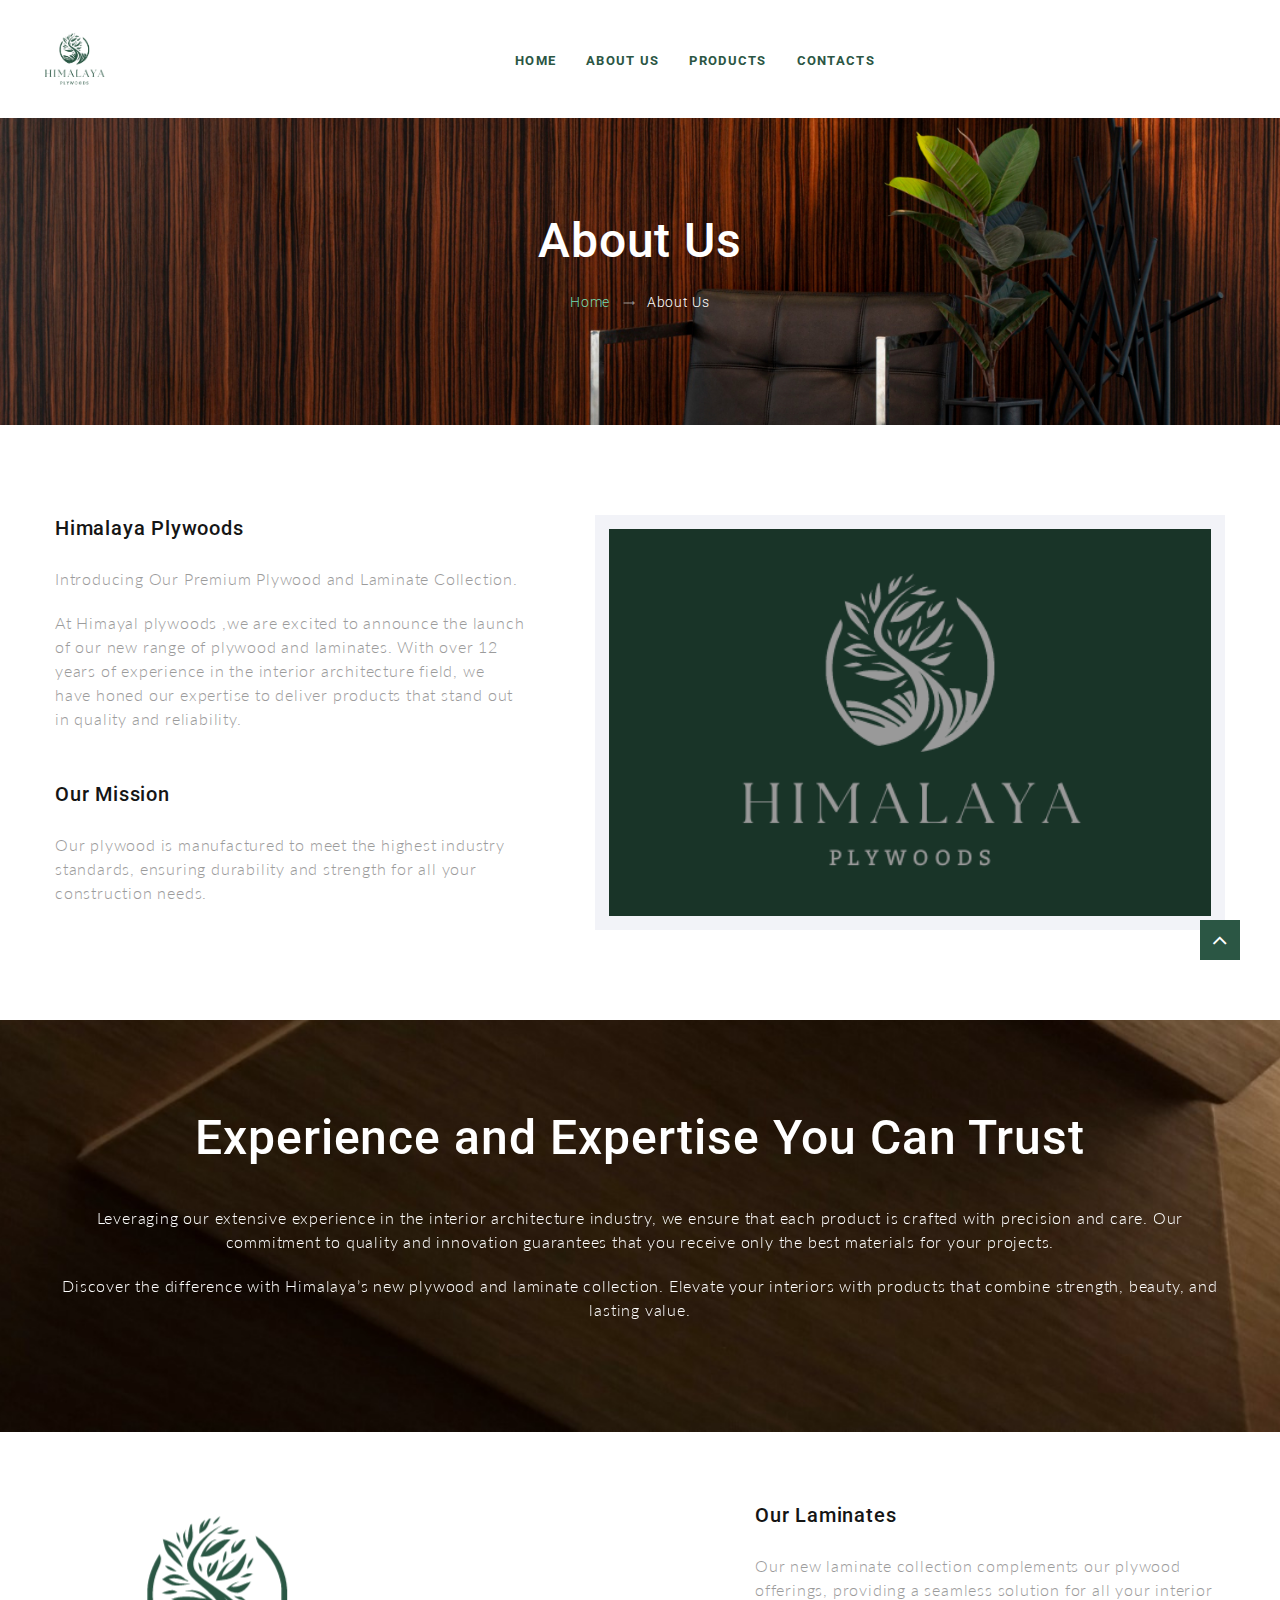
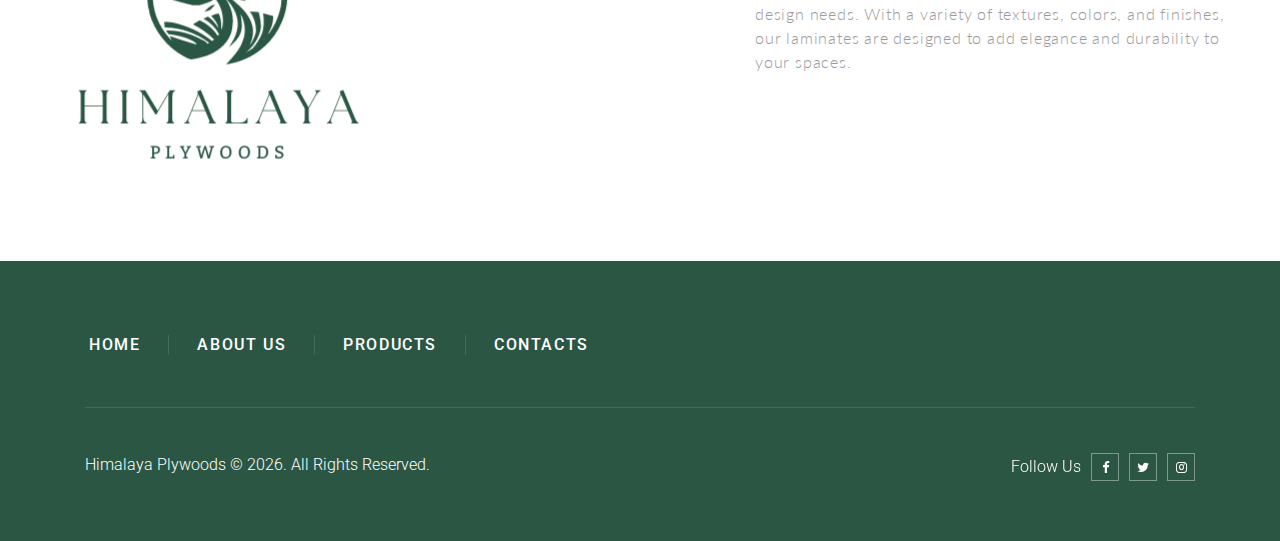
<file: about-us.html>
<!DOCTYPE html>
<html class="wide wow-animation" lang="en">

<head>
  <!-- Meta Tags -->
  <title>Himalaya Plywoods</title>
  <meta name="description"
    content="Himalaya Plywoods offers top-quality plywood solutions in Kerala. Discover our wide range of products including BWP, BWR, and 303 grade plywood for all your construction needs.">
  <meta name="keywords"
    content="Himalaya Plywoods,himalayaplywoods,Himalayaplywoods,Himalaya plywoods, Plywood Kerala, Plywood Distributors Kerala, BWP Grade Plywood, BWR Grade Plywood, 303 Grade Plywood">
  <meta name="author" content="Himalaya Plywoods">
  <meta name="robots" content="index, follow">
  <meta name="viewport" content="width=device-width, initial-scale=1.0">
  <meta http-equiv="X-UA-Compatible" content="IE=edge">

  <!-- Open Graph / Facebook -->
  <meta property="og:title" content="Himalaya Plywoods - Premium Plywood Distributors in Kerala">
  <meta property="og:description"
    content="Himalaya Plywoods offers top-quality plywood solutions in Kerala. Discover our wide range of products including BWP, BWR, and 303 grade plywood for all your construction needs.">
  <meta property="og:url" content="https://himalayaplywoods.in/">
  <meta property="og:type" content="website">
  <meta property="og:image" content="https://himalayaplywoods.in/images/logojpg.png">

  <!-- Twitter -->
  <meta name="twitter:card" content="summary_large_image">
  <meta name="twitter:title" content="Himalaya Plywoods - Premium Plywood Distributors in Kerala">
  <meta name="twitter:description"
    content="Himalaya Plywoods offers top-quality plywood solutions in Kerala. Discover our wide range of products including BWP, BWR, and 303 grade plywood for all your construction needs.">
  <meta name="twitter:image" content="https://himalayaplywoods.in/images/logojpg.png">

  <!-- Favicon -->
  <link rel="icon" href="images/logojpg.png" type="image/x-icon">

  <!-- Stylesheets -->
  <link rel="stylesheet" type="text/css" href="//fonts.googleapis.com/css?family=Lato:300,400,700%7CRoboto:400,500,700">
  <link rel="stylesheet" href="css/bootstrap.css">
  <link rel="stylesheet" href="css/fonts.css">
  <link rel="stylesheet" href="css/style.css">

</head>

<body>

  <!-- Page Loader-->
  <div class="preloader" id="preloader">
    <div class="page-loader-logo">
      <div class="brand">
        <div class="brand__name"><img src="images/logojpg.png" alt="" width="200" height="200" />
        </div>
      </div>
    </div>
    <div class="page-loader-body">
      <div id="loadingProgressG">
        <div class="loadingProgressG" id="loadingProgressG_1"></div>
      </div>
    </div>
  </div>
  <!-- Page-->
  <div class="page">
    <header class="page-header section">
      <!-- RD Navbar-->
      <div class="rd-navbar-wrap">
        <nav class="rd-navbar rd-navbar-creative" data-layout="rd-navbar-fixed" data-sm-layout="rd-navbar-fixed"
          data-sm-device-layout="rd-navbar-fixed" data-md-layout="rd-navbar-fixed"
          data-md-device-layout="rd-navbar-fixed" data-lg-device-layout="rd-navbar-fixed"
          data-lg-layout="rd-navbar-fullwidth" data-xl-device-layout="rd-navbar-fullwidth"
          data-xl-layout="rd-navbar-fullwidth" data-xxl-device-layout="rd-navbar-fullwidth"
          data-xxl-layout="rd-navbar-fullwidth" data-stick-up-clone="false" data-md-stick-up-offset="150px"
          data-lg-stick-up-offset="60px" data-md-stick-up="true" data-lg-stick-up="true">
          <div class="rd-navbar-main-outer">
            <div class="rd-navbar-main">
              <!-- RD Navbar Panel-->
              <div class="rd-navbar-panel">
                <button class="rd-navbar-toggle" data-rd-navbar-toggle=".rd-navbar-nav-wrap"><span></span></button>
                <!-- RD Navbar Brand-->
                <div class="rd-navbar-brand"><a class="brand" href="index.html">
                    <div class="brand__name"><img src="images/logojpg.png" alt="" width="70" height="70" />
                    </div>
                  </a></div>
              </div>
              <!-- RD Navbar Nav-->
              <div class="rd-navbar-nav-wrap">
                <!-- RD Navbar Nav-->
                <ul class="rd-navbar-nav">
                  <li class="active"><a href="index.html">Home</a>
                  </li>
                  <li><a href="about-us.html">About Us</a>
                  </li>
                  <li><a href="product.html">Products</a>
                  </li>
                  <li><a href="contacts.html">Contacts</a>
                  </li>
                </ul>
              </div>
            </div>
          </div>
        </nav>
      </div>
    </header>
    <!-- Breadcrumbs-->
    <section class="breadcrumbs-custom bg-image" style="background-image: url(images/hm1.jpg);">
      <div class="container">
        <h2 class="breadcrumbs-custom__title">About Us</h2>
        <ul class="breadcrumbs-custom__path">
          <li><a href="index.html">Home</a></li>
          <li class="active">About Us</li>
        </ul>
      </div>
    </section>
    <!-- Experience since 1999-->
    <section class="section section-md bg-default">
      <div class="container">
        <div class="row row-70 justify-content-md-center justify-content-xl-between">
          <div class="col-md-10 col-lg-6 col-xl-5">
            <h4>Himalaya Plywoods</h4>
            <p>Introducing Our Premium Plywood and Laminate Collection.</p>
            <p>At Himayal plywoods ,we are excited to announce the launch of our new range of plywood and laminates.
              With over 12 years of experience in the interior architecture field, we have honed our expertise to
              deliver products that stand out in quality and reliability.</p>
            <h4>Our Mission</h4>
            <p>Our plywood is manufactured to meet the highest industry standards, ensuring durability and strength for
              all your construction needs.</p>
          </div>
          <div class="col-md-10 col-lg-6 col-xl-7 d-flex wow fadeInRightSmall">
            <div class="thumb-video thumb-video_bordered"><img class="thumb-video__image" src="images/about.png" alt=""
                width="500" height="500" />
            </div>
          </div>
        </div>
      </div>

    </section>
    <!-- Our History-->
    <section class="section parallax-container bg-gray-dark" data-parallax-img="images/hm2.jpg">
      <div class="parallax-content">
        <div class="section-md text-center">
          <div class="container">
            <h2>Experience and Expertise You Can Trust</h2>
            <div style="padding-top: 40px;">
              <p>
                Leveraging our extensive experience in the interior architecture industry, we ensure that each product
                is
                crafted with precision and care. Our commitment to quality and innovation guarantees that you receive
                only
                the best materials for your projects.

              <p>
                Discover the difference with Himalaya’s new plywood and laminate collection. Elevate your interiors with
                products that combine strength, beauty, and lasting value.
              </p>
              </p>
            </div>
          </div>
        </div>
      </div>
    </section>
    <!-- Social Responsibility & Eco Standards-->
    <section class="section section-sm bg-default">
      <div class="container">
        <div class="row row-50 justify-content-md-center justify-content-lg-start justify-content-xl-between">
          <div class="col-md-10 col-lg-6">
            <img src="images/logojpg.png" alt="">
          </div>
          <div class="col-md-10 col-lg-6 col-xl-5">
            <h4>Our Laminates</h4>
            <p>Our new laminate collection complements our plywood offerings, providing a seamless solution for all your
              interior design needs. With a variety of textures, colors, and finishes, our laminates are designed to add
              elegance and durability to your spaces.</p>
          </div>
        </div>
      </div>
    </section>
    <footer class="footer-classic bg-gray-8">
      <div class="container">
        <div class="footer-classic__main">
          <ul class="list-nav-bordered">
            <li><a href="index.html">Home</a></li>
            <li><a href="about-us.html">About Us</a></li>
            <li><a href="product.html">Products</a></li>
            <li><a href="contacts.html">Contacts</a>
            </li>
          </ul>
        </div>
        <div class="divider"></div>
        <div class="footer-classic__aside">
          <div class="row row-20">
            <div class="col-md-6 text-md-left">
              <!-- Rights-->
              <p class="rights"><span>Himalaya Plywoods</span><span>&nbsp;&copy;&nbsp;</span><span
                  class="copyright-year"></span>. All Rights Reserved.</p>
            </div>
            <div class="col-md-6 text-md-right">
              <ul class="list-inline-xxs">
                <li>
                  <p>Follow Us</p>
                </li>
                <li><a class="icon icon-xs icon-style-modern fa fa-facebook" href="#"></a></li>
                <li><a class="icon icon-xs icon-style-modern fa fa-twitter" href="#"></a></li>
                <li><a class="icon icon-xs icon-style-modern fa fa-instagram" href="#"></a></li>
              </ul>
            </div>
          </div>
        </div>
      </div>
    </footer>
  </div>
  <!-- Global Mailform Output-->
  <!-- Javascript-->
  <script src="js/core.min.js"></script>
  <script src="js/script.js"></script>
</body>

</html>
</file>
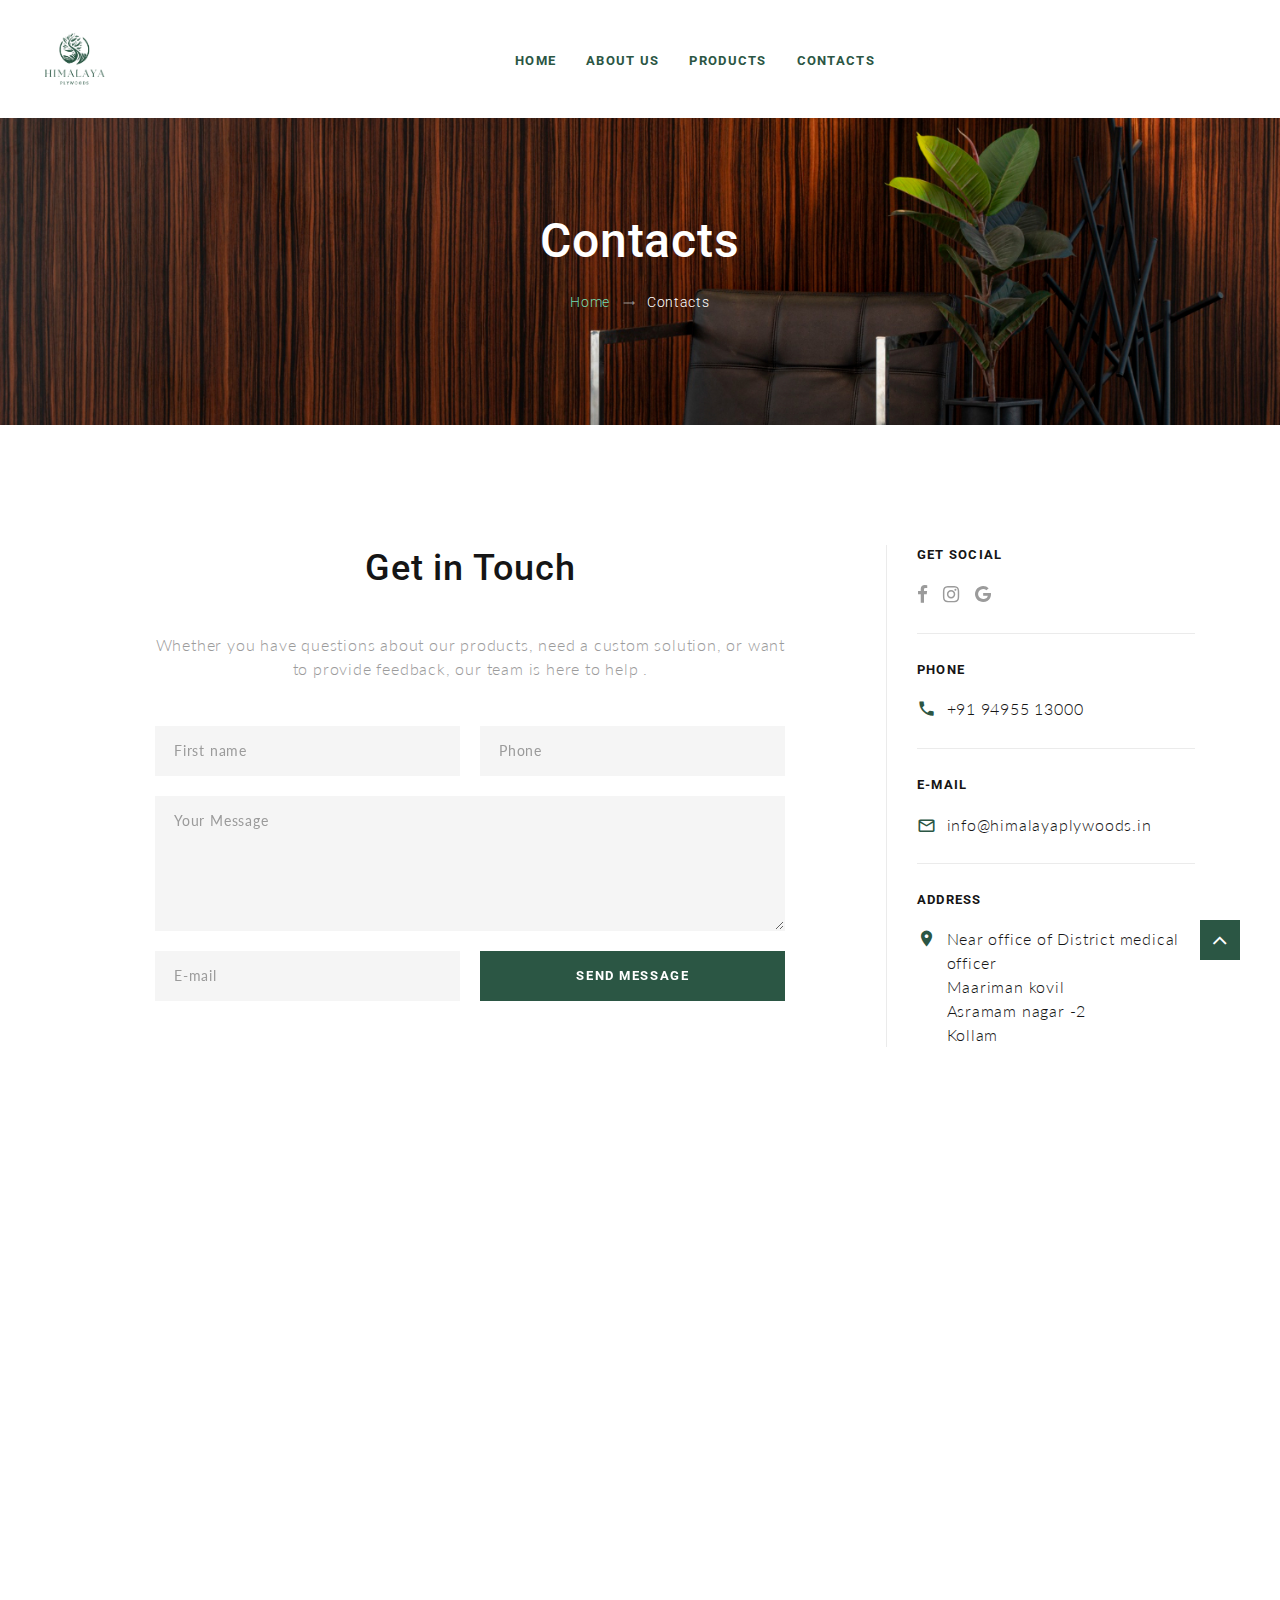
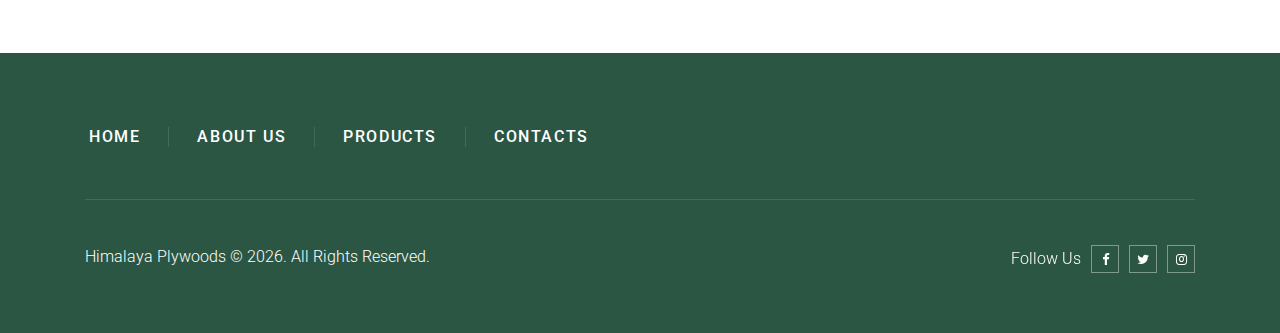
<file: contacts.html>
<!DOCTYPE html>
<html class="wide wow-animation" lang="en">

<head>
  <!-- Meta Tags -->
  <title>Himalaya Plywoods</title>
  <meta name="description" content="Himalaya Plywoods offers top-quality plywood solutions in Kerala. Discover our wide range of products including BWP, BWR, and 303 grade plywood for all your construction needs.">
  <meta name="keywords" content="Himalaya Plywoods,himalayaplywoods,Himalayaplywoods,Himalaya plywoods, Plywood Kerala, Plywood Distributors Kerala, BWP Grade Plywood, BWR Grade Plywood, 303 Grade Plywood">
  <meta name="author" content="Himalaya Plywoods">
  <meta name="robots" content="index, follow">
  <meta name="viewport" content="width=device-width, initial-scale=1.0">
  <meta http-equiv="X-UA-Compatible" content="IE=edge">

  <!-- Open Graph / Facebook -->
  <meta property="og:title" content="Himalaya Plywoods - Premium Plywood Distributors in Kerala">
  <meta property="og:description" content="Himalaya Plywoods offers top-quality plywood solutions in Kerala. Discover our wide range of products including BWP, BWR, and 303 grade plywood for all your construction needs.">
  <meta property="og:url" content="https://himalayaplywoods.in/">
  <meta property="og:type" content="website">
  <meta property="og:image" content="https://himalayaplywoods.in/images/logojpg.png">

  <!-- Twitter -->
  <meta name="twitter:card" content="summary_large_image">
  <meta name="twitter:title" content="Himalaya Plywoods - Premium Plywood Distributors in Kerala">
  <meta name="twitter:description" content="Himalaya Plywoods offers top-quality plywood solutions in Kerala. Discover our wide range of products including BWP, BWR, and 303 grade plywood for all your construction needs.">
  <meta name="twitter:image" content="https://himalayaplywoods.in/images/logojpg.png">

  <!-- Favicon -->
  <link rel="icon" href="images/logojpg.png" type="image/x-icon">

  <!-- Stylesheets -->
  <link rel="stylesheet" type="text/css" href="//fonts.googleapis.com/css?family=Lato:300,400,700%7CRoboto:400,500,700">
  <link rel="stylesheet" href="css/bootstrap.css">
  <link rel="stylesheet" href="css/fonts.css">
  <link rel="stylesheet" href="css/style.css">
  
  <style>
    @media only screen and (max-width: 600px) {
      iframe{
        height: 200px;
      }
    }
  </style>

</head>
  <body>
    
    <!-- Page Loader-->
  <div class="preloader" id="preloader">
    <div class="page-loader-logo">
      <div class="brand">
        <div class="brand__name"><img src="images/logojpg.png" alt="" width="200" height="200" />
        </div>
      </div>
    </div>
    <div class="page-loader-body">
      <div id="loadingProgressG">
        <div class="loadingProgressG" id="loadingProgressG_1"></div>
      </div>
    </div>
  </div>
    <!-- Page-->
    <div class="page">
      <header class="page-header section">
        <!-- RD Navbar-->
        <div class="rd-navbar-wrap">
          <nav class="rd-navbar rd-navbar-creative" data-layout="rd-navbar-fixed" data-sm-layout="rd-navbar-fixed"
            data-sm-device-layout="rd-navbar-fixed" data-md-layout="rd-navbar-fixed"
            data-md-device-layout="rd-navbar-fixed" data-lg-device-layout="rd-navbar-fixed"
            data-lg-layout="rd-navbar-fullwidth" data-xl-device-layout="rd-navbar-fullwidth"
            data-xl-layout="rd-navbar-fullwidth" data-xxl-device-layout="rd-navbar-fullwidth"
            data-xxl-layout="rd-navbar-fullwidth" data-stick-up-clone="false" data-md-stick-up-offset="150px"
            data-lg-stick-up-offset="60px" data-md-stick-up="true" data-lg-stick-up="true">
            <div class="rd-navbar-main-outer">
              <div class="rd-navbar-main">
                <!-- RD Navbar Panel-->
                <div class="rd-navbar-panel">
                  <button class="rd-navbar-toggle" data-rd-navbar-toggle=".rd-navbar-nav-wrap"><span></span></button>
                  <!-- RD Navbar Brand-->
                  <div class="rd-navbar-brand"><a class="brand" href="index.html">
                      <div class="brand__name"><img src="images/logojpg.png" alt="" width="70" height="70" />
                      </div>
                    </a></div>
                </div>
                <!-- RD Navbar Nav-->
                <div class="rd-navbar-nav-wrap">
                  <!-- RD Navbar Nav-->
                  <ul class="rd-navbar-nav">
                    <li class="active"><a href="index.html">Home</a>
                    </li>
                    <li><a href="about-us.html">About Us</a>
                    </li>
                    <li><a href="product.html">Products</a>
                    </li>
                    <li><a href="contacts.html">Contacts</a>
                    </li>
                  </ul>
                </div>
              </div>
            </div>
          </nav>
        </div>
      </header>
      <!-- Breadcrumbs-->
      <section class="breadcrumbs-custom bg-image" style="background-image: url(images/hm1.jpg);">
        <div class="container">
          <h2 class="breadcrumbs-custom__title">Contacts</h2>
          <ul class="breadcrumbs-custom__path">
            <li><a href="index.html">Home</a></li>
            <li class="active">Contacts</li>
          </ul>
        </div>
      </section>
      <!-- Get in Touch-->
      <section class="section section-lg bg-default">
        <div class="container">
          <div class="layout-bordered">
            <div class="layout-bordered__main text-center">
              <div class="layout-bordered__main-inner">
                <h3>Get in Touch</h3>
                <p> Whether you have questions about our products, need a custom solution, or want to provide feedback, our team is here to help  .</p>
                <!-- RD Mailform-->
                <form class="rd-mailform" data-form-output="form-output-global" data-form-type="contact" method="post" action="#">
                  <div class="row align-items-md-end row-20">
                    <div class="col-md-6">
                      <div class="form-wrap">
                        <input class="form-input" id="contact-first-name" type="text" name="first-name" data-constraints="@Required">
                        <label class="form-label" for="contact-first-name">First name</label>
                      </div>
                    </div>
                    <div class="col-md-6">
                      <div class="form-wrap">
                        <input class="form-input" id="contact-phone" type="text" name="phone" data-constraints="@Numeric @Required">
                        <label class="form-label" for="contact-phone">Phone</label>
                      </div>
                    </div>
                    <div class="col-sm-12">
                      <div class="form-wrap">
                        <label class="form-label" for="contact-message">Your Message</label>
                        <textarea class="form-input" id="contact-message" name="message" data-constraints="@Required"></textarea>
                      </div>
                    </div>
                    <div class="col-md-6">
                      <div class="form-wrap">
                        <input class="form-input" id="contact-email" type="email" name="email" data-constraints="@Email @Required">
                        <label class="form-label" for="contact-email">E-mail</label>
                      </div>
                    </div>
                    <div class="col-md-6">
                      <button class="button button-block button-primary" type="submit">Send Message</button>
                    </div>
                  </div>
                </form>
              </div>
            </div>
            <div class="layout-bordered__aside">
              <div class="layout-bordered__aside-item">
                <p class="heading-8">Get social</p>
                <ul class="list-inline-xs">
                  <li><a class="icon icon-sm icon-default fa fa-facebook" href="#"></a></li>
                  <li><a class="icon icon-sm icon-default fa fa-instagram" href="#"></a></li>
                  <li><a class="icon icon-sm icon-default fa fa-google" href="#"></a></li>
                </ul>
              </div>
              <div class="layout-bordered__aside-item">
                <p class="heading-8">Phone</p>
                <div class="unit flex-row unit-spacing-xxs">
                  <div class="unit__left"><span class="icon icon-sm icon-primary material-icons-local_phone"></span></div>
                  <div class="unit__body"><a href="tel:+91 94955 13000">+91 94955 13000</a></div>
                </div>
              </div>
              <div class="layout-bordered__aside-item">
                <p class="heading-8">E-mail</p>
                <div class="unit flex-row unit-spacing-xxs">
                  <div class="unit__left"><span class="icon icon-sm icon-primary mdi mdi-email-outline"></span></div>
                  <div class="unit__body"><a href="mailto:info@himalayaplywoods.in">info@himalayaplywoods.in</a></div>
                </div>
              </div>
              <div class="layout-bordered__aside-item">
                <p class="heading-8">Address</p>
                <div class="unit flex-row unit-spacing-xxs">
                  <div class="unit__left"><span class="icon icon-sm icon-primary material-icons-location_on"></span></div>
                  <div class="unit__body"><a href="#">Near office of District medical officer <br>Maariman kovil <br>Asramam nagar -2 <br>Kollam</a></div>
                </div>
              </div>
            </div>
          </div>
        </div>
      </section>
      <!-- RD Google Map-->
      <section class="section">
          <div class="google">
            <iframe src="https://www.google.com/maps/embed?pb=!1m17!1m12!1m3!1d3941.7854022442625!2d76.58261947584936!3d8.89953309100042!2m3!1f0!2f0!3f0!3m2!1i1024!2i768!4f13.1!3m2!1m1!2zOMKwNTMnNTguMyJOIDc2wrAzNScwNi43IkU!5e0!3m2!1sen!2sin!4v1722079838720!5m2!1sen!2sin" width="100%" height="450" style="border:0;" allowfullscreen="" loading="lazy" referrerpolicy="no-referrer-when-downgrade"></iframe>
          </div>
      </section>
      <footer class="footer-classic bg-gray-8">
        <div class="container">
          <div class="footer-classic__main">
            <ul class="list-nav-bordered">
              <li><a href="index.html">Home</a></li>
              <li><a href="about-us.html">About Us</a></li>
              <li><a href="product.html">Products</a></li>
              <li><a href="contacts.html">Contacts</a>
              </li>
            </ul>
          </div>
          <div class="divider"></div>
          <div class="footer-classic__aside">
            <div class="row row-20">
              <div class="col-md-6 text-md-left">
                <!-- Rights-->
                <p class="rights"><span>Himalaya Plywoods</span><span>&nbsp;&copy;&nbsp;</span><span
                    class="copyright-year"></span>. All Rights Reserved.</p>
              </div>
              <div class="col-md-6 text-md-right">
                <ul class="list-inline-xxs">
                  <li>
                    <p>Follow Us</p>
                  </li>
                  <li><a class="icon icon-xs icon-style-modern fa fa-facebook" href="#"></a></li>
                  <li><a class="icon icon-xs icon-style-modern fa fa-twitter" href="#"></a></li>
                  <li><a class="icon icon-xs icon-style-modern fa fa-instagram" href="#"></a></li>
                </ul>
              </div>
            </div>
          </div>
        </div>
      </footer>
    </div>
    <!-- Global Mailform Output-->
    <div class="snackbars" id="form-output-global"></div>
    <!-- Javascript-->
    <script src="js/core.min.js"></script>
    <script src="js/script.js"></script>
  </body>
</html>
</file>
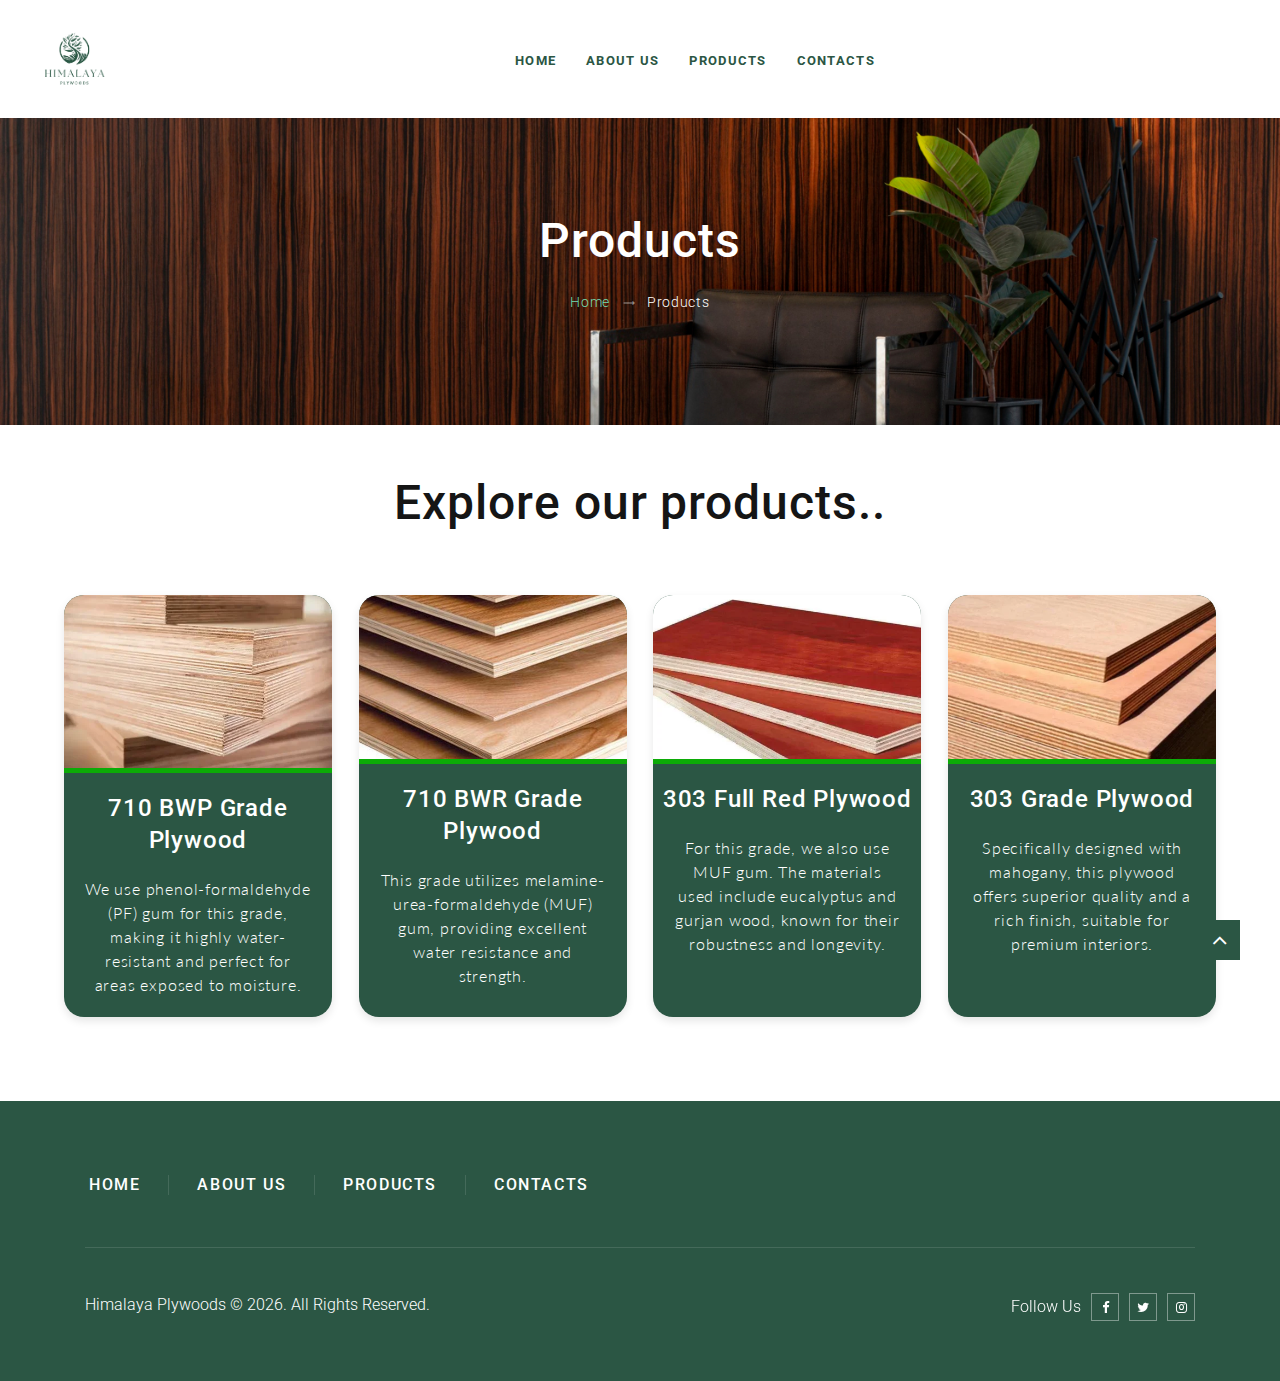
<file: product.html>
<!DOCTYPE html>
<html class="wide wow-animation" lang="en">

<head>
    <!-- Meta Tags -->
    <title>Himalaya Plywoods</title>
    <meta name="description"
        content="Himalaya Plywoods offers top-quality plywood solutions in Kerala. Discover our wide range of products including BWP, BWR, and 303 grade plywood for all your construction needs.">
    <meta name="keywords"
        content="Himalaya Plywoods,himalayaplywoods,Himalayaplywoods,Himalaya plywoods, Plywood Kerala, Plywood Distributors Kerala, BWP Grade Plywood, BWR Grade Plywood, 303 Grade Plywood">
    <meta name="author" content="Himalaya Plywoods">
    <meta name="robots" content="index, follow">
    <meta name="viewport" content="width=device-width, initial-scale=1.0">
    <meta http-equiv="X-UA-Compatible" content="IE=edge">

    <!-- Open Graph / Facebook -->
    <meta property="og:title" content="Himalaya Plywoods - Premium Plywood Distributors in Kerala">
    <meta property="og:description"
        content="Himalaya Plywoods offers top-quality plywood solutions in Kerala. Discover our wide range of products including BWP, BWR, and 303 grade plywood for all your construction needs.">
    <meta property="og:url" content="https://himalayaplywoods.in/">
    <meta property="og:type" content="website">
    <meta property="og:image" content="https://himalayaplywoods.in/images/logojpg.png">

    <!-- Twitter -->
    <meta name="twitter:card" content="summary_large_image">
    <meta name="twitter:title" content="Himalaya Plywoods - Premium Plywood Distributors in Kerala">
    <meta name="twitter:description"
        content="Himalaya Plywoods offers top-quality plywood solutions in Kerala. Discover our wide range of products including BWP, BWR, and 303 grade plywood for all your construction needs.">
    <meta name="twitter:image" content="https://himalayaplywoods.in/images/logojpg.png">

    <!-- Favicon -->
    <link rel="icon" href="images/logojpg.png" type="image/x-icon">

    <!-- Stylesheets -->
    <link rel="stylesheet" type="text/css"
        href="//fonts.googleapis.com/css?family=Lato:300,400,700%7CRoboto:400,500,700">
    <link rel="stylesheet" href="css/bootstrap.css">
    <link rel="stylesheet" href="css/fonts.css">
    <link rel="stylesheet" href="css/style.css">

    <style>
        @media only screen and (max-width: 600px) {
            iframe {
                height: 200px;
            }
        }
        .product-container {
        display: flex;
        justify-content: space-between;
        flex-wrap: wrap;
        gap: 20px;
    }

    .product-card {
        background-color: #2b5644;
        width: calc(25% - 20px);
        border-radius: 20px;
        overflow: hidden;
        text-align: center;
        box-shadow: 0 4px 8px rgba(0, 0, 0, 0.1);
        color: white;
        margin-bottom: 20px;
    }

    .product-card img {
        width: 100%;
        height: auto;
        object-fit: cover;
        border-bottom: 5px solid #0cab07;
    }

    .product-card h3 {
        margin: 20px 0;
        font-size: 1.5em;
    }

    .product-card p {
        margin: 0 20px 20px;
        font-size: 1em;
        line-height: 1.5;
    }

    /* Mobile View */
    @media (max-width: 600px) {
        .product-card {
            width: 100%;
            margin-bottom: 20px;
        }
    }
    </style>
    

</head>

<body>

    <!-- Page Loader-->
    <div class="preloader" id="preloader">
        <div class="page-loader-logo">
            <div class="brand">
                <div class="brand__name"><img src="images/logojpg.png" alt="" width="200" height="200" />
                </div>
            </div>
        </div>
        <div class="page-loader-body">
            <div id="loadingProgressG">
                <div class="loadingProgressG" id="loadingProgressG_1"></div>
            </div>
        </div>
    </div>
    <!-- Page-->
    <div class="page">
        <header class="page-header section">
            <!-- RD Navbar-->
            <div class="rd-navbar-wrap">
                <nav class="rd-navbar rd-navbar-creative" data-layout="rd-navbar-fixed" data-sm-layout="rd-navbar-fixed"
                    data-sm-device-layout="rd-navbar-fixed" data-md-layout="rd-navbar-fixed"
                    data-md-device-layout="rd-navbar-fixed" data-lg-device-layout="rd-navbar-fixed"
                    data-lg-layout="rd-navbar-fullwidth" data-xl-device-layout="rd-navbar-fullwidth"
                    data-xl-layout="rd-navbar-fullwidth" data-xxl-device-layout="rd-navbar-fullwidth"
                    data-xxl-layout="rd-navbar-fullwidth" data-stick-up-clone="false" data-md-stick-up-offset="150px"
                    data-lg-stick-up-offset="60px" data-md-stick-up="true" data-lg-stick-up="true">
                    <div class="rd-navbar-main-outer">
                        <div class="rd-navbar-main">
                            <!-- RD Navbar Panel-->
                            <div class="rd-navbar-panel">
                                <button class="rd-navbar-toggle"
                                    data-rd-navbar-toggle=".rd-navbar-nav-wrap"><span></span></button>
                                <!-- RD Navbar Brand-->
                                <div class="rd-navbar-brand"><a class="brand" href="index.html">
                                        <div class="brand__name"><img src="images/logojpg.png" alt="" width="70"
                                                height="70" />
                                        </div>
                                    </a></div>
                            </div>
                            <!-- RD Navbar Nav-->
                            <div class="rd-navbar-nav-wrap">
                                <!-- RD Navbar Nav-->
                                <ul class="rd-navbar-nav">
                                    <li class="active"><a href="index.html">Home</a>
                                    </li>
                                    <li><a href="about-us.html">About Us</a>
                                    </li>
                                    <li><a href="product.html">Products</a>
                                    </li>
                                    <li><a href="contacts.html">Contacts</a>
                                    </li>
                                </ul>
                            </div>
                        </div>
                    </div>
                </nav>
            </div>
        </header>
        <!-- Breadcrumbs-->
        <section class="breadcrumbs-custom bg-image" style="background-image: url(images/hm1.jpg);">
            <div class="container">
                <h2 class="breadcrumbs-custom__title">Products</h2>
                <ul class="breadcrumbs-custom__path">
                    <li><a href="index.html">Home</a></li>
                    <li class="active">Products</li>
                </ul>
            </div>
        </section>
        <center style="padding-top: 50px;"><h2>Explore our products..</h2></center>
        <section style="padding: 5%;">
            
            <div class="product-container">
                <!-- Product 1 -->
                <div class="product-card">
                    <img src="images/bwp (1).webp" alt="Product 1 Image">
                    <h3 style="color: white;">710 BWP Grade Plywood</h3>
                    <p>We use phenol-formaldehyde (PF) gum for this grade, making it highly water-resistant and perfect for areas exposed to moisture.</p>
                </div>
        
                <!-- Product 2 -->
                <div class="product-card">
                    <img src="images/bwr-plywood.jpg" alt="Product 2 Image">
                    <h3 style="color: white;">710 BWR Grade Plywood</h3>
                    <p>This grade utilizes melamine-urea-formaldehyde (MUF) gum, providing excellent water resistance and strength.</p>
                </div>
        
                <!-- Product 3 -->
                <div class="product-card">
                    <img src="images/303 red (1).webp" alt="Product 3 Image">
                    <h3 style="color: white;">303 Full Red Plywood</h3>
                    <p>For this grade, we also use MUF gum. The materials used include eucalyptus and gurjan wood, known for their robustness and longevity.</p>
                </div>
        
                <!-- Product 4 -->
                <div class="product-card">
                    <img src="images/303 grey (1).webp" alt="Product 4 Image">
                    <h3 style="color: white;">303 Grade Plywood</h3>
                    <p>Specifically designed with mahogany, this plywood offers superior quality and a rich finish, suitable for premium interiors.</p>
                </div>
            </div>
        </section>
        <footer class="footer-classic bg-gray-8">
            <div class="container">
                <div class="footer-classic__main">
                    <ul class="list-nav-bordered">
                        <li><a href="index.html">Home</a></li>
                        <li><a href="about-us.html">About Us</a></li>
                        <li><a href="product.html">Products</a></li>
                        <li><a href="contacts.html">Contacts</a>
                        </li>
                    </ul>
                </div>
                <div class="divider"></div>
                <div class="footer-classic__aside">
                    <div class="row row-20">
                        <div class="col-md-6 text-md-left">
                            <!-- Rights-->
                            <p class="rights"><span>Himalaya Plywoods</span><span>&nbsp;&copy;&nbsp;</span><span
                                    class="copyright-year"></span>. All Rights Reserved.</p>
                        </div>
                        <div class="col-md-6 text-md-right">
                            <ul class="list-inline-xxs">
                                <li>
                                    <p>Follow Us</p>
                                </li>
                                <li><a class="icon icon-xs icon-style-modern fa fa-facebook" href="#"></a></li>
                                <li><a class="icon icon-xs icon-style-modern fa fa-twitter" href="#"></a></li>
                                <li><a class="icon icon-xs icon-style-modern fa fa-instagram" href="#"></a></li>
                            </ul>
                        </div>
                    </div>
                </div>
            </div>
        </footer>
    </div>
    <!-- Global Mailform Output-->
    <div class="snackbars" id="form-output-global"></div>
    <!-- Javascript-->
    <script src="js/core.min.js"></script>
    <script src="js/script.js"></script>
</body>

</html>
</file>
<file: css/style.css>
@charset "UTF-8";
/* 
* Trunk version 2.0.1
*/
a:focus,
button:focus {
	outline: none !important;
}

button::-moz-focus-inner {
	border: 0;
}

*:focus {
	outline: none;
}

blockquote {
	padding: 0;
	margin: 0;
}

input,
button,
select,
textarea {
	outline: none;
}

label {
	margin-bottom: 0;
}

p {
	margin: 0;
}

ul,
ol {
	list-style: none;
	padding: 0;
	margin: 0;
}

ul li,
ol li {
	display: block;
}

dl {
	margin: 0;
}

dt,
dd {
	line-height: inherit;
}

dt {
	font-weight: inherit;
}

dd {
	margin-bottom: 0;
}

cite {
	font-style: normal;
}

form {
	margin-bottom: 0;
}

blockquote {
	padding-left: 0;
	border-left: 0;
}

address {
	margin-top: 0;
	margin-bottom: 0;
}

figure {
	margin-bottom: 0;
}

html p a:hover {
	text-decoration: none;
}

/*
*
* Main Styles
*/
body {
	font-family: "Lato", Helvetica, Arial, sans-serif;
	font-size: 16px;
	font-weight: 300;
	line-height: 1.5;
	letter-spacing: 0.05em;
	color: #9b9b9b;
	background-color: #fff;
	-webkit-text-size-adjust: none;
	-webkit-font-smoothing: subpixel-antialiased;
}

a {
	color: #151515;
	text-decoration: none;
	transition: .25s;
}

a:hover, a:focus {
	color: #2b5644;
	text-decoration: none;
	outline: none;
}

a[href*='callto'], a[href*='mailto'] {
	white-space: nowrap;
}

.link-hover {
	color: #2b5644;
}

.link-press {
	color: #2b5644;
}

.p a:hover,
.list a:hover {
	text-decoration: underline;
}

img {
	display: inline-block;
	max-width: 100%;
	height: auto;
}

p img {
	margin-bottom: 10px;
}

@media (min-width: 768px) {
	p img {
		float: left;
		max-width: 45%;
		min-width: 200px;
		margin-right: 20px;
	}
	p img.img-right {
		float: right;
		margin-right: 0;
		margin-left: 20px;
	}
}

@media (min-width: 768px) and (min-width: 768px) {
	p img {
		margin-right: 30px;
	}
	p img.img-right {
		margin-left: 30px;
	}
}

@media (min-width: 768px) and (min-width: 1200px) {
	p img {
		margin-right: 50px;
	}
	p img.img-right {
		margin-left: 50px;
	}
}

p * {
	display: inline;
}

p a {
	color: #2b5644;
}

p a:hover, p a:active, p a.hover, p a.active {
	color: #2b5644;
}

p [data-toggle='tooltip'] {
	padding-left: .25em;
	padding-right: .25em;
	color: #b7b7b7;
}

.text-block {
	margin-left: -.12em;
}

.text-block * {
	margin-left: .12em;
	margin-right: .12em;
}

/*
*
* Typography
*/
h1, h2, h3, h4, h5, h6, [class^='heading'] {
	margin-top: 0;
	margin-bottom: 0;
	font-family: "Roboto", Helvetica, Arial, sans-serif;
	font-weight: 500;
	color: #151515;
}

h1 a, h2 a, h3 a, h4 a, h5 a, h6 a, [class^='heading'] a {
	color: inherit;
	transition: .3s all ease;
}

h1 a:hover, h2 a:hover, h3 a:hover, h4 a:hover, h5 a:hover, h6 a:hover, [class^='heading'] a:hover {
	color: #2b5644;
}

h1 *, h2 *, h3 *, h4 *, h5 *, h6 *, [class^='heading'] * {
	display: inline;
	vertical-align: middle;
}

h1 * + .mark-circle, h2 * + .mark-circle, h3 * + .mark-circle, h4 * + .mark-circle, h5 * + .mark-circle, h6 * + .mark-circle, [class^='heading'] * + .mark-circle {
	margin-left: 10px;
}

h1,
.heading-1 {
	font-size: 32px;
	line-height: 1.2;
}

@media (min-width: 768px) {
	h1,
	.heading-1 {
		font-size: 56px;
		line-height: 1.4;
	}
}

@media (min-width: 992px) {
	h1,
	.heading-1 {
		font-size: 62px;
		line-height: 1.2;
	}
}

@media (min-width: 1200px) {
	h1,
	.heading-1 {
		font-size: 70px;
	}
}

h2,
.heading-2 {
	font-size: 26px;
	line-height: 1.3;
	letter-spacing: 0.02em;
}

@media (min-width: 768px) {
	h2,
	.heading-2 {
		font-size: 38px;
		line-height: 1.3;
	}
}

@media (min-width: 992px) {
	h2,
	.heading-2 {
		font-size: 48px;
		line-height: 1.16667;
	}
}

.h2-variant-1 {
	font-weight: 400;
}

@media (min-width: 1200px) {
	.h2-variant-1 {
		line-height: 1.5625;
	}
}

.h2-variant-1 + p {
	margin-top: 25px;
}

h3,
.heading-3 {
	font-size: 24px;
	line-height: 1.27;
}

@media (min-width: 768px) {
	h3,
	.heading-3 {
		font-size: 36px;
		line-height: 1.33333;
	}
}

h4,
.heading-4 {
	font-size: 20px;
	line-height: 1.35;
}

@media (min-width: 1600px) {
	h4,
	.heading-4 {
		font-size: 24px;
		line-height: 1.16667;
	}
}

h5,
.heading-5 {
	font-size: 18px;
	line-height: 1.33333;
	font-weight: 400;
	letter-spacing: .02em;
}

h6,
.heading-6 {
	line-height: 1.375;
	font-size: 16px;
}

.heading-7 {
	font-size: 13px;
	font-weight: 500;
	letter-spacing: .1em;
	color: #9b9b9b;
	text-transform: uppercase;
}

.heading-8 {
	font-size: 13px;
	font-weight: 700;
	letter-spacing: .1em;
	color: #151515;
	text-transform: uppercase;
}

.heading-decorated {
	position: relative;
	padding-left: 2em;
}

.heading-decorated::before {
	content: '';
	position: absolute;
	left: 0;
	top: .58em;
	height: 0;
	width: 1.5em;
	border-bottom: 1px solid;
}

@media (min-width: 1200px) {
	.heading-decorated {
		padding-left: 3.1em;
	}
	.heading-decorated::before {
		width: 2.5em;
	}
}

.heading-bordered {
	position: relative;
	padding-left: 16px;
	border-left: 3px solid #2b5644;
}

@media (min-width: 1200px) {
	.heading-bordered {
		padding-left: 20px;
		border-left-width: 4px;
	}
}

@media (min-width: 768px) {
	.big {
		font-size: 18px;
	}
}

.large {
	font-size: 14px;
}

@media (min-width: 768px) {
	.large {
		font-size: 16px;
	}
}

@media (min-width: 992px) {
	.large {
		font-size: 18px;
	}
}

small,
.small {
	display: block;
	font-size: 10px;
	line-height: 1.42857;
}

mark,
.mark {
	padding: 4px 5px;
	color: #fff;
	background: #2b5644;
}

.mark-circle {
	display: inline-block;
	width: 22px;
	height: 22px;
	padding-left: 1px;
	border-radius: 50%;
	color: #fff;
	font-size: 16px;
	line-height: 21px;
	background: #2b5644;
	text-align: center;
}

@media (min-width: 992px) {
	.mark-circle {
		width: 26px;
		height: 26px;
		font-size: 18px;
		line-height: 26px;
	}
}

.tag-inline {
	position: relative;
	display: inline-block;
	z-index: 0;
	padding: 3px 8px 4px 14px;
	margin: 0;
	min-width: 50px;
	color: #fff;
	text-align: center;
	font-size: 12px;
	line-height: 1.2;
	font-weight: 400;
	text-transform: none;
	letter-spacing: .1em;
}

.tag-inline svg {
	position: absolute;
	top: 0;
	right: 0;
	bottom: 0;
	left: 0;
	width: 100%;
	height: 100%;
	z-index: -1;
	fill: #2b5644;
}

.tag-inline span {
	position: relative;
	z-index: 2;
}

hr {
	margin: 20px 0;
	border-top: 1px solid #f5f5f5;
}

.divider {
	margin-top: 0;
	margin-bottom: 0;
	border: none;
	height: 1px;
	width: 100%;
	background-color: #f5f5f5;
}

.page .text-primary {
	color: #2b5644;
}

.page .text-default {
	color: #9b9b9b;
}

/*
*
* Main layout
*/
.page {
	position: relative;
	overflow: hidden;
	min-height: 100vh;
	opacity: 0;
}

.page.fadeIn {
	animation-timing-function: ease-out;
}

.page.fadeOut {
	animation-timing-function: ease-in;
}

[data-x-mode] .page {
	opacity: 1;
}

.page-header {
	padding: 0;
	margin: 0;
	border-bottom: none;
}

.banner {
	display: block;
}

.banner img {
	width: 100%;
}

@media (max-width: 1199.98px) {
	.banner-top {
		display: none;
	}
}

/*
*
* Components
*/
.icon {
	display: inline-block;
	line-height: 1;
	text-align: center;
}

.icon:before {
	display: inline-block;
	font-weight: 400;
	font-style: normal;
	speak: none;
	text-transform: none;
	-webkit-font-smoothing: antialiased;
	-moz-osx-font-smoothing: grayscale;
}

.page .icon-default {
	color: #9b9b9b;
}

.page .icon-gray {
	color: #9b9b9b;
}

.page .icon-darker {
	color: #151515;
}

.page .icon-primary {
	color: #2b5644;
}

.page .icon-style-modern {
	position: relative;
	height: 2.15em;
	width: 2.15em;
	line-height: 2.15em;
	color: #151515;
	border: 1px solid;
}

.page .icon-style-modern::after {
	content: '';
	position: absolute;
	top: 0;
	right: 0;
	bottom: 0;
	left: 0;
	background: #2b5644;
	z-index: -1;
	opacity: 0;
	transform: scale3d(0.4, 1, 1);
	transition: transform 0.4s, opacity 0.4s;
	transition-timing-function: cubic-bezier(0.2, 1, 0.3, 1);
}

.page .icon-style-modern, .page .icon-style-modern::after {
	transition-timing-function: cubic-bezier(0.2, 1, 0.3, 1);
}

.page .icon-style-modern:hover {
	color: #fff;
	border-color: #2b5644;
}

.page .icon-style-modern:hover::after {
	opacity: 1;
	transform: translate3d(0, 0, 0) scale3d(1, 1, 1);
}

.page a.icon-default:hover {
	color: #2b5644;
}

.page a.icon-darker:hover {
	color: #2b5644;
}

.page .icon-xs {
	font-size: 13px;
}

.page .icon-sm {
	font-size: 19px;
}

.page .icon-md {
	font-size: 27px;
}

.page .icon-md-bigger {
	font-size: 38px;
}

.page .icon-lg {
	font-size: 62px;
	line-height: 62px;
}

.icon-circle {
	border-radius: 100%;
}

.icon.icon-circle {
	width: 2.2em;
	height: 2.2em;
	line-height: 2.2em;
}

.icon.icon-round {
	border-radius: 4px;
	width: 2.2em;
	height: 2.2em;
	line-height: 2.2em;
}

.button {
	display: inline-block;
	width: auto;
	max-width: 100%;
	padding: 12px 33px;
	font-size: 13px;
	line-height: 24px;
	border-radius: 0;
	font-family: "Roboto", Helvetica, Arial, sans-serif;
	font-weight: 700;
	transition: .33s all ease;
	border: 3px solid;
	letter-spacing: .12em;
	white-space: normal;
	text-transform: uppercase;
	cursor: pointer;
	text-align: center;
}

* + .button {
	margin-top: 22px;
}

@media (min-width: 768px) {
	* + .button {
		margin-top: 35px;
	}
}

.button-primary, .button-secondary, .button-darker, .button-gray-2, .button-lighter, .button-default-outline, .button-dark-outline, .bg-gray-dark .button-primary, .bg-gray-3 .button-primary, .bg-gray-7 .button-primary, .bg-gray-8 .button-primary, .bg-gray-10 .button-primary, .breadcrumbs-custom .button-primary, .bg-gray-dark .button-secondary, .bg-gray-3 .button-secondary, .bg-gray-7 .button-secondary, .bg-gray-8 .button-secondary, .bg-gray-10 .button-secondary, .breadcrumbs-custom .button-secondary, .bg-primary .button-secondary, .bg-gray-dark .button-darker, html:not(.mobile):not(.tablet) .thumb-chloe__caption .button-default {
	position: relative;
	z-index: 0;
	transition: background 0.4s, border-color 0.4s, color 0.4s;
}

.button-primary::before, .button-secondary::before, .button-darker::before, .button-gray-2::before, .button-lighter::before, .button-default-outline::before, .button-dark-outline::before, .bg-gray-dark .button-primary::before, .bg-gray-3 .button-primary::before, .bg-gray-7 .button-primary::before, .bg-gray-8 .button-primary::before, .bg-gray-10 .button-primary::before, .breadcrumbs-custom .button-primary::before, .bg-gray-dark .button-secondary::before, .bg-gray-3 .button-secondary::before, .bg-gray-7 .button-secondary::before, .bg-gray-8 .button-secondary::before, .bg-gray-10 .button-secondary::before, .breadcrumbs-custom .button-secondary::before, .bg-primary .button-secondary::before, .bg-gray-dark .button-darker::before, html:not(.mobile):not(.tablet) .thumb-chloe__caption .button-default::before {
	content: '';
	position: absolute;
	top: 0;
	left: 0;
	width: 100%;
	height: 100%;
	background: #2b5644;
	z-index: -1;
	opacity: 0;
	transform: scale3d(0.7, 1, 1);
	transition: transform 0.4s, opacity 0.4s;
	border-radius: inherit;
}

.button-primary, .button-secondary, .button-darker, .button-gray-2, .button-lighter, .button-default-outline, .button-dark-outline, .bg-gray-dark .button-primary, .bg-gray-3 .button-primary, .bg-gray-7 .button-primary, .bg-gray-8 .button-primary, .bg-gray-10 .button-primary, .breadcrumbs-custom .button-primary, .bg-gray-dark .button-secondary, .bg-gray-3 .button-secondary, .bg-gray-7 .button-secondary, .bg-gray-8 .button-secondary, .bg-gray-10 .button-secondary, .breadcrumbs-custom .button-secondary, .bg-primary .button-secondary, .bg-gray-dark .button-darker, html:not(.mobile):not(.tablet) .thumb-chloe__caption .button-default, .button-primary::before, .button-secondary::before, .button-darker::before, .button-gray-2::before, .button-lighter::before, .button-default-outline::before, .button-dark-outline::before, .bg-gray-dark .button-primary::before, .bg-gray-3 .button-primary::before, .bg-gray-7 .button-primary::before, .bg-gray-8 .button-primary::before, .bg-gray-10 .button-primary::before, .breadcrumbs-custom .button-primary::before, .bg-gray-dark .button-secondary::before, .bg-gray-3 .button-secondary::before, .bg-gray-7 .button-secondary::before, .bg-gray-8 .button-secondary::before, .bg-gray-10 .button-secondary::before, .breadcrumbs-custom .button-secondary::before, .bg-primary .button-secondary::before, .bg-gray-dark .button-darker::before, html:not(.mobile):not(.tablet) .thumb-chloe__caption .button-default::before {
	transition-timing-function: cubic-bezier(0.2, 1, 0.3, 1);
}

.button-primary:hover::before, .button-secondary:hover::before, .button-darker:hover::before, .button-gray-2:hover::before, .button-lighter:hover::before, .button-default-outline:hover::before, .button-dark-outline:hover::before, html:not(.mobile):not(.tablet) .thumb-chloe__caption .button-default:hover::before {
	opacity: 1;
	transform: translate3d(0, 0, 0) scale3d(1, 1, 1);
}

.button-primary, .button-secondary, .button-darker, .button-gray-2, .button-lighter, .bg-gray-dark .button-primary, .bg-gray-3 .button-primary, .bg-gray-7 .button-primary, .bg-gray-8 .button-primary, .bg-gray-10 .button-primary, .breadcrumbs-custom .button-primary, html:not(.mobile):not(.tablet) .thumb-chloe__caption .button-default {
	border: 0;
	padding: 15px 36px;
}

.button-xs.button-primary, .button-xs.button-secondary, .button-xs.button-darker, .button-xs.button-gray-2, .button-xs.button-lighter, html:not(.mobile):not(.tablet) .thumb-chloe__caption .button-xs.button-default {
	padding: 9px 28px;
}

.button-sm.button-primary, .button-sm.button-secondary, .button-sm.button-darker, .button-sm.button-gray-2, .button-sm.button-lighter, html:not(.mobile):not(.tablet) .thumb-chloe__caption .button-sm.button-default {
	padding: 12px 31px;
}

.button-lg.button-primary, .button-lg.button-secondary, .button-lg.button-darker, .button-lg.button-gray-2, .button-lg.button-lighter, html:not(.mobile):not(.tablet) .thumb-chloe__caption .button-lg.button-default {
	padding: 20px 68px;
}

.button-xl.button-primary, .button-xl.button-secondary, .button-xl.button-darker, .button-xl.button-gray-2, .button-xl.button-lighter, html:not(.mobile):not(.tablet) .thumb-chloe__caption .button-xl.button-default {
	padding: 28px 73px;
}

.button-default, .button-default:focus {
	color: #fff;
	background-color: #9b9b9b;
	border-color: #9b9b9b;
}

.button-default:hover, .button-default:active {
	color: #fff;
	background-color: #2b5644;
	border-color: #2b5644;
}

.button-primary, .button-primary:focus, .button-primary:active {
	color: #fff;
	background-color: #2b5644;
	border-color: #2b5644;
}

.button-primary:hover {
	color: #fff;
	border-color: #2a2a2a;
}

.button-primary::before {
	background: #2a2a2a;
}

.button-secondary, .button-secondary:focus, .button-secondary:active {
	color: #fff;
	background-color: #2b5644;
	border-color: #2b5644;
}

.button-secondary:hover {
	color: #fff;
	border-color: #2a2a2a;
}

.button-secondary::before {
	background: #2a2a2a;
}

.button-darker, .button-darker:focus, .button-darker:active {
	color: #fff;
	background-color: #2a2a2a;
	border-color: #2a2a2a;
}

.button-darker:hover {
	color: #fff;
	border-color: #2b5644;
}

.button-darker::before {
	background: #2b5644;
}

.button-gray-2, .button-gray-2:focus, .button-gray-2:active {
	color: #151515;
	background-color: #ccc;
	border-color: #ccc;
}

.button-gray-2:hover {
	color: #fff;
	border-color: #2b5644;
}

.button-gray-2::before {
	background: #2b5644;
}

.button-lighter, .button-lighter:focus, .button-lighter:active {
	color: #151515;
	background-color: #ebebeb;
	border-color: #ebebeb;
}

.button-lighter:hover {
	color: #fff;
	border-color: #2b5644;
}

.button-lighter::before {
	background: #2b5644;
}

.button-default-outline, .button-default-outline:focus, .button-default-outline:active {
	color: #151515;
	background-color: transparent;
	border-color: #ccc;
}

.button-default-outline:hover {
	color: #fff;
	border-color: #2b5644;
}

.button-default-outline::before {
	background: #2b5644;
}

.button-dark-outline, .button-dark-outline:focus, .button-dark-outline:active {
	color: #2a2a2a;
	background-color: transparent;
	border-color: #2a2a2a;
}

.button-dark-outline:hover {
	color: #fff;
	border-color: #2b5644;
}

.button-dark-outline::before {
	background: #2b5644;
}

.button-facebook, .button-facebook:active, .button-facebook:focus {
	color: #fff;
	background: #547abb;
	border-color: #547abb;
}

.button-facebook:hover {
	color: #fff;
	background: #3d5f9a;
	border-color: #3d5f9a;
}

.button-twitter, .button-twitter:active, .button-twitter:focus {
	color: #fff;
	background: #44c0f3;
	border-color: #44c0f3;
}

.button-twitter:hover {
	color: #fff;
	background: #0faef0;
	border-color: #0faef0;
}

.button-google, .button-google:active, .button-google:focus {
	color: #fff;
	background: #e75854;
	border-color: #e75854;
}

.button-google:hover {
	color: #fff;
	background: #e02823;
	border-color: #e02823;
}

.button-ghost {
	color: #151515;
	background-color: transparent;
}

.button-shadow {
	box-shadow: 0 9px 21px 0 rgba(42, 42, 42, 0.15);
	border: 0;
}

.button-shadow:hover {
	background: #f2f3f8;
	box-shadow: 0 9px 10px 0 rgba(42, 42, 42, 0.12);
}

.button-shadow:active {
	box-shadow: 0 9px 21px 0 rgba(0, 0, 0, 0.07);
}

.button-xs {
	font-weight: 700;
	padding: 6px 25px;
	font-size: 13px;
	line-height: 24px;
	border-radius: 0;
}

.button-sm {
	padding: 9px 28px;
	font-size: 13px;
	line-height: 24px;
	border-radius: 0;
}

.button-lg {
	padding: 13.6px 52px;
}

@media (min-width: 992px) {
	.button-lg {
		padding: 17px 65px;
		font-size: 15px;
		line-height: 24px;
		border-radius: 0;
	}
}

.button-xl {
	padding: 20px 56px;
}

@media (min-width: 992px) {
	.button-xl {
		padding: 25px 70px;
		font-size: 18px;
		line-height: 24px;
		border-radius: 0;
	}
}

.button-circle {
	border-radius: 35px;
}

.button-round {
	border-radius: 3px;
}

.button-round-2 {
	border-radius: 10px;
}

[class*='group'] .button.button-icon {
	display: inline-flex;
}

.button.button-icon {
	justify-content: center;
	align-items: center;
	vertical-align: middle;
}

.button.button-icon .icon {
	position: relative;
	display: inline-block;
	vertical-align: middle;
	color: inherit;
	font-size: 1.65em;
	line-height: 1em;
}

.button.button-icon-left .icon {
	padding-right: 11px;
}

.button.button-icon-right {
	flex-direction: row-reverse;
}

.button.button-icon-right .icon {
	padding-left: 11px;
}

.button.button-icon.button-link .icon {
	top: 5px;
	font-size: 1em;
}

.button.button-icon.button-xs .icon {
	top: .1em;
	font-size: 1.2em;
	padding-right: 8px;
}

.button.button-icon.button-xs .button-icon-right {
	padding-left: 8px;
}

.button-block {
	display: block;
	width: 100%;
}

.button-link {
	padding: 0;
	border: 0;
}

.box-counter {
	padding: 25px 0;
	position: relative;
	text-align: center;
	color: #2a2a2a;
}

.box-counter__title {
	display: inline-block;
	font-size: 16px;
	font-weight: 400;
	line-height: 1.3;
	max-width: 80%;
}

.box-counter__wrap {
	font-size: 45px;
	font-weight: 400;
	line-height: 1.2;
}

.box-counter__wrap > * {
	display: inline;
	font: inherit;
}

* + .box-counter__title {
	margin-top: 10px;
}

* + .box-counter__wrap {
	margin-top: 20px;
}

@media (min-width: 992px) {
	.box-counter__title {
		font-size: 18px;
	}
}

@media (min-width: 1200px) {
	.box-counter {
		padding: 30px 20px 40px;
	}
	.box-counter__wrap {
		font-size: 70px;
	}
	.box-counter__title {
		font-size: 18px;
	}
	* + .box-counter__wrap {
		margin-top: 30px;
	}
	* + .box-counter__title {
		margin-top: 7px;
	}
}

.box-counter-modern {
	font-family: "Roboto", Helvetica, Arial, sans-serif;
	text-align: center;
	color: #151515;
}

.box-counter-bordered {
	padding: 35px 20px;
	border: 1px solid #696969;
}

.box-counter-modern__wrap {
	font-size: 0;
	line-height: 0;
}

.box-counter-modern__wrap > * {
	display: inline;
	padding: 0 2px;
}

.box-counter-modern__wrap span {
	position: relative;
	top: 2px;
	font-size: 12px;
	vertical-align: top;
}

.box-counter-modern__wrap .medium {
	margin-right: -10px;
	font-size: 18px;
	line-height: 1;
	font-weight: 300;
}

.box-counter-modern__wrap .counter,
.box-counter-modern__wrap .big {
	top: 0;
	vertical-align: baseline;
	font-size: 36px;
	font-weight: 300;
	line-height: 1;
}

.box-counter-modern__wrap .counter-plus:after {
	content: '+';
}

.box-counter-modern__wrap .counter-thousand:after {
	content: 'k';
}

.box-counter-modern__title {
	max-width: 200px;
	font-size: 16px;
	line-height: 1.3;
	margin-left: auto;
	margin-right: auto;
	letter-spacing: 0.02em;
}

* + .box-counter-modern__title {
	margin-top: 10px;
}

@media (min-width: 768px) {
	.box-counter-modern__wrap .counter,
	.box-counter-modern__wrap .big {
		font-size: 40px;
	}
	.box-counter-modern__wrap .medium {
		top: 10px;
		font-size: 30px;
	}
}

@media (min-width: 1200px) {
	.box-counter-bordered {
		padding: 45px 40px;
	}
	.box-counter-modern__wrap span {
		top: 20px;
		font-size: 24px;
	}
	.box-counter-modern__wrap .small {
		top: 5px;
	}
	.box-counter-modern__wrap .medium {
		font-size: 48px;
	}
	.box-counter-modern__wrap .counter,
	.box-counter-modern__wrap .big {
		font-size: 70px;
	}
	.box-counter-modern__title {
		font-size: 18px;
	}
}

.box-minimal {
	text-align: center;
}

.box-minimal .box-minimal__icon {
	font-size: 50px;
	line-height: 50px;
	color: #151515;
}

.box-minimal__divider {
	width: 36px;
	height: 4px;
	margin-left: auto;
	margin-right: auto;
	background: #2b5644;
}

.box-minimal__text {
	width: 100%;
	max-width: 320px;
	margin-left: auto;
	margin-right: auto;
}

* + .box-minimal__title {
	margin-top: 10px;
}

* .box-minimal__divider {
	margin-top: 20px;
}

* .box-minimal__text {
	margin-top: 15px;
}

.box-decorated {
	padding-left: 20px;
	border-left: 1px solid #151515;
	text-align: left;
}

.box-decorated .box-decorated__title + * {
	margin-top: 15px;
}

@media (min-width: 992px) and (max-width: 1199.98px) {
	.box-decorated {
		font-size: 11px;
	}
}

@media (min-width: 1200px) {
	.box-decorated {
		padding-left: 35px;
	}
}

.block-vacancy {
	position: relative;
	display: block;
	text-align: left;
	width: 100%;
	padding: 40px 9%;
	border-radius: 4px;
	background: #fff;
	box-shadow: -1px 0px 10px 0px rgba(42, 42, 42, 0.12);
}

.block-vacancy, .block-vacancy:active, .block-vacancy:focus, .block-vacancy:hover {
	color: #9b9b9b;
}

.block-vacancy:hover {
	box-shadow: -3px 5px 12px 0px rgba(42, 42, 42, 0.16);
}

.block-vacancy__meta {
	position: relative;
	transform: translate3d(0, -5px, 0);
	margin-bottom: -5px;
	margin-left: -5px;
	margin-right: -5px;
}

.block-vacancy__meta > * {
	position: relative;
	margin-top: 5px;
	padding-left: 5px;
	padding-right: 5px;
}

.block-vacancy__meta > li {
	display: inline-block;
}

.block-vacancy__meta > li > * {
	display: inline-block;
	vertical-align: middle;
}

.block-vacancy__meta > li > * + * {
	margin-left: 6px;
}

.block-vacancy__meta .icon {
	position: relative;
	top: 1px;
	font-size: 19px;
}

* + .block-vacancy__meta {
	margin-top: 17px;
}

@media (min-width: 992px) {
	.box-spacer-1 {
		padding-left: 30px;
	}
}

@media (min-width: 1200px) {
	.box-spacer-1 {
		padding-left: 70px;
	}
}

@media (min-width: 992px) {
	.box-spacer-left {
		padding-left: 20px;
	}
}

@media (min-width: 1200px) {
	.box-spacer-left {
		padding-left: 50px;
	}
}

@media (min-width: 992px) {
	.box-spacer-right {
		padding-right: 20px;
	}
}

@media (min-width: 1200px) {
	.box-spacer-right {
		padding-right: 50px;
	}
}

.box-promo {
	position: relative;
	display: block;
	text-align: left;
	max-width: 320px;
}

.box-promo::after {
	content: '';
	position: absolute;
	top: 0;
	right: 0;
	bottom: 0;
	left: 0;
	pointer-events: none;
	background: linear-gradient(0deg, rgba(0, 0, 0, 0.4) 0%, rgba(0, 0, 0, 0) 100%);
	z-index: 2;
}

.box-promo img {
	width: 100%;
}

.box-promo:hover {
	box-shadow: -1px 0px 10px 0px rgba(42, 42, 42, 0.12);
}

.box-promo__content {
	position: absolute;
	bottom: 0;
	left: 0;
	right: 0;
	padding: 20px 20px 50px;
	z-index: 3;
}

.box-promo__content * {
	color: #fff;
}

.box-width-1 {
	max-width: 470px;
}

@media (min-width: 768px) {
	.box-width-2 {
		max-width: 290px;
	}
}

.box-centered {
	margin-left: auto;
	margin-right: auto;
}

.box-panel {
	position: relative;
	z-index: 2;
	margin: 20px 0 0;
	text-align: center;
}

.box-panel__inner {
	display: flex;
	flex-direction: row;
	flex-wrap: wrap;
}

.box-panel__item {
	width: 100%;
	padding: 20px 10px;
	text-align: left;
	border: 0 solid #ebebeb;
}

@media (max-width: 575.98px) {
	.box-panel__item {
		max-width: 320px;
		margin-left: auto;
		margin-right: auto;
	}
	.box-panel__item + .box-panel__item {
		border-top-width: 1px;
	}
}

@media (min-width: 576px) {
	.box-panel__item {
		width: 33.33333%;
		text-align: center;
	}
}

@media (min-width: 576px) and (max-width: 767.98px) {
	.box-panel__inner {
		margin: 0 -10px;
	}
	.box-panel__inner .box-panel__item .unit.unit-xs-vertical .unit__body {
		padding-top: 20px;
	}
}

@media (min-width: 768px) {
	.box-panel__inner {
		justify-content: center;
		padding: 20px 0;
		background: #fff;
		box-shadow: 0 0 9px 0 rgba(0, 0, 0, 0.15);
	}
	.box-panel__item {
		padding: 20px 15px;
	}
	.box-panel__item .unit {
		display: inline-flex;
		text-align: left;
	}
	* + .box-panel__inner {
		margin-top: 30px;
	}
	.box-panel__item + .box-panel__item {
		border-left-width: 1px;
	}
}

@media (min-width: 992px) {
	.swiper-slider + .box-panel {
		margin-top: -53px;
	}
}

@media (min-width: 1200px) {
	.box-panel__inner {
		padding: 30px 0;
	}
	.swiper-slider + .box-panel {
		margin-top: -80px;
	}
}

.box-bordered__title {
	position: relative;
	overflow: hidden;
	text-align: center;
}

.box-bordered__title span {
	position: relative;
	display: inline-block;
	padding-right: 20px;
	padding-left: 20px;
}

.box-bordered__title span::before, .box-bordered__title span::after {
	content: '';
	position: absolute;
	top: 50%;
	margin-top: -2px;
	transform: translateY(-50%);
	width: 50vw;
	border-bottom: 5px solid #f2f3f8;
}

.box-bordered__title span::before {
	left: 0;
	transform: translateX(-100%);
}

.box-bordered__title span::after {
	right: 0;
	transform: translateX(100%);
}

* + .box-bordered__inner {
	margin-top: 20px;
}

.box-bordered__item + .box-bordered__item {
	margin-top: 25px;
}

@media (max-width: 575.98px) {
	.box-bordered__item {
		max-width: 370px;
		margin-left: auto;
		margin-right: auto;
	}
}

@media (min-width: 576px) {
	.box-bordered {
		border: 5px solid #f2f3f8;
		border-top-width: 0;
	}
	.box-bordered__title {
		padding-left: 35px;
		padding-right: 35px;
		margin-top: 40px;
		transform: translateY(-50%);
	}
	.box-bordered__inner {
		display: flex;
		flex-direction: row;
		flex-wrap: wrap;
		padding: 0 20px 30px;
	}
	.box-bordered__item {
		width: 50%;
		padding: 20px;
		border: 0 solid #ebebeb;
	}
	.box-bordered__item:nth-child(odd) {
		padding-left: 0;
		border-right-width: 1px;
	}
	.box-bordered__item:nth-child(even) {
		padding-right: 0;
	}
	.box-bordered__item:nth-child(1), .box-bordered__item:nth-child(2) {
		padding-top: 0;
	}
	.box-bordered__item:nth-last-child(1), .box-bordered__item:nth-last-child(2) {
		padding-bottom: 0;
	}
	.box-bordered__item:nth-child(n + 3) {
		border-top-width: 1px;
	}
	.box-bordered__item + .box-bordered__item {
		margin-top: 0;
	}
}

@media (min-width: 992px) {
	.box-bordered__title span {
		padding-left: 80px;
		padding-right: 80px;
	}
	.box-bordered__inner {
		padding: 0 45px 45px;
	}
	.box-bordered__item {
		padding: 40px 45px;
	}
}

@media (min-width: 1200px) {
	.box-bordered__inner {
		padding-bottom: 55px;
	}
	.box-bordered__item {
		padding: 55px 62px;
	}
	* + .box-bordered__inner {
		margin-top: 45px;
	}
}

.box-feature {
	padding: 40px;
	background: #f2f3f8;
	text-align: left;
}

.box-feature > * {
	max-width: 148px;
	margin-left: auto;
	margin-right: auto;
}

.box-feature__icon {
	position: relative;
	left: -11px;
	font-size: 58px;
	line-height: .9;
	color: #9b9b9b;
}

.box-feature__title {
	padding-left: 20px;
	font-size: 18px;
	line-height: 1.25;
	color: #151515;
	border-left: 3px solid #2b5644;
}

@media (min-width: 768px) {
	.box-feature {
		padding: 50px 20px;
	}
}

/*
*
* Responsive unit
* --------------------------------------------------
*/
.unit {
	display: flex;
	flex: 0 1 100%;
	margin-bottom: -30px;
	margin-left: -35px;
}

.unit > * {
	margin-bottom: 30px;
	margin-left: 35px;
}

.unit:empty {
	margin-bottom: 0;
	margin-left: 0;
}

.unit-body {
	flex: 0 1 auto;
}

.unit-left,
.unit-right {
	flex: 0 0 auto;
	max-width: 100%;
}

.unit-spacing-xxs {
	margin-bottom: -10px;
	margin-left: -10px;
}

.unit-spacing-xxs > * {
	margin-bottom: 10px;
	margin-left: 10px;
}

.unit-spacing-xxs .icon-sm {
	position: relative;
	top: 2px;
}

.unit-spacing-xs {
	margin-bottom: -20px;
	margin-left: -20px;
}

.unit-spacing-xs > * {
	margin-bottom: 20px;
	margin-left: 20px;
}

.unit-spacing-sm {
	margin-bottom: -15px;
	margin-left: -20px;
}

.unit-spacing-sm > * {
	margin-bottom: 15px;
	margin-left: 20px;
}

.unit-spacing-md {
	margin-bottom: -15px;
	margin-left: -30px;
}

.unit-spacing-md > * {
	margin-bottom: 15px;
	margin-left: 30px;
}

.unit_modern {
	font-size: 12px;
	line-height: 1.33333;
	color: #151515;
}

@media (max-width: 991.98px) {
	.unit_modern .icon {
		font-size: 24px;
	}
}

@media (min-width: 768px) {
	.unit_modern {
		font-size: 14px;
	}
}

@media (min-width: 1200px) {
	.unit_modern {
		font-size: 18px;
	}
}

.bg-gray-dark, .bg-gray-3, .bg-gray-7, .bg-gray-8, .bg-gray-10, .bg-primary, .breadcrumbs-custom, .bg-gray-dark h1, .bg-gray-3 h1, .bg-gray-7 h1, .bg-gray-8 h1, .bg-gray-10 h1, .bg-primary h1, .breadcrumbs-custom h1, .bg-gray-dark h2, .bg-gray-3 h2, .bg-gray-7 h2, .bg-gray-8 h2, .bg-gray-10 h2, .bg-primary h2, .breadcrumbs-custom h2, .bg-gray-dark h3, .bg-gray-3 h3, .bg-gray-7 h3, .bg-gray-8 h3, .bg-gray-10 h3, .bg-primary h3, .breadcrumbs-custom h3, .bg-gray-dark h4, .bg-gray-3 h4, .bg-gray-7 h4, .bg-gray-8 h4, .bg-gray-10 h4, .bg-primary h4, .breadcrumbs-custom h4, .bg-gray-dark h5, .bg-gray-3 h5, .bg-gray-7 h5, .bg-gray-8 h5, .bg-gray-10 h5, .bg-primary h5, .breadcrumbs-custom h5, .bg-gray-dark h6, .bg-gray-3 h6, .bg-gray-7 h6, .bg-gray-8 h6, .bg-gray-10 h6, .bg-primary h6, .breadcrumbs-custom h6, .bg-gray-dark [class^='heading'], .bg-gray-3 [class^='heading'], .bg-gray-7 [class^='heading'], .bg-gray-8 [class^='heading'], .bg-gray-10 [class^='heading'], .bg-primary [class^='heading'], .breadcrumbs-custom [class^='heading'] {
	color: #fff;
}

.bg-gray-dark .heading-decorated::before, .bg-gray-3 .heading-decorated::before, .bg-gray-7 .heading-decorated::before, .bg-gray-8 .heading-decorated::before, .bg-gray-10 .heading-decorated::before, .bg-primary .heading-decorated::before, .breadcrumbs-custom .heading-decorated::before {
	border-color: rgba(255, 255, 255, 0.4);
}

.bg-gray-dark .icon-default, .bg-gray-3 .icon-default, .bg-gray-7 .icon-default, .bg-gray-8 .icon-default, .bg-gray-10 .icon-default, .bg-primary .icon-default, .breadcrumbs-custom .icon-default {
	color: #fff;
}

.bg-gray-dark .icon-style-modern, .bg-gray-3 .icon-style-modern, .bg-gray-7 .icon-style-modern, .bg-gray-8 .icon-style-modern, .bg-gray-10 .icon-style-modern, .bg-primary .icon-style-modern, .breadcrumbs-custom .icon-style-modern {
	color: #fff;
	border-color: rgba(255, 255, 255, 0.4);
}

.bg-gray-dark .divider, .bg-gray-3 .divider, .bg-gray-7 .divider, .bg-gray-8 .divider, .bg-gray-10 .divider, .bg-primary .divider, .breadcrumbs-custom .divider {
	background: rgba(255, 255, 255, 0.4);
}

.bg-gray-dark .list-terms-inline, .bg-gray-3 .list-terms-inline, .bg-gray-7 .list-terms-inline, .bg-gray-8 .list-terms-inline, .bg-gray-10 .list-terms-inline, .bg-primary .list-terms-inline, .breadcrumbs-custom .list-terms-inline {
	color: #fff;
}

.bg-gray-dark .list-nav, .bg-gray-3 .list-nav, .bg-gray-7 .list-nav, .bg-gray-8 .list-nav, .bg-gray-10 .list-nav, .bg-primary .list-nav, .breadcrumbs-custom .list-nav {
	color: #fff;
}

.bg-gray-dark .list-blocks__item, .bg-gray-3 .list-blocks__item, .bg-gray-7 .list-blocks__item, .bg-gray-8 .list-blocks__item, .bg-gray-10 .list-blocks__item, .bg-primary .list-blocks__item, .breadcrumbs-custom .list-blocks__item {
	color: #fff;
}

.bg-gray-dark .list-blocks__item::before, .bg-gray-3 .list-blocks__item::before, .bg-gray-7 .list-blocks__item::before, .bg-gray-8 .list-blocks__item::before, .bg-gray-10 .list-blocks__item::before, .bg-primary .list-blocks__item::before, .breadcrumbs-custom .list-blocks__item::before,
.bg-gray-dark .list-blocks__item-inner,
.bg-gray-3 .list-blocks__item-inner,
.bg-gray-7 .list-blocks__item-inner,
.bg-gray-8 .list-blocks__item-inner,
.bg-gray-10 .list-blocks__item-inner,
.bg-primary .list-blocks__item-inner,
.breadcrumbs-custom .list-blocks__item-inner {
	border-color: rgba(255, 255, 255, 0.23);
}

.bg-gray-dark .list_darker li, .bg-gray-3 .list_darker li, .bg-gray-7 .list_darker li, .bg-gray-8 .list_darker li, .bg-gray-10 .list_darker li, .bg-primary .list_darker li, .breadcrumbs-custom .list_darker li {
	color: #fff;
}

.bg-gray-dark .list-nav-bordered > li, .bg-gray-3 .list-nav-bordered > li, .bg-gray-7 .list-nav-bordered > li, .bg-gray-8 .list-nav-bordered > li, .bg-gray-10 .list-nav-bordered > li, .bg-primary .list-nav-bordered > li, .breadcrumbs-custom .list-nav-bordered > li {
	color: #fff;
}

.bg-gray-dark .list-nav-bordered > li:not(:last-child):after, .bg-gray-3 .list-nav-bordered > li:not(:last-child):after, .bg-gray-7 .list-nav-bordered > li:not(:last-child):after, .bg-gray-8 .list-nav-bordered > li:not(:last-child):after, .bg-gray-10 .list-nav-bordered > li:not(:last-child):after, .bg-primary .list-nav-bordered > li:not(:last-child):after, .breadcrumbs-custom .list-nav-bordered > li:not(:last-child):after {
	border-right-color: rgba(255, 255, 255, 0.12);
}

.bg-gray-dark .box-counter::after, .bg-gray-3 .box-counter::after, .bg-gray-7 .box-counter::after, .bg-gray-8 .box-counter::after, .bg-gray-10 .box-counter::after, .bg-primary .box-counter::after, .breadcrumbs-custom .box-counter::after {
	background: #fff;
}

.bg-gray-dark .box-counter__title, .bg-gray-3 .box-counter__title, .bg-gray-7 .box-counter__title, .bg-gray-8 .box-counter__title, .bg-gray-10 .box-counter__title, .bg-primary .box-counter__title, .breadcrumbs-custom .box-counter__title,
.bg-gray-dark .box-counter__wrap,
.bg-gray-3 .box-counter__wrap,
.bg-gray-7 .box-counter__wrap,
.bg-gray-8 .box-counter__wrap,
.bg-gray-10 .box-counter__wrap,
.bg-primary .box-counter__wrap,
.breadcrumbs-custom .box-counter__wrap {
	color: #fff;
}

.bg-gray-dark .box-decorated, .bg-gray-3 .box-decorated, .bg-gray-7 .box-decorated, .bg-gray-8 .box-decorated, .bg-gray-10 .box-decorated, .bg-primary .box-decorated, .breadcrumbs-custom .box-decorated {
	border-left-color: rgba(255, 255, 255, 0.4);
}

.bg-gray-dark .box-counter-modern, .bg-gray-3 .box-counter-modern, .bg-gray-7 .box-counter-modern, .bg-gray-8 .box-counter-modern, .bg-gray-10 .box-counter-modern, .bg-primary .box-counter-modern, .breadcrumbs-custom .box-counter-modern {
	color: #2b5644;
}

.bg-gray-dark .box-counter-modern__title, .bg-gray-3 .box-counter-modern__title, .bg-gray-7 .box-counter-modern__title, .bg-gray-8 .box-counter-modern__title, .bg-gray-10 .box-counter-modern__title, .bg-primary .box-counter-modern__title, .breadcrumbs-custom .box-counter-modern__title {
	color: #fff;
}

.bg-gray-dark .time_circles > div > h4, .bg-gray-3 .time_circles > div > h4, .bg-gray-7 .time_circles > div > h4, .bg-gray-8 .time_circles > div > h4, .bg-gray-10 .time_circles > div > h4, .bg-primary .time_circles > div > h4, .breadcrumbs-custom .time_circles > div > h4 {
	color: rgba(155, 155, 155, 0.8);
}

.bg-gray-dark .button-gray-dark, .bg-gray-3 .button-gray-dark, .bg-gray-7 .button-gray-dark, .bg-gray-8 .button-gray-dark, .bg-gray-10 .button-gray-dark, .bg-primary .button-gray-dark, .breadcrumbs-custom .button-gray-dark, .bg-gray-dark .button-gray-dark:focus, .bg-gray-3 .button-gray-dark:focus, .bg-gray-7 .button-gray-dark:focus, .bg-gray-8 .button-gray-dark:focus, .bg-gray-10 .button-gray-dark:focus, .bg-primary .button-gray-dark:focus, .breadcrumbs-custom .button-gray-dark:focus {
	color: #2a2a2a;
	background-color: #fff;
	border-color: #fff;
}

.bg-gray-dark .button-gray-dark:hover, .bg-gray-3 .button-gray-dark:hover, .bg-gray-7 .button-gray-dark:hover, .bg-gray-8 .button-gray-dark:hover, .bg-gray-10 .button-gray-dark:hover, .bg-primary .button-gray-dark:hover, .breadcrumbs-custom .button-gray-dark:hover, .bg-gray-dark .button-gray-dark:active, .bg-gray-3 .button-gray-dark:active, .bg-gray-7 .button-gray-dark:active, .bg-gray-8 .button-gray-dark:active, .bg-gray-10 .button-gray-dark:active, .bg-primary .button-gray-dark:active, .breadcrumbs-custom .button-gray-dark:active {
	color: #fff;
	background-color: #2a2a2a;
	border-color: #2a2a2a;
}

.bg-gray-dark .post-light__title, .bg-gray-3 .post-light__title, .bg-gray-7 .post-light__title, .bg-gray-8 .post-light__title, .bg-gray-10 .post-light__title, .bg-primary .post-light__title, .breadcrumbs-custom .post-light__title {
	color: #fff;
}

.bg-gray-dark .rd-mailform .form-input, .bg-gray-3 .rd-mailform .form-input, .bg-gray-7 .rd-mailform .form-input, .bg-gray-8 .rd-mailform .form-input, .bg-gray-10 .rd-mailform .form-input, .bg-primary .rd-mailform .form-input, .breadcrumbs-custom .rd-mailform .form-input {
	background: rgba(255, 255, 255, 0.47);
	border-color: transparent;
}

.bg-gray-dark .rd-mailform .form-label, .bg-gray-3 .rd-mailform .form-label, .bg-gray-7 .rd-mailform .form-label, .bg-gray-8 .rd-mailform .form-label, .bg-gray-10 .rd-mailform .form-label, .bg-primary .rd-mailform .form-label, .breadcrumbs-custom .rd-mailform .form-label,
.bg-gray-dark .rd-mailform .form-label-outsidr,
.bg-gray-3 .rd-mailform .form-label-outsidr,
.bg-gray-7 .rd-mailform .form-label-outsidr,
.bg-gray-8 .rd-mailform .form-label-outsidr,
.bg-gray-10 .rd-mailform .form-label-outsidr,
.bg-primary .rd-mailform .form-label-outsidr,
.breadcrumbs-custom .rd-mailform .form-label-outsidr, .bg-gray-dark .rd-mailform .form-input, .bg-gray-3 .rd-mailform .form-input, .bg-gray-7 .rd-mailform .form-input, .bg-gray-8 .rd-mailform .form-input, .bg-gray-10 .rd-mailform .form-input, .bg-primary .rd-mailform .form-input, .breadcrumbs-custom .rd-mailform .form-input,
.bg-gray-dark .rd-mailform .form-validation,
.bg-gray-3 .rd-mailform .form-validation,
.bg-gray-7 .rd-mailform .form-validation,
.bg-gray-8 .rd-mailform .form-validation,
.bg-gray-10 .rd-mailform .form-validation,
.bg-primary .rd-mailform .form-validation,
.breadcrumbs-custom .rd-mailform .form-validation {
	color: #fff;
}

.bg-gray-dark .rd-mailform .form-wrap.has-error .form-input, .bg-gray-3 .rd-mailform .form-wrap.has-error .form-input, .bg-gray-7 .rd-mailform .form-wrap.has-error .form-input, .bg-gray-8 .rd-mailform .form-wrap.has-error .form-input, .bg-gray-10 .rd-mailform .form-wrap.has-error .form-input, .bg-primary .rd-mailform .form-wrap.has-error .form-input, .breadcrumbs-custom .rd-mailform .form-wrap.has-error .form-input {
	border-color: transparent;
}

.bg-gray-dark .rd-search.rd-search__outline .form-input, .bg-gray-3 .rd-search.rd-search__outline .form-input, .bg-gray-7 .rd-search.rd-search__outline .form-input, .bg-gray-8 .rd-search.rd-search__outline .form-input, .bg-gray-10 .rd-search.rd-search__outline .form-input, .bg-primary .rd-search.rd-search__outline .form-input, .breadcrumbs-custom .rd-search.rd-search__outline .form-input {
	border-color: rgba(159, 159, 159, 0.4);
	background-color: transparent;
}

.bg-gray-dark .rd-search.rd-search__outline .form-label, .bg-gray-3 .rd-search.rd-search__outline .form-label, .bg-gray-7 .rd-search.rd-search__outline .form-label, .bg-gray-8 .rd-search.rd-search__outline .form-label, .bg-gray-10 .rd-search.rd-search__outline .form-label, .bg-primary .rd-search.rd-search__outline .form-label, .breadcrumbs-custom .rd-search.rd-search__outline .form-label, .bg-gray-dark .rd-search.rd-search__outline .form-input, .bg-gray-3 .rd-search.rd-search__outline .form-input, .bg-gray-7 .rd-search.rd-search__outline .form-input, .bg-gray-8 .rd-search.rd-search__outline .form-input, .bg-gray-10 .rd-search.rd-search__outline .form-input, .bg-primary .rd-search.rd-search__outline .form-input, .breadcrumbs-custom .rd-search.rd-search__outline .form-input {
	color: #fff;
}

.bg-gray-dark .quote-minimal, .bg-gray-3 .quote-minimal, .bg-gray-7 .quote-minimal, .bg-gray-8 .quote-minimal, .bg-gray-10 .quote-minimal, .bg-primary .quote-minimal, .breadcrumbs-custom .quote-minimal {
	color: #fff;
}

.bg-gray-dark .quote-creative .cite, .bg-gray-3 .quote-creative .cite, .bg-gray-7 .quote-creative .cite, .bg-gray-8 .quote-creative .cite, .bg-gray-10 .quote-creative .cite, .bg-primary .quote-creative .cite, .breadcrumbs-custom .quote-creative .cite {
	color: #fff;
}

.bg-gray-dark .quote-light .cite, .bg-gray-3 .quote-light .cite, .bg-gray-7 .quote-light .cite, .bg-gray-8 .quote-light .cite, .bg-gray-10 .quote-light .cite, .bg-primary .quote-light .cite, .breadcrumbs-custom .quote-light .cite {
	color: #fff;
}

.bg-gray-dark .quote-light__meta > li:not(:last-child)::after, .bg-gray-3 .quote-light__meta > li:not(:last-child)::after, .bg-gray-7 .quote-light__meta > li:not(:last-child)::after, .bg-gray-8 .quote-light__meta > li:not(:last-child)::after, .bg-gray-10 .quote-light__meta > li:not(:last-child)::after, .bg-primary .quote-light__meta > li:not(:last-child)::after, .breadcrumbs-custom .quote-light__meta > li:not(:last-child)::after {
	border-right-color: rgba(255, 255, 255, 0.48);
}

.bg-gray-dark .row-custom-bordered [class*='col'], .bg-gray-3 .row-custom-bordered [class*='col'], .bg-gray-7 .row-custom-bordered [class*='col'], .bg-gray-8 .row-custom-bordered [class*='col'], .bg-gray-10 .row-custom-bordered [class*='col'], .bg-primary .row-custom-bordered [class*='col'], .breadcrumbs-custom .row-custom-bordered [class*='col'] {
	border-color: rgba(255, 255, 255, 0.4);
}

.bg-gray-dark .row-inner-bordered [class*='col'], .bg-gray-3 .row-inner-bordered [class*='col'], .bg-gray-7 .row-inner-bordered [class*='col'], .bg-gray-8 .row-inner-bordered [class*='col'], .bg-gray-10 .row-inner-bordered [class*='col'], .bg-primary .row-inner-bordered [class*='col'], .breadcrumbs-custom .row-inner-bordered [class*='col'] {
	border-color: rgba(255, 255, 255, 0.12);
}

.bg-gray-dark .time_circles > div > span, .bg-gray-3 .time_circles > div > span, .bg-gray-7 .time_circles > div > span, .bg-gray-8 .time_circles > div > span, .bg-gray-10 .time_circles > div > span, .bg-primary .time_circles > div > span, .breadcrumbs-custom .time_circles > div > span {
	color: #fff;
}

.bg-gray-dark .blurb-minimal__icon, .bg-gray-3 .blurb-minimal__icon, .bg-gray-7 .blurb-minimal__icon, .bg-gray-8 .blurb-minimal__icon, .bg-gray-10 .blurb-minimal__icon, .bg-primary .blurb-minimal__icon, .breadcrumbs-custom .blurb-minimal__icon {
	color: #fff;
}

.bg-gray-dark .rights, .bg-gray-3 .rights, .bg-gray-7 .rights, .bg-gray-8 .rights, .bg-gray-10 .rights, .bg-primary .rights, .breadcrumbs-custom .rights {
	color: rgba(255, 255, 255, 0.3);
}

.bg-gray-dark a, .bg-gray-3 a, .bg-gray-7 a, .bg-gray-8 a, .bg-gray-10 a, .breadcrumbs-custom a {
	color: #9b9b9b;
}

.bg-gray-dark a:hover, .bg-gray-3 a:hover, .bg-gray-7 a:hover, .bg-gray-8 a:hover, .bg-gray-10 a:hover, .breadcrumbs-custom a:hover {
	color: #2b5644;
}

.bg-gray-dark .button-primary, .bg-gray-3 .button-primary, .bg-gray-7 .button-primary, .bg-gray-8 .button-primary, .bg-gray-10 .button-primary, .breadcrumbs-custom .button-primary, .bg-gray-dark .button-primary:focus, .bg-gray-3 .button-primary:focus, .bg-gray-7 .button-primary:focus, .bg-gray-8 .button-primary:focus, .bg-gray-10 .button-primary:focus, .breadcrumbs-custom .button-primary:focus, .bg-gray-dark .button-primary:active, .bg-gray-3 .button-primary:active, .bg-gray-7 .button-primary:active, .bg-gray-8 .button-primary:active, .bg-gray-10 .button-primary:active, .breadcrumbs-custom .button-primary:active {
	color: #fff;
	background-color: #2b5644;
	border-color: #2b5644;
}

.bg-gray-dark .button-primary:hover, .bg-gray-3 .button-primary:hover, .bg-gray-7 .button-primary:hover, .bg-gray-8 .button-primary:hover, .bg-gray-10 .button-primary:hover, .breadcrumbs-custom .button-primary:hover {
	color: #fff;
	border-color: #2a2a2a;
}

.bg-gray-dark .button-primary::before, .bg-gray-3 .button-primary::before, .bg-gray-7 .button-primary::before, .bg-gray-8 .button-primary::before, .bg-gray-10 .button-primary::before, .breadcrumbs-custom .button-primary::before {
	background: #2a2a2a;
}

.bg-gray-dark .list-terms-inline dt, .bg-gray-3 .list-terms-inline dt, .bg-gray-7 .list-terms-inline dt, .bg-gray-8 .list-terms-inline dt, .bg-gray-10 .list-terms-inline dt, .breadcrumbs-custom .list-terms-inline dt {
	color: #2b5644;
}

.bg-gray-dark .list_darker a:hover, .bg-gray-3 .list_darker a:hover, .bg-gray-7 .list_darker a:hover, .bg-gray-8 .list_darker a:hover, .bg-gray-10 .list_darker a:hover, .breadcrumbs-custom .list_darker a:hover {
	color: #2b5644;
}

.bg-gray-dark .button-secondary, .bg-gray-3 .button-secondary, .bg-gray-7 .button-secondary, .bg-gray-8 .button-secondary, .bg-gray-10 .button-secondary, .breadcrumbs-custom .button-secondary, .bg-gray-dark .button-secondary:focus, .bg-gray-3 .button-secondary:focus, .bg-gray-7 .button-secondary:focus, .bg-gray-8 .button-secondary:focus, .bg-gray-10 .button-secondary:focus, .breadcrumbs-custom .button-secondary:focus, .bg-gray-dark .button-secondary:active, .bg-gray-3 .button-secondary:active, .bg-gray-7 .button-secondary:active, .bg-gray-8 .button-secondary:active, .bg-gray-10 .button-secondary:active, .breadcrumbs-custom .button-secondary:active {
	color: #fff;
	background-color: #2b5644;
	border-color: #2b5644;
}

.bg-gray-dark .button-secondary:hover, .bg-gray-3 .button-secondary:hover, .bg-gray-7 .button-secondary:hover, .bg-gray-8 .button-secondary:hover, .bg-gray-10 .button-secondary:hover, .breadcrumbs-custom .button-secondary:hover {
	color: #151515;
	border-color: #fff;
}

.bg-gray-dark .button-secondary::before, .bg-gray-3 .button-secondary::before, .bg-gray-7 .button-secondary::before, .bg-gray-8 .button-secondary::before, .bg-gray-10 .button-secondary::before, .breadcrumbs-custom .button-secondary::before {
	background: #fff;
}

.bg-gray-dark .post-light__title a:hover, .bg-gray-3 .post-light__title a:hover, .bg-gray-7 .post-light__title a:hover, .bg-gray-8 .post-light__title a:hover, .bg-gray-10 .post-light__title a:hover, .breadcrumbs-custom .post-light__title a:hover {
	color: #2b5644;
}

.bg-gray-dark .owl-carousel .owl-dot, .bg-gray-3 .owl-carousel .owl-dot, .bg-gray-7 .owl-carousel .owl-dot, .bg-gray-8 .owl-carousel .owl-dot, .bg-gray-10 .owl-carousel .owl-dot, .breadcrumbs-custom .owl-carousel .owl-dot, .bg-gray-dark .owl-carousel .owl-dot:focus, .bg-gray-3 .owl-carousel .owl-dot:focus, .bg-gray-7 .owl-carousel .owl-dot:focus, .bg-gray-8 .owl-carousel .owl-dot:focus, .bg-gray-10 .owl-carousel .owl-dot:focus, .breadcrumbs-custom .owl-carousel .owl-dot:focus {
	background: rgba(255, 255, 255, 0.4);
}

.bg-gray-dark .owl-carousel .owl-dot:hover, .bg-gray-3 .owl-carousel .owl-dot:hover, .bg-gray-7 .owl-carousel .owl-dot:hover, .bg-gray-8 .owl-carousel .owl-dot:hover, .bg-gray-10 .owl-carousel .owl-dot:hover, .breadcrumbs-custom .owl-carousel .owl-dot:hover, .bg-gray-dark .owl-carousel .owl-dot.active, .bg-gray-3 .owl-carousel .owl-dot.active, .bg-gray-7 .owl-carousel .owl-dot.active, .bg-gray-8 .owl-carousel .owl-dot.active, .bg-gray-10 .owl-carousel .owl-dot.active, .breadcrumbs-custom .owl-carousel .owl-dot.active {
	background-color: #2b5644;
}

.bg-primary a {
	color: #9b9b9b;
}

.bg-primary a:hover {
	color: #fff;
}

.bg-primary .list-nav-bordered > li {
	color: #fff;
}

.bg-primary .list-nav-bordered > li.active > a,
.bg-primary .list-nav-bordered a:hover {
	color: #151515;
}

.bg-primary .list_darker a:hover {
	color: #151515;
}

.bg-primary .button-secondary, .bg-primary .button-secondary:focus, .bg-primary .button-secondary:active {
	color: #fff;
	background-color: #2b5644;
	border-color: #2b5644;
}

.bg-primary .button-secondary:hover {
	color: #151515;
	border-color: #fff;
}

.bg-primary .button-secondary::before {
	background: #fff;
}

.bg-primary .owl-carousel .owl-dot, .bg-primary .owl-carousel .owl-dot:focus {
	background: rgba(255, 255, 255, 0.4);
}

.bg-primary .owl-carousel .owl-dot:hover, .bg-primary .owl-carousel .owl-dot.active {
	background-color: #2a2a2a;
}

/**
* Light backgrounds
*/
.context-light, .context-light h1, .context-light h2, .context-light h3, .context-light h4, .context-light h5, .context-light h6, .context-light [class^='heading'] {
	color: #3e4041;
}

.bg-default {
	background-color: #fff;
}

.bg-default:not([style*="background-"]) + .bg-default:not([style*="background-"]) {
	padding-top: 0;
}

.bg-gray-1 {
	background-color: #f5f5f5;
}

.bg-gray-1:not([style*="background-"]) + .bg-gray-1:not([style*="background-"]) {
	padding-top: 0;
}

.bg-gray-4 {
	background-color: #f2f3f8;
}

.bg-gray-4:not([style*="background-"]) + .bg-gray-4:not([style*="background-"]) {
	padding-top: 0;
}

.bg-gray-4 .profile-creative {
	background: #fff;
}

.bg-gray-4 .profile-creative::before {
	border-color: #f2f3f8;
}

.bg-gray-4 .thumb-video_bordered {
	border-color: #fff;
}

.bg-gray-4 .quote-creative__main {
	border-color: #fff;
}

.bg-gray-4 .post-modern {
	background: #fff;
}

.bg-gray-4 .post-boxed {
	background: #fff;
}

.bg-gray-4 .post-boxed__main > * + * {
	border-left-color: #ebebeb;
}

/**
* Dark gray backgrounds
*/
.bg-gray-dark {
	background-color: #2a2a2a;
}

.bg-gray-dark:not([style*="background-"]) + .bg-gray-dark:not([style*="background-"]) {
	padding-top: 0;
}

.bg-gray-dark .button-darker, .bg-gray-dark .button-darker:focus, .bg-gray-dark .button-darker:active {
	color: #fff;
	background-color: #404040;
	border-color: #404040;
}

.bg-gray-dark .button-darker:hover {
	color: #fff;
	border-color: #2b5644;
}

.bg-gray-dark .button-darker::before {
	background: #2b5644;
}

.bg-gray-3 {
	background-color: #514f4c;
}

.bg-gray-3:not([style*="background-"]) + .bg-gray-3:not([style*="background-"]) {
	padding-top: 0;
}

.bg-gray-7 {
	background-color: #424242;
}

.bg-gray-7:not([style*="background-"]) + .bg-gray-7:not([style*="background-"]) {
	padding-top: 0;
}

.bg-gray-8 {
	background-color: #2b5644;
}

.bg-gray-8:not([style*="background-"]) + .bg-gray-8:not([style*="background-"]) {
	padding-top: 0;
}

.bg-gray-8 .divider {
	background: rgba(255, 255, 255, 0.12);
}

.bg-gray-8 .rights {
	color: #fff;
}

.bg-gray-10 {
	background-color: #5a5b5d;
}

.bg-gray-10:not([style*="background-"]) + .bg-gray-10:not([style*="background-"]) {
	padding-top: 0;
}

/**
* Primary & primary-like backgrounds
*/
.bg-primary {
	background-color: #2b5644;
}

.bg-primary:not([style*="background-"]) + .bg-primary:not([style*="background-"]) {
	padding-top: 0;
}

.bg-primary .button-primary, .bg-primary .button-primary:focus {
	color: #2a2a2a;
	background-color: #fff;
	border-color: #fff;
}

.bg-primary .button-primary:hover, .bg-primary .button-primary:active {
	color: #fff;
	background-color: #2a2a2a;
	border-color: #2a2a2a;
}

.bg-primary .button-primary::before, .bg-primary .button-primary::after {
	display: none;
}

/**
* Background Image
*/
.bg-image {
	background-size: cover;
	background-position: center center;
}

@media (min-width: 992px) {
	html:not(.tablet):not(.mobile) .bg-fixed {
		background-attachment: fixed;
	}
}

.profile-creative {
	position: relative;
	padding: 40px 30px 30px;
	text-align: center;
	background: #f2f3f8;
}

@media (max-width: 767.98px) {
	.profile-creative {
		max-width: 370px;
		margin-left: auto;
		margin-right: auto;
	}
}

.profile-creative::before {
	content: '';
	position: absolute;
	top: 13px;
	right: 13px;
	bottom: 13px;
	left: 13px;
	border: 2px solid #fff;
	pointer-events: none;
}

.profile-creative a {
	color: #9b9b9b;
}

.profile-creative a:hover {
	text-decoration: underline;
}

.profile-creative__title {
	font-family: "Roboto", Helvetica, Arial, sans-serif;
	font-size: 18px;
	font-weight: 500;
	color: #151515;
}

.profile-creative__subtitle {
	font-family: "Roboto", Helvetica, Arial, sans-serif;
	color: #2b5644;
}

* + .profile-creative__subtitle {
	margin-top: 0;
}

* + .profile-creative__main {
	margin-top: 20px;
}

.profile-creative__main {
	position: relative;
	padding-top: 10px;
}

.profile-creative__main::before {
	content: '';
	position: absolute;
	top: 0;
	left: 50%;
	transform: translateX(-50%);
	height: 3px;
	width: 50px;
	margin-left: auto;
	margin-right: auto;
	background: #2b5644;
}

.profile-creative__element a {
	white-space: normal;
	word-break: break-all;
}

@media (min-width: 768px) {
	.profile-creative {
		padding: 70px 30px 40px;
	}
}

@media (min-width: 992px) {
	html:not(.tablet):not(.mobile) .profile-creative {
		position: relative;
	}
	html:not(.tablet):not(.mobile) .profile-creative:hover .profile-creative__main {
		padding-top: 10px;
	}
	html:not(.tablet):not(.mobile) .profile-creative:hover .profile-creative__main::before {
		animation: .4s changeAxis both;
	}
	html:not(.tablet):not(.mobile) .profile-creative:hover .profile-creative__element > * {
		top: 0;
		opacity: 1;
		visibility: visible;
	}
	html:not(.tablet):not(.mobile) .profile-creative__element > * {
		position: relative;
		top: 15px;
		opacity: 0;
		visibility: hidden;
		transition: .4s;
	}
	html:not(.tablet):not(.mobile) .profile-creative__main {
		padding-top: 35px;
		transition: .33s;
	}
	html:not(.tablet):not(.mobile) .profile-creative__main::before {
		width: 3px;
		height: 30px;
		animation: .4s changeAxisBack both;
	}
}

@-webkit-keyframes changeAxis {
	0% {
		width: 3px;
		height: 26px;
	}
	50% {
		width: 3px;
		height: 3px;
	}
	100% {
		height: 3px;
		width: 50px;
	}
}

@keyframes changeAxis {
	0% {
		width: 3px;
		height: 26px;
	}
	50% {
		width: 3px;
		height: 3px;
	}
	100% {
		height: 3px;
		width: 50px;
	}
}

@-webkit-keyframes changeAxisBack {
	0% {
		height: 3px;
		width: 50px;
	}
	50% {
		width: 3px;
		height: 3px;
	}
	100% {
		width: 3px;
		height: 26px;
	}
}

@keyframes changeAxisBack {
	0% {
		height: 3px;
		width: 50px;
	}
	50% {
		width: 3px;
		height: 3px;
	}
	100% {
		width: 3px;
		height: 26px;
	}
}

/*
*
* Form styles
* --------------------------------------------------
*/
.rd-mailform {
	position: relative;
	text-align: left;
}

.rd-mailform .button {
	padding-top: 10px;
	padding-bottom: 10px;
	min-height: 50px;
}

.rd-mailform * + .button {
	margin-top: 25px;
}

input:-webkit-autofill ~ label,
input:-webkit-autofill ~ .form-validation {
	color: #000 !important;
}

.form-label,
.form-label-outside {
	margin-bottom: 0;
	color: #9b9b9b;
	font-weight: 400;
}

.form-input {
	order: 3;
	display: block;
	width: 100%;
	min-height: 50px;
	padding: 12px 19px;
	font-size: 14px;
	font-weight: 400;
	line-height: 24px;
	color: #9b9b9b;
	background-color: #f5f5f5;
	background-image: none;
	border-radius: 0;
	-webkit-appearance: none;
	transition: .3s ease-in-out;
	border: 1px solid #f5f5f5;
}

.form-input:focus {
	outline: 0;
}

textarea.form-input {
	height: 135px;
	min-height: 50px;
	max-height: 230px;
	resize: vertical;
}

.form-wrap {
	position: relative;
	display: flex;
	flex-direction: column;
}

.form-wrap .button {
	width: 100%;
}

.form-wrap.has-error .form-input {
	border-color: #f5543f;
}

.form-wrap + * {
	margin-top: 20px;
}

.form-label {
	position: absolute;
	top: 25px;
	left: 0;
	right: 0;
	padding-left: 19px;
	padding-right: 19px;
	font-size: 14px;
	font-weight: 400;
	line-height: 24px;
	pointer-events: none;
	text-align: left;
	z-index: 9;
	transition: .25s;
	will-change: transform;
	transform: translateY(-50%);
}

.form-label.focus {
	opacity: 0;
}

.form-label.auto-fill {
	color: #9b9b9b;
}

.form-label-outside {
	margin-bottom: 4px;
	letter-spacing: .1em;
	text-transform: uppercase;
}

@media (min-width: 768px) {
	.form-label-outside {
		position: static;
	}
	.form-label-outside, .form-label-outside.focus, .form-label-outside.auto-fill {
		transform: none;
	}
}

.form-label-outside ~ .form-validation {
	order: 2;
	top: 28px;
}

.form-validation {
	position: absolute;
	right: 4px;
	top: 0;
	z-index: 11;
	margin-top: 2px;
	font-size: 9px;
	font-weight: 400;
	line-height: 12px;
	letter-spacing: 0;
	color: #f5543f;
	transition: .3s;
}

.form-validation-left .form-validation {
	right: auto;
	top: 100%;
	left: 0;
}

#form-output-global {
	position: fixed;
	bottom: 30px;
	left: 15px;
	visibility: hidden;
	transform: translateX(-500px);
	transition: .3s all ease;
	z-index: 9999999;
}

#form-output-global.active {
	transform: translateX(0);
	visibility: visible;
}

@media (min-width: 576px) {
	#form-output-global {
		left: 30px;
	}
}

.form-output {
	position: absolute;
	top: 100%;
	left: 0;
	font-size: 10px;
	font-weight: 400;
	line-height: 1.2;
	margin-top: 2px;
	transition: .3s;
	opacity: 0;
	visibility: hidden;
}

.form-output.active {
	opacity: 1;
	visibility: visible;
}

.form-output.error {
	color: #f5543f;
}

.form-output.success {
	color: #98bf44;
}

.radio .radio-custom,
.radio-inline .radio-custom,
.checkbox .checkbox-custom,
.checkbox-inline .checkbox-custom {
	opacity: 0;
}

.radio .radio-custom, .radio .radio-custom-dummy,
.radio-inline .radio-custom,
.radio-inline .radio-custom-dummy,
.checkbox .checkbox-custom,
.checkbox .checkbox-custom-dummy,
.checkbox-inline .checkbox-custom,
.checkbox-inline .checkbox-custom-dummy {
	position: absolute;
	width: 14px;
	height: 14px;
	margin-left: -20px;
	margin-top: 5px;
	outline: none;
	cursor: pointer;
}

.radio .radio-custom-dummy,
.radio-inline .radio-custom-dummy,
.checkbox .checkbox-custom-dummy,
.checkbox-inline .checkbox-custom-dummy {
	pointer-events: none;
	background: #fff;
	box-shadow: inset 1px 1px 1px rgba(0, 0, 0, 0.15);
}

.radio .radio-custom-dummy:after,
.radio-inline .radio-custom-dummy:after,
.checkbox .checkbox-custom-dummy:after,
.checkbox-inline .checkbox-custom-dummy:after {
	position: absolute;
	opacity: 0;
}

.radio .radio-custom:focus,
.radio-inline .radio-custom:focus,
.checkbox .checkbox-custom:focus,
.checkbox-inline .checkbox-custom:focus {
	outline: none;
}

.radio-custom:checked + .radio-custom-dummy:after,
.checkbox-custom:checked + .checkbox-custom-dummy:after {
	opacity: 1;
}

.radio,
.radio-inline {
	font-weight: 300;
}

.radio .radio-custom-dummy,
.radio-inline .radio-custom-dummy {
	border-radius: 50%;
}

.radio .radio-custom-dummy:after,
.radio-inline .radio-custom-dummy:after {
	content: '';
	top: 3px;
	right: 3px;
	bottom: 3px;
	left: 3px;
	background: #151515;
	border-radius: 50%;
}

.checkbox,
.checkbox-inline {
	padding-left: 20px;
	font-weight: 300;
}

.checkbox .checkbox-custom-dummy,
.checkbox-inline .checkbox-custom-dummy {
	pointer-events: none;
	border-radius: 3px;
	margin-left: 0;
	left: 0;
}

.checkbox .checkbox-custom-dummy:after,
.checkbox-inline .checkbox-custom-dummy:after {
	content: '\e5ca';
	font-family: 'Material Icons';
	font-size: 20px;
	line-height: 10px;
	position: absolute;
	top: 0;
	left: 0;
	color: #151515;
}

.form-wrap.form-wrap-recaptcha .form-validation {
	top: 3px;
	left: 14px;
}

@media (max-width: 575.98px) {
	.form-wrap.form-wrap-recaptcha .recaptcha > * {
		transform: scale(0.96);
		transform-origin: 0 50%;
	}
}

.rd-mailform.rd-mailform_label-centered .form-label-outside {
	text-align: center;
}

.rd-mailform.rd-mailform_label-centered * + .button {
	margin-top: 30px;
}

.rd-mailform.rd-mailform_label-centered .form-input:focus::-webkit-input-placeholder {
	opacity: 0;
}

.rd-mailform.rd-mailform_label-centered .form-input:focus::-moz-placeholder {
	opacity: 0;
}

.rd-mailform.rd-mailform_label-centered .form-input:focus:-moz-placeholder {
	opacity: 0;
}

.rd-mailform.rd-mailform_label-centered .form-input:focus:-ms-input-placeholder {
	opacity: 0;
}

@media (min-width: 768px) {
	.rd-mailform.rd-mailform_label-centered {
		padding-left: 15px;
		padding-right: 15px;
	}
	.rd-mailform.rd-mailform_label-centered * + .button {
		margin-top: 40px;
	}
}

@media (min-width: 1600px) {
	.rd-mailform.rd-mailform_label-centered * + .button {
		margin-top: 50px;
	}
}

.rd-mailform.rd-mailform_inline {
	display: flex;
	flex-direction: row;
	flex-wrap: wrap;
	align-items: stretch;
	text-align: center;
	transform: translateY(-10px);
	margin-bottom: -10px;
	margin-left: -10px;
}

.rd-mailform.rd-mailform_inline > * {
	margin-top: 10px;
	margin-left: 10px;
}

.rd-mailform.rd-mailform_inline .form-wrap {
	flex-grow: 1;
	min-width: 185px;
}

.rd-mailform.rd-mailform_inline .button {
	max-width: calc(100% - 10px);
}

@media (min-width: 576px) {
	.rd-mailform.rd-mailform_inline .button {
		width: auto;
		padding-top: 5px;
		padding-bottom: 5px;
		flex-shrink: 0;
	}
}

.rd-mailform.rd-mailform_inline.rd-mailform_inline-centered {
	justify-content: center;
}

.bg-image .rd-mailform.rd-mailform_inline .form-input {
	box-shadow: 0 9px 21px 0 rgba(30, 30, 30, 0.38);
}

.rd-mailform.rd-mailform_light .form-label-outside {
	padding-left: 20px;
	margin-bottom: 6px;
	color: #9b9b9b;
	text-align: left;
}

.rd-mailform.rd-mailform_light .form-validation {
	right: 5px;
}

.rd-mailform.rd-mailform_light .button {
	width: auto;
	padding-left: 20px;
	padding-right: 20px;
}

.rd-mailform__outline .form-input {
	background-color: transparent;
	border-color: #ebebeb;
}

.rd-mailform_sm .form-input,
.rd-mailform_sm .button {
	padding-top: 9px;
	padding-bottom: 9px;
	min-height: 40px;
}

.rd-mailform_sm .form-validation {
	top: -16px;
}

.rd-mailform_sm .form-label {
	top: 20px;
}

.rd-mailform_sm * + .button {
	margin-top: 10px;
}

.rd-mailform_centered .form-input,
.rd-mailform_centered .form-label {
	text-align: center;
}

.rd-mailform .row.row-20 {
	margin-right: -10px;
	margin-left: -10px;
}

.rd-mailform .row.row-20 [class*='col-'] {
	padding-right: 10px;
	padding-left: 10px;
}

.table-custom {
	box-sizing: border-box;
	width: 100%;
	max-width: 100%;
	text-align: left;
	background: #fff;
	border-collapse: collapse;
}

.table-custom th,
.table-custom td {
	color: #000;
	background: #fff;
}

.table-custom th {
	padding: 25px 22px;
	font-size: 14px;
	font-weight: 700;
	text-transform: uppercase;
	background: #f5f5f5;
}

.table-custom td {
	padding: 15px 22px;
}

.table-custom tbody tr:first-child td {
	border-top: 0;
}

.table-custom tr td {
	border-bottom: 1px solid #ebebeb;
}

.table-custom.table-custom-primary thead th {
	color: #fff;
	background: #2b5644;
	border: 0;
}

.table-custom.table-custom-bordered tr td:first-child {
	border-left: 0;
}

.table-custom.table-custom-bordered tr td:last-child {
	border-right: 0;
}

.table-custom.table-custom-bordered td {
	border: 1px solid #ebebeb;
}

.table-custom.table-custom-bordered tbody > tr:first-of-type > td {
	border-top: 0;
}

.table-custom.table-custom-striped tbody tr:nth-of-type(odd) td {
	background: transparent;
}

.table-custom.table-custom-striped tbody tr:nth-of-type(even) td {
	background: #8cecc4;
}

.table-custom.table-custom-striped tbody td {
	border: 0;
}

.table-custom.table-custom-striped tfoot td {
	border-top: 0;
}

.table-custom.table-custom-striped tfoot td:not(:first-child) {
	border-left: 0;
}

.table-custom-responsive {
	overflow-x: auto;
	min-height: 0.01%;
}

@media (max-width: 575.98px) {
	.table-custom-responsive {
		width: 100%;
		margin-bottom: 10px;
		overflow-y: hidden;
		-ms-overflow-style: -ms-autohiding-scrollbar;
		border: 1px solid #ebebeb;
	}
	.table-custom-responsive > .table-custom > thead > tr > th,
	.table-custom-responsive > .table-custom > thead > tr > td,
	.table-custom-responsive > .table-custom > tbody > tr > th,
	.table-custom-responsive > .table-custom > tbody > tr > td,
	.table-custom-responsive > .table-custom > tfoot > tr > th,
	.table-custom-responsive > .table-custom > tfoot > tr > td {
		white-space: nowrap;
	}
}

.list-0 > li {
	line-height: 1.3;
}

.list-0 > li + li {
	margin-top: 0;
}

.list-xxs > li + li {
	margin-top: 4px;
}

.list-md > li + li {
	margin-top: 22px;
}

.list-lg > li + li {
	margin-top: 25px;
}

.list-xl > li + li {
	margin-top: 35px;
}

@media (min-width: 768px) {
	.list-lg > li + li {
		margin-top: 50px;
	}
	.list-xl > li + li {
		margin-top: 60px;
	}
}

@media (min-width: 1600px) {
	.list-lg > li + li {
		margin-top: 50px;
	}
	.list-xl > li + li {
		margin-top: 90px;
	}
}

.page .list-inline-0 > li {
	display: inline-block;
}

.page .list-inline-xxs {
	position: relative;
	transform: translate3d(0, -5px, 0);
	margin-bottom: -5px;
	margin-left: -3px;
	margin-right: -3px;
}

.page .list-inline-xxs > * {
	position: relative;
	margin-top: 5px;
	padding-left: 3px;
	padding-right: 3px;
}

.page .list-inline-xxs > * {
	display: inline-block;
}

.page .list-inline-xs {
	position: relative;
	transform: translate3d(0, -10px, 0);
	margin-bottom: -10px;
	margin-left: -5px;
	margin-right: -5px;
}

.page .list-inline-xs > * {
	position: relative;
	margin-top: 10px;
	padding-left: 5px;
	padding-right: 5px;
}

.page .list-inline-xs > * {
	display: inline-block;
}

.page .list-inline-sm {
	position: relative;
	transform: translate3d(0, -10px, 0);
	margin-bottom: -10px;
	margin-left: -8px;
	margin-right: -8px;
}

.page .list-inline-sm > * {
	position: relative;
	margin-top: 10px;
	padding-left: 8px;
	padding-right: 8px;
}

.page .list-inline-sm > * {
	display: inline-block;
}

.list-terms dt + dd {
	margin-top: 10px;
}

.list-terms dd + dt {
	margin-top: 25px;
}

@media (min-width: 992px) {
	.list-terms dt + dd {
		margin-top: 18px;
	}
	.list-terms dd + dt {
		margin-top: 50px;
	}
}

.list-terms-inline {
	color: #151515;
}

.list-terms-inline dt,
.list-terms-inline dd {
	display: inline;
}

.list-terms-inline dt {
	color: #2b5644;
}

.list-terms-inline dt:after {
	content: ':';
}

.list-terms-inline a {
	color: inherit;
}

.list-terms-inline a:hover {
	color: inherit;
	text-decoration: underline;
}

.index-list {
	counter-reset: li;
}

.index-list > li .list-index-counter:before {
	content: counter(li, decimal-leading-zero);
	counter-increment: li;
}

.list-marked {
	padding-left: 25px;
	text-align: left;
}

.list-marked > li {
	position: relative;
	padding-left: 25px;
}

.list-marked > li:before {
	position: absolute;
	top: -1px;
	left: 0;
	content: '\f105';
	font: 400 16px/24px "FontAwesome";
	color: #b7b7b7;
}

.list-marked > li a {
	color: #151515;
}

.list-marked > li a:hover {
	color: #2b5644;
}

.list-marked > li + li {
	margin-top: 10px;
}

.list-ordered {
	padding-left: 25px;
	counter-reset: li;
	text-align: left;
}

.list-ordered li {
	position: relative;
	padding-left: 25px;
}

.list-ordered li:before {
	position: absolute;
	top: 0;
	left: 0;
	display: inline-block;
	width: 15px;
	content: counter(li, decimal) ".";
	counter-increment: li;
	color: #b7b7b7;
}

.list-ordered li + li {
	margin-top: 10px;
}

.list-nav {
	display: flex;
	flex-direction: row;
	flex-wrap: wrap;
	max-width: 300px;
	margin-bottom: -10px;
	margin-left: -5px;
	transform: translateY(-10px);
	color: #151515;
}

.list-nav > li {
	width: 33.33333%;
	margin-top: 10px;
	padding-left: 5px;
	padding-right: 5px;
	letter-spacing: .1em;
}

.list-nav a {
	color: inherit;
}

.list-nav a:hover {
	color: #2b5644;
}

.list-nav > li.active > a {
	color: #2b5644;
}

.list-2-columns {
	padding-left: 0;
	max-width: 340px;
	margin-bottom: -10px;
	columns: 2;
	break-inside: avoid;
	transform: translateY(-10px);
}

.list-2-columns > * {
	display: inline-block;
	margin-top: 10px;
	padding-right: 5px;
}

.list-marked-bordered {
	text-align: left;
}

.list-marked-bordered li a {
	display: block;
	padding: 14px 0;
	line-height: 1.2;
	border-bottom: 1px solid #f2f3f8;
}

.list-marked-bordered li a:before {
	content: '\f105';
	position: relative;
	display: inline-block;
	padding-right: 10px;
	font: 400 18px "FontAwesome";
	line-height: inherit;
	color: #2b5644;
}

.mac-os .list-marked-bordered li a:before {
	top: 1px;
}

.list-marked-bordered li a span {
	color: inherit;
	transition: color .33s;
}

.list-marked-bordered li a span:first-child {
	color: #000;
}

.list-marked-bordered li a:hover, .list-marked-bordered li a:hover span:nth-child(n) {
	color: #2b5644;
}

.list-marked-bordered li span:not(:last-child) {
	margin-right: .25em;
}

.list-marked-bordered li .count {
	color: #9b9b9b;
}

.line-chart-legend {
	position: relative;
	transform: translate3d(0, -5px, 0);
	margin-bottom: -5px;
	margin-left: -10px;
	margin-right: -10px;
}

.line-chart-legend > * {
	position: relative;
	margin-top: 5px;
	padding-left: 10px;
	padding-right: 10px;
}

.line-chart-legend li {
	display: inline-block;
	font-weight: 500;
	color: #151515;
}

.line-chart-legend li *:not(:last-child) {
	margin-right: 8px;
}

.list-legend__mark {
	display: inline-block;
	width: 43px;
	height: 3px;
	vertical-align: middle;
}

.list-blocks {
	margin-bottom: -30px;
}

.list-blocks > * {
	margin-bottom: 30px;
}

.list-blocks__item {
	display: flex;
}

.list-blocks__item > * {
	width: 100%;
}

.list-blocks__item-inner {
	padding: 20px 30px;
	border: 1px solid #151515;
}

@media (min-width: 576px) {
	.list-blocks {
		display: flex;
		flex-direction: row;
		flex-wrap: wrap;
		align-items: stretch;
		justify-content: flex-start;
		margin-left: -15px;
		margin-right: -15px;
	}
	.list-blocks__item {
		width: 50%;
		padding: 0 15px;
	}
}

@media (min-width: 992px) {
	.list-blocks__item {
		width: 25%;
	}
}

@media (min-width: 1200px) {
	.list-blocks {
		margin-left: 0;
		margin-right: 0;
	}
	.list-blocks__item {
		position: relative;
		width: calc(100% / 3 - 88.33333px - 1px);
		padding: 0;
	}
	.list-blocks__item::before {
		content: '';
		position: absolute;
		top: 50%;
		left: calc(50% - 133px);
		transform: translate(-50%, -50%);
		border-top: 1px solid #151515;
		width: 40px;
	}
	.list-blocks__item:nth-child(4n + 1) {
		width: 265px;
	}
	.list-blocks__item:nth-child(4n + 1)::before {
		display: none;
	}
	.list-blocks__item-inner {
		width: 265px;
		padding: 40px 30px;
		margin-left: auto;
	}
}

@media (min-width: 1200px) and (max-width: 1599.98px) {
	.list-blocks__item {
		width: calc(100% / 3 - 75.08333px - 1px);
	}
	.list-blocks__item:nth-child(4n + 1) {
		width: 225px;
	}
	.list-blocks__item::before {
		left: calc(50% - 113px);
	}
	.list-blocks__item-inner {
		width: 225px;
	}
}

@media (min-width: 1800px) {
	.list-blocks {
		margin-left: 20px;
		margin-right: 20px;
	}
	.list-blocks__item {
		width: calc(25% + 66px - 12px);
	}
	.list-blocks__item::before {
		width: 80px;
	}
}

.list-nav-bordered {
	display: flex;
	flex-direction: row;
	flex-wrap: wrap;
	align-items: center;
	justify-content: flex-start;
	transform: translateY(-10px);
	margin-bottom: -10px;
	margin-left: -10px;
	margin-right: -10px;
	text-align: center;
}

.list-nav-bordered > li {
	display: inline-block;
	margin-top: 10px;
	padding: 0 10px;
	font-family: "Roboto", Helvetica, Arial, sans-serif;
	font-size: 14px;
	font-weight: 500;
	letter-spacing: .1em;
	text-transform: uppercase;
	color: #151515;
}

.list-nav-bordered a {
	color: inherit;
}

.list-nav-bordered a:hover {
	color: #00ff95;
}

.list-nav-bordered > li.active a {
	color: #aaffb0;
}

@media (min-width: 576px) and (max-width: 767.98px) {
	.list-nav-bordered {
		margin-left: -20px;
		margin-right: -20px;
	}
	.list-nav-bordered > li {
		padding: 0 20px;
	}
}

@media (min-width: 768px) {
	.list-nav-bordered {
		text-align: left;
	}
	.list-nav-bordered > li {
		display: flex;
		justify-content: space-between;
		align-items: center;
		padding: 0 14px;
		font-weight: 500;
	}
	.list-nav-bordered > li:not(:last-child):after {
		content: '';
		height: 20px;
		border-right: 1px solid #9b9b9b;
		padding: inherit;
		margin: auto;
	}
	.list-nav-bordered > li:last-child {
		flex: 0;
		padding-right: 20px;
	}
}

@media (min-width: 1200px) {
	.list-nav-bordered > li {
		font-size: 16px;
	}
}

.list-linked {
	text-align: left;
}

.list-linked > li {
	position: relative;
	padding-left: 30px;
}

.list-linked > li::before {
	position: absolute;
	top: -1px;
	left: 0;
	content: '\f0c5';
	font-family: 'FontAwesome';
	font-size: 15px;
	color: #151515;
}

.list-linked a {
	display: block;
}

.list-linked > li + li {
	margin-top: 12px;
}

.list-linked + .list-linked-header,
.list-linked-header + .list-linked-header {
	margin-top: 30px;
}

@media (min-width: 768px) {
	.list-linked + .list-linked-header {
		margin-top: 70px;
	}
	.list-linked-header + .list-linked-header {
		margin-top: 50px;
	}
}

.list-linked-header {
	position: relative;
	padding-bottom: 12px;
	font-size: 13px;
	font-weight: 700;
	letter-spacing: .1em;
	text-transform: uppercase;
	color: #151515;
}

.list-linked-header a {
	color: inherit;
}

.list-linked-header a:hover {
	color: #2b5644;
}

.list-linked-header::after {
	content: '';
	position: absolute;
	left: 0;
	bottom: 0;
	right: 0;
	border-bottom: 1px solid #e1e1e1;
}

.list_darker li {
	color: #151515;
}

.list_darker a {
	color: inherit;
}

.list_darker a:hover {
	color: #2b5644;
}

.list_darker li.active a {
	color: #2b5644;
}

.list-decorated > li {
	position: relative;
	padding-left: 50px;
}

.list-decorated > li::before {
	content: '';
	position: absolute;
	left: 0;
	top: 8px;
	width: 28px;
	height: 4px;
	background: #2b5644;
}

.list-decorated > li + li {
	margin-top: 20px;
}

@media (min-width: 992px) {
	.list-decorated > li + li {
		margin-top: 35px;
	}
}

.footer-modern .heading-decorated {
	margin-top: 15px;
}

.footer-modern .text-small {
	max-width: 320px;
}

.footer-modern * + .divider {
	margin-top: 50px;
}

.footer-modern .divider + * {
	margin-top: 20px;
}

.footer-modern .rights {
	color: #fff;
}

.footer-modern__inner {
	padding: 50px 0 20px;
}

@media (min-width: 992px) {
	html:not(.tablet):not(.mobile) .footer-modern {
		background-attachment: fixed;
	}
}

@media (min-width: 768px) {
	.footer-modern__inner {
		padding-top: 75px;
	}
}

@media (min-width: 992px) and (max-width: 1199.98px) {
	.footer-modern .container {
		max-width: 100%;
	}
}

@media (min-width: 992px) {
	.footer-modern * + .divider {
		margin-top: 75px;
	}
	.footer-modern__inner {
		padding-top: 115px;
	}
}

.footer-corporate__main {
	padding: 40px 15px;
}

.footer-corporate__main .container-fluid {
	padding: 1px;
}

.footer-corporate__aside {
	padding: 20px 15px;
}

@media (min-width: 768px) {
	.footer-corporate__main,
	.footer-corporate__aside {
		padding-left: 50px;
		padding-right: 50px;
	}
	.footer-corporate__main {
		padding-top: 75px;
		padding-bottom: 75px;
	}
	.footer-corporate__row.row {
		justify-content: space-between !important;
		margin-left: -30px;
		margin-right: -30px;
	}
	.footer-corporate__column,
	.footer-corporate__aside-column {
		flex-shrink: 0;
		padding-left: 30px;
		padding-right: 30px;
	}
}

@media (min-width: 992px) {
	.footer-corporate__main,
	.footer-corporate__aside {
		padding-left: 5.55556%;
		padding-right: 5.55556%;
	}
}

@media (min-width: 1600px) {
	.footer-corporate__main,
	.footer-corporate__aside {
		padding-left: calc((100% / 12) + 30px);
		padding-right: calc((100% / 12) + 30px);
	}
	.footer-corporate__aside {
		padding-top: 30px;
		padding-bottom: 30px;
	}
	.footer-corporate__main {
		padding-top: 120px;
		padding-bottom: 120px;
	}
	.footer-corporate__row.row {
		margin-left: -45px;
		margin-right: -45px;
	}
}

.footer-classic__main {
	padding: 40px 0;
}

.footer-classic__aside {
	padding: 30px 0;
	text-align: center;
	font-family: "Roboto", Helvetica, Arial, sans-serif;
	letter-spacing: 0;
}

@media (min-width: 768px) {
	.footer-classic__aside {
		text-align: left;
	}
}

@media (min-width: 992px) {
	.footer-classic .container {
		padding-left: 45px;
		padding-right: 45px;
	}
	.footer-classic__main {
		padding: 72px 0 50px;
	}
	.footer-classic__aside {
		padding: 45px 0 60px;
	}
}

.rights {
	font-family: "Roboto", Helvetica, Arial, sans-serif;
	letter-spacing: 0;
}

.rights > * {
	padding: 0;
}

.rights a {
	color: inherit;
}

.rights a:hover {
	color: #2b5644;
}

.layout-bordered > * + * {
	margin-top: 50px;
}

.layout-bordered__aside-item {
	padding: 15px 0;
}

@media (min-width: 576px) {
	.layout-bordered__aside-item {
		margin: 0 15px;
	}
}

@media (max-width: 575px), (min-width: 768px) {
	.layout-bordered__aside-item:first-child {
		padding-top: 0;
	}
	.layout-bordered__aside-item:last-child {
		padding-bottom: 0;
	}
	.layout-bordered__aside-item + .layout-bordered__aside-item {
		border-top: 1px solid #ebebeb;
	}
}

@media (min-width: 576px) and (max-width: 767px) {
	.layout-bordered__aside {
		columns: 2;
		break-inside: avoid;
	}
}

@media (min-width: 768px) {
	.layout-bordered__aside-item {
		padding: 26px 0;
	}
}

@media (min-width: 992px) {
	.layout-bordered > * + * {
		margin-top: 0;
	}
	.layout-bordered {
		display: flex;
		flex-direction: row;
	}
	.layout-bordered__main {
		width: 71%;
		padding: 0 30px;
	}
	.layout-bordered__aside {
		width: 29%;
	}
	.layout-bordered__main-inner {
		max-width: 630px;
		margin-left: auto;
		margin-right: auto;
	}
	.layout-bordered__aside-item {
		margin: 0 30px;
	}
	* + .layout-bordered__aside {
		border-left: 1px solid #ebebeb;
	}
}

.layout-horizontal > * + * {
	margin-top: 40px;
}

@media (min-width: 992px) {
	.layout-horizontal {
		display: flex;
		flex-direction: row;
		margin: 0 -15px;
	}
	.layout-horizontal > * + * {
		margin-top: 0;
	}
	.layout-horizontal > * {
		padding: 0 15px;
	}
	.layout-horizontal.layout-horizontal_md-reverse {
		flex-direction: row-reverse;
	}
	.layout-horizontal__main {
		width: 37%;
	}
	.layout-horizontal__aside {
		width: 63%;
	}
	.layout-horizontal_1 .layout-horizontal__main {
		width: 46%;
	}
	.layout-horizontal_1 .layout-horizontal__aside {
		width: 54%;
	}
}

@media (min-width: 1200px) {
	.layout-horizontal {
		margin: 0 -35px;
	}
	.layout-horizontal > * {
		padding: 0 35px;
	}
}

.img-centered {
	display: block;
	margin-left: auto;
	margin-right: auto;
}

.figure-light figcaption {
	padding-top: 10px;
	color: #b7b7b7;
}

.thumb-elegant {
	display: block;
	position: relative;
	overflow: hidden;
	will-change: transform;
	transform: translate3d(0, 0, 0);
	width: 100%;
}

.thumb-elegant img {
	position: relative;
	width: 100%;
	transform: scale(1);
	will-change: transform;
	transition: .8s ease;
}

.thumb-elegant:hover img {
	transform: scale(1.1);
}

.thumb-elegant:hover .thumb-elegant__overlay {
	opacity: 1;
}

.thumb-elegant:hover .thumb-elegant__overlay::before {
	transform: scale(1);
}

.thumb-elegant__overlay {
	position: absolute;
	top: -1px;
	right: 0;
	bottom: 0;
	left: -1px;
	display: flex;
	flex-direction: row;
	flex-wrap: wrap;
	align-items: center;
	justify-content: center;
	background: radial-gradient(rgba(0, 0, 0, 0.28), rgba(0, 0, 0, 0.1));
	opacity: 0;
	transition: all .4s ease-out;
	will-change: opacity, transform;
	pointer-events: none;
}

.thumb-elegant__overlay::before {
	position: relative;
	display: block;
	content: '\e042';
	font-family: 'fl-bigmug-line';
	font-size: 22px;
	color: #fff;
	transform: scale(0);
	transition: all .4s ease-out;
}

.thumb-light {
	display: block;
	position: relative;
}

.thumb-light img {
	position: relative;
	width: 100%;
}

.thumb-light:hover .thumb-light__overlay {
	transform: scale(1, 1);
	opacity: 1;
}

.thumb-light__overlay {
	position: absolute;
	top: 0;
	right: 0;
	bottom: 0;
	left: 0;
	display: flex;
	flex-direction: row;
	flex-wrap: wrap;
	align-items: center;
	justify-content: center;
	background: rgba(255, 255, 255, 0.8);
	transform: scale(0.9, 0.9);
	opacity: 0;
	transition: all .4s ease-out;
	pointer-events: none;
}

.thumb-light__overlay::before {
	position: relative;
	display: block;
	content: '\e09c';
	font-family: 'fl-bigmug-line';
	font-size: 18px;
	color: #151515;
	transition: all .4s ease-out;
}

.thumb-corporate {
	display: block;
	text-align: left;
}

.thumb-corporate img {
	position: relative;
	z-index: 2;
	width: 100%;
}

.thumb-corporate:hover .thumb-corporate__inner::before {
	top: 0;
}

.thumb-corporate__inner {
	position: relative;
	padding: 0 10px 0 30px;
}

.thumb-corporate__inner::before {
	content: '';
	position: absolute;
	top: 51px;
	left: 12px;
	bottom: -30px;
	width: 35px;
	border: 3px solid #f39b00;
	border-top: 0;
	border-right: 0;
	transition: 0.33s ease-out;
}

.thumb-corporate__title {
	font-size: 16px;
	line-height: 1.3;
	letter-spacing: 0;
	padding-left: 60px;
}

.thumb-corporate__inner + .thumb-corporate__title {
	margin-top: 18px;
}

@media (min-width: 768px) {
	.thumb-corporate__inner::before {
		width: 65px;
	}
	.thumb-corporate__title {
		padding-left: 95px;
	}
}

@media (min-width: 1200px) {
	.thumb-corporate__inner {
		position: relative;
		padding: 0 15px 0 35px;
	}
	.thumb-corporate__inner::before {
		left: 17px;
	}
}

@media (min-width: 1600px) {
	.thumb-corporate__title {
		font-size: 24px;
	}
	.thumb-corporate__inner + .thumb-corporate__title {
		margin-top: 12px;
	}
}

.thumb-janez {
	width: 100%;
	perspective: 1700px;
	perspective-origin: 0 50%;
	transform-style: preserve-3d;
	background: #2a2a2a;
}

.thumb-janez a {
	color: #fff;
}

.thumb-janez__image-wrap {
	position: relative;
	z-index: 2;
	overflow: hidden;
}

.thumb-janez img {
	width: 100%;
}

.thumb-janez__content {
	position: relative;
	z-index: 10;
	width: 100%;
	text-align: left;
	color: #9b9b9b;
}

.thumb-janez__content > * {
	max-width: 100%;
}

.thumb-janez__content-inner {
	padding: 15px 20px 20px;
}

.thumb-janez * + .button {
	margin-top: 15px;
}

@media (min-width: 1200px) {
	.thumb-janez * + .button {
		margin-top: 30px;
	}
}

@media (max-width: 767.98px) {
	.thumb-janez {
		position: relative;
		align-items: flex-end;
		max-width: 390px;
		margin-left: auto;
		margin-right: auto;
	}
	.thumb-janez__image-wrap {
		position: absolute;
		top: 0;
		right: 0;
		bottom: 0;
		left: 0;
	}
	.thumb-janez__image-wrap::after {
		content: '';
		position: absolute;
		top: 0;
		right: 0;
		bottom: 0;
		left: 0;
		background: rgba(42, 42, 42, 0.66);
		pointer-events: none;
	}
	.thumb-janez img {
		position: absolute;
		top: 50%;
		left: 50%;
		transform: translate(-50%, -50%);
		min-height: 100%;
		min-width: 100%;
		width: auto;
		height: auto;
		max-width: none;
	}
	@supports (object-fit: cover) {
		.thumb-janez img {
			left: 0;
			top: 0;
			height: 100%;
			width: 100%;
			transform: none;
			object-fit: cover;
			object-position: center center;
		}
	}
	.thumb-janez p {
		max-width: 400px;
		color: rgba(255, 255, 255, 0.8);
	}
	.thumb-janez__content {
		background-color: transparent;
	}
	.thumb-janez__content-inner {
		padding: 40px 20px 20px;
	}
}

@media (min-width: 992px) {
	html:not(.tablet):not(.mobile) .thumb-janez {
		display: flex;
	}
	html:not(.tablet):not(.mobile) .thumb-janez img {
		width: auto;
		height: auto;
		min-height: 100.1%;
		min-width: 100%;
		max-width: none;
		flex-shrink: 0;
	}
	html:not(.tablet):not(.mobile) .thumb-janez__image-wrap {
		position: absolute;
		top: 0;
		bottom: 0;
		left: 0;
		right: 0;
		transition: transform 0.4s;
		display: flex;
		justify-content: center;
	}
	html:not(.tablet):not(.mobile) .thumb-janez__content {
		display: flex;
		flex-direction: column;
		align-items: flex-start;
		justify-content: center;
		min-height: 380px;
		transform-origin: 0 0;
		transform: rotateY(-90deg);
		transition: transform 0.4s, opacity 0.1s 0.3s;
		width: 50%;
		min-width: 240px;
		opacity: 0;
	}
	html:not(.tablet):not(.mobile) .thumb-janez__content-inner {
		padding: 25px;
	}
	html:not(.tablet):not(.mobile) .thumb-janez:hover .thumb-janez__image-wrap {
		transform: translateX(25%);
	}
	html:not(.tablet):not(.mobile) .thumb-janez:hover .thumb-janez__content {
		opacity: 1;
		transform: rotateY(0deg);
		transition: transform 0.4s, opacity 0.1s;
	}
}

html:not(.tablet):not(.mobile).ie-10 .thumb-janez__content, html:not(.tablet):not(.mobile).ie-11 .thumb-janez__content {
	white-space: nowrap;
	vertical-align: middle;
}

html:not(.tablet):not(.mobile).ie-10 .thumb-janez__content > *, html:not(.tablet):not(.mobile).ie-11 .thumb-janez__content > * {
	display: inline-block;
	width: 99%;
	max-width: 99%;
	vertical-align: middle;
	white-space: normal;
}

html:not(.tablet):not(.mobile).ie-10 .thumb-janez__content::after, html:not(.tablet):not(.mobile).ie-11 .thumb-janez__content::after {
	content: '';
	position: absolute;
	display: inline-block;
	width: 0;
	min-height: inherit;
	vertical-align: middle;
}

.thumb-video {
	display: flex;
	position: relative;
	overflow: hidden;
	width: 100%;
	max-width: 630px;
	text-align: center;
	color: #fff;
	background: #000;
}

.thumb-video .thumb-video__title {
	font-weight: 400;
	color: #fff;
	letter-spacing: 0.04em;
}

@media (min-width: 992px) {
	.thumb-video {
		min-height: 415px;
		margin-left: auto;
	}
}

.thumb-video_bordered {
	border: 8px solid #f2f3f8;
}

@media (min-width: 768px) {
	.thumb-video_bordered {
		border-width: 14px;
	}
}

.thumb-video__caption {
	position: relative;
	z-index: 2;
	display: flex;
	flex-direction: column;
	align-items: center;
	justify-content: center;
	min-height: 300px;
	width: 100%;
	padding: 30px 40px;
}

.thumb-video__button {
	position: relative;
	display: inline-block;
	width: 56px;
	height: 56px;
	border-radius: 50%;
	text-align: center;
	background: rgba(179, 182, 200, 0.51);
	font-size: 0;
	line-height: 0;
}

.thumb-video__button::before, .thumb-video__button::after {
	content: '';
	position: absolute;
}

.thumb-video__button::before {
	top: 0;
	right: 0;
	bottom: 0;
	left: 0;
	background: rgba(179, 182, 200, 0.51);
	border-radius: 50%;
	transform: scale3d(1, 1, 1);
	opacity: 0;
	transition: .22s ease-out;
}

.thumb-video__button::after {
	top: 50%;
	left: 54%;
	transform: translate(-50%, -50%);
	width: 0;
	height: 0;
	border-style: solid;
	border-width: 9.5px 0 9.5px 16px;
	border-color: transparent transparent transparent #fff;
}

.thumb-video__button:hover::before {
	opacity: 1;
	transform: scale3d(1.3, 1.3, 1);
}

@media (min-width: 1200px) {
	.thumb-video__button {
		width: 75px;
		height: 75px;
	}
	.thumb-video__button::after {
		border-width: 15px 0 15px 20px;
	}
}

.thumb-video__image {
	position: absolute;
	top: 50%;
	left: 50%;
	transform: translate(-50%, -50%);
	width: auto;
	height: auto;
	min-width: 100%;
	min-height: 100%;
	max-width: none;
	opacity: .6;
}

@supports (object-fit: cover) {
	.thumb-video__image {
		top: 0;
		left: 0;
		transform: none;
		width: 100%;
		height: 100%;
		min-height: 250px;
		object-fit: cover;
		object-position: center center;
	}
}

* + .thumb-video__title {
	margin-top: 10px;
}

@media (min-width: 992px) {
	.thumb-video__image {
		transition: 1.5s;
	}
	.thumb-video:hover .thumb-video__image {
		transform: scale3d(1.1, 1.1, 1);
	}
	.ie-10 .thumb-video__image,
	.ie-11 .thumb-video__image {
		will-change: transform;
		transition: .77s;
	}
	.ie-10 .thumb-video:hover .thumb-video__image,
	.ie-11 .thumb-video:hover .thumb-video__image {
		transform: translate(-50%, -50%) scale3d(1.1, 1.1, 1);
	}
}

.thumb-modern {
	position: relative;
	overflow: hidden;
	z-index: 1;
	display: flex;
	flex-direction: row;
	align-items: center;
	justify-content: center;
	min-height: 200px;
	max-width: 600px;
	text-align: center;
	background: #000;
	color: #fff;
}

.thumb-modern:focus, .thumb-modern:hover {
	color: #fff;
}

.thumb-modern__image {
	position: absolute;
	top: 50%;
	left: 50%;
	transform: translate(-50%, -50%);
	min-width: 100%;
	min-height: 100%;
	width: auto;
	height: auto;
	max-width: none;
}

.thumb-modern__caption {
	position: relative;
	z-index: 2;
	padding: 30px 35px;
}

.thumb-modern__title {
	font-size: 18px;
	line-height: 1.5;
}

@supports (object-fit: cover) {
	.thumb-modern__image {
		left: 0;
		top: 0;
		transform: none;
		width: 100%;
		height: 100%;
		object-fit: cover;
		object-position: center center;
	}
}

@media (min-width: 992px) {
	.thumb-modern__title {
		font-size: 24px;
	}
}

@media (min-width: 992px) {
	html:not(.tablet):not(.mobile) .thumb-modern__image {
		transition: opacity 0.4s, transform 0.35s;
	}
	html:not(.tablet):not(.mobile) .thumb-modern__title {
		font-size: 26px;
		transform: scale3d(0.9, 0.9, 0.9);
		transition: transform 0.35s;
	}
	html:not(.tablet):not(.mobile) .thumb-modern:hover .thumb-modern__image {
		opacity: 0.9;
		transform: translate(-50%, -50%) scale3d(1.05, 1.05, 1);
	}
	@supports (object-fit: cover) {
		html:not(.tablet):not(.mobile) .thumb-modern:hover .thumb-modern__image {
			transform: scale3d(1.05, 1.05, 1);
		}
	}
	html:not(.tablet):not(.mobile) .thumb-modern:hover .thumb-modern__title {
		transform: scale3d(1, 1, 1);
	}
}

.thumb-zoe {
	position: relative;
	overflow: hidden;
	display: block;
	min-height: 100px;
	background: #2a2a2a;
	text-align: center;
}

.thumb-zoe__caption {
	position: absolute;
	left: 5px;
	right: 5px;
	bottom: 5px;
	z-index: 2;
	padding: 10px;
	background: rgba(42, 42, 42, 0.72);
}

.thumb-zoe__title {
	font-size: 12px;
	color: #fff;
}

@supports (object-fit: cover) {
	.thumb-zoe__image {
		width: 100%;
		height: 100%;
		object-fit: cover;
		object-position: center center;
	}
}

@media (min-width: 992px) {
	html:not(.tablet):not(.mobile) .thumb-zoe__caption {
		bottom: 0;
		left: 0;
		right: 0;
		transition: transform 0.35s;
		transform: translate3d(0, 100%, 0);
	}
	html:not(.tablet):not(.mobile) .thumb-zoe__title {
		transition: transform 0.35s .05s;
		transform: translate3d(0, 200%, 0);
	}
	html:not(.tablet):not(.mobile) .thumb-zoe:hover .thumb-zoe__caption,
	html:not(.tablet):not(.mobile) .thumb-zoe:hover .thumb-zoe__title {
		transform: translate3d(0, 0, 0);
	}
}

@media (min-width: 1600px) {
	.thumb-zoe__title {
		font-size: 18px;
	}
}

.thumb-minimal {
	display: block;
	text-align: center;
}

.thumb-minimal__image-wrap {
	position: relative;
	overflow: hidden;
}

.thumb-minimal__image {
	position: relative;
	min-width: 100%;
	will-change: transform;
}

.thumb-minimal__title {
	font-size: 16px;
	line-height: 1.4;
}

* + .thumb-minimal__title {
	margin-top: 10px;
}

@media (min-width: 992px) {
	.thumb-minimal__title {
		font-size: 18px;
	}
}

@media (min-width: 992px) {
	.thumb-minimal__title {
		font-size: 24px;
	}
	html:not(.tablet):not(.mobile) .thumb-minimal .thumb-minimal__image {
		transform: scale3d(1, 1, 1);
		transition: 0.55s cubic-bezier(0.39, 0.58, 0.57, 1);
	}
	html:not(.tablet):not(.mobile) .thumb-minimal:hover .thumb-minimal__image {
		transform: scale3d(1.05, 1.05, 1.05);
	}
}

.thumb-chico {
	display: block;
	position: relative;
	overflow: hidden;
	text-align: center;
	color: #fff;
}

.thumb-chico__image {
	width: 100%;
}

.thumb-chico__caption {
	position: absolute;
	top: 0;
	right: 0;
	bottom: 0;
	left: 0;
	display: flex;
	align-items: center;
	justify-content: center;
	padding: 30px;
	pointer-events: none;
	background: rgba(44, 70, 90, 0.42);
}

.thumb-chico__caption > * {
	max-width: 100%;
}

.thumb-chico__caption::before {
	content: '';
	position: absolute;
	top: 18px;
	right: 18px;
	bottom: 18px;
	left: 18px;
	border: 1px solid rgba(255, 255, 255, 0.62);
}

.thumb-chico__title {
	font-size: 20px;
	line-height: 1.4;
	letter-spacing: .1em;
	color: #fff;
	pointer-events: auto;
}

@media (min-width: 768px) {
	.thumb-chico__title {
		font-size: 30px;
	}
}

@media (min-width: 992px) {
	html:not(.tablet):not(.mobile) .thumb-chico {
		will-change: transform;
	}
	html:not(.tablet):not(.mobile) .thumb-chico__image {
		transition: .32s;
		will-change: transform;
		transform: scale3d(1, 1, 1);
	}
	html:not(.tablet):not(.mobile) .thumb-chico__caption {
		transition: .25s;
		opacity: 0;
		visibility: hidden;
		will-change: opacity;
	}
	html:not(.tablet):not(.mobile) .thumb-chico__caption .thumb-chico__title {
		transition: .3s ease;
		transform: scale3d(0.9, 0.9, 0.9);
	}
	html:not(.tablet):not(.mobile) .thumb-chico__caption::before {
		transition: .33s;
		transform: scale3d(1.05, 1.05, 1.05);
	}
	html:not(.tablet):not(.mobile) .thumb-chico:hover .thumb-chico__caption {
		opacity: 1;
		visibility: visible;
	}
	html:not(.tablet):not(.mobile) .thumb-chico:hover .thumb-chico__caption .thumb-chico__title, html:not(.tablet):not(.mobile) .thumb-chico:hover .thumb-chico__caption::before {
		transform: scale3d(1, 1, 1);
	}
	html:not(.tablet):not(.mobile) .thumb-chico:hover .thumb-chico__image {
		transform: scale3d(1.03, 1.03, 1.03);
	}
}

@media (min-width: 1600px) {
	.thumb-chico__title {
		font-size: 36px;
	}
}

.thumb-chloe {
	display: block;
	width: 100%;
	text-align: center;
}

.thumb-cloe__main {
	position: relative;
	overflow: hidden;
}

.thumb-chloe__caption {
	display: none;
}

.thumb-chloe__image-wrap {
	display: block;
	background: #2a2a2a;
}

.thumb-chloe__image-wrap img {
	width: 100%;
	opacity: .95;
}

@media (max-width: 767.98px) {
	.thumb-chloe__image-wrap {
		position: relative;
		height: 300px;
		overflow: hidden;
	}
}

html:not(.mobile):not(.tablet) .thumb-cloe__main {
	transform: translate3d(0, 0, 0);
	transition: .3s;
}

html:not(.mobile):not(.tablet) .thumb-chloe__caption {
	position: absolute;
	top: 0;
	right: 0;
	bottom: 0;
	left: 0;
	padding: 40px;
	display: flex;
	flex-direction: column;
	align-items: center;
	justify-content: center;
	background: rgba(42, 42, 42, 0.7);
	pointer-events: none;
	opacity: 0;
	transition: .5s;
	transform: translate3d(0, 9%, 0);
}

html:not(.mobile):not(.tablet) .thumb-chloe__caption > * {
	pointer-events: auto;
}

html:not(.mobile):not(.tablet) .thumb-chloe__caption::before {
	content: '';
	position: absolute;
	top: 20px;
	right: 20px;
	bottom: 20px;
	left: 20px;
	pointer-events: none;
	border: 1px solid rgba(255, 255, 255, 0.73);
}

html:not(.mobile):not(.tablet) .thumb-chloe__caption .button-default {
	position: relative;
	z-index: 2;
}

html:not(.mobile):not(.tablet) .thumb-chloe__caption .button-default, html:not(.mobile):not(.tablet) .thumb-chloe__caption .button-default:focus, html:not(.mobile):not(.tablet) .thumb-chloe__caption .button-default:active {
	color: #2a2a2a;
	background-color: #fff;
	border-color: #fff;
}

html:not(.mobile):not(.tablet) .thumb-chloe__caption .button-default:hover {
	color: #fff;
	border-color: #2b5644;
}

html:not(.mobile):not(.tablet) .thumb-chloe__caption .button-default::before {
	background: #2b5644;
}

html:not(.mobile):not(.tablet) .thumb-chloe:hover .thumb-cloe__main {
	transform: translate3d(0, -10px, 0);
}

html:not(.mobile):not(.tablet) .thumb-chloe:hover .thumb-chloe__caption {
	opacity: 1;
	transform: translate3d(0, 0, 0);
}

.thumb-chloe__title {
	font-size: 16px;
	font-weight: 500;
	letter-spacing: .1em;
	color: #151515;
	text-align: center;
}

.thumb-chloe__title a {
	color: inherit;
}

/*
*
* Tooltip Custom
* --------------------------------------------------
*/
.tooltip {
	font-family: "Lato", Helvetica, Arial, sans-serif;
}

.tooltip.in {
	opacity: 1;
}

.tooltip-inner {
	max-width: 253px;
	padding: 4px 12px;
	font-size: 16px;
	border-radius: 0;
	background: #f39b00;
}

.tooltip.left .tooltip-arrow {
	border-left-color: #f39b00;
	border-width: 5px 0 5px 5px;
}

.tooltip.right .tooltip-arrow {
	border-right-color: #f39b00;
	border-width: 5px 5px 5px 0;
}

.tooltip.top .tooltip-arrow {
	bottom: -2px;
	border-top-color: #f39b00;
	border-width: 5px 5px 0;
}

.tooltip.bottom .tooltip-arrow {
	top: -2px;
	border-bottom-color: #f39b00;
	border-width: 0 5px 5px;
}

.tooltip {
	padding-top: 8px !important;
	padding-bottom: 8px !important;
}

/*
*
* Snackbars
* --------------------------------------------------
*/
.snackbars {
	max-width: 280px;
	padding: 9px 16px;
	margin-left: auto;
	margin-right: auto;
	color: #fff;
	text-align: left;
	background: #f39b00;
	border-radius: 0;
	box-shadow: 0 1px 4px 0 rgba(0, 0, 0, 0.15);
	font-size: 15px;
}

.snackbars .icon-xxs {
	position: relative;
	top: -1px;
	font-size: 18px;
}

.snackbars p span:last-child {
	padding-left: 14px;
}

.snackbars-left {
	display: inline-block;
	margin-bottom: 0;
}

.snackbars-right {
	display: inline-block;
	float: right;
	text-transform: uppercase;
}

.snackbars-right:hover {
	text-decoration: underline;
}

@media (min-width: 576px) {
	.snackbars {
		max-width: 380px;
		padding: 12px 15px;
	}
}

.snackbars a, .snackbars a:focus, .snackbars a:active {
	color: #000;
}

.snackbars a:hover {
	color: #fff;
}

/*
* Preloader
*/
#preloader {
	position: fixed;
	left: 0;
	top: 0;
	bottom: 0;
	right: 0;
	display: flex;
	flex-direction: column;
	align-items: center;
	justify-content: center;
	padding: 20px 20px 10%;
	z-index: 9999999;
	background: #fff;
	transition: .3s all ease;
}

#preloader.loaded {
	opacity: 0;
	visibility: hidden;
	z-index: -1;
}

#preloader > * {
	width: 100%;
	text-align: center;
}

#preloader .page-loader-body {
	margin-top: 40px;
	text-align: center;
}

[data-x-mode='true'] #preloader {
	display: none;
}

[data-x-mode='true'] .page {
	opacity: 1 !important;
}

#loadingProgressG {
	width: 400px;
	max-width: 90%;
	height: 5px;
	overflow: hidden;
	background: #2b5644;
	border-radius: 0;
	margin: auto;
}

.loadingProgressG {
	background: #18f300;
	margin-top: 0;
	margin-left: -400px;
	animation-name: bounce_loadingProgressG;
	animation-duration: 1.5s;
	animation-iteration-count: infinite;
	animation-timing-function: linear;
	width: 400px;
	height: 5px;
}

@-webkit-keyframes bounce_loadingProgressG {
	0% {
		margin-left: -400px;
	}
	100% {
		margin-left: 400px;
	}
}

@keyframes bounce_loadingProgressG {
	0% {
		margin-left: -400px;
	}
	100% {
		margin-left: 400px;
	}
}

.breadcrumbs-custom {
	position: relative;
	padding: 35px 0 40px;
	vertical-align: middle;
	text-align: center;
	background-color: #151515;
}

.breadcrumbs-custom a {
	display: inline;
	vertical-align: middle;
}

.breadcrumbs-custom a, .breadcrumbs-custom a:active, .breadcrumbs-custom a:focus {
	color: #75ddb1;
}

.breadcrumbs-custom li {
	position: relative;
	display: inline-block;
	vertical-align: middle;
	padding-right: 32px;
	font-family: "Roboto", Helvetica, Arial, sans-serif;
	font-size: 14px;
	line-height: 1.7;
	letter-spacing: 0.05em;
}

.breadcrumbs-custom li:after {
	content: "";
	font-family: 'Material Icons';
	position: absolute;
	top: 52%;
	right: 5px;
	display: inline-block;
	font-size: inherit;
	font-style: normal;
	color: rgba(255, 255, 255, 0.5);
	transform: translateY(-50%);
}

.breadcrumbs-custom li:last-child {
	padding-right: 0;
}

.breadcrumbs-custom li:last-child:after {
	display: none;
}

.breadcrumbs-custom a:hover,
.breadcrumbs-custom li.active {
	color: #fff;
}

* + .breadcrumbs-custom__path {
	margin-top: 14px;
}

@media (max-width: 767.98px) {
	.breadcrumbs-custom__title {
		font-size: 26px;
	}
}

@media (min-width: 576px) {
	.breadcrumbs-custom > li {
		padding-right: 52px;
	}
	.breadcrumbs-custom > li:after {
		right: 15px;
	}
	* + .breadcrumbs-custom__path {
		margin-top: 20px;
	}
}

@media (min-width: 768px) {
	.breadcrumbs-custom {
		padding: 70px 0 80px;
	}
}

@media (min-width: 1200px) {
	.breadcrumbs-custom {
		padding: 95px 0 110px;
	}
}

.quote-primary__mark {
	position: relative;
	top: 6px;
	display: block;
	width: 37px;
	height: 27px;
	fill: #f39b00;
	flex-shrink: 0;
}

.quote-primary__body {
	position: relative;
	padding: 25px 0;
	border-top: 1px solid #ebebeb;
}

.quote-primary__body:before, .quote-primary__body:after {
	content: '';
	position: absolute;
	bottom: 0;
	height: 13px;
	border-style: solid;
	border-color: #ebebeb;
}

.quote-primary__body:before {
	left: 0;
	width: 78px;
	border-width: 1px 1px 0 0;
}

.quote-primary__body:after {
	right: 0;
	width: calc(100% - 78px - 5px);
	border-width: 1px 0 0 1px;
	transform-origin: 0, 0;
	transform: skew(-45deg);
}

.quote-primary__text {
	padding-top: 20px;
}

.quote-primary__footer {
	padding-left: 5px;
}

* + .quote-primary__footer {
	margin-top: 8px;
}

@media (min-width: 576px) {
	.quote-primary__body {
		display: flex;
		flex-direction: row;
		flex-wrap: nowrap;
		padding: 32px 0 40px 30px;
	}
	.quote-primary__text {
		padding-top: 0;
		padding-left: 20px;
	}
	.quote-primary__footer {
		padding-left: 30px;
	}
}

.quote-creative {
	position: relative;
	overflow: hidden;
	text-align: left;
}

@media (max-width: 767.98px) {
	.quote-creative {
		max-width: 370px;
		margin-left: auto;
		margin-right: auto;
	}
}

.quote-creative .cite {
	font-size: 14px;
	font-weight: 500;
	color: #151515;
}

.quote-creative .small {
	font-size: 16px;
	color: #f39b00;
}

.quote-creative__header {
	text-align: center;
}

.quote-creative__image-wrap {
	position: relative;
	display: inline-block;
}

.quote-creative__image-wrap::before, .quote-creative__image-wrap::after {
	content: '';
	position: absolute;
	margin-top: -1px;
	top: 100%;
	border-top: 3px solid #f2f3f8;
	width: 50vw;
}

.quote-creative__image-wrap::before {
	left: -28px;
	transform: translateX(-100%);
}

.quote-creative__image-wrap::after {
	right: -28px;
	transform: translateX(100%);
}

.quote-creative__image {
	position: relative;
	z-index: 2;
	display: inline-block;
	margin-bottom: -50%;
	border-radius: 50%;
}

.quote-creative__main {
	position: relative;
	padding: 30px 20px;
	border: 3px solid #f2f3f8;
	border-top-width: 0;
}

.quote-creative__main::before, .quote-creative__main::after {
	content: '';
	position: absolute;
}

.quote-creative__meta {
	margin-left: -8px;
}

.quote-creative__meta > li {
	position: relative;
	display: inline-block;
	vertical-align: baseline;
	padding: 0 8px;
}

.quote-creative__meta > li:not(:last-child)::after {
	content: '';
	position: absolute;
	right: -.25em;
	top: 50%;
	transform: translateY(-50%);
	height: 18px;
	border-right: 1px solid #f2f3f8;
}

* + .quote-creative__meta {
	margin-top: 15px;
}

.quote-creative__header + .quote-creative__main {
	padding-top: 60px;
}

@media (min-width: 576px) {
	.quote-creative__main {
		padding: 30px;
	}
}

@media (min-width: 992px) {
	html:not(.tablet):not(.mobile) .quote-creative:hover .quote-creative__image-wrap::before {
		left: 10px;
	}
	html:not(.tablet):not(.mobile) .quote-creative:hover .quote-creative__image-wrap::after {
		right: 10px;
	}
	html:not(.tablet):not(.mobile) .quote-creative__image-wrap::before, html:not(.tablet):not(.mobile) .quote-creative__image-wrap::after {
		transition: .44s ease-out;
	}
}

@media (min-width: 992px) and (max-width: 1199.98px) {
	.quote-creative__main {
		padding: 40px 20px;
	}
}

@media (min-width: 1200px) {
	.quote-creative__main {
		padding: 60px 35px;
	}
	.quote-creative__header + .quote-creative__main {
		padding-top: 85px;
	}
}

.quote-minimal {
	position: relative;
	padding: 20px 0;
	text-align: center;
}

.quote-minimal:before, .quote-minimal:after {
	content: '';
	position: absolute;
	left: 50%;
	width: 270px;
	height: 1px;
	transform: translateX(-50%);
	background: linear-gradient(to right, rgba(255, 255, 255, 0) 0%, #b7b7b7 50%, rgba(0, 0, 0, 0) 100%);
}

.quote-minimal:before {
	top: 0;
}

.quote-minimal:after {
	bottom: 0;
}

.quote-minimal .q {
	font-size: 16px;
	line-height: 1.8;
	color: #f39b00;
}

.quote-minimal .q::before, .quote-minimal .q::after {
	content: '\201C';
}

@media (min-width: 768px) {
	.quote-minimal .q {
		font-size: 20px;
		line-height: 2;
	}
}

@media (min-width: 1200px) {
	.quote-minimal .q {
		font-size: 24px;
	}
}

.quote-light {
	text-align: center;
}

@media (max-width: 767.98px) {
	.quote-light {
		max-width: 370px;
		margin-left: auto;
		margin-right: auto;
	}
}

.quote-light .cite {
	font-size: 14px;
	font-weight: 500;
	color: #151515;
}

.quote-light .small {
	font-size: 16px;
	color: #f39b00;
}

.quote-light__image-wrap {
	display: inline-block;
	border-radius: 50%;
	border: 12px solid rgba(235, 235, 235, 0.37);
}

.quote-light__image {
	position: relative;
	z-index: 2;
	display: inline-block;
	border-radius: 50%;
}

.quote-light__main {
	position: relative;
}

.quote-light__meta {
	margin-left: -8px;
}

.quote-light__meta > li {
	position: relative;
	display: inline-block;
	vertical-align: baseline;
	padding: 0 8px;
}

.quote-light__meta > li:not(:last-child)::after {
	content: '';
	position: absolute;
	right: -.25em;
	top: 50%;
	transform: translateY(-50%);
	height: 18px;
	border-right: 1px solid #f2f3f8;
}

* + .quote-light__main {
	margin-top: 20px;
}

* + .quote-light__meta {
	margin-top: 15px;
}

@media (min-width: 1200px) {
	* + .quote-light__main {
		margin-top: 30px;
	}
}

.quote-strict {
	text-align: center;
}

@media (max-width: 767.98px) {
	.quote-strict {
		max-width: 370px;
		margin-left: auto;
		margin-right: auto;
	}
}

.quote-strict .cite {
	font-family: "Roboto", Helvetica, Arial, sans-serif;
	font-size: 16px;
	font-weight: 500;
	letter-spacing: 0.05em;
	color: #151515;
}

.quote-strict .small {
	font-family: "Roboto", Helvetica, Arial, sans-serif;
	font-size: 14px;
	color: #f39b00;
}

.quote-strict__image-wrap {
	position: relative;
	display: inline-block;
	padding-top: 20px;
	padding-right: 20px;
}

.quote-strict__image-wrap::before {
	content: '';
	position: absolute;
	top: 0;
	right: 0;
	bottom: 17px;
	left: 17px;
	background-image: url("../images/product-bg.png");
	opacity: .05;
}

.quote-strict__image {
	position: relative;
	z-index: 2;
	max-width: 136px;
}

.quote-strict__main {
	position: relative;
}

.quote-strict__meta {
	margin-left: -16px;
}

.quote-strict__meta > li {
	position: relative;
	display: inline-block;
	vertical-align: baseline;
	padding: 0 16px;
}

.quote-strict__meta > li:not(:last-child)::after {
	content: '';
	position: absolute;
	right: -.25em;
	top: 50%;
	transform: translateY(-50%);
	height: 18px;
	border-right: 1px solid #f2f3f8;
}

* + .quote-strict__main {
	margin-top: 20px;
}

* + .quote-strict__meta {
	margin-top: 15px;
}

@media (min-width: 1200px) {
	.quote-strict__main {
		padding-left: 15px;
		padding-right: 15px;
	}
	* + .quote-strict__main {
		margin-top: 40px;
	}
	* + .quote-strict__meta {
		margin-top: 27px;
	}
}

ul.post__tags {
	font-size: 11px;
	font-weight: 400;
}

ul.post__tags::before {
	display: inline-block;
	margin-right: 5px;
	content: '\f02c';
	font-family: 'FontAwesome';
	color: #151515;
}

ul.post__tags > li {
	display: inline-block;
	color: #2b5644;
}

ul.post__tags > li:not(:last-child):after {
	content: ',';
}

ul.post__tags a {
	color: inherit;
}

ul.post__tags a:hover {
	color: #151515;
}

.post-modern {
	background: #f2f3f8;
	text-align: left;
}

ul.post-modern__meta {
	font-size: 10px;
	font-weight: 700;
	text-transform: uppercase;
	color: #9fa3a7;
	margin-left: -6px;
}

ul.post-modern__meta > li {
	display: inline-block;
	padding: 3px 5px;
	vertical-align: middle;
}

ul.post-modern__meta > li > * {
	display: inline;
	vertical-align: middle;
	padding: 0 .3em;
}

ul.post-modern__meta a {
	color: inherit;
}

ul.post-modern__meta a:hover {
	color: #151515;
}

ul.post-modern__meta .icon {
	position: relative;
	top: 2px;
	font-size: 16px;
	padding: 0;
	margin-right: 2px;
	display: inline-block;
	vertical-align: baseline;
}

ul.post-modern__meta [class*='fl-justicons'] {
	top: 1px;
	font-size: 13px;
}

.post-modern__image-wrap {
	position: relative;
	overflow: hidden;
	display: block;
	background: #000;
}

.post-modern__image-wrap img {
	opacity: 1;
	transition: .33s;
}

.post-modern__image-wrap:hover img {
	opacity: .85;
}

.post-modern__image {
	position: relative;
	left: 50%;
	transform: translate3d(-50%, 0, 0);
	min-height: 215px;
	min-width: 100%;
	max-width: none;
	will-change: transform;
}

.post-modern__title {
	position: relative;
	padding-left: 25px;
	min-height: 50px;
	font-family: "Roboto", Helvetica, Arial, sans-serif;
	font-size: 18px;
	line-height: 1.44444;
	font-weight: 500;
	color: #151515;
	display: flex;
	align-items: center;
}

.post-modern__title::before {
	content: '';
	position: absolute;
	left: 0;
	top: 0;
	bottom: 0;
	width: 3px;
	background: #2b5644;
	transition: 0.33s cubic-bezier(0.22, 0.61, 0.36, 1);
	will-change: transform;
}

.post-modern__title a {
	padding: 0;
	margin: 0;
	color: inherit;
}

.post-modern__title a:hover {
	color: inherit;
	text-decoration: underline;
}

.post-modern__title:hover::before {
	transform: scale(1, 1.1);
}

.ie-10 .post-modern__title,
.ie-11 .post-modern__title {
	vertical-align: middle;
}

.ie-10 .post-modern__title a,
.ie-11 .post-modern__title a {
	display: inline-block;
	vertical-align: middle;
	width: 99%;
}

.ie-10 .post-modern__title::after,
.ie-11 .post-modern__title::after {
	content: '';
	display: inline-block;
	width: 0;
	min-height: inherit;
	vertical-align: middle;
}

.post-modern__main {
	padding: 30px 15px 25px 16px;
}

* + .post-modern__text {
	margin-top: 18px;
}

* + .post-modern__meta {
	margin-top: 20px;
}

@media (min-width: 992px) and (max-width: 1199.98px) {
	.post-modern__title {
		padding-left: 20px;
	}
}

@media (min-width: 1200px) {
	.post-modern__main {
		padding: 40px 30px 40px 40px;
	}
}

.post-single {
	padding-bottom: 30px;
	text-align: left;
	color: #151515;
	border-bottom: 1px solid #f2f3f8;
}

.post-single__meta {
	padding-bottom: 15px;
	border-bottom: 1px solid #f2f3f8;
	position: relative;
	transform: translate3d(0, -7px, 0);
	margin-bottom: -7px;
	margin-left: -10px;
	margin-right: -10px;
}

.post-single__meta > * {
	position: relative;
	margin-top: 7px;
	padding-left: 10px;
	padding-right: 10px;
}

.post-single__meta > li {
	display: inline-block;
}

.post-single__meta dl dt,
.post-single__meta dl dd {
	display: inline-block;
}

.post-single__meta dl dt {
	color: #151515;
}

.post-single__meta dl dt:after {
	content: ':';
}

.post-single__meta dl dd {
	color: #9b9b9b;
}

@media (min-width: 768px) {
	.post-single__meta > li:not(:last-child) {
		position: relative;
	}
	.post-single__meta > li:not(:last-child):after {
		content: '';
		position: absolute;
		top: 50%;
		transform: translateY(-50%);
		right: 0;
		width: 1px;
		height: 22px;
		background: #f2f3f8;
	}
}

.post-single__main p + p {
	margin-top: 20px;
}

.post-single .post-single__footer {
	display: flex;
	flex-direction: row;
	flex-wrap: wrap;
	align-items: center;
	justify-content: space-between;
	position: relative;
	transform: translate3d(0, -10px, 0);
	margin-bottom: -10px;
	margin-left: -10px;
	margin-right: -10px;
}

.post-single .post-single__footer > * {
	position: relative;
	margin-top: 10px;
	padding-left: 10px;
	padding-right: 10px;
}

* + .post-single__title {
	margin-top: 15px;
}

* + .post-single__meta {
	margin-top: 20px;
}

* + .post-single__main {
	margin-top: 22px;
}

* + .post-single__footer {
	margin-top: 30px;
}

@media (min-width: 992px) {
	* + .post-single__meta {
		margin-top: 25px;
	}
	* + .post-single__footer {
		margin-top: 50px;
	}
}

@media (min-width: 1200px) {
	.post-single__meta {
		position: relative;
		transform: translate3d(0, -7px, 0);
		margin-bottom: -7px;
		margin-left: -20px;
		margin-right: -20px;
	}
	.post-single__meta > * {
		position: relative;
		margin-top: 7px;
		padding-left: 20px;
		padding-right: 20px;
	}
	* + .post-single__title {
		margin-top: 30px;
	}
	* + .post-single__main {
		margin-top: 47px;
	}
}

@media (min-width: 1600px) {
	* + .post-single__footer {
		margin-top: 70px;
	}
}

.post-inline {
	text-align: left;
}

.post-inline > * {
	padding-left: 20px;
}

.post-inline__main {
	position: relative;
}

.post-inline__main::before {
	content: '';
	position: absolute;
	top: 0;
	bottom: 0;
	left: 0;
	width: 4px;
	background: #f39b00;
	transition: 0.33s cubic-bezier(0.22, 0.61, 0.36, 1);
	transform-origin: 50% 30%;
	will-change: transform;
}

.post-inline__main:hover::before {
	transform: scale(1, 1.16);
}

.post-inline__title {
	letter-spacing: 0;
	color: #151515;
}

.post-inline__title a,
.post-inline__title a:hover {
	color: inherit;
}

.post-inline__title a {
	margin: 0;
	padding: 0;
}

.post-inline__title a:hover {
	text-decoration: underline;
}

.post-inline__time {
	font-size: 10px;
	font-weight: 500;
	color: #f39b00;
	letter-spacing: 0;
}

* + .post-inline__footer {
	margin-top: 4px;
}

* + .post-inline,
* + .post-inline-wrap {
	margin-top: 40px;
}

.post-inline + .post-inline {
	margin-top: 20px;
}

.post-minimal {
	text-align: left;
}

@media (max-width: 767.98px) {
	.post-minimal {
		max-width: 370px;
		margin-left: auto;
		margin-right: auto;
	}
}

.post-minimal__time {
	font-size: 14px;
	line-height: 1.35;
	font-weight: 500;
	color: #f39b00;
}

.post-minimal__divider {
	width: 30px;
	height: 3px;
	background: #f39b00;
}

* + .post-minimal__divider {
	margin-top: 10px;
}

* + .post-minimal__title {
	margin-top: 20px;
}

.post-minimal * + .button {
	margin-top: 15px;
}

@media (min-width: 768px) {
	* + .post-minimal__title {
		margin-top: 30px;
	}
	.post-minimal * + .button {
		margin-top: 30px;
	}
}

.post-light time {
	font-size: 10px;
	font-weight: 500;
	color: #ffbf6c;
}

.post-light__title {
	color: #2a2a2a;
}

.post-light__title a {
	display: block;
	padding: 0;
	color: inherit;
}

.post-light__title a:hover {
	color: #2b5644;
}

.blog .blog-title + * {
	margin-top: 13px;
}

.blog__main [class*='section-'] + [class*='section-'] {
	padding-top: 0;
}

.blog__main [class*='section-']:last-child {
	padding-bottom: 0;
}

.blog__aside-item {
	padding: 14px;
}

@media (max-width: 575px), (min-width: 768px) {
	.blog-aside__column:first-child .blog__aside-item:first-child {
		padding-top: 0;
	}
	.blog-aside__column:last-child .blog__aside-item:last-child {
		padding-bottom: 0;
	}
}

@media (min-width: 768px) and (max-width: 991.98px) {
	.blog__aside {
		display: flex;
		flex-direction: row;
		flex-wrap: wrap;
		margin-left: -15px;
		margin-right: -15px;
		padding: 0;
	}
	.blog__aside > * {
		width: 50%;
		padding-left: 15px;
		padding-right: 15px;
	}
}

@media (min-width: 992px) {
	.blog .blog-title + * {
		margin-top: 15px;
	}
	.blog__aside-item {
		padding-top: 23px;
		padding-bottom: 23px;
	}
}

@media (min-width: 1200px) {
	.blog__aside-item {
		padding-top: 32px;
		padding-bottom: 32px;
	}
}

.post-boxed {
	max-width: 525px;
	margin-left: auto;
	margin-right: auto;
	background: #f2f3f8;
	text-align: center;
}

.post-boxed__image-wrap {
	display: block;
}

.post-boxed__image {
	min-width: 100%;
}

.post-boxed__main {
	padding: 20px;
}

.post-boxed__time {
	font-family: "Roboto", Helvetica, Arial, sans-serif;
	font-size: 12px;
	line-height: 1.1;
	font-weight: 500;
	color: #2b5644;
	text-align: center;
	letter-spacing: 0;
}

.post-boxed__time span {
	font-size: 1em;
	display: block;
}

.post-boxed__time .big {
	font-size: 20px;
	line-height: 1;
}

.post-boxed__title {
	font-family: "Roboto", Helvetica, Arial, sans-serif;
	width: 100%;
	font-size: 14px;
	line-height: 1.5;
	font-weight: 500;
	color: #151515;
	letter-spacing: 0;
}

.post-boxed__title a {
	display: block;
	width: 100%;
	color: inherit;
}

.post-boxed__title a:hover {
	color: #2b5644;
}

@media (min-width: 576px) {
	.post-boxed__main {
		display: flex;
		flex-direction: row;
		align-items: stretch;
		padding: 20px 0;
		text-align: left;
	}
	.post-boxed__main > * + * {
		margin-top: 0;
		border-left: 1px solid #fff;
	}
	.post-boxed__title {
		display: flex;
		flex-direction: column;
		justify-content: center;
		padding: 0 20px;
	}
	.post-boxed__time {
		padding: 3px 20px 0;
	}
}

@media (min-width: 768px) {
	.post-boxed__time .big {
		font-size: 36px;
	}
}

@media (min-width: 992px) {
	.post-boxed__main {
		padding: 27px 0;
	}
	.post-boxed__time {
		font-size: 14px;
	}
	html:not(.tablet):not(.mobile) .post-boxed {
		position: relative;
		transform: scale3d(1, 1, 1);
		will-change: transform;
		transition: .44s;
	}
	html:not(.tablet):not(.mobile) .post-boxed:hover {
		transform: scale3d(1.02, 1.02, 1.02);
		box-shadow: 0 0 5px 0 rgba(1, 3, 4, 0.32);
	}
}

@media (min-width: 1200px) {
	.post-boxed__title {
		font-size: 18px;
	}
	.post-boxed__time .big {
		font-size: 48px;
	}
}

.pagination-custom {
	position: relative;
	position: relative;
	transform: translate3d(0, -8px, 0);
	margin-bottom: -8px;
	margin-left: -4px;
	margin-right: -4px;
	line-height: 0;
	font-size: 0;
	text-align: center;
}

.pagination-custom > * {
	position: relative;
	margin-top: 8px;
	padding-left: 4px;
	padding-right: 4px;
}

.pagination-custom li {
	display: inline-block;
	vertical-align: middle;
}

.pagination-custom li a {
	position: relative;
	z-index: 0;
	transition: background 0.4s, border-color 0.4s, color 0.4s;
	display: flex;
	flex-direction: row;
	flex-wrap: wrap;
	align-items: center;
	justify-content: center;
	width: auto;
	min-height: 39px;
	min-width: 39px;
	height: 39px;
	padding: 5px 10px;
	border: 1px solid;
	font-size: 12px;
	font-weight: 700;
	text-transform: uppercase;
	line-height: 1;
	vertical-align: middle;
}

.pagination-custom li a::before {
	content: '';
	position: absolute;
	top: 0;
	left: 0;
	width: 100%;
	height: 100%;
	background: #f39b00;
	z-index: -1;
	opacity: 0;
	transform: scale3d(0.6, 1, 1);
	transition: transform 0.4s, opacity 0.4s;
	transition-timing-function: cubic-bezier(0.2, 1, 0.3, 1);
	border-radius: inherit;
}

.pagination-custom li a, .pagination-custom li a::before {
	transition-timing-function: cubic-bezier(0.2, 1, 0.3, 1);
}

.pagination-custom li a:hover::before {
	opacity: 1;
	transform: translate3d(0, 0, 0) scale3d(1, 1, 1);
}

.pagination-custom li a, .pagination-custom li a:active, .pagination-custom li a:focus {
	color: #000;
	background: transparent;
	border-color: #cdcdcd;
}

.pagination-custom li a:hover {
	color: #fff;
	background: transparent;
	border-color: #f39b00;
}

.pagination-custom li.disabled,
.pagination-custom li.active {
	pointer-events: none;
}

.pagination-custom li.active a {
	color: #fff;
	background: #f39b00;
	border-color: #f39b00;
}

.pagination-custom li.active a::after {
	display: none;
}

.pagination-custom li.disabled a {
	color: #9b9b9b;
	background: transparent;
	border-color: #ebebeb;
}

.pagination-custom li.disabled a::after {
	display: none;
}

.ie-10 .pagination-custom li a,
.ie-11 .pagination-custom li a {
	display: block;
}

.ie-10 .pagination-custom li a::after,
.ie-11 .pagination-custom li a::after {
	content: '';
	height: 108%;
	width: 0;
	display: inline-block;
	vertical-align: middle;
}

* + .pagination-custom {
	margin-top: 35px;
}

@media (max-width: 575.98px) {
	.pagination-custom li.pagination-control a {
		font-size: 0;
		line-height: 0;
	}
	.pagination-custom li.pagination-control a::after {
		font-family: "FontAwesome";
		font-size: 14px;
		font-weight: 400;
	}
	.pagination-custom li.pagination-control:first-child a::after {
		content: '\f104';
	}
	.pagination-custom li.pagination-control:last-child a::after {
		content: '\f105';
	}
}

@media (min-width: 576px) {
	.pagination-custom li a {
		min-height: 52px;
		min-width: 52px;
		height: 52px;
		padding: 10px 20px;
	}
}

@media (min-width: 768px) {
	* + .pagination-custom {
		margin-top: 60px;
	}
}

@media (min-width: 1200px) {
	* + .pagination-custom {
		margin-top: 85px;
	}
}

.link-image {
	display: block;
	opacity: 1;
	padding: 10px;
	text-align: center;
}

.link-image img {
	max-width: 78%;
}

.link-image:hover {
	opacity: .66;
}

.link-underline {
	text-decoration: underline;
}

.link-underline:hover {
	text-decoration: none;
}

.link-md {
	font-size: 14px;
	font-weight: 500;
	letter-spacing: 0;
}

.link-medium {
	position: relative;
	padding-bottom: 5px;
	font-size: 13px;
	font-weight: 500;
	letter-spacing: .1em;
	text-transform: uppercase;
	color: #151515;
}

.link-medium:hover {
	color: #f39b00;
}

.link-video {
	position: relative;
	display: inline-block;
	width: 56px;
	height: 56px;
	border-radius: 50%;
	text-align: center;
	background: rgba(179, 182, 200, 0.51);
	font-size: 0;
	line-height: 0;
}

.link-video::before, .link-video::after {
	content: '';
	position: absolute;
}

.link-video::before {
	top: 0;
	right: 0;
	bottom: 0;
	left: 0;
	background: rgba(179, 182, 200, 0.51);
	border-radius: 50%;
	transform: scale3d(1, 1, 1);
	opacity: 0;
	transition: .22s ease-out;
}

.link-video::after {
	top: 50%;
	left: 57%;
	transform: translate(-50%, -50%);
	width: 0;
	height: 0;
	border-style: solid;
	border-width: 9.5px 0 9.5px 16px;
	border-color: transparent transparent transparent #fff;
}

.link-video:hover::before {
	opacity: 1;
	transform: scale3d(1.3, 1.3, 1);
}

.link-block {
	position: relative;
	display: flex;
	align-items: center;
	justify-content: center;
	width: 100%;
	padding: 50px 30px;
	background: #f2f3f8;
}

.link-block img {
	position: relative;
	max-width: 75%;
	transition: .22s;
}

.link-block:hover::after {
	opacity: 1;
}

.link-block:hover img {
	transform: scale(0.9, 0.9);
}

@media (min-width: 1200px) {
	.link-block {
		padding: 50px;
	}
}

.link-cta {
	font-family: "Roboto", Helvetica, Arial, sans-serif;
	font-size: 13px;
	font-weight: 500;
	letter-spacing: 0.1em;
	text-transform: uppercase;
}

.comment {
	display: flex;
	flex-direction: row;
	align-items: flex-start;
	text-align: left;
}

.comment-group .comment-group {
	padding-left: 20px;
}

.comment-group .comment-group .comment-group {
	padding-left: 10px;
}

.comment__main {
	padding-left: 12px;
}

.comment__header {
	display: flex;
	flex-direction: row;
	flex-wrap: wrap;
	align-items: center;
	justify-content: space-between;
	position: relative;
	transform: translate3d(0, -10px, 0);
	margin-bottom: -10px;
	margin-left: -10px;
	margin-right: -10px;
}

.comment__header > * {
	position: relative;
	margin-top: 10px;
	padding-left: 10px;
	padding-right: 10px;
}

.comment__image {
	max-width: 100px;
	border-radius: 50%;
}

.comment__title {
	font-family: "Roboto", Helvetica, Arial, sans-serif;
	font-size: 13px;
	font-weight: 500;
	line-height: 1.3;
	letter-spacing: .1em;
	text-transform: uppercase;
	color: #151515;
}

.comment__time {
	font-weight: 500;
	color: #151515;
}

.comment__list {
	position: relative;
	transform: translate3d(0, -10px, 0);
	margin-bottom: -10px;
	margin-left: -10px;
	margin-right: -10px;
	font-size: 13px;
	font-weight: 500;
	color: #151515;
}

.comment__list > * {
	position: relative;
	margin-top: 10px;
	padding-left: 10px;
	padding-right: 10px;
}

.comment__list > li {
	display: inline-block;
	vertical-align: middle;
}

.comment__list > li * {
	vertical-align: middle;
}

.comment__list > li * + * {
	margin-left: 8px;
}

.comment__list > li > a {
	transition: color .22s;
}

.comment__list > li > a:hover, .comment__list > li > a:hover .icon {
	color: #f39b00;
}

.comment__list .icon {
	margin-top: 1px;
	font-size: 16px;
	color: #9fa3a7;
	transition: color .22s;
}

.comment__list .mdi-comment-outline {
	margin-top: 2px;
}

.comment-group {
	position: relative;
	padding-bottom: 30px;
}

.comment-group::before {
	content: '';
	position: absolute;
	left: 50%;
	transform: translateX(-50%);
	bottom: 0;
	width: 80%;
	border-bottom: 1px solid #f2f3f8;
}

.comment-group .comment-group {
	padding-bottom: 0;
}

.comment-group .comment-group::before {
	display: none;
}

.comment-group .comment-group .comment img {
	max-width: 52px;
}

* + .comment__text {
	margin-top: 8px;
}

* + .comment__footer {
	margin-top: 14px;
}

* + .comment-group {
	margin-top: 30px;
}

.comment + * {
	margin-top: 25px;
}

.comment-group + .comment-group {
	margin-top: 30px;
}

@media (min-width: 768px) {
	.comment-group {
		max-width: 850px;
	}
	.comment-group .comment-group {
		padding-left: 100px;
	}
	.comment-group .comment-group .comment .comment__main {
		padding-left: 20px;
	}
	.comment-group .comment-group .comment-group {
		padding-left: 50px;
	}
	.comment__main {
		padding-left: 30px;
	}
	.comment__header {
		padding-right: 20px;
	}
	.comment__header > * + * {
		margin-left: 20px;
	}
	.comment__list {
		position: relative;
		transform: translate3d(0, -10px, 0);
		margin-bottom: -10px;
		margin-left: -13px;
		margin-right: -13px;
	}
	.comment__list > * {
		position: relative;
		margin-top: 10px;
		padding-left: 13px;
		padding-right: 13px;
	}
}

@media (min-width: 1200px) {
	.comment-group {
		max-width: 850px;
		padding-bottom: 40px;
	}
	.comment-group .comment-group {
		padding-left: 135px;
	}
	.comment-group .comment-group .comment-group {
		padding-left: 50px;
	}
	.comment-group + .comment-group {
		margin-top: 45px;
	}
}

.comment-box {
	max-width: 830px;
}

.comment-box .unit__body {
	flex-grow: 1;
}

.comment-box * + .rd-mailform {
	margin-top: 20px;
}

.comment-box__image {
	border-radius: 50%;
}

* + .comment-box {
	margin-top: 30px;
}

@media (min-width: 768px) {
	* + .comment-box {
		margin-top: 42px;
	}
}

.timeline__item {
	position: relative;
	padding-left: 24px;
	text-align: left;
}

@media (max-width: 767.98px) {
	.timeline__item {
		max-width: 340px;
		margin-left: auto;
		margin-right: auto;
	}
}

.timeline__item::before {
	content: '';
	position: absolute;
	top: 12px;
	bottom: 0;
	left: 0;
	width: 25px;
	border: 1px solid #909296;
	border-right-width: 0;
	border-bottom-width: 0;
}

@media (min-width: 768px) {
	.timeline__item {
		padding-bottom: 20px;
		border-bottom: 8px solid rgba(49, 51, 56, 0.33);
	}
	.timeline__item::after {
		content: '';
		position: absolute;
		left: -12px;
		bottom: -15.84px;
		height: 24px;
		width: 24px;
		border-radius: 50%;
		background: #f39b00;
	}
	.timeline__item-wrap:nth-child(even) .timeline__item {
		display: flex;
		flex-direction: column-reverse;
		padding-top: 20px;
		padding-bottom: 0;
		border-bottom: 0;
		margin-top: -8px;
		border-top: 8px solid rgba(49, 51, 56, 0.55);
	}
	.timeline__item-wrap:nth-child(even) .timeline__item::before {
		top: 0;
		bottom: 12px;
		border-top-width: 0;
		border-bottom-width: 1px;
	}
	.timeline__item-wrap:nth-child(even) .timeline__item::after {
		top: -15.84px;
		bottom: auto;
	}
	.timeline__item-wrap:nth-child(even) .timeline__item .timeline__item-header {
		margin-top: 15px;
	}
	.timeline__item-wrap:nth-child(even) .timeline__item .timeline__item-main {
		margin-top: 0;
	}
}

@media (min-width: 1200px) {
	.timeline__item {
		padding-left: 56px;
	}
	.timeline__item::before {
		left: 32px;
	}
	.timeline__item::after {
		left: 20px;
	}
}

.timeline {
	display: block;
}

.timeline > * + * {
	margin-top: 25px;
}

@media (min-width: 768px) {
	.timeline {
		font-size: 0;
		line-height: 0;
		white-space: nowrap;
	}
	.timeline > * + * {
		margin-top: 0;
	}
	.timeline__item-wrap {
		display: inline-block;
		font-size: 16px;
		line-height: 1.5;
		white-space: normal;
		width: 33.33333%;
		padding: 0 4px;
	}
	.timeline__item-wrap:nth-child(odd) {
		vertical-align: text-bottom;
	}
	.timeline__item-wrap:nth-child(even) {
		vertical-align: text-top;
	}
}

.timeline__item-header {
	padding-left: 10px;
}

.timeline__item-header > * {
	font-weight: 500;
}

.timeline__item-main {
	margin-top: 15px;
}

.timeline__item-main:before, .timeline__item-main:after {
	content: " ";
	display: table;
}

.timeline__item-main:after {
	clear: both;
}

.timeline__item-main img {
	float: left;
	margin-right: 15px;
	margin-bottom: 10px;
}

.timeline__item-main p {
	margin-top: 0;
}

@media (min-width: 768px) and (max-width: 991.98px) {
	.timeline__item-main img {
		float: none;
	}
}

@media (min-width: 1200px) {
	.timeline__item-main p {
		padding-top: 8px;
	}
}

* + .timeline {
	margin-top: 30px;
}

.product {
	position: relative;
	padding: 30px 10px;
	text-align: center;
	background: #fff;
}

@media (max-width: 767.98px) {
	.product {
		max-width: 320px;
		margin-left: auto;
		margin-right: auto;
	}
}

.product::before {
	content: '';
	position: absolute;
	top: 0;
	right: 0;
	bottom: 0;
	left: 0;
	z-index: -1;
	pointer-events: none;
	background: #fff;
	box-shadow: 0 0 10px 0 rgba(0, 0, 0, 0.08);
}

.product .button {
	min-width: 140px;
}

.product__title {
	font-size: 16px;
	line-height: 1.3;
	font-family: "Roboto", Helvetica, Arial, sans-serif;
	font-weight: 500;
	letter-spacing: 0.02em;
	color: #151515;
}

.product__title a {
	margin: 0;
	padding: 0;
	color: inherit;
}

.product__title a:hover {
	color: #f39b00;
}

.product__price {
	font-family: "Roboto", Helvetica, Arial, sans-serif;
	font-weight: 500;
	letter-spacing: 0.02em;
}

.product__image-wrap {
	position: relative;
	display: flex;
	align-items: center;
	justify-content: center;
	min-height: 180px;
	width: 100%;
	padding: 5px;
}

.product__image-wrap:hover {
	transform: scale(1.05, 1.05);
}

* + .product__price {
	margin-top: 0;
}

* + .product__main {
	margin-top: 10px;
}

* + .product__footer {
	margin-top: 20px;
}

@media (min-width: 1200px) {
	.product__title {
		font-size: 18px;
	}
}

@media (min-width: 992px) {
	html:not(.tablet):not(.mobile) .product {
		padding: 40px 4px 0;
	}
	html:not(.tablet):not(.mobile) .product::before {
		opacity: 0;
		left: -10px;
		right: -10px;
		bottom: -20px;
		transition: .22s;
	}
	html:not(.tablet):not(.mobile) .product .product__footer {
		opacity: 0;
		visibility: hidden;
		transform: translate3d(0, -15px, 0);
		transition: .22s;
	}
	html:not(.tablet):not(.mobile) .product:hover {
		z-index: 20;
	}
	html:not(.tablet):not(.mobile) .product:hover::before {
		opacity: 1;
		bottom: -40px;
	}
	html:not(.tablet):not(.mobile) .product:hover .product__footer {
		opacity: 1;
		visibility: visible;
		transform: translate3d(0, 0, 0);
	}
}

.product-preview {
	position: relative;
	padding-bottom: 88.88889%;
	background: #f2f3f8;
	text-align: center;
}

.product-preview img {
	position: absolute;
	top: 50%;
	left: 50%;
	transform: translate(-50%, -50%);
	width: auto;
	height: auto;
	max-height: 75%;
}

.single-product .tabs-custom .nav-tabs {
	margin-left: 0;
}

.single-product__header {
	display: flex;
	flex-wrap: wrap;
	flex-direction: row;
	align-items: flex-start;
	justify-content: space-between;
	position: relative;
	transform: translate3d(0, -20px, 0);
	margin-bottom: -20px;
	margin-left: -10px;
	margin-right: -10px;
}

.single-product__header > * {
	position: relative;
	margin-top: 20px;
	padding-left: 10px;
	padding-right: 10px;
}

.single-product__title {
	max-width: 260px;
	width: 100%;
}

@media (min-width: 768px) {
	max-width: 320px;
}

@media (min-width: 992px) {
	.single-product__title {
		max-width: 300px;
		width: 100%;
	}
}

.single-product__price {
	font-family: "Roboto", Helvetica, Arial, sans-serif;
	font-size: 28px;
	color: #151515;
}

.single-product__price > * {
	padding: 0;
	margin: 0;
}

.single-product__price > * + * {
	padding-left: .1em;
}

.single-product__price sup {
	top: 0;
	vertical-align: super;
	font-size: .5em;
}

* + .single-product__main {
	margin-top: 20px;
}

@media (min-width: 768px) {
	.single-product__price {
		font-size: 36px;
	}
	* + .single-product__main {
		margin-top: 35px;
	}
}

/* Collection */
.collection {
	display: block;
	max-width: 470px;
	margin-left: auto;
	margin-right: auto;
}

.collection-img {
	position: relative;
	z-index: 0;
	transition: .3s ease-out all;
}

.collection-img:before {
	content: '';
	position: absolute;
	z-index: -1;
	top: 0;
	bottom: 0;
	left: 0;
	right: 0;
	transform: translate(20px, -20px) scale(1);
	background-image: url("../images/product-bg.png");
	opacity: .05;
	transition: .3s ease-out all;
}

.collection-title {
	transition: .3s ease-out all;
}

* + .collection-title {
	margin-top: 20px;
}

.collection:hover .collection-img {
	box-shadow: -3px 5px 12px 0px rgba(42, 42, 42, 0.16);
}

.collection:hover .collection-img:before {
	opacity: .08;
}

.collection:hover .collection-title {
	color: #2b5644;
}

/*
*
* Helpers
*/
/*
*
* Text Alignment
* --------------------------------------------------
*/
.text-left {
	text-align: left;
}

.text-center {
	text-align: center;
}

.text-right {
	text-align: right;
}

.text-middle {
	vertical-align: middle;
}

@media (min-width: 576px) {
	html:not(.lt-ie10) .text-xs-left {
		text-align: left;
	}
	html:not(.lt-ie10) .text-xs-center {
		text-align: center;
	}
	html:not(.lt-ie10) .text-xs-right {
		text-align: right;
	}
	html:not(.lt-ie10) .text-xs-justify {
		text-align: justify;
	}
}

@media (min-width: 768px) {
	html:not(.lt-ie10) .text-sm-left {
		text-align: left;
	}
	html:not(.lt-ie10) .text-sm-center {
		text-align: center;
	}
	html:not(.lt-ie10) .text-sm-right {
		text-align: right;
	}
	html:not(.lt-ie10) .text-sm-justify {
		text-align: justify;
	}
}

@media (min-width: 992px) {
	html:not(.lt-ie10) .text-md-left {
		text-align: left;
	}
	html:not(.lt-ie10) .text-md-center {
		text-align: center;
	}
	html:not(.lt-ie10) .text-md-right {
		text-align: right;
	}
	html:not(.lt-ie10) .text-md-justify {
		text-align: justify;
	}
}

@media (min-width: 1200px) {
	html:not(.lt-ie10) .text-lg-left {
		text-align: left;
	}
	html:not(.lt-ie10) .text-lg-center {
		text-align: center;
	}
	html:not(.lt-ie10) .text-lg-right {
		text-align: right;
	}
	html:not(.lt-ie10) .text-lg-justify {
		text-align: justify;
	}
}

/*
*
* Text styling
* --------------------------------------------------
*/
.text-italic {
	font-style: italic;
}

.text-normal {
	font-style: normal;
}

.text-underline {
	text-decoration: underline;
}

.text-strike {
	text-decoration: line-through;
}

.text-thin {
	font-weight: 100;
}

.text-light {
	font-weight: 300;
}

.text-regular {
	font-weight: 400;
}

.text-medium {
	font-weight: 500;
}

.text-sbold {
	font-weight: 600;
}

.text-bold, strong {
	font-weight: 700;
}

.text-ubold {
	font-weight: 900;
}

.text-spacing-0 {
	letter-spacing: 0;
}

/*
*
* Element groups
* --------------------------------------------------
*/
html .page .group {
	margin-bottom: -20px;
	margin-left: -15px;
}

html .page .group:empty {
	margin-bottom: 0;
	margin-left: 0;
}

html .page .group > * {
	display: inline-block;
	margin-top: 0;
	margin-bottom: 20px;
	margin-left: 15px;
}

html .page .group-sm {
	margin-bottom: -10px;
	margin-left: -10px;
}

html .page .group-sm:empty {
	margin-bottom: 0;
	margin-left: 0;
}

html .page .group-sm > * {
	display: inline-block;
	margin-top: 0;
	margin-bottom: 10px;
	margin-left: 10px;
}

html .page .group-md {
	margin-bottom: -20px;
	margin-left: -20px;
}

html .page .group-md:empty {
	margin-bottom: 0;
	margin-left: 0;
}

html .page .group-md > * {
	display: inline-block;
	margin-top: 0;
	margin-bottom: 20px;
	margin-left: 20px;
}

html .page .group-lg {
	margin-bottom: -20px;
	margin-left: -30px;
}

html .page .group-lg:empty {
	margin-bottom: 0;
	margin-left: 0;
}

html .page .group-lg > * {
	display: inline-block;
	margin-top: 0;
	margin-bottom: 20px;
	margin-left: 30px;
}

@media (min-width: 1200px) {
	html .page .group-lg {
		margin-bottom: -20px;
		margin-left: -40px;
	}
	html .page .group-lg:empty {
		margin-bottom: 0;
		margin-left: 0;
	}
	html .page .group-lg > * {
		display: inline-block;
		margin-top: 0;
		margin-bottom: 20px;
		margin-left: 40px;
	}
}

html .page .group-xl {
	margin-bottom: -20px;
	margin-left: -30px;
}

html .page .group-xl:empty {
	margin-bottom: 0;
	margin-left: 0;
}

html .page .group-xl > * {
	display: inline-block;
	margin-top: 0;
	margin-bottom: 20px;
	margin-left: 30px;
}

@media (min-width: 1200px) {
	html .page .group-xl {
		margin-bottom: -20px;
		margin-left: -50px;
	}
	html .page .group-xl:empty {
		margin-bottom: 0;
		margin-left: 0;
	}
	html .page .group-xl > * {
		display: inline-block;
		margin-top: 0;
		margin-bottom: 20px;
		margin-left: 50px;
	}
}

@media (min-width: 1600px) {
	html .page .group-xl {
		margin-bottom: -20px;
		margin-left: -75px;
	}
	html .page .group-xl:empty {
		margin-bottom: 0;
		margin-left: 0;
	}
	html .page .group-xl > * {
		display: inline-block;
		margin-top: 0;
		margin-bottom: 20px;
		margin-left: 75px;
	}
}

html .page .group-middle {
	display: inline-table;
	vertical-align: middle;
}

html .page .group-middle > * {
	vertical-align: middle;
}

@media (min-width: 992px) and (max-width: 1199.98px) {
	html .page .group-buttons .button {
		padding-left: 28px;
		padding-right: 28px;
	}
}

html .page .group-sm-justify .button {
	min-width: 170px;
}

@media (min-width: 768px) {
	html .page .group-sm-justify {
		display: flex;
		flex-direction: row;
		align-items: center;
		justify-content: center;
	}
	html .page .group-sm-justify > * {
		flex-grow: 1;
		flex-shrink: 0;
	}
	html .page .group-sm-justify .buttons {
		min-width: 130px;
		padding-left: 20px;
		padding-right: 20px;
	}
}

@media (max-width: 575.98px) {
	html .page .group-sm.group-sm_mod-1 > * {
		display: block;
		margin-bottom: 0;
	}
}

.link-block-group {
	display: flex;
	flex-direction: row;
	flex-wrap: wrap;
	align-items: stretch;
	justify-content: center;
	width: 100%;
}

@media (max-width: 575.98px) {
	.link-block-group .link-block:nth-child(odd) {
		background: #e6e7ec;
	}
	.link-block-group .link-block:nth-child(even) {
		background: #f2f3f8;
	}
}

@media (min-width: 576px) {
	.link-block-group > * {
		flex-grow: 1;
		width: 50%;
	}
	.link-block-group .link-block {
		background: #f2f3f8;
	}
	.link-block-group .link-block:nth-child(3n + 1) {
		background: #e6e7ec;
	}
}

.post-light-group > li + li {
	margin-top: 25px;
}

.section-xs {
	padding: 40px 0;
}

.section-sm,
.section-md,
.section-lg,
.section-xl,
.section-xxl {
	padding: 50px 0;
}

.section-variant-1 {
	padding: 40px 0;
}

.section-collapse + .section-collapse {
	padding-top: 0;
}

html [class*='section-'].section-bottom-0 {
	padding-bottom: 0;
}

@media (max-width: 767.98px) {
	section.section-sm:first-of-type,
	section.section-md:first-of-type,
	section.section-lg:first-of-type,
	section.section-xl:first-of-type,
	section.section-xxl:first-of-type {
		padding-top: 40px;
	}
}

@media (min-width: 768px) {
	.section-md {
		padding: 70px 0;
	}
	.section-lg {
		padding: 80px 0;
	}
	.section-xl {
		padding: 95px 0;
	}
	.section-xxl {
		padding: 115px 0;
	}
	.section-variant-1 {
		padding: 70px 0;
	}
}

@media (min-width: 992px) {
	.section-xs {
		padding: 50px 0;
	}
	.section-sm {
		padding: 70px 0 85px;
	}
	.section-md {
		padding: 90px 0;
	}
	.section-lg {
		padding: 100px 0;
	}
	.section-xl {
		padding: 130px 0;
	}
	.section-xxl {
		padding: 200px 0;
	}
	.section-variant-1 {
		padding: 35px 0;
	}
}

@media (min-width: 1200px) and (min-height: 800px) {
	.section-lg {
		padding: 120px 0 150px;
	}
	.section-xl {
		padding: 155px 0;
	}
	.section-xxl {
		padding: 280px 0;
	}
}

@media (min-width: 1200px) {
	.section-variant-1 {
		padding: 70px 0;
	}
}

.section-single {
	display: flex;
	text-align: center;
}

.section-single p {
	margin-left: auto;
	margin-right: auto;
}

.section-single * + .rights {
	margin-top: 35px;
}

.section-single * + .countdown-wrap {
	margin-top: 35px;
}

.section-single .countdown-wrap + * {
	margin-top: 35px;
}

@media (min-width: 992px) {
	.section-single * + .rights {
		margin-top: 60px;
	}
	.section-single .countdown-wrap + * {
		margin-top: 35px;
	}
}

.section-single .rd-mailform-wrap {
	max-width: 670px;
	margin-left: auto;
	margin-right: auto;
	text-align: center;
}

.section-single * + .rd-mailform-wrap {
	margin-top: 20px;
}

.section-single__header {
	padding: calc(1em + 3vh) 0 calc(1em + 2vh);
}

.section-single__main {
	padding: calc(1em + 4vh) 0;
}

.section-single__footer {
	padding: calc(1em + 2vh) 0 calc(1em + 3vh);
}

.section-single__inner {
	display: flex;
	flex-direction: column;
	align-items: center;
	justify-content: space-between;
	width: 100%;
	min-height: 100vh;
}

.section-single__inner > * {
	width: 100%;
}

@supports (display: grid) {
	.section-single__inner {
		display: grid;
		justify-items: center;
		align-content: space-between;
		grid-template-columns: 1fr;
	}
}

.ie-10 .section-single,
.ie-11 .section-single {
	vertical-align: middle;
	white-space: nowrap;
	width: 100%;
}

.ie-10 .section-single > *,
.ie-11 .section-single > * {
	vertical-align: middle;
	white-space: normal;
}

.section__header {
	position: relative;
	z-index: 10;
	padding-bottom: 20px;
	margin-bottom: -20px;
	transform: translateY(-20px);
	text-align: left;
}

.section__header::after {
	content: '';
	position: absolute;
	bottom: 0;
	left: 50%;
	transform: translateX(-50%);
	width: 100%;
	border-bottom: 1px solid #dddfe7;
}

.section__header > *:first-child {
	flex-grow: 1;
	padding-right: 20px;
}

.section__header > * {
	margin-top: 20px;
}

@media (min-width: 768px) {
	.section__header {
		display: flex;
		flex-direction: row;
		flex-wrap: wrap;
		justify-content: space-between;
		align-items: flex-end;
		padding-bottom: 25px;
	}
}

.container-wide .section__header::after {
	width: 120vw;
}

.section-layout-1 .section-layout-aside > * {
	margin-top: 15px;
	width: 100%;
}

@media (max-width: 767.98px) {
	.section-layout-1 .section-layout-aside > * {
		max-width: 360px;
		margin-left: auto;
		margin-right: auto;
	}
}

@media (min-width: 768px) {
	.section-layout-1 .section-layout-aside {
		display: flex;
		flex-wrap: wrap;
		align-items: center;
		justify-content: flex-start;
		padding-left: 8px;
		padding-right: 8px;
	}
	.section-layout-1 .section-layout-aside > * {
		margin-top: 15px;
		width: 33.33333%;
		padding-left: 7px;
		padding-right: 7px;
	}
}

@media (min-width: 1200px) {
	.section-layout-1 {
		display: flex;
		align-items: stretch;
		flex-direction: row;
	}
	.section-layout-1 .section-layout-main {
		display: flex;
		flex-shrink: 0;
		position: relative;
		overflow: hidden;
		width: 72%;
		transform: skew(10deg);
		border: 1px solid transparent;
		border-left: 0;
		transform-origin: 0 100%;
	}
	.section-layout-1 .section-layout-main > * {
		width: 100%;
		margin-top: 0;
		transform: skew(-10deg);
		transform-origin: 100% 100%;
	}
	.section-layout-1 .section-layout-aside {
		position: relative;
		z-index: 2;
		overflow: hidden;
		width: 35%;
		padding: 0 0 0 0;
		margin-left: 35px;
		flex-shrink: 0;
		align-items: flex-start;
		flex-direction: column;
		transform: skew(10deg);
		border: 1px solid transparent;
		transform-origin: 100% 100%;
	}
	.section-layout-1 .section-layout-aside > * {
		margin-top: 35px;
	}
	.section-layout-1 .section-layout-aside > *:nth-child(1) {
		width: 100%;
		margin-top: 0;
	}
	.section-layout-1 .section-layout-aside > *:nth-child(2) {
		width: 90%;
	}
	.section-layout-1 .section-layout-aside > *:nth-child(3) {
		width: 80%;
	}
	.section-layout-1 .section-layout-aside > *:last-child {
		margin-bottom: 0;
	}
	.section-layout-1 .section-layout-aside__item {
		position: relative;
		display: flex;
		flex-grow: 1;
		flex-shrink: 0;
		transform: skew(-10deg);
		transform-origin: 0 0;
		width: 100%;
		padding: 0;
		opacity: .99;
	}
	.section-layout-1 .section-layout-aside__item > * {
		flex-grow: 1;
		width: 100%;
		max-width: 100%;
	}
}

@media (min-width: 1600px) {
	.section-layout-1 .section-layout-main {
		width: 76%;
	}
	.section-layout-1 .section-layout-aside {
		width: 32%;
	}
}

/*
*
* Offsets
* --------------------------------------------------
*/
* + p {
	margin-top: 14px;
}

p + p {
	margin-top: 20px;
}

img + p {
	margin-top: 20px;
}

h5 + img,
.heading-5 + img {
	margin-top: 30px;
}

* + .big {
	margin-top: 18px;
}

* + .row {
	margin-top: 40px;
}

* + .text-block {
	margin-top: 30px;
}

* + .text-decoration-lines {
	margin-top: 30px;
}

* + .divider-small {
	margin-top: 20px;
}

* + .list-md {
	margin-top: 30px;
}

* + .list-terms {
	margin-top: 25px;
}

* + .list-ordered {
	margin-top: 15px;
}

* + .list-marked {
	margin-top: 15px;
}

* + .list-linked {
	margin-top: 20px;
}

* + .list-terms-inline {
	margin-top: 0;
}

* + .list-nav {
	margin-top: 20px;
}

* + .list-2-columns {
	margin-top: 30px;
}

* + .list-decorated {
	margin-top: 30px;
}

* + .figure-light {
	margin-top: 25px;
}

* + .group {
	margin-top: 30px;
}

* + .group-sm {
	margin-top: 30px;
}

* + .group-md {
	margin-top: 30px;
}

* + .group-lg {
	margin-top: 30px;
}

* + .group-xl {
	margin-top: 35px;
}

* + .rd-mailform {
	margin-top: 30px;
}

* + .rd-mailform.rd-mailform_sm {
	margin-top: 15px;
}

* + .rd-mailform.rd-mailform-label-centered {
	margin-top: 20px;
}

* + .line-chart-legend {
	margin-top: 30px;
}

* + .object-decorated {
	margin-top: 20px;
}

* + .quote-minimal {
	margin-top: 30px;
}

* + .quote-primary {
	margin-top: 30px;
}

* + .privacy-link {
	margin-top: 30px;
}

.quote-minimal + * {
	margin-top: 30px;
}

.heading-8 + * {
	margin-top: 18px;
}

* + h2,
* + .heading-2 {
	margin-top: 16px;
}

* + h4,
* + .heading-4 {
	margin-top: 25px;
}

h3 + *,
.heading-3 + * {
	margin-top: 25px;
}

h1 + p,
.heading-1 + p {
	margin-top: 24px;
}

h2 + p,
.heading-2 + p {
	margin-top: 24px;
}

h4 + p,
.heading-4 + p {
	margin-top: 10px;
}

h2 + h4,
.heading-2 + h4,
h2 + .heading-4,
.heading-2 + .heading-4 {
	margin-top: 10px;
}

h4 + h5,
.heading-4 + h5,
h4 + .heading-5,
.heading-4 + .heading-5 {
	margin-top: 0;
}

.row + .row {
	margin-top: 40px;
}

.container + .container {
	margin-top: 45px;
}

.container-wide + .container-fluid {
	margin-top: 40px;
}

.container + .owl-carousel {
	margin-top: 30px;
}

.page .heading-decorated + * {
	margin-top: 25px;
}

.page .heading-bordered + * {
	margin-top: 30px;
}

.page * + .offset-top-1 {
	margin-top: 30px;
}

.page * + .offset-top-2 {
	margin-top: 40px;
}

@media (min-width: 768px) {
	* + .big {
		margin-top: 25px;
	}
	* + .list-terms {
		margin-top: 40px;
	}
	* + .list-decorated {
		margin-top: 40px;
	}
	* + .quote-primary {
		margin-top: 40px;
	}
	* + .quote-minimal {
		margin-top: 45px;
	}
	* + .group {
		margin-top: 40px;
	}
	* + .group-sm {
		margin-top: 45px;
	}
	* + .group-lg {
		margin-top: 40px;
	}
	* + .rd-mailform {
		margin-top: 45px;
	}
	* + .object-decorated {
		margin-top: 30px;
	}
	.quote-minimal + * {
		margin-top: 45px;
	}
	h2 + p,
	.heading-2 + p {
		margin-top: 32px;
	}
	h4 + p,
	.heading-4 + p {
		margin-top: 10px;
	}
	.container + .owl-carousel {
		margin-top: 50px;
	}
	.page * + .offset-top-1 {
		margin-top: 60px;
	}
	.page * + .offset-top-2 {
		margin-top: 50px;
	}
}

@media (min-width: 992px) {
	* + .figure-light {
		margin-top: 40px;
	}
	* + h4,
	* + .heading-4 {
		margin-top: 32px;
	}
	h4 + p,
	.heading-4 + p {
		margin-top: 25px;
	}
	h3 + *,
	.heading-3 + * {
		margin-top: 40px;
	}
	h2 + .row {
		margin-top: 50px;
	}
	.page * + .offset-top-2 {
		margin-top: 0;
	}
}

* + .row-offset-2 {
	margin-top: 10px;
}

h2 + .row-offset-1 {
	margin-top: 50px;
}

@media (min-width: 768px) {
	h2 + .row-offset-1 {
		margin-top: 70px;
	}
}

@media (min-width: 1200px) {
	* + h4,
	* + .heading-4 {
		margin-top: 50px;
	}
	h2 + .row-offset-1 {
		margin-top: 90px;
	}
}

.row-20 {
	margin-bottom: -20px;
}

.row-20 > * {
	margin-bottom: 20px;
}

.row-30 {
	margin-bottom: -30px;
}

.row-30 > * {
	margin-bottom: 30px;
}

.row-50 {
	margin-bottom: -40px;
}

.row-50 > * {
	margin-bottom: 40px;
}

.row-70 {
	margin-bottom: -50px;
}

.row-70 > * {
	margin-bottom: 50px;
}

.row-90 {
	margin-bottom: -45px;
}

.row-90 > * {
	margin-bottom: 45px;
}

@media (min-width: 768px) {
	.row-50 {
		margin-bottom: -50px;
	}
	.row-50 > * {
		margin-bottom: 50px;
	}
	.row-70 {
		margin-bottom: -70px;
	}
	.row-70 > * {
		margin-bottom: 70px;
	}
	.row-90 {
		margin-bottom: -75px;
	}
	.row-90 > * {
		margin-bottom: 75px;
	}
	.isotope + .pagination-custom {
		margin-top: 50px;
	}
}

@media (min-width: 992px) {
	.row-lg-30 {
		margin-bottom: -30px;
	}
	.row-lg-30 > * {
		margin-bottom: 30px;
	}
}

@media (min-width: 1200px) {
	.row-90 {
		margin-bottom: -90px;
	}
	.row-90 > * {
		margin-bottom: 90px;
	}
	.row-lg-90 {
		margin-bottom: -90px;
	}
	.row-lg-90 > * {
		margin-bottom: 90px;
	}
	.row-lg-110 {
		margin-bottom: -110px;
	}
	.row-lg-110 > * {
		margin-bottom: 110px;
	}
}

.height-fill {
	position: relative;
	display: flex;
	flex-direction: column;
	align-items: stretch;
}

.height-fill > * {
	flex-grow: 1;
	flex-shrink: 0;
}

.block-top-level {
	position: relative;
	z-index: 10;
}

.block-centered {
	margin-left: auto;
	margin-right: auto;
}

.block-small {
	max-width: 655px;
}

.divider-small {
	height: 2px;
	width: 45px;
	margin-left: auto;
	margin-right: auto;
	background: #2b5644;
}

.brand {
	display: inline-block;
}

.brand > * + * {
	margin-top: 7px;
}

.object-inline > * {
	display: inline-block;
	vertical-align: middle;
}

.object-inline > * + * {
	margin-left: 4px;
}

.text-decoration-lines {
	position: relative;
	overflow: hidden;
	width: 100%;
}

.text-decoration-lines__content {
	position: relative;
	display: inline-block;
	min-width: 170px;
	font-size: 13px;
	text-transform: uppercase;
}

.text-decoration-lines__content:before, .text-decoration-lines__content:after {
	content: '';
	position: absolute;
	height: 1px;
	background: #f5f5f5;
	top: 50%;
	width: 100vw;
}

.text-decoration-lines__content:before {
	left: 0;
	transform: translate(-100%, -50%);
}

.text-decoration-lines__content:after {
	right: 0;
	transform: translate(100%, -50%);
}

.block-wrap-1 img {
	width: 100%;
}

@media (min-width: 1200px) {
	.block-wrap-1 {
		margin-right: -30px;
	}
}

.grid-2 img {
	width: 100%;
}

.grid-2 img + img {
	margin-top: 22px;
}

.group-3-columns {
	display: flex;
	flex-direction: row;
	flex-wrap: wrap;
	margin-right: -15px;
	margin-left: -15px;
}

.group-3-columns .column-item {
	width: 33.33%;
	padding-left: 15px;
	padding-right: 15px;
}

* + .group-3-columns {
	margin-top: 30px;
}

@supports (display: grid) {
	.group-3-columns {
		display: grid;
		grid-gap: 15px 15px;
		grid-template-columns: 1fr 1fr 1fr;
		margin-left: 0;
		margin-right: 0;
	}
	.group-3-columns .column-item {
		width: auto;
		padding: 0;
	}
	@media (min-width: 768px) {
		.group-3-columns {
			grid-gap: 30px 30px;
		}
	}
}

@media (max-width: 767.98px) {
	.navigation-custom {
		position: relative;
		z-index: 10;
	}
	.navigation-custom .navigation-custom__toggle {
		display: block;
		padding: 10px 20px;
		color: #fff;
		background: #2b5644;
		box-shadow: none;
		border: 0;
	}
	.navigation-custom .navigation-custom__toggle::after {
		position: relative;
		display: inline-block;
		margin-left: 5px;
		content: '\f107';
		font-family: "FontAwesome";
		font-size: 14px;
		transition: .22s;
		will-change: transform;
	}
	.navigation-custom .navigation-custom__toggle.active::after {
		transform: scale(1, -1);
	}
	.navigation-custom__content {
		position: absolute;
		bottom: 0;
		left: 0;
		z-index: 10;
		padding: 20px;
		min-width: 240px;
		transform-origin: 50% 0;
		transform: translate3d(0, 100%, 0) scale(1, 0.8);
		border: 1px solid #f2f3f8;
		opacity: 0;
		background: #fff;
		transition: transform 0.32s cubic-bezier(1, 0.54, 0.15, 0.86), opacity 0.2s ease;
	}
	.navigation-custom__content.active {
		opacity: 1;
		transform: translate3d(0, 100%, 0) scale(1, 1);
	}
	.navigation-custom__content li {
		display: block;
		width: 100%;
	}
}

@media (min-width: 768px) {
	.navigation-custom .navigation-custom__toggle {
		display: none;
	}
}

.object-decorated {
	position: relative;
	margin-left: -5px;
	display: inline-flex;
	align-items: center;
}

.object-decorated > * {
	display: block;
	margin: 0 5px;
}

@media (min-width: 768px) {
	.object-decorated {
		margin-left: -10px;
	}
	.object-decorated > * {
		margin: 0 10px;
	}
}

.object-decorated__divider {
	height: 4px;
	width: 36px;
	background: #2b5644;
	flex-shrink: 0;
}

@media (min-width: 768px) {
	.object-decorated__divider {
		height: 6px;
		width: 69px;
	}
}

.object-decorated_inline {
	margin-top: 0;
	margin-left: -8px;
}

* + .object-decorated_inline {
	margin-left: 4px;
}

.object-decorated_inline > * {
	margin: 0 8px;
}

.object-decorated_inline .object-decorated__divider {
	width: 36px;
	height: 4px;
}

.grid-layout-2x2 {
	display: flex;
	flex-direction: row;
	flex-wrap: wrap;
}

.grid-layout-2x2 .grid-item {
	position: relative;
	width: 50%;
	padding: 20px 12px;
}

.grid-layout-2x2 .grid-item::before, .grid-layout-2x2 .grid-item::after {
	content: '';
	position: absolute;
	top: 0;
	right: 0;
	bottom: 0;
	left: 0;
	border: 0 solid #d4d9e0;
	z-index: 0;
	pointer-events: none;
}

.grid-layout-2x2 .grid-item::before {
	left: 12px;
	right: 12px;
}

.grid-layout-2x2 .grid-item::after {
	top: 20px;
	bottom: 20px;
}

.grid-layout-2x2 .grid-item:nth-child(2n)::after {
	border-left-width: 1px;
}

.grid-layout-2x2 .grid-item:nth-child(n + 3)::before {
	border-top-width: 1px;
}

@media (min-width: 576px) {
	.grid-layout-2x2 .grid-item {
		padding: 20px;
	}
	.grid-layout-2x2 .grid-item::before {
		left: 20px;
		right: 20px;
	}
	.grid-layout-2x2 .grid-item::after {
		top: 20px;
		bottom: 20px;
	}
}

@media (min-width: 768px) {
	.grid-layout-2x2 .grid-item {
		padding: 46px;
	}
	.grid-layout-2x2 .grid-item::before {
		left: 46px;
		right: 46px;
	}
	.grid-layout-2x2 .grid-item::after {
		top: 46px;
		bottom: 46px;
	}
}

@supports (display: grid) {
	@media (min-width: 576px) {
		.grid-layout-2x2 {
			display: grid;
			grid-template-columns: 1fr 1fr;
		}
		.grid-layout-2x2 .grid-item {
			width: auto;
		}
	}
}

.privacy-link a {
	font-weight: 500;
	color: #151515;
}

.privacy-link a:hover {
	color: #f39b00;
}

@media (min-width: 1600px) {
	.container-wide {
		max-width: 1800px;
	}
}

.container-fluid.container-condensed {
	padding-left: 0;
	padding-right: 0;
	margin-bottom: -1px;
}

.container-fluid {
	padding: 1px;
	margin-left: -1px;
	margin-right: -1px;
	margin-bottom: -1px;
	max-width: 101%;
}

.container-fluid .container-fluid-col {
	padding-left: 15px;
	padding-right: 15px;
	margin-left: auto;
	margin-right: auto;
}

@media (min-width: 1200px) {
	.container-fluid .container-fluid-col {
		max-width: 600px;
	}
}

@media (min-width: 1600px) {
	.container-fluid .container-fluid-col {
		max-width: 900px;
		margin-left: 0;
	}
}

.row-no-gutter {
	margin-left: 0;
	margin-right: 0;
}

.row-no-gutter > [class*='col'] {
	padding-left: 0;
	padding-right: 0;
}

@media (max-width: 1199.98px) {
	.row-gutter-custom {
		margin-left: -8px;
		margin-right: -8px;
	}
	.row-gutter-custom > [class*='col'] {
		padding-left: 8px;
		padding-right: 8px;
	}
}

.grid-demonstration {
	padding: 12px 8px;
	letter-spacing: 0;
	text-align: left;
}

@media (max-width: 991.98px) {
	.grid-demonstration h5,
	.grid-demonstration .heading-5 {
		font-size: 14px;
	}
}

@media (min-width: 576px) {
	.grid-demonstration h5,
	.grid-demonstration .heading-5 {
		letter-spacing: .15em;
	}
}

@media (max-width: 1199.98px) {
	.grid-demonstration p {
		white-space: nowrap;
		overflow: hidden;
		text-overflow: ellipsis;
	}
}

.container-fullwidth.grid-demonstration [class*='col'] {
	padding: 5px;
}

@media (max-width: 767.98px) {
	.container-fullwidth.grid-demonstration [class*='col'] p {
		font-size: 14px;
	}
	.container-fullwidth.grid-demonstration [class*='col'] * + p {
		margin-top: 10px;
	}
}

@media (min-width: 768px) {
	.container-fullwidth.grid-demonstration [class*='col'] {
		padding: 15px 10px;
	}
}

@media (min-width: 992px) {
	.container-fullwidth.grid-demonstration [class*='col'] {
		padding: 25px 15px;
	}
}

@media (min-width: 1200px) {
	.container-fullwidth.grid-demonstration [class*='col'] {
		padding: 30px 15px 30px 30px;
	}
}

@media (min-width: 1400px) {
	.container-fullwidth.grid-demonstration [class*='col'] {
		padding: 50px 80px;
	}
	.container-fullwidth.grid-demonstration [class*='col'] * + p {
		margin-top: 24px;
	}
}

@media (min-width: 1400px) {
	.container-fullwidth.grid-demonstration .row {
		margin-left: -40px;
		margin-right: -40px;
	}
}

.grid-system-bordered [class*='col'] {
	padding-top: 15px;
	padding-bottom: 15px;
}

.grid-system-bordered .row {
	border-bottom: 1px solid #f5f5f5;
}

@media (min-width: 768px) {
	.grid-system-bordered [class*='col'] {
		padding-top: 25px;
		padding-bottom: 25px;
	}
}

@media (min-width: 1200px) {
	.grid-system-bordered [class*='col'] {
		padding-top: 45px;
		padding-bottom: 45px;
	}
}

.grid-system-outline .row {
	border: 1px solid #f5f5f5;
	border-width: 1px 1px 0 1px;
}

.grid-system-outline .row:last-child {
	border-bottom-width: 1px;
}

.grid-system-outline [class*='col']:not(:last-child) {
	border-right: 1px solid #f5f5f5;
	margin-right: -1px;
}

.grid-system-outline [class*='col']:not(:first-child) {
	border-left: 1px solid #f5f5f5;
}

.grid-system-outline * + .row {
	margin-top: 45px;
}

.grid-system-outline .row + .row {
	margin-top: 0;
}

.no-gutters {
	margin-left: 0;
	margin-right: 0;
}

.no-gutters > [class*='col'] {
	padding-left: 0;
	padding-right: 0;
}

.no-gutters > * + [class*='col'] {
	margin-top: 0;
}

.row-custom-bordered [class*='col'] {
	border: 0 solid #e8e8e8;
}

.row-custom-bordered [class*='col']:nth-child(n + 2) {
	border-width: 1px 0 0 0;
}

@media (min-width: 576px) {
	.row-custom-bordered .col-sm-6:nth-child(odd) {
		border-width: 0 1px 0 0;
	}
	.row-custom-bordered .col-sm-6:nth-child(n + 3) {
		border-top-width: 1px;
	}
}

@media (min-width: 768px) {
	.row-custom-bordered .col-md-3:first-child, .row-custom-bordered .col-md-3:nth-child(5n) {
		border-left-width: 1px;
	}
	.row-custom-bordered .col-md-3:nth-child(n + 1) {
		border-right-width: 1px;
	}
	.row-custom-bordered .col-md-3:nth-child(4n) {
		border-right-width: 1px;
	}
	.row-custom-bordered .col-md-3:nth-child(n + 4) {
		border-top-width: 1px;
	}
}

.row-inner-bordered [class*='col'] {
	display: flex;
	padding: 15px;
	margin: 0;
	border: 0 solid #e8e8e8;
}

.row-inner-bordered [class*='col'] > * {
	width: 100%;
}

.row-inner-bordered [class*='col']:nth-child(n + 2) {
	border-width: 1px 0 0 0;
}

.row-inner-bordered .link-image {
	display: flex;
	flex-direction: column;
	align-items: center;
	justify-content: center;
	padding: 25px 15px;
}

@media (min-width: 576px) {
	.row-inner-bordered .col-sm-6:nth-child(n) {
		border-width: 0;
	}
	.row-inner-bordered .col-sm-6:nth-child(odd) {
		border-width: 0 1px 0 0;
	}
	.row-inner-bordered .col-sm-6:nth-child(n + 3) {
		border-top-width: 1px;
	}
}

@media (min-width: 768px) {
	.row-inner-bordered .col-md-3:nth-child(n) {
		border-width: 0 0 0 1px;
	}
	.row-inner-bordered .col-md-3:nth-child(4n + 1) {
		border-width: 0;
	}
}

@media (min-width: 768px) {
	.row-inner-bordered .link-image {
		padding: 5px 15px;
	}
}

.grid-4 {
	display: flex;
	flex-direction: row;
	flex-wrap: wrap;
	width: 100%;
	max-width: 370px;
}

.grid-4 > * {
	padding: 1px;
	width: 25%;
}

.row-custom-splitted {
	position: relative;
	margin-bottom: -50px;
}

.row-custom-splitted > * {
	margin-bottom: 50px;
}

@media (max-width: 767.98px) {
	.row-custom-splitted [class*='col'] + [class*='col'] {
		position: relative;
	}
	.row-custom-splitted [class*='col'] + [class*='col']::after {
		content: '';
		position: absolute;
		left: 0;
		right: 0;
		top: -25px;
		width: 100%;
		border-top: 1px solid #dadada;
	}
}

@media (min-width: 992px) {
	.row-custom-splitted::after {
		content: '';
		position: absolute;
		left: 50%;
		top: 50px;
		bottom: 0;
		width: 1px;
		background: #dadada;
	}
}

@media (min-width: 1600px) and (min-width: 1600px) {
	.row-xxl-ten .col-xxl-1 {
		flex: 0 0 10%;
		max-width: 10%;
	}
	.row-xxl-ten .col-xxl-2 {
		flex: 0 0 20%;
		max-width: 20%;
	}
	.row-xxl-ten .col-xxl-3 {
		flex: 0 0 30%;
		max-width: 30%;
	}
	.row-xxl-ten .col-xxl-4 {
		flex: 0 0 40%;
		max-width: 40%;
	}
	.row-xxl-ten .col-xxl-5 {
		flex: 0 0 50%;
		max-width: 50%;
	}
	.row-xxl-ten .col-xxl-6 {
		flex: 0 0 60%;
		max-width: 60%;
	}
	.row-xxl-ten .col-xxl-7 {
		flex: 0 0 70%;
		max-width: 70%;
	}
	.row-xxl-ten .col-xxl-8 {
		flex: 0 0 80%;
		max-width: 80%;
	}
	.row-xxl-ten .col-xxl-9 {
		flex: 0 0 90%;
		max-width: 90%;
	}
	.row-xxl-ten .col-xxl-10 {
		flex: 0 0 100%;
		max-width: 100%;
	}
}

.row-flex > [class*='col'] {
	display: flex;
}

.row-flex > [class*='col'] > * {
	width: 100%;
	max-width: 100%;
}

/*
*
* Plugins
*/
/*
*
* Animate.css
* --------------------------------------------------
*/
.animated {
	-webkit-animation-duration: 1s;
	animation-duration: 1s;
	-webkit-animation-fill-mode: both;
	animation-fill-mode: both;
	opacity: 1;
}

.animated.infinite {
	-webkit-animation-iteration-count: infinite;
	animation-iteration-count: infinite;
}

.animated.hinge {
	-webkit-animation-duration: 2s;
	animation-duration: 2s;
}

html:not(.lt-ie10) .not-animated {
	opacity: 0;
}

/**
* FadeIn Keyframes Animation
*/
@-webkit-keyframes fadeIn {
	0% {
		opacity: 0;
	}
	100% {
		opacity: 1;
	}
}

@keyframes fadeIn {
	0% {
		opacity: 0;
	}
	100% {
		opacity: 1;
	}
}

.fadeIn {
	-webkit-animation-name: fadeIn;
	animation-name: fadeIn;
}

/**
* FadeInUp Keyframes Animation
*/
@-webkit-keyframes fadeInUp {
	0% {
		opacity: 0;
		-webkit-transform: translate3d(0, 100%, 0);
		transform: translate3d(0, 100%, 0);
	}
	100% {
		opacity: 1;
		-webkit-transform: none;
		transform: none;
	}
}

@keyframes fadeInUp {
	0% {
		opacity: 0;
		-webkit-transform: translate3d(0, 100%, 0);
		transform: translate3d(0, 100%, 0);
	}
	100% {
		opacity: 1;
		-webkit-transform: none;
		transform: none;
	}
}

.fadeInUp {
	-webkit-animation-name: fadeInUp;
	animation-name: fadeInUp;
}

/**
* FadeInDown Keyframes Animation 
*/
@-webkit-keyframes fadeInDown {
	0% {
		opacity: 0;
		-webkit-transform: translate3d(0, -100%, 0);
		transform: translate3d(0, -100%, 0);
	}
	100% {
		opacity: 1;
		-webkit-transform: none;
		transform: none;
	}
}

@keyframes fadeInDown {
	0% {
		opacity: 0;
		-webkit-transform: translate3d(0, -100%, 0);
		transform: translate3d(0, -100%, 0);
	}
	100% {
		opacity: 1;
		-webkit-transform: none;
		transform: none;
	}
}

.fadeInDown {
	-webkit-animation-name: fadeInDown;
	animation-name: fadeInDown;
}

/**
* FadeInLeft Keyframes Animation
*/
@-webkit-keyframes fadeInLeft {
	0% {
		opacity: 0;
		-webkit-transform: translate3d(-100%, 0, 0);
		transform: translate3d(-100%, 0, 0);
	}
	100% {
		opacity: 1;
		-webkit-transform: none;
		transform: none;
	}
}

@keyframes fadeInLeft {
	0% {
		opacity: 0;
		-webkit-transform: translate3d(-100%, 0, 0);
		transform: translate3d(-100%, 0, 0);
	}
	100% {
		opacity: 1;
		-webkit-transform: none;
		transform: none;
	}
}

.fadeInLeft {
	-webkit-animation-name: fadeInLeft;
	animation-name: fadeInLeft;
}

/**
* FadeInRight Keyframes Animation
*/
@-webkit-keyframes fadeInRight {
	0% {
		opacity: 0;
		-webkit-transform: translate3d(100%, 0, 0);
		transform: translate3d(100%, 0, 0);
	}
	100% {
		opacity: 1;
		-webkit-transform: none;
		transform: none;
	}
}

@keyframes fadeInRight {
	0% {
		opacity: 0;
		-webkit-transform: translate3d(100%, 0, 0);
		transform: translate3d(100%, 0, 0);
	}
	100% {
		opacity: 1;
		-webkit-transform: none;
		transform: none;
	}
}

.fadeInRight {
	-webkit-animation-name: fadeInRight;
	animation-name: fadeInRight;
}

/*
**
* FadeOut Keyframes Animation
*/
@-webkit-keyframes fadeOut {
	0% {
		opacity: 1;
	}
	100% {
		opacity: 0;
	}
}

@keyframes fadeOut {
	0% {
		opacity: 1;
	}
	100% {
		opacity: 0;
	}
}

.fadeOut {
	-webkit-animation-name: fadeOut;
	animation-name: fadeOut;
}

/**
* SlideInDown Keyframes Animation
*/
@-webkit-keyframes slideInDown {
	0% {
		-webkit-transform: translate3d(0, -100%, 0);
		transform: translate3d(0, -100%, 0);
		visibility: visible;
	}
	100% {
		-webkit-transform: translate3d(0, 0, 0);
		transform: translate3d(0, 0, 0);
	}
}

@keyframes slideInDown {
	0% {
		-webkit-transform: translate3d(0, -100%, 0);
		transform: translate3d(0, -100%, 0);
		visibility: visible;
	}
	100% {
		-webkit-transform: translate3d(0, 0, 0);
		transform: translate3d(0, 0, 0);
	}
}

.slideInDown {
	-webkit-animation-name: slideInDown;
	animation-name: slideInDown;
}

/**
* SlideInLeft Keyframes Animation
*/
@-webkit-keyframes slideInLeft {
	0% {
		-webkit-transform: translate3d(-100%, 0, 0);
		transform: translate3d(-100%, 0, 0);
		visibility: visible;
	}
	100% {
		-webkit-transform: translate3d(0, 0, 0);
		transform: translate3d(0, 0, 0);
	}
}

@keyframes slideInLeft {
	0% {
		-webkit-transform: translate3d(-100%, 0, 0);
		transform: translate3d(-100%, 0, 0);
		visibility: visible;
	}
	100% {
		-webkit-transform: translate3d(0, 0, 0);
		transform: translate3d(0, 0, 0);
	}
}

.slideInLeft {
	-webkit-animation-name: slideInLeft;
	animation-name: slideInLeft;
}

/**
* SlideInRight Keyframes Animation
*/
@-webkit-keyframes slideInRight {
	0% {
		-webkit-transform: translate3d(100%, 0, 0);
		transform: translate3d(100%, 0, 0);
		visibility: visible;
	}
	100% {
		-webkit-transform: translate3d(0, 0, 0);
		transform: translate3d(0, 0, 0);
	}
}

@keyframes slideInRight {
	0% {
		-webkit-transform: translate3d(100%, 0, 0);
		transform: translate3d(100%, 0, 0);
		visibility: visible;
	}
	100% {
		-webkit-transform: translate3d(0, 0, 0);
		transform: translate3d(0, 0, 0);
	}
}

.slideInRight {
	-webkit-animation-name: slideInRight;
	animation-name: slideInRight;
}

/**
* SlideOutDown Keyframes Animation
*/
@-webkit-keyframes slideOutDown {
	0% {
		-webkit-transform: translate3d(0, 0, 0);
		transform: translate3d(0, 0, 0);
	}
	100% {
		visibility: hidden;
		-webkit-transform: translate3d(0, 100%, 0);
		transform: translate3d(0, 100%, 0);
	}
}

@keyframes slideOutDown {
	0% {
		-webkit-transform: translate3d(0, 0, 0);
		transform: translate3d(0, 0, 0);
	}
	100% {
		visibility: hidden;
		-webkit-transform: translate3d(0, 100%, 0);
		transform: translate3d(0, 100%, 0);
	}
}

.slideOutDown {
	-webkit-animation-name: slideOutDown;
	animation-name: slideOutDown;
}

@-webkit-keyframes fadeBoth-small {
	0%,
	100% {
		opacity: 0;
	}
	50% {
		opacity: .7;
	}
}

@keyframes fadeBoth-small {
	0%,
	100% {
		opacity: 0;
	}
	50% {
		opacity: .7;
	}
}

.fadeInRightSmall {
	animation-name: fadeInRightSmall;
}

@keyframes fadeInRightSmall {
	0% {
		opacity: 0;
		transform: translateX(100px);
	}
	100% {
		opacity: 1;
		transform: translateX(0);
	}
}

.fadeInLeftSmall {
	animation-name: fadeInLeftSmall;
}

@keyframes fadeInLeftSmall {
	0% {
		opacity: 0;
		transform: translateX(-100px);
	}
	100% {
		opacity: 1;
		transform: translateX(0);
	}
}

.fadeInUpSmall {
	animation-name: fadeInUpSmall;
	transform-origin: 50% 100%;
}

@keyframes fadeInUpSmall {
	0% {
		opacity: 0;
		transform: translateY(60px);
	}
	100% {
		opacity: 1;
		transform: translateY(0);
	}
}

.slideInUpSmall {
	animation-name: slideInUpSmall;
	transform-origin: 50% 100%;
}

@keyframes slideInUpSmall {
	0% {
		transform: translateY(60px);
	}
	100% {
		transform: translateY(0);
	}
}

.fadeInRightSmall-v2 {
	animation-name: fadeInRightSmall-v2;
}

@keyframes fadeInRightSmall-v2 {
	0% {
		opacity: 0;
		transform: translateX(45px);
	}
	100% {
		opacity: 1;
		transform: translateX(0);
	}
}

.fadeInLeftSmall-v2 {
	animation-name: fadeInLeftSmall-v2;
}

@keyframes fadeInLeftSmall-v2 {
	0% {
		opacity: 0;
		transform: translateX(-45px);
	}
	100% {
		opacity: 1;
		transform: translateX(0);
	}
}

[data-isotope-layout] {
	z-index: 0;
	display: block;
	min-height: 160px;
	transition: .4s all ease;
}

[data-isotope-layout]:after {
	content: '';
	position: absolute;
	margin-top: 15px;
	width: 64px;
	height: 64px;
	top: 50%;
	left: 50%;
	background-image: url("../images/isotope-loader.png");
	background-position: -1152px 0;
	animation: 0.7s sprite-animation steps(18) infinite;
	transition: .4s all ease;
	transform: translate(-50%, -50%);
}

[data-isotope-layout] [class*="col-"] {
	display: block;
	opacity: 0;
	transition: .1s opacity ease-in;
}

[data-isotope-layout].isotope--loaded [class*="col-"] {
	opacity: 1;
}

[data-isotope-layout].isotope--loaded:after {
	opacity: 0;
	visibility: hidden;
}

@media (max-width: 575.98px) {
	.isotope-1 .row {
		margin-bottom: -20px;
	}
	.isotope-1 [class*="col-"] {
		width: 100%;
		margin-bottom: 25px;
	}
}

@media (min-width: 576px) {
	.isotope-1 .row {
		margin: 0;
	}
	.isotope-1 [class*="col-"] {
		padding: 0;
		margin: 0;
	}
}

.isotope-filters > * {
	margin-top: 0;
	vertical-align: middle;
}

.isotope-filters .inline-list {
	position: relative;
	word-spacing: 0;
}

.isotope-filters .inline-list li {
	display: inline-block;
}

.isotope-filters .inline-list a {
	position: relative;
	transition: .3s;
	color: #9b9b9b;
}

.isotope-filters .inline-list .isotope-filters-trigger {
	display: none;
}

.isotope-filters_modern .inline-list {
	position: relative;
	transform: translate3d(0, -10px, 0);
	margin-bottom: -10px;
	margin-left: -10px;
	margin-right: -10px;
}

.isotope-filters_modern .inline-list > * {
	position: relative;
	margin-top: 10px;
	padding-left: 10px;
	padding-right: 10px;
}

.isotope-filters_modern .inline-list > li {
	font-family: "Roboto", Helvetica, Arial, sans-serif;
	font-size: 13px;
	font-weight: 500;
	letter-spacing: .1em;
	text-transform: uppercase;
}

.isotope-filters_modern .inline-list a:hover,
.isotope-filters_modern .inline-list a.active {
	color: #f39b00;
}

@media (min-width: 1600px) {
	.isotope-filters_modern .inline-list {
		position: relative;
		transform: translate3d(0, -10px, 0);
		margin-bottom: -10px;
		margin-left: -33px;
		margin-right: -33px;
	}
	.isotope-filters_modern .inline-list > * {
		position: relative;
		margin-top: 10px;
		padding-left: 33px;
		padding-right: 33px;
	}
}

.isotope-modern-wrap [class*='col'] {
	margin-top: 30px;
}

@media (max-width: 575.98px) {
	.isotope-modern-wrap [class*='col'] {
		width: 100%;
		max-width: 100%;
	}
}

@media (min-width: 992px) {
	html:not(.tablet):not(.mobile) .isotope-modern-wrap [class*='col'] {
		margin-top: 0;
	}
}

* + .isotope {
	margin-top: 0;
}

@media (min-width: 992px) {
	html:not(.tablet):not(.mobile) * + .isotope {
		margin-top: 35px;
	}
}

/*
*
* Owl Carousel
* --------------------------------------------------
*/
.owl-carousel .animated {
	-webkit-animation-duration: 1000ms;
	animation-duration: 1000ms;
	-webkit-animation-fill-mode: both;
	animation-fill-mode: both;
}

.owl-carousel .owl-animated-in {
	z-index: 0;
}

.owl-carousel .owl-animated-out {
	z-index: 1;
}

.owl-carousel .fadeOut {
	-webkit-animation-name: fadeOut;
	animation-name: fadeOut;
}

@-webkit-keyframes fadeOut {
	0% {
		opacity: 1;
	}
	100% {
		opacity: 0;
	}
}

@keyframes fadeOut {
	0% {
		opacity: 1;
	}
	100% {
		opacity: 0;
	}
}

/* 
 * 	Owl Carousel - Auto Height Plugin
 */
.owl-height {
	transition: height 500ms ease-in-out;
}

/* 
 *  Core Owl Carousel CSS File
 */
.owl-carousel {
	display: none;
	width: 100%;
	-webkit-tap-highlight-color: transparent;
	/* position relative and z-index fix webkit rendering fonts issue */
	position: relative;
	z-index: 1;
}

.owl-carousel .owl-stage {
	position: relative;
	-ms-touch-action: pan-Y;
}

.owl-carousel .owl-stage:after {
	content: ".";
	display: block;
	clear: both;
	visibility: hidden;
	line-height: 0;
	height: 0;
}

.owl-carousel .owl-stage-outer {
	position: relative;
	overflow: hidden;
	/* fix for flashing background */
	-webkit-transform: translate3d(0px, 0px, 0px);
}

.owl-carousel .owl-controls .owl-nav .owl-prev,
.owl-carousel .owl-controls .owl-nav .owl-next,
.owl-carousel .owl-controls .owl-dot {
	cursor: pointer;
	user-select: none;
}

.owl-carousel.owl-loaded {
	display: block;
}

.owl-carousel.owl-loading {
	opacity: 0;
	display: block;
}

.owl-carousel.owl-hidden {
	opacity: 0;
}

.owl-carousel .owl-refresh .owl-item {
	display: none;
}

.owl-carousel .owl-item {
	position: relative;
	min-height: 1px;
	float: left;
	-webkit-tap-highlight-color: transparent;
	-webkit-touch-callout: none;
}

.owl-carousel .owl-grab {
	cursor: move;
	cursor: -webkit-grab;
	cursor: grab;
}

.owl-carousel.owl-rtl {
	direction: rtl;
}

.owl-carousel.owl-rtl .owl-item {
	float: right;
}

/* No Js */
.no-js .owl-carousel {
	display: block;
}

/* 
 * 	Owl Carousel - Lazy Load Plugin
 */
.owl-carousel .owl-item .owl-lazy {
	opacity: 0;
	transition: opacity 400ms ease;
}

/* 
 * 	Owl Carousel - Video Plugin
 */
.owl-carousel .owl-video-wrapper {
	position: relative;
	height: 100%;
	background: #000;
}

.owl-carousel .owl-video-play-icon {
	position: absolute;
	height: 80px;
	width: 80px;
	left: 50%;
	top: 50%;
	margin-left: -40px;
	margin-top: -40px;
	font: 400 40px/80px 'FontAwesome';
	cursor: pointer;
	z-index: 1;
	transition: scale 100ms ease;
}

.owl-carousel .owl-video-play-icon:before {
	content: '\f144';
}

.owl-carousel .owl-video-play-icon:hover {
	-webkit-transform: scale(1.3);
	transform: scale(1.3);
}

.owl-carousel .owl-video-playing .owl-video-tn,
.owl-carousel .owl-video-playing .owl-video-play-icon {
	display: none;
}

.owl-carousel .owl-video-tn {
	opacity: 0;
	height: 100%;
	background-position: center center;
	background-repeat: no-repeat;
	background-size: contain;
	transition: opacity 400ms ease;
}

.owl-carousel .owl-video-frame {
	position: relative;
	z-index: 1;
}

/*
 * Owl Navigation
 */
.owl-nav.disabled {
	display: none !important;
}

.owl-prev,
.owl-next {
	position: absolute;
	top: 50%;
	transform: translateY(-50%);
	width: 56px;
	height: 59px;
	background: rgba(0, 0, 0, 0.27);
	text-align: center;
	color: #fff;
	font-size: 24px;
	line-height: 59px;
	transition: .33s;
	cursor: pointer;
}

.owl-prev::before,
.owl-next::before {
	font-family: 'fl-budicons-free';
	line-height: inherit;
}

.owl-prev:hover,
.owl-next:hover {
	color: #fff;
	background: #2b5644;
}

.owl-prev {
	left: 0;
}

.owl-prev::before {
	content: '\e016';
}

.owl-next {
	right: 0;
}

.owl-next::before {
	content: '\e025';
}

/*
 * Owl Pagination
 */
.owl-dots {
	text-align: center;
	margin-top: 30px;
}

.owl-dot {
	position: relative;
	display: inline-block;
	width: 24px;
	height: 4px;
	text-align: center;
	outline: none;
	cursor: pointer;
	transition: .2s;
}

.owl-dot, .owl-dot:focus {
	background: rgba(21, 21, 21, 0.2);
}

.owl-dot:hover, .owl-dot.active {
	background-color: #2b5644;
}

.owl-dot + .owl-dot {
	margin-left: 10px;
}

.owl-dot:only-of-type {
	display: none;
}

.owl-carousel-wrap {
	position: relative;
}

.owl-nav-modern .owl-prev,
.owl-nav-modern .owl-next,
.owl-nav-modern .owl-arrow-prev,
.owl-nav-modern .owl-arrow-next {
	display: flex;
	align-items: center;
	width: auto;
	height: 70px;
	max-width: 40px;
	overflow: hidden;
	color: #2a2a2a;
	background: #fff;
}

.owl-nav-modern .owl-prev span,
.owl-nav-modern .owl-next span,
.owl-nav-modern .owl-arrow-prev span,
.owl-nav-modern .owl-arrow-next span {
	position: relative;
	top: -2px;
	transform: translateX(5px);
	font-size: 18px;
	color: #151515;
	letter-spacing: .1em;
	transition: .2s all ease;
	opacity: 0;
	visibility: hidden;
	will-change: transform, opacity;
}

.owl-nav-modern .owl-prev:before,
.owl-nav-modern .owl-next:before,
.owl-nav-modern .owl-arrow-prev:before,
.owl-nav-modern .owl-arrow-next:before {
	position: absolute;
	top: 50%;
	z-index: 3;
	transform: translateY(-50%);
	font-family: 'Material Icons';
	font-size: 20px;
	background: #fff;
}

.owl-nav-modern .owl-prev:hover,
.owl-nav-modern .owl-next:hover,
.owl-nav-modern .owl-arrow-prev:hover,
.owl-nav-modern .owl-arrow-next:hover {
	color: #2a2a2a;
	background: #fff;
	max-width: 125px;
}

.owl-nav-modern .owl-prev:hover span,
.owl-nav-modern .owl-next:hover span,
.owl-nav-modern .owl-arrow-prev:hover span,
.owl-nav-modern .owl-arrow-next:hover span {
	transform: translateX(0);
	opacity: 1;
	visibility: visible;
	transition: .33s all ease;
}

.owl-nav-modern .owl-prev,
.owl-nav-modern .owl-arrow-prev {
	left: 0;
}

.owl-nav-modern .owl-prev span,
.owl-nav-modern .owl-arrow-prev span {
	padding: 0 20px 0 40px;
}

.owl-nav-modern .owl-prev:before,
.owl-nav-modern .owl-arrow-prev:before {
	content: '\e5c4';
	left: 0;
	padding-left: 10px;
}

.owl-nav-modern .owl-next,
.owl-nav-modern .owl-arrow-next {
	right: 0;
}

.owl-nav-modern .owl-next span,
.owl-nav-modern .owl-arrow-next span {
	padding: 0 40px 0 20px;
}

.owl-nav-modern .owl-next:before,
.owl-nav-modern .owl-arrow-next:before {
	content: '\e5c8';
	right: 0;
	padding-right: 10px;
}

.owl-outer-navigation-wrap {
	position: relative;
}

.owl-outer-navigation {
	display: none;
}

.owl-outer-navigation .owl-arrow {
	position: absolute;
	top: 50%;
	transform: translateY(-50%);
	width: 56px;
	height: 59px;
	background: rgba(0, 0, 0, 0.27);
	text-align: center;
	color: #fff;
	font-size: 24px;
	line-height: 59px;
}

.owl-outer-navigation .owl-arrow::before {
	line-height: inherit;
}

.owl-outer-navigation .owl-arrow:hover {
	color: #fff;
	background: #2b5644;
}

.owl-outer-navigation .owl-arrow-prev {
	left: 0;
}

.owl-outer-navigation .owl-arrow-next {
	right: 0;
}

@media (min-width: 768px) {
	.owl-outer-navigation {
		display: block;
	}
}

.owl-carousel_style-1 .owl-stage {
	display: flex;
	flex-direction: row;
	align-items: center;
}

.owl-carousel_style-1 .owl-nav {
	display: none !important;
}

@media (min-width: 768px) and (max-width: 991.98px) {
	.owl-carousel_style-1 {
		padding-left: 40px;
		padding-right: 40px;
	}
}

@media (min-width: 768px) {
	.owl-carousel_style-1 .owl-dots {
		display: none !important;
	}
}

.owl-carousel_style-2 {
	margin-left: -5px;
	margin-right: -5px;
	width: calc(100% + 10px);
}

.owl-carousel_style-2 .owl-stage {
	display: flex;
	flex-direction: row;
	align-items: stretch;
}

.owl-carousel_style-2 .owl-item {
	display: flex;
	float: none;
	width: 100%;
}

@media (max-width: 991.98px) {
	.owl-carousel_style-2 .owl-nav {
		display: none !important;
	}
}

.owl-carousel_style-2 * + .owl-dots {
	margin-top: 10px;
}

* + .owl-carousel_style-2 {
	margin-top: 30px;
}

@media (min-width: 768px) {
	* + .owl-carousel_style-2 {
		margin-top: 50px;
	}
}

.owl-carousel_style-3 {
	padding-left: 15px;
	padding-right: 15px;
	flex-direction: row;
	flex-wrap: wrap;
	align-items: center;
}

.owl-carousel_style-3.owl-loaded {
	display: flex;
}

.owl-carousel_style-3 .item {
	max-width: 620px;
	margin-left: auto;
	margin-right: auto;
}

.owl-carousel_style-3 .owl-controls {
	width: 100%;
}

.owl-carousel_style-3 .owl-prev,
.owl-carousel_style-3 .owl-next {
	width: auto;
	height: auto;
	color: rgba(255, 255, 255, 0.43);
	background-color: transparent;
}

.owl-carousel_style-3 .owl-prev::before,
.owl-carousel_style-3 .owl-next::before {
	font-size: 36px;
}

.owl-carousel_style-3 .owl-prev:hover,
.owl-carousel_style-3 .owl-next:hover {
	color: #fff;
}

.owl-carousel_style-3 .owl-prev {
	left: 40px;
}

.owl-carousel_style-3 .owl-next {
	right: 40px;
}

.owl-carousel_style-3 .owl-dots {
	margin-top: 18px;
	width: 100%;
}

@media (max-width: 1199.98px) {
	.owl-carousel_style-3 .owl-nav {
		display: none !important;
	}
}

@media (min-width: 992px) {
	.owl-carousel_style-3 {
		padding-left: 27px;
		padding-right: 27px;
	}
}

@media (min-width: 1200px) {
	.owl-carousel_style-3 {
		padding: 30px 90px;
	}
	.owl-carousel_style-3 .owl-dots {
		display: none !important;
	}
}

.owl-carousel_style-4 {
	margin-left: -5px;
	margin-right: -5px;
	width: calc(100% + 10px);
}

.owl-carousel_style-4 .owl-stage {
	display: flex;
	flex-direction: row;
	align-items: stretch;
}

.owl-carousel_style-4 .owl-item {
	display: flex;
	float: none;
	width: 100%;
}

@media (max-width: 991.98px) {
	.owl-carousel_style-4 .owl-nav {
		display: none !important;
	}
}

.owl-carousel_style-4 * + .owl-dots {
	margin-top: 10px;
}

@media (min-width: 992px) {
	.owl-carousel_style-4 .owl-dots {
		display: none !important;
	}
}

.owl-carousel_style-4-outer-nav .owl-arrow-prev,
.owl-carousel_style-4-outer-nav .owl-arrow-next {
	display: none;
}

@media (min-width: 768px) {
	.owl-carousel_style-4-outer-nav {
		position: relative;
		display: flex;
		flex-direction: row;
		flex-wrap: wrap;
		align-items: center;
		justify-content: space-between;
		margin-bottom: -20px;
		margin-left: -20px;
	}
	.owl-carousel_style-4-outer-nav .owl-dots {
		display: none !important;
	}
	.owl-carousel_style-4-outer-nav:empty {
		margin-bottom: 0;
		margin-left: 0;
	}
	.owl-carousel_style-4-outer-nav > * {
		display: inline-block;
		margin-top: 0;
		margin-bottom: 20px;
		margin-left: 20px;
	}
	.owl-carousel_style-4-outer-nav .owl-arrow-prev,
	.owl-carousel_style-4-outer-nav .owl-arrow-next {
		position: relative;
		display: inline-block;
		vertical-align: middle;
		font-size: 13px;
		color: #151515;
		text-transform: uppercase;
		cursor: pointer;
		transition: .33s;
	}
	.owl-carousel_style-4-outer-nav .owl-arrow-prev::before,
	.owl-carousel_style-4-outer-nav .owl-arrow-next::before {
		position: absolute;
		top: 50%;
		transform: translateY(-50%);
		font-size: 20px;
	}
	.owl-carousel_style-4-outer-nav .owl-arrow-prev:hover,
	.owl-carousel_style-4-outer-nav .owl-arrow-next:hover {
		color: #f39b00;
	}
	.owl-carousel_style-4-outer-nav .owl-arrow-prev {
		padding-left: 30px;
	}
	.owl-carousel_style-4-outer-nav .owl-arrow-prev::before {
		left: 0;
	}
	.owl-carousel_style-4-outer-nav .owl-arrow-next {
		padding-right: 30px;
	}
	.owl-carousel_style-4-outer-nav .owl-arrow-next::before {
		right: 0;
	}
}

* + .owl-carousel_style-4 {
	margin-top: 40px;
}

.owl-carousel_style-5 .owl-nav {
	display: none;
}

.owl-carousel_style-5 .owl-dots {
	margin-top: 10px;
	padding-bottom: 15px;
}

@media (min-width: 768px) {
	.owl-carousel_style-5 .owl-dots {
		display: none !important;
	}
}

@media (max-width: 767.98px) {
	.owl-carousel_style-5-outer-nav {
		display: none;
	}
}

.owl-carousel_style-5-outer-nav .owl-arrow {
	position: absolute;
	top: 50%;
	transform: translateY(-50%);
	z-index: 10;
}

.owl-carousel_style-5-outer-nav .owl-arrow-prev {
	left: 0;
}

.owl-carousel_style-5-outer-nav .owl-arrow-next {
	right: 0;
}

* + .owl-carousel_style-5-wrap {
	margin-top: 30px;
}

@media (min-width: 768px) {
	* + .owl-carousel_style-5-wrap {
		margin-top: 50px;
	}
}

.card-group-custom {
	display: block;
	margin-bottom: 0;
}

.card-group-custom .card-heading + .card-collapse > .card-body,
.card-group-custom .card-heading + .card-collapse > .list-group {
	border-top: 0;
}

.card-group-custom .card + .card {
	margin-top: 0;
}

.card-header {
	padding: 0;
	background-color: transparent;
	border-radius: 0;
	border: 0;
}

.card-title {
	margin-bottom: 0;
}

.card-group.card-group-corporate .card + .card {
	margin-top: 30px;
}

.card-custom {
	margin: 0;
	background: inherit;
	border: 0;
	border-radius: 0;
	box-shadow: none;
	text-align: left;
}

.card-custom a {
	display: block;
}

.card-custom .card-heading {
	padding: 0;
	border-bottom: 0;
	border-top-radius: 0;
}

.card-custom .card-body {
	padding: 0;
	border: 0;
}

* + .card-group-custom {
	margin-top: 35px;
}

@media (min-width: 768px) {
	* + .card-group-custom {
		margin-top: 50px;
	}
}

.card-corporate {
	text-align: left;
	box-shadow: -1px 2px 5px 0px rgba(68, 73, 83, 0.12);
}

.card-corporate .card-title a,
.card-corporate .card-collapse {
	background: #fff;
}

.card-corporate .card-title a {
	position: relative;
	z-index: 1;
	padding: 21px 82px 21px 32px;
	font-weight: 700;
	font-size: 16px;
	line-height: 1.25;
	letter-spacing: 0;
	color: #151515;
	transition: 1.3s all ease;
	border-radius: 6px 6px 0 0;
	border-bottom: 1px solid #dedede;
}

.card-corporate .card-title a .card-arrow:after {
	opacity: 0;
	visibility: hidden;
}

.card-corporate .card-title a.collapsed {
	border-radius: 6px;
	border-bottom-width: 0;
}

.card-corporate .card-title a.collapsed .card-arrow {
	border-radius: 0 6px 6px 0;
}

.card-corporate .card-title a.collapsed .card-arrow:after {
	opacity: 1;
	visibility: visible;
}

.card-corporate .card-arrow {
	position: absolute;
	top: 0;
	bottom: -1px;
	right: -1px;
	z-index: 2;
	width: 70px;
	background: #2b5644;
	border-radius: 0 6px 0 0;
	transition: .33s all ease;
}

.card-corporate .card-arrow:before, .card-corporate .card-arrow:after {
	content: '';
	position: absolute;
	top: 50%;
	z-index: 4;
	transform: translateY(-50%);
	background: #fff;
}

.card-corporate .card-arrow:before {
	width: 14px;
	height: 2px;
	right: 28px;
}

.card-corporate .card-arrow:after {
	width: 2px;
	height: 14px;
	right: 34px;
}

.card-corporate .collapse {
	position: relative;
	z-index: 1;
	color: #9b9b9b;
	background: #fff;
	border-radius: 0 0 6px 6px;
}

.card-corporate .card-body {
	padding: 25px 44px 25px 32px;
}

@media (max-width: 767.98px) {
	.card-corporate .card-title a,
	.card-corporate .card-body {
		padding-left: 25px;
	}
}

@media (min-width: 768px) {
	.card-corporate .card-title a {
		font-size: 18px;
	}
}

@-webkit-keyframes rd-navbar-slide-down {
	0% {
		transform: translateY(-100%);
	}
	100% {
		transform: translateY(0);
	}
}

@keyframes rd-navbar-slide-down {
	0% {
		transform: translateY(-100%);
	}
	100% {
		transform: translateY(0);
	}
}

@-webkit-keyframes rd-navbar-slide-up {
	0% {
		transform: translateY(0);
	}
	100% {
		transform: translateY(-100%);
	}
}

@keyframes rd-navbar-slide-up {
	0% {
		transform: translateY(0);
	}
	100% {
		transform: translateY(-100%);
	}
}

/*
* @subsection General Styles
*/
.rd-navbar-wrap, .rd-navbar-fixed .rd-navbar-nav-wrap, .rd-navbar-fixed .rd-navbar-submenu {
	transition: 0.32s all cubic-bezier(1, 0.54, 0.15, 0.86);
}

.rd-navbar, .rd-navbar.rd-navbar--is-clone {
	display: none;
}

.rd-navbar-fixed,
.rd-navbar-static,
.rd-navbar-fullwidth,
.rd-navbar-sidebar {
	display: block;
}

.rd-navbar--no-transition, .rd-navbar--no-transition * {
	transition: none !important;
}

.rd-navbar-wrap {
	position: relative;
	z-index: 1071;
	font-size: 0;
	line-height: 0;
}

.rd-navbar-wrap,
.rd-navbar,
.rd-navbar-brand,
.rd-navbar-slogan,
.rd-navbar-dropdown,
.rd-navbar-megamenu,
.rd-navbar-collapse-items,
.brand-name,
.rd-navbar-nav,
.rd-navbar-panel,
.rd-navbar-search-form-input,
.rd-navbar-search-form-submit,
.rd-navbar-search-toggle,
.rd-navbar-live-search-results,
.rd-navbar-search-form {
	transition: .3s all ease;
}

.rd-navbar-collapse-toggle {
	display: inline-block;
	position: relative;
	width: 48px;
	height: 48px;
	line-height: 48px;
	cursor: pointer;
	color: #151515;
	display: none;
}

.rd-navbar-collapse-toggle span {
	top: 50%;
	margin-top: -3px;
}

.rd-navbar-collapse-toggle span, .rd-navbar-collapse-toggle span:before, .rd-navbar-collapse-toggle span:after {
	position: absolute;
	width: 6px;
	height: 6px;
	line-height: 6px;
	text-align: center;
	background: #151515;
	left: 50%;
	margin-left: -3px;
	border-radius: 50%;
	transition: .3s all ease;
}

.rd-navbar-collapse-toggle span:before, .rd-navbar-collapse-toggle span:after {
	content: '';
}

.rd-navbar-collapse-toggle span:before {
	bottom: 100%;
	margin-bottom: 3px;
}

.rd-navbar-collapse-toggle span:after {
	top: 100%;
	margin-top: 3px;
}

.rd-navbar-collapse-toggle.active span {
	transform: scale(0.7);
}

.rd-navbar-collapse-toggle.active span:before {
	transform: translateY(18px);
}

.rd-navbar-collapse-toggle.active span:after {
	transform: translateY(-18px);
}

/*
* Navbar components
*/
.rd-navbar {
	background: #fff;
}

.rd-navbar-toggle {
	display: inline-block;
	position: relative;
	width: 48px;
	height: 48px;
	line-height: 48px;
	cursor: pointer;
	color: #232323;
	background-color: transparent;
	border: none;
	cursor: pointer;
	display: none;
}

.rd-navbar-toggle span {
	position: relative;
	display: block;
	margin: auto;
	transition: .3s all ease;
}

.rd-navbar-toggle span:after, .rd-navbar-toggle span:before {
	content: "";
	position: absolute;
	left: 0;
	top: -8px;
	transition: .3s all ease;
}

.rd-navbar-toggle span:after {
	top: 8px;
}

.rd-navbar-toggle span:after, .rd-navbar-toggle span:before, .rd-navbar-toggle span {
	width: 24px;
	height: 4px;
	background-color: #232323;
	backface-visibility: hidden;
}

.rd-navbar-toggle span:before, .rd-navbar-toggle span:after {
	-webkit-transition-duration: 0.3s, 0.3s;
	transition-duration: 0.3s, 0.3s;
	-webkit-transition-delay: 0.3s, 0s;
	transition-delay: 0.3s, 0s;
	-webkit-transition-property: top, -webkit-transform;
	transition-property: top, transform;
}

.rd-navbar-toggle.active span {
	transition: background .3s 0s ease;
	background: transparent;
}

.rd-navbar-toggle.active span:before, .rd-navbar-toggle.active span:after {
	top: 0;
	-webkit-transition-delay: 0s, 0.3s;
	transition-delay: 0s, 0.3s;
}

.rd-navbar-toggle.active span:before {
	-webkit-transform: rotate(45deg);
	-ms-transform: rotate(45deg);
	transform: rotate(45deg);
}

.rd-navbar-toggle.active span:after {
	-webkit-transform: rotate(-45deg);
	-ms-transform: rotate(-45deg);
	transform: rotate(-45deg);
}

.rd-navbar_transparent .rd-navbar-toggle {
	display: inline-block;
	position: relative;
	width: 48px;
	height: 48px;
	line-height: 48px;
	cursor: pointer;
	color: #fff;
	background-color: transparent;
	border: none;
	cursor: pointer;
	display: none;
}

.rd-navbar_transparent .rd-navbar-toggle span {
	position: relative;
	display: block;
	margin: auto;
	transition: .3s all ease;
}

.rd-navbar_transparent .rd-navbar-toggle span:after, .rd-navbar_transparent .rd-navbar-toggle span:before {
	content: "";
	position: absolute;
	left: 0;
	top: -8px;
	transition: .3s all ease;
}

.rd-navbar_transparent .rd-navbar-toggle span:after {
	top: 8px;
}

.rd-navbar_transparent .rd-navbar-toggle span:after, .rd-navbar_transparent .rd-navbar-toggle span:before, .rd-navbar_transparent .rd-navbar-toggle span {
	width: 24px;
	height: 4px;
	background-color: #fff;
	backface-visibility: hidden;
}

.rd-navbar_transparent .rd-navbar-toggle span:before, .rd-navbar_transparent .rd-navbar-toggle span:after {
	-webkit-transition-duration: 0.3s, 0.3s;
	transition-duration: 0.3s, 0.3s;
	-webkit-transition-delay: 0.3s, 0s;
	transition-delay: 0.3s, 0s;
	-webkit-transition-property: top, -webkit-transform;
	transition-property: top, transform;
}

.rd-navbar_transparent .rd-navbar-toggle.active span {
	transition: background .3s 0s ease;
	background: transparent;
}

.rd-navbar_transparent .rd-navbar-toggle.active span:before, .rd-navbar_transparent .rd-navbar-toggle.active span:after {
	top: 0;
	-webkit-transition-delay: 0s, 0.3s;
	transition-delay: 0s, 0.3s;
}

.rd-navbar_transparent .rd-navbar-toggle.active span:before {
	-webkit-transform: rotate(45deg);
	-ms-transform: rotate(45deg);
	transform: rotate(45deg);
}

.rd-navbar_transparent .rd-navbar-toggle.active span:after {
	-webkit-transform: rotate(-45deg);
	-ms-transform: rotate(-45deg);
	transform: rotate(-45deg);
}

.rd-navbar-items-list {
	color: #151515;
	line-height: 1.66667;
}

.rd-navbar-search .form-input,
.rd-navbar-search .form-label {
	font-size: 16px;
}

.rd-navbar-search .rd-navbar-search-toggle,
.rd-navbar-search .rd-navbar-search-submit {
	font-size: 20px;
	color: #151515;
}

.rd-navbar-search .rd-search {
	margin: 0;
}

.rd-navbar-search .rd-search > * + * {
	margin-top: 0;
}

.rd-navbar-search-toggled .rd-search .form-input {
	padding-right: 42px;
	z-index: 1;
	background: #fff;
}

.rd-navbar-search-toggled .rd-navbar-search-toggle,
.rd-navbar-search-toggled .rd-navbar-search-submit {
	background: none;
	border: none;
	display: inline-block;
	padding: 0;
	outline: none;
	outline-offset: 0;
	cursor: pointer;
	-webkit-appearance: none;
	display: inline-block;
	width: 50px;
	height: 50px;
	line-height: 50px;
}

.rd-navbar-search-toggled .rd-navbar-search-toggle::-moz-focus-inner,
.rd-navbar-search-toggled .rd-navbar-search-submit::-moz-focus-inner {
	border: none;
	padding: 0;
}

.rd-navbar-search-toggled .rd-navbar-search-toggle, .rd-navbar-search-toggled .rd-navbar-search-toggle:active, .rd-navbar-search-toggled .rd-navbar-search-toggle:focus,
.rd-navbar-search-toggled .rd-navbar-search-submit,
.rd-navbar-search-toggled .rd-navbar-search-submit:active,
.rd-navbar-search-toggled .rd-navbar-search-submit:focus {
	color: #151515;
}

.rd-navbar-search-toggled .rd-navbar-search-toggle:hover,
.rd-navbar-search-toggled .rd-navbar-search-submit:hover {
	color: #f39b00;
}

.rd-navbar-search-toggled .rd-navbar-search-toggle::before,
.rd-navbar-search-toggled .rd-navbar-search-submit::before {
	content: '\e014';
	font-family: 'fl-chapps';
}

.rd-navbar-search-toggled .rd-navbar-search-toggle {
	display: block;
	overflow: hidden;
	position: relative;
	text-align: center;
}

.rd-navbar-search-toggled .rd-navbar-search-toggle::before, .rd-navbar-search-toggled .rd-navbar-search-toggle::after {
	position: absolute;
	top: 0;
	right: 0;
	bottom: 0;
	left: 0;
	width: inherit;
	height: inherit;
	line-height: inherit;
	text-align: center;
	color: inherit;
	will-change: transform;
}

.rd-navbar-search-toggled .rd-navbar-search-submit {
	position: absolute;
	top: 50%;
	right: 0;
	z-index: 10;
	transform: translateY(-50%);
	transition: .24s all ease;
}

.rd-navbar-search-toggled .rd-navbar-search-submit::before {
	position: absolute;
	top: 0;
	right: 0;
	bottom: 0;
	left: 0;
	display: flex;
	align-items: center;
	justify-content: center;
	font: 400 20px 'fl-chapps';
	line-height: inherit;
	text-align: center;
	color: inherit;
}

/*
* @subsection   Hybrid  Styles
*/
.rd-navbar.rd-navbar-fixed + .rd-navbar.rd-navbar--is-clone,
.rd-navbar.rd-navbar-sidebar + .rd-navbar.rd-navbar--is-clone {
	display: none;
}

.rd-navbar {
	font-size: 16px;
	line-height: 1.5;
}

.rd-navbar .rd-navbar-nav > li {
	font-size: 16px;
	line-height: 1.4;
}

.rd-navbar .rd-navbar-nav > li > a {
	font-family: "Roboto", Helvetica, Arial, sans-serif;
	font-size: 13px;
	font-weight: 700;
	line-height: 1.33333;
	letter-spacing: .1em;
	text-transform: uppercase;
}

.rd-navbar-fullwidth .rd-navbar-nav .rd-navbar-submenu > .rd-navbar-dropdown,
.rd-navbar-fullwidth .rd-navbar-nav .rd-navbar-submenu > .rd-navbar-megamenu,
.rd-navbar-static .rd-navbar-nav .rd-navbar-submenu > .rd-navbar-dropdown,
.rd-navbar-static .rd-navbar-nav .rd-navbar-submenu > .rd-navbar-megamenu {
	opacity: 0;
	visibility: hidden;
}

.rd-navbar-fullwidth .rd-navbar-nav .rd-navbar-submenu.focus,
.rd-navbar-static .rd-navbar-nav .rd-navbar-submenu.focus {
	opacity: 1;
	visibility: visible;
}

.rd-navbar-fullwidth .rd-navbar-nav .rd-navbar-submenu > .rd-navbar-dropdown,
.rd-navbar-fullwidth .rd-navbar-nav .rd-navbar-submenu > .rd-navbar-megamenu,
.rd-navbar-static .rd-navbar-nav .rd-navbar-submenu > .rd-navbar-dropdown,
.rd-navbar-static .rd-navbar-nav .rd-navbar-submenu > .rd-navbar-megamenu {
	transform: translateY(-10px) scale(1, 0.9);
	transform-origin: 50% 0;
}

.rd-navbar-fullwidth .rd-navbar-nav .rd-navbar-submenu.opened > .rd-navbar-dropdown,
.rd-navbar-fullwidth .rd-navbar-nav .rd-navbar-submenu.opened > .rd-navbar-megamenu, .rd-navbar-fullwidth .rd-navbar-nav .rd-navbar-submenu.focus > .rd-navbar-dropdown,
.rd-navbar-fullwidth .rd-navbar-nav .rd-navbar-submenu.focus > .rd-navbar-megamenu,
.rd-navbar-static .rd-navbar-nav .rd-navbar-submenu.opened > .rd-navbar-dropdown,
.rd-navbar-static .rd-navbar-nav .rd-navbar-submenu.opened > .rd-navbar-megamenu,
.rd-navbar-static .rd-navbar-nav .rd-navbar-submenu.focus > .rd-navbar-dropdown,
.rd-navbar-static .rd-navbar-nav .rd-navbar-submenu.focus > .rd-navbar-megamenu {
	transform: translateY(0) scale(1, 1);
}

.rd-navbar-fullwidth .rd-navbar-nav .rd-navbar-submenu .rd-navbar-submenu.focus > .rd-navbar-dropdown,
.rd-navbar-fullwidth .rd-navbar-nav .rd-navbar-submenu .rd-navbar-submenu.opened > .rd-navbar-dropdown,
.rd-navbar-static .rd-navbar-nav .rd-navbar-submenu .rd-navbar-submenu.focus > .rd-navbar-dropdown,
.rd-navbar-static .rd-navbar-nav .rd-navbar-submenu .rd-navbar-submenu.opened > .rd-navbar-dropdown {
	display: block;
}

.rd-navbar-fullwidth .rd-navbar-nav > li,
.rd-navbar-static .rd-navbar-nav > li {
	display: inline-block;
}

.rd-navbar-fullwidth .rd-navbar-nav > li a,
.rd-navbar-static .rd-navbar-nav > li a {
	position: relative;
	z-index: 2;
	color: #2b5644;
	background: transparent;
	cursor: pointer;
}

.rd-navbar-fullwidth .rd-navbar-nav > li.opened > a,
.rd-navbar-fullwidth .rd-navbar-nav > li.active > a,
.rd-navbar-fullwidth .rd-navbar-nav > li.focus > a,
.rd-navbar-fullwidth .rd-navbar-nav > li > a:hover,
.rd-navbar-static .rd-navbar-nav > li.opened > a,
.rd-navbar-static .rd-navbar-nav > li.active > a,
.rd-navbar-static .rd-navbar-nav > li.focus > a,
.rd-navbar-static .rd-navbar-nav > li > a:hover {
	color: #2b5644;
	background: transparent;
}

.rd-navbar-fullwidth .rd-navbar-nav li.focus > .rd-navbar-dropdown,
.rd-navbar-fullwidth .rd-navbar-nav li.focus > .rd-navbar-megamenu,
.rd-navbar-fullwidth .rd-navbar-nav li.opened > .rd-navbar-dropdown,
.rd-navbar-fullwidth .rd-navbar-nav li.opened > .rd-navbar-megamenu,
.rd-navbar-static .rd-navbar-nav li.focus > .rd-navbar-dropdown,
.rd-navbar-static .rd-navbar-nav li.focus > .rd-navbar-megamenu,
.rd-navbar-static .rd-navbar-nav li.opened > .rd-navbar-dropdown,
.rd-navbar-static .rd-navbar-nav li.opened > .rd-navbar-megamenu {
	opacity: 1;
	visibility: visible;
	transform: translateY(0);
}

.rd-navbar-fullwidth .rd-navbar-nav .rd-navbar--has-dropdown,
.rd-navbar-static .rd-navbar-nav .rd-navbar--has-dropdown {
	position: relative;
}

.rd-navbar-fullwidth .rd-navbar-nav > li > .rd-navbar-dropdown,
.rd-navbar-static .rd-navbar-nav > li > .rd-navbar-dropdown {
	position: absolute;
	left: 0;
	z-index: 5;
	display: block;
	text-align: left;
}

.rd-navbar-fullwidth .rd-navbar-dropdown,
.rd-navbar-fullwidth .rd-navbar-megamenu,
.rd-navbar-static .rd-navbar-dropdown,
.rd-navbar-static .rd-navbar-megamenu {
	border: 1px solid #ebebeb;
	border-top-width: 0;
}

.rd-navbar-fullwidth .rd-navbar-dropdown,
.rd-navbar-static .rd-navbar-dropdown {
	width: 192px;
	padding: 15px 30px 24px;
	margin-left: -22px;
	background: #fff;
}

@media (min-width: 1200px) {
	.rd-navbar-fullwidth .rd-navbar-dropdown,
	.rd-navbar-static .rd-navbar-dropdown {
		width: 240px;
	}
}

.rd-navbar-fullwidth .rd-navbar-dropdown .rd-navbar-dropdown,
.rd-navbar-static .rd-navbar-dropdown .rd-navbar-dropdown {
	position: absolute;
	left: 100%;
	margin-left: 35px;
	top: -25px;
	border-top-width: 1px;
}

.rd-navbar-fullwidth .rd-navbar-dropdown .rd-navbar-dropdown.rd-navbar-open-right,
.rd-navbar-static .rd-navbar-dropdown .rd-navbar-dropdown.rd-navbar-open-right {
	left: auto;
	right: 100%;
	margin-left: 0;
	margin-right: 35px;
}

.rd-navbar-fullwidth .rd-navbar-dropdown > li > a,
.rd-navbar-static .rd-navbar-dropdown > li > a {
	display: block;
	width: 100%;
}

.rd-navbar-fullwidth .rd-navbar-dropdown > li > a, .rd-navbar-fullwidth .rd-navbar-dropdown > li > a:focus, .rd-navbar-fullwidth .rd-navbar-dropdown > li > a:active,
.rd-navbar-static .rd-navbar-dropdown > li > a,
.rd-navbar-static .rd-navbar-dropdown > li > a:focus,
.rd-navbar-static .rd-navbar-dropdown > li > a:active {
	color: #151515;
	background: transparent;
}

.rd-navbar-fullwidth .rd-navbar-dropdown > li > a:hover,
.rd-navbar-static .rd-navbar-dropdown > li > a:hover {
	color: #f39b00;
	background: transparent;
}

.rd-navbar-fullwidth .rd-navbar-dropdown > li.focus > a,
.rd-navbar-fullwidth .rd-navbar-dropdown > li.opened > a,
.rd-navbar-static .rd-navbar-dropdown > li.focus > a,
.rd-navbar-static .rd-navbar-dropdown > li.opened > a {
	color: #f39b00;
	background: transparent;
}

.rd-navbar-fullwidth .rd-navbar-megamenu,
.rd-navbar-static .rd-navbar-megamenu {
	position: absolute;
	z-index: 4;
	display: table;
	table-layout: fixed;
	width: calc(100% - 30px);
	left: 15px;
	max-width: 1200px;
	margin-top: 25px;
	text-align: left;
	background: #fff;
}

.rd-navbar-fullwidth .rd-navbar-megamenu > li,
.rd-navbar-static .rd-navbar-megamenu > li {
	position: relative;
	display: table-cell;
	padding: 34px 20px 30px 35px;
}

@media (min-width: 1200px) {
	.rd-navbar-fullwidth .rd-navbar-megamenu,
	.rd-navbar-static .rd-navbar-megamenu {
		width: calc(100% - 60px);
		left: 30px;
	}
	.rd-navbar-fullwidth .rd-navbar-megamenu > li,
	.rd-navbar-static .rd-navbar-megamenu > li {
		padding: 45px 30px 50px 50px;
	}
}

@media (min-width: 1200px) {
	.rd-navbar-fullwidth .rd-navbar-megamenu,
	.rd-navbar-static .rd-navbar-megamenu {
		width: 1170px;
		left: calc(50vw - 585px);
	}
	.rd-navbar-fullwidth .rd-navbar-megamenu > li,
	.rd-navbar-static .rd-navbar-megamenu > li {
		padding: 45px 40px 50px 40px;
	}
}

.rd-navbar-fullwidth .rd-megamenu-header,
.rd-navbar-static .rd-megamenu-header {
	position: relative;
	display: block;
	padding-bottom: 16px;
	font-weight: 700;
	color: #f39b00;
}

.rd-navbar-fullwidth .rd-megamenu-header::after,
.rd-navbar-static .rd-megamenu-header::after {
	content: '';
	position: absolute;
	left: 0;
	right: 0;
	bottom: 0;
	border-bottom: 1px solid #ebebeb;
}

.rd-navbar-fullwidth * + .rd-megamenu-header,
.rd-navbar-static * + .rd-megamenu-header {
	margin-top: 40px;
}

.rd-navbar-fullwidth * + .rd-megamenu-list,
.rd-navbar-static * + .rd-megamenu-list {
	margin-top: 22px;
}

.rd-navbar-fullwidth .rd-navbar-items-list > li,
.rd-navbar-static .rd-navbar-items-list > li {
	display: inline-block;
	padding-left: 35px;
	padding-right: 35px;
}

.rd-navbar-fullwidth .rd-navbar-items-list > li:first-child,
.rd-navbar-static .rd-navbar-items-list > li:first-child {
	padding-left: 0;
}

.rd-navbar-fullwidth .rd-navbar-items-list > li:last-child,
.rd-navbar-static .rd-navbar-items-list > li:last-child {
	padding-right: 0;
}

.rd-navbar-fullwidth .rd-navbar-items-list > li:not(:last-child),
.rd-navbar-static .rd-navbar-items-list > li:not(:last-child) {
	border-right: 1px solid #ebebeb;
}

.rd-navbar-fullwidth .rd-navbar-search-toggled .rd-search,
.rd-navbar-static .rd-navbar-search-toggled .rd-search {
	position: absolute;
	z-index: 10;
	top: -10px;
	transform-origin: 100% 50%;
	transition: .33s;
	opacity: 0;
	visibility: hidden;
}

.rd-navbar-fullwidth .rd-navbar-search-toggled .rd-navbar-search-toggle,
.rd-navbar-static .rd-navbar-search-toggled .rd-navbar-search-toggle {
	opacity: 1;
	visibility: visible;
	margin-top: 1px;
}

.rd-navbar-fullwidth .rd-navbar-search-toggled.active .rd-search,
.rd-navbar-static .rd-navbar-search-toggled.active .rd-search {
	opacity: 1;
	visibility: visible;
	top: 0;
}

.rd-navbar-fullwidth .rd-navbar-nav > li,
.rd-navbar-static .rd-navbar-nav > li {
	white-space: nowrap;
}

.rd-navbar-fullwidth .rd-navbar-nav > li > *,
.rd-navbar-static .rd-navbar-nav > li > * {
	white-space: normal;
}

.rd-navbar-fullwidth .rd-navbar-nav > li > .rd-navbar-submenu-toggle,
.rd-navbar-static .rd-navbar-nav > li > .rd-navbar-submenu-toggle {
	display: inline-block;
	width: 17px;
	text-align: center;
	cursor: pointer;
}

.rd-navbar-fullwidth .rd-navbar-nav > li > .rd-navbar-submenu-toggle::after,
.rd-navbar-static .rd-navbar-nav > li > .rd-navbar-submenu-toggle::after {
	content: '\f107';
	position: relative;
	display: inline-block;
	font: 400 14px "FontAwesome";
	text-align: center;
	transition: 0.4s all ease;
	z-index: 2;
	color: #151515;
	will-change: transform;
	-webkit-filter: blur(0);
}

.rd-navbar-fullwidth .rd-navbar-nav > li .rd-navbar-dropdown .rd-navbar-submenu a,
.rd-navbar-static .rd-navbar-nav > li .rd-navbar-dropdown .rd-navbar-submenu a {
	position: relative;
	margin-right: 15px;
}

.rd-navbar-fullwidth .rd-navbar-nav > li .rd-navbar-dropdown .rd-navbar-submenu.opened > .rd-navbar-submenu-toggle,
.rd-navbar-fullwidth .rd-navbar-nav > li .rd-navbar-dropdown .rd-navbar-submenu a:hover ~ .rd-navbar-submenu-toggle,
.rd-navbar-static .rd-navbar-nav > li .rd-navbar-dropdown .rd-navbar-submenu.opened > .rd-navbar-submenu-toggle,
.rd-navbar-static .rd-navbar-nav > li .rd-navbar-dropdown .rd-navbar-submenu a:hover ~ .rd-navbar-submenu-toggle {
	color: #f39b00;
}

.rd-navbar-fullwidth .rd-navbar-nav > li .rd-navbar-dropdown .rd-navbar-submenu.focus .rd-navbar-submenu-toggle,
.rd-navbar-fullwidth .rd-navbar-nav > li .rd-navbar-dropdown .rd-navbar-submenu > a:hover + .rd-navbar-submenu-toggle,
.rd-navbar-static .rd-navbar-nav > li .rd-navbar-dropdown .rd-navbar-submenu.focus .rd-navbar-submenu-toggle,
.rd-navbar-static .rd-navbar-nav > li .rd-navbar-dropdown .rd-navbar-submenu > a:hover + .rd-navbar-submenu-toggle {
	opacity: 0;
	right: -19px;
}

.rd-navbar-fullwidth .rd-navbar-nav > li .rd-navbar-dropdown .rd-navbar-submenu-toggle,
.rd-navbar-static .rd-navbar-nav > li .rd-navbar-dropdown .rd-navbar-submenu-toggle {
	position: absolute;
	top: 2px;
	right: -15px;
	cursor: pointer;
	padding: 3px;
	line-height: 1;
	color: #151515;
	transition: .22s;
}

.rd-navbar-fullwidth .rd-navbar-nav > li .rd-navbar-dropdown .rd-navbar-submenu-toggle::after,
.rd-navbar-static .rd-navbar-nav > li .rd-navbar-dropdown .rd-navbar-submenu-toggle::after {
	content: '\f105';
	position: relative;
	display: inline-block;
	font: 400 14px "FontAwesome";
	text-align: center;
	transition: 0.4s all ease;
	z-index: 2;
	will-change: transform;
	-webkit-filter: blur(0);
}

.rd-navbar-fullwidth .rd-navbar-nav > li.focus > .rd-navbar-submenu-toggle::after,
.rd-navbar-fullwidth .rd-navbar-nav > li.opened > .rd-navbar-submenu-toggle::after,
.rd-navbar-fullwidth .rd-navbar-nav > li > a:hover + .rd-navbar-submenu-toggle::after,
.rd-navbar-static .rd-navbar-nav > li.focus > .rd-navbar-submenu-toggle::after,
.rd-navbar-static .rd-navbar-nav > li.opened > .rd-navbar-submenu-toggle::after,
.rd-navbar-static .rd-navbar-nav > li > a:hover + .rd-navbar-submenu-toggle::after {
	transform: rotate(180deg);
}

.rd-navbar-fullwidth .rd-navbar-nav > li.active > .rd-navbar-submenu-toggle::after,
.rd-navbar-fullwidth .rd-navbar-nav > li.focus > .rd-navbar-submenu-toggle::after,
.rd-navbar-fullwidth .rd-navbar-nav > li.opened > .rd-navbar-submenu-toggle::after,
.rd-navbar-fullwidth .rd-navbar-nav > li > a:hover + .rd-navbar-submenu-toggle::after,
.rd-navbar-static .rd-navbar-nav > li.active > .rd-navbar-submenu-toggle::after,
.rd-navbar-static .rd-navbar-nav > li.focus > .rd-navbar-submenu-toggle::after,
.rd-navbar-static .rd-navbar-nav > li.opened > .rd-navbar-submenu-toggle::after,
.rd-navbar-static .rd-navbar-nav > li > a:hover + .rd-navbar-submenu-toggle::after {
	color: #f39b00;
}

.rd-navbar-static.rd-navbar_transparent .rd-navbar-nav > li > a,
.rd-navbar-fullwidth.rd-navbar_transparent .rd-navbar-nav > li > a {
	color: #fff;
}

.rd-navbar-static.rd-navbar_transparent .rd-navbar-nav > li > a::after,
.rd-navbar-fullwidth.rd-navbar_transparent .rd-navbar-nav > li > a::after {
	background: #fff;
}

.rd-navbar-static.rd-navbar_transparent .rd-navbar-nav > li.active > a,
.rd-navbar-static.rd-navbar_transparent .rd-navbar-nav > li:hover > a,
.rd-navbar-static.rd-navbar_transparent .rd-navbar-nav > li.focus > a,
.rd-navbar-fullwidth.rd-navbar_transparent .rd-navbar-nav > li.active > a,
.rd-navbar-fullwidth.rd-navbar_transparent .rd-navbar-nav > li:hover > a,
.rd-navbar-fullwidth.rd-navbar_transparent .rd-navbar-nav > li.focus > a {
	color: #2a2a2a;
}

.rd-navbar-static.rd-navbar_transparent .rd-navbar-brand .brand__slogan,
.rd-navbar-fullwidth.rd-navbar_transparent .rd-navbar-brand .brand__slogan {
	color: #fff;
}

.rd-navbar-static.rd-navbar_transparent.rd-navbar--is-clone, .rd-navbar-static.rd-navbar_transparent.rd-navbar--is-stuck,
.rd-navbar-fullwidth.rd-navbar_transparent.rd-navbar--is-clone,
.rd-navbar-fullwidth.rd-navbar_transparent.rd-navbar--is-stuck {
	background: #151515;
	border-bottom-color: #151515;
}

.rd-navbar-fullwidth .rd-navbar-dropdown > li > a,
.rd-navbar-fullwidth .rd-megamenu-list > li > a,
.rd-navbar-static .rd-navbar-dropdown > li > a,
.rd-navbar-static .rd-megamenu-list > li > a,
.rd-navbar-sidebar .rd-navbar-dropdown > li > a,
.rd-navbar-sidebar .rd-megamenu-list > li > a {
	position: relative;
	display: block;
	width: 100%;
	line-height: 1.6;
	padding: 1px 14px 1px 0;
}

.rd-navbar-fullwidth .rd-navbar-dropdown > li > a, .rd-navbar-fullwidth .rd-navbar-dropdown > li > a:active, .rd-navbar-fullwidth .rd-navbar-dropdown > li > a:focus,
.rd-navbar-fullwidth .rd-megamenu-list > li > a,
.rd-navbar-fullwidth .rd-megamenu-list > li > a:active,
.rd-navbar-fullwidth .rd-megamenu-list > li > a:focus,
.rd-navbar-static .rd-navbar-dropdown > li > a,
.rd-navbar-static .rd-navbar-dropdown > li > a:active,
.rd-navbar-static .rd-navbar-dropdown > li > a:focus,
.rd-navbar-static .rd-megamenu-list > li > a,
.rd-navbar-static .rd-megamenu-list > li > a:active,
.rd-navbar-static .rd-megamenu-list > li > a:focus,
.rd-navbar-sidebar .rd-navbar-dropdown > li > a,
.rd-navbar-sidebar .rd-navbar-dropdown > li > a:active,
.rd-navbar-sidebar .rd-navbar-dropdown > li > a:focus,
.rd-navbar-sidebar .rd-megamenu-list > li > a,
.rd-navbar-sidebar .rd-megamenu-list > li > a:active,
.rd-navbar-sidebar .rd-megamenu-list > li > a:focus {
	color: #151515;
}

.rd-navbar-fullwidth .rd-navbar-dropdown > li > a:hover,
.rd-navbar-fullwidth .rd-megamenu-list > li > a:hover,
.rd-navbar-static .rd-navbar-dropdown > li > a:hover,
.rd-navbar-static .rd-megamenu-list > li > a:hover,
.rd-navbar-sidebar .rd-navbar-dropdown > li > a:hover,
.rd-navbar-sidebar .rd-megamenu-list > li > a:hover {
	color: #f39b00;
}

.rd-navbar-fullwidth .rd-navbar-dropdown > li > a, .rd-navbar-fullwidth .rd-navbar-dropdown > li > a::before,
.rd-navbar-fullwidth .rd-megamenu-list > li > a,
.rd-navbar-fullwidth .rd-megamenu-list > li > a::before,
.rd-navbar-static .rd-navbar-dropdown > li > a,
.rd-navbar-static .rd-navbar-dropdown > li > a::before,
.rd-navbar-static .rd-megamenu-list > li > a,
.rd-navbar-static .rd-megamenu-list > li > a::before,
.rd-navbar-sidebar .rd-navbar-dropdown > li > a,
.rd-navbar-sidebar .rd-navbar-dropdown > li > a::before,
.rd-navbar-sidebar .rd-megamenu-list > li > a,
.rd-navbar-sidebar .rd-megamenu-list > li > a::before {
	transition: .22s all ease;
}

.rd-navbar-fullwidth .rd-navbar-dropdown > li > a::before,
.rd-navbar-fullwidth .rd-megamenu-list > li > a::before,
.rd-navbar-static .rd-navbar-dropdown > li > a::before,
.rd-navbar-static .rd-megamenu-list > li > a::before,
.rd-navbar-sidebar .rd-navbar-dropdown > li > a::before,
.rd-navbar-sidebar .rd-megamenu-list > li > a::before {
	position: absolute;
	top: 1px;
	left: -6px;
	content: '\f105';
	font-family: 'FontAwesome';
	font-size: inherit;
	line-height: inherit;
	color: #f39b00;
	opacity: 0;
	visibility: hidden;
}

.rd-navbar-fullwidth .rd-navbar-dropdown > li > a:hover,
.rd-navbar-fullwidth .rd-navbar-dropdown > li.focus > a,
.rd-navbar-fullwidth .rd-megamenu-list > li > a:hover,
.rd-navbar-fullwidth .rd-megamenu-list > li.focus > a,
.rd-navbar-static .rd-navbar-dropdown > li > a:hover,
.rd-navbar-static .rd-navbar-dropdown > li.focus > a,
.rd-navbar-static .rd-megamenu-list > li > a:hover,
.rd-navbar-static .rd-megamenu-list > li.focus > a,
.rd-navbar-sidebar .rd-navbar-dropdown > li > a:hover,
.rd-navbar-sidebar .rd-navbar-dropdown > li.focus > a,
.rd-navbar-sidebar .rd-megamenu-list > li > a:hover,
.rd-navbar-sidebar .rd-megamenu-list > li.focus > a {
	padding-left: 14px;
	padding-right: 0;
}

.rd-navbar-fullwidth .rd-navbar-dropdown > li > a:hover::before,
.rd-navbar-fullwidth .rd-navbar-dropdown > li.focus > a::before,
.rd-navbar-fullwidth .rd-megamenu-list > li > a:hover::before,
.rd-navbar-fullwidth .rd-megamenu-list > li.focus > a::before,
.rd-navbar-static .rd-navbar-dropdown > li > a:hover::before,
.rd-navbar-static .rd-navbar-dropdown > li.focus > a::before,
.rd-navbar-static .rd-megamenu-list > li > a:hover::before,
.rd-navbar-static .rd-megamenu-list > li.focus > a::before,
.rd-navbar-sidebar .rd-navbar-dropdown > li > a:hover::before,
.rd-navbar-sidebar .rd-navbar-dropdown > li.focus > a::before,
.rd-navbar-sidebar .rd-megamenu-list > li > a:hover::before,
.rd-navbar-sidebar .rd-megamenu-list > li.focus > a::before {
	left: 0;
	opacity: 1;
	visibility: visible;
}

.rd-navbar-fullwidth .rd-navbar-dropdown > li > a, .rd-navbar-fullwidth .rd-navbar-dropdown > li > a:focus, .rd-navbar-fullwidth .rd-navbar-dropdown > li > a:active,
.rd-navbar-fullwidth .rd-megamenu-list > li > a,
.rd-navbar-fullwidth .rd-megamenu-list > li > a:focus,
.rd-navbar-fullwidth .rd-megamenu-list > li > a:active,
.rd-navbar-static .rd-navbar-dropdown > li > a,
.rd-navbar-static .rd-navbar-dropdown > li > a:focus,
.rd-navbar-static .rd-navbar-dropdown > li > a:active,
.rd-navbar-static .rd-megamenu-list > li > a,
.rd-navbar-static .rd-megamenu-list > li > a:focus,
.rd-navbar-static .rd-megamenu-list > li > a:active,
.rd-navbar-sidebar .rd-navbar-dropdown > li > a,
.rd-navbar-sidebar .rd-navbar-dropdown > li > a:focus,
.rd-navbar-sidebar .rd-navbar-dropdown > li > a:active,
.rd-navbar-sidebar .rd-megamenu-list > li > a,
.rd-navbar-sidebar .rd-megamenu-list > li > a:focus,
.rd-navbar-sidebar .rd-megamenu-list > li > a:active {
	color: #151515;
	background: transparent;
}

.rd-navbar-fullwidth .rd-navbar-dropdown > li > a:hover,
.rd-navbar-fullwidth .rd-megamenu-list > li > a:hover,
.rd-navbar-static .rd-navbar-dropdown > li > a:hover,
.rd-navbar-static .rd-megamenu-list > li > a:hover,
.rd-navbar-sidebar .rd-navbar-dropdown > li > a:hover,
.rd-navbar-sidebar .rd-megamenu-list > li > a:hover {
	color: #f39b00;
	background: transparent;
}

.rd-navbar-fullwidth .rd-navbar-dropdown > li + li,
.rd-navbar-fullwidth .rd-megamenu-list > li + li,
.rd-navbar-static .rd-navbar-dropdown > li + li,
.rd-navbar-static .rd-megamenu-list > li + li,
.rd-navbar-sidebar .rd-navbar-dropdown > li + li,
.rd-navbar-sidebar .rd-megamenu-list > li + li {
	margin-top: 13px;
}

@media (min-width: 1600px) {
	.rd-navbar-fullwidth .rd-navbar-dropdown > li + li,
	.rd-navbar-fullwidth .rd-megamenu-list > li + li,
	.rd-navbar-static .rd-navbar-dropdown > li + li,
	.rd-navbar-static .rd-megamenu-list > li + li,
	.rd-navbar-sidebar .rd-navbar-dropdown > li + li,
	.rd-navbar-sidebar .rd-megamenu-list > li + li {
		margin-top: 17px;
	}
}

/*
* Static Layout
*/
.rd-navbar-static {
	display: block;
	position: relative;
	background-color: #fff;
	border-bottom: 1px solid #ebebeb;
}

.rd-navbar-static > * + * {
	border-top: 1px solid #ebebeb;
}

.rd-navbar-static .rd-navbar-aside,
.rd-navbar-static .rd-navbar-main,
.rd-navbar-static .rd-navbar-content {
	display: flex;
	flex-direction: row;
	align-items: center;
	justify-content: space-between;
	max-width: 1200px;
	margin-left: auto;
	margin-right: auto;
}

.rd-navbar-static .rd-navbar-aside > * + *,
.rd-navbar-static .rd-navbar-main > * + *,
.rd-navbar-static .rd-navbar-content > * + * {
	margin-top: 0;
}

.rd-navbar-static .rd-navbar-aside > *,
.rd-navbar-static .rd-navbar-main > *,
.rd-navbar-static .rd-navbar-content > * {
	padding-left: 15px;
	padding-right: 15px;
}

.rd-navbar-static .rd-navbar-main {
	position: relative;
	transition: .33s all ease;
}

.rd-navbar-static .rd-navbar-aside {
	padding-top: 32px;
	padding-bottom: 32px;
}

.rd-navbar-static .rd-navbar-nav-wrap {
	display: flex;
	flex-direction: row-reverse;
	align-items: center;
	width: 100%;
	text-align: center;
}

.rd-navbar-static .rd-navbar-nav {
	display: flex;
	flex-wrap: wrap;
	align-items: center;
	justify-content: space-between;
	flex-grow: 1;
	font-size: 0;
	line-height: 0;
	text-align: left;
	padding-top: 19px;
	padding-bottom: 19px;
}

.rd-navbar-static .rd-navbar-nav > li + li {
	margin-left: 20px;
}

.rd-navbar-static .rd-navbar-search {
	flex-shrink: 0;
	min-width: 19%;
}

.rd-navbar-static .rd-navbar-search .rd-search {
	top: 0;
	bottom: 0;
	left: 15px;
	right: 15px;
	height: auto;
	z-index: 12;
	transition-delay: .1s;
}

.rd-navbar-static .rd-navbar-search .form-wrap {
	position: absolute;
	left: 0;
	right: 0;
	top: 50%;
	transform: translateY(-50%);
}

.rd-navbar-static .rd-navbar-search .form-input,
.rd-navbar-static .rd-navbar-search .from-label {
	font-size: 18px;
	line-height: 24px;
	letter-spacing: .1em;
}

.rd-navbar-static .rd-navbar-search .form-input {
	border: 0;
	padding-top: 10px;
	padding-left: 0;
}

.rd-navbar-static .rd-navbar-search .form-label {
	left: 0;
	padding-left: 0;
}

.rd-navbar-static .rd-navbar-search-toggle {
	margin-left: auto;
}

.rd-navbar-static .rd-navbar-nav {
	opacity: 1;
	transition: .33s;
	margin-bottom: 0;
}

.rd-navbar-static .rd-navbar-nav > li > a,
.rd-navbar-static .rd-navbar-nav > li > .rd-navbar-submenu-toggle {
	position: relative;
	top: 0;
	transition: .33s;
}

.rd-navbar-static .rd-navbar-search.active + .rd-navbar-nav {
	opacity: 0;
}

.rd-navbar-static .rd-navbar-search.active + .rd-navbar-nav > li > a,
.rd-navbar-static .rd-navbar-search.active + .rd-navbar-nav > li > .rd-navbar-submenu-toggle {
	top: 10px;
}

.rd-navbar-static .rd-navbar-nav > li .rd-navbar-dropdown,
.rd-navbar-static .rd-navbar-nav > li .rd-navbar-megamenu {
	margin-top: 19px;
}

@media (max-width: 1199.98px) {
	.rd-navbar-static .rd-navbar-main {
		justify-content: center;
		flex-wrap: wrap;
		text-align: center;
	}
	.rd-navbar-static .rd-navbar-main > * {
		width: 100%;
	}
	.rd-navbar-static .rd-navbar-main > * + * {
		padding-top: 20px;
	}
	.rd-navbar-static .rd-navbar-nav-wrap {
		justify-content: center;
	}
	.rd-navbar-static.rd-navbar--is-stuck .rd-navbar-panel, .rd-navbar-static.rd-navbar--is-clone .rd-navbar-panel {
		display: none;
	}
	.rd-navbar-static.rd-navbar--is-stuck .rd-navbar-main > * + *, .rd-navbar-static.rd-navbar--is-clone .rd-navbar-main > * + * {
		padding-top: 0;
	}
}

@media (min-width: 1200px) {
	.rd-navbar-static .rd-navbar-aside {
		padding-top: 42px;
		padding-bottom: 42px;
	}
	.rd-navbar-static .rd-navbar-megamenu {
		left: 15px;
	}
	.rd-navbar-static .rd-navbar-content > * + * {
		margin-left: 20px;
	}
}

.rd-navbar-static.rd-navbar--is-stuck, .rd-navbar-static.rd-navbar--is-clone {
	position: fixed;
	top: 0;
	left: 0;
	right: 0;
	z-index: 1000;
	background: #fff;
	box-shadow: 0 2px 10px 1px rgba(0, 0, 0, 0.1);
}

.rd-navbar-static.rd-navbar--is-stuck .rd-navbar-aside-outer, .rd-navbar-static.rd-navbar--is-clone .rd-navbar-aside-outer {
	display: none;
}

@media (max-width: 1199.98px) {
	.rd-navbar-static.rd-navbar--is-stuck .rd-navbar-nav-wrap, .rd-navbar-static.rd-navbar--is-clone .rd-navbar-nav-wrap {
		padding-top: 0;
	}
}

.rd-navbar-static-linked .rd-navbar-static--hidden {
	display: none;
}

/*
* Fullwidth Layout
*/
.rd-navbar-fullwidth {
	position: relative;
	z-index: 100;
	display: block;
	background-color: #fff;
	transition: background .22s ease;
}

.rd-navbar-fullwidth .rd-navbar-aside,
.rd-navbar-fullwidth .rd-navbar-main {
	max-width: 1200px;
	margin-left: auto;
	margin-right: auto;
}

.rd-navbar-fullwidth .rd-navbar-aside-outer,
.rd-navbar-fullwidth .rd-navbar-main-outer {
	padding-left: 15px;
	padding-right: 15px;
}

.rd-navbar-fullwidth .rd-navbar-main-outer {
	padding-top: 30px;
	padding-bottom: 30px;
	transition: .11s;
}

.rd-navbar-fullwidth .rd-navbar-nav-wrap {
	display: flex;
	flex-flow: row-reverse wrap-reverse;
	align-items: center;
	justify-content: space-between;
}

.rd-navbar-fullwidth .rd-navbar-nav-wrap > * {
	flex-grow: 1;
	margin-top: 20px;
}

.rd-navbar-fullwidth .rd-navbar-nav-wrap > * + * {
	margin-left: 20px;
}

.rd-navbar-fullwidth .rd-navbar-main-item {
	flex-grow: 0;
	flex-shrink: 0;
}

.rd-navbar-fullwidth .rd-navbar-aside-outer {
	padding-top: 14px;
	padding-bottom: 14px;
	background: #e5e7e9;
}

.rd-navbar-fullwidth .rd-navbar-aside {
	display: flex;
	flex-direction: row;
	flex-wrap: wrap;
	align-items: center;
	justify-content: space-between;
	transform: translateY(-10px);
	margin-bottom: -10px;
}

.rd-navbar-fullwidth .rd-navbar-aside > * {
	margin-top: 10px;
}

.rd-navbar-fullwidth .rd-navbar-aside > * + * {
	margin-left: 10px;
}

.rd-navbar-fullwidth .rd-navbar-items-list > li {
	border: 0;
}

.rd-navbar-fullwidth .rd-navbar-nav {
	padding-top: 5px;
	padding-bottom: 5px;
}

.rd-navbar-fullwidth .rd-navbar-nav > li + li {
	margin-left: 25px;
}

.rd-navbar-fullwidth .rd-navbar-nav > li .rd-navbar-dropdown,
.rd-navbar-fullwidth .rd-navbar-nav > li .rd-navbar-megamenu {
	margin-top: 24px;
}

.rd-navbar-fullwidth .rd-navbar-dropdown,
.rd-navbar-fullwidth .rd-navbar-megamenu {
	border-top-width: 1px;
}

.rd-navbar-fullwidth .rd-navbar-fullwidth--hidden {
	display: none;
}

@media (max-width: 1199.98px) {
	.rd-navbar-fullwidth .rd-navbar-panel {
		text-align: center;
	}
	.rd-navbar-fullwidth * + .rd-navbar-nav-wrap {
		padding-top: 32px;
	}
	.rd-navbar-fullwidth .rd-navbar-megamenu {
		width: calc(100% - 15px);
		max-width: calc(100% - 15px);
	}
	.rd-navbar-fullwidth .rd-navbar-nav > li > .rd-navbar-dropdown {
		padding-left: 15px;
		margin-left: -10px;
	}
}

@media (min-width: 1200px) {
	.rd-navbar-fullwidth .rd-navbar-main {
		display: flex;
		flex-direction: row;
		flex-wrap: wrap;
		align-items: center;
		justify-content: space-between;
		margin-top: -20px;
	}
	.rd-navbar-fullwidth .rd-navbar-main > * {
		flex-grow: 1;
		margin-left: 20px;
		margin-right: 20px;
	}
	.rd-navbar-fullwidth .rd-navbar-main > *:first-child {
		margin-left: 0;
	}
	.rd-navbar-fullwidth .rd-navbar-main > *:last-child {
		margin-right: 0;
	}
	.rd-navbar-fullwidth .rd-navbar-main .rd-navbar-panel {
		margin-top: 20px;
	}
}

@media (min-width: 1600px) {
	.rd-navbar-fullwidth .rd-navbar-aside,
	.rd-navbar-fullwidth .rd-navbar-main {
		max-width: 1170px;
	}
	.rd-navbar-fullwidth .rd-navbar-megamenu {
		width: 1130px;
		max-width: 1130px;
		left: calc(50vw - 585px);
	}
	.rd-navbar-fullwidth .rd-navbar-megamenu > li {
		padding: 69px 60px 55px 90px;
	}
	.rd-navbar-fullwidth .rd-megamenu-list > li + li {
		margin-top: 21px;
	}
	.rd-navbar-fullwidth .rd-navbar-main-outer {
		padding-top: 40px;
		padding-bottom: 40px;
	}
	.rd-navbar-fullwidth .rd-navbar-nav > li + li {
		margin-left: 30px;
	}
}

.rd-navbar-fullwidth.rd-navbar--is-clone {
	position: fixed;
	top: 0;
	left: 0;
	right: 0;
	transition: .33s all ease;
	transform: translateY(-101%);
	will-change: transform;
	display: block;
	background: #fff;
}

.rd-navbar-fullwidth.rd-navbar--is-clone.rd-navbar--is-stuck {
	transform: translateY(0);
}

.rd-navbar-fullwidth.rd-navbar--is-clone, .rd-navbar-fullwidth.rd-navbar--is-stuck {
	position: fixed;
	top: 0;
	left: 0;
	right: 0;
	padding-top: 0;
	background: #fff;
	box-shadow: 0 2px 10px 1px rgba(0, 0, 0, 0.1);
}

.rd-navbar-fullwidth.rd-navbar--is-clone .rd-navbar-main-outer, .rd-navbar-fullwidth.rd-navbar--is-stuck .rd-navbar-main-outer {
	padding-top: 14px;
	padding-bottom: 14px;
}

.rd-navbar-fullwidth.rd-navbar--is-clone .rd-navbar-aside-outer, .rd-navbar-fullwidth.rd-navbar--is-stuck .rd-navbar-aside-outer {
	display: none;
}

.rd-navbar-fullwidth.rd-navbar--is-clone .rd-navbar-nav > li .rd-navbar-dropdown, .rd-navbar-fullwidth.rd-navbar--is-stuck .rd-navbar-nav > li .rd-navbar-dropdown {
	border-top: 0;
}

.rd-navbar-fullwidth.rd-navbar--is-clone .rd-navbar-nav > li .rd-navbar-dropdown,
.rd-navbar-fullwidth.rd-navbar--is-clone .rd-navbar-nav > li .rd-navbar-megamenu, .rd-navbar-fullwidth.rd-navbar--is-stuck .rd-navbar-nav > li .rd-navbar-dropdown,
.rd-navbar-fullwidth.rd-navbar--is-stuck .rd-navbar-nav > li .rd-navbar-megamenu {
	margin-top: 25px;
	border-top: 0;
}

@media (max-width: 1199.98px) {
	.rd-navbar-fullwidth.rd-navbar--is-clone .rd-navbar-panel, .rd-navbar-fullwidth.rd-navbar--is-stuck .rd-navbar-panel {
		display: none;
	}
	.rd-navbar-fullwidth.rd-navbar--is-clone .rd-navbar-nav-wrap, .rd-navbar-fullwidth.rd-navbar--is-stuck .rd-navbar-nav-wrap {
		padding-top: 0;
	}
	.rd-navbar-fullwidth.rd-navbar--is-clone .rd-navbar-nav-wrap > *, .rd-navbar-fullwidth.rd-navbar--is-stuck .rd-navbar-nav-wrap > * {
		margin-top: 0;
	}
	.rd-navbar-fullwidth.rd-navbar--is-clone .rd-navbar-nav > li .rd-navbar-dropdown,
	.rd-navbar-fullwidth.rd-navbar--is-clone .rd-navbar-nav > li .rd-navbar-megamenu, .rd-navbar-fullwidth.rd-navbar--is-stuck .rd-navbar-nav > li .rd-navbar-dropdown,
	.rd-navbar-fullwidth.rd-navbar--is-stuck .rd-navbar-nav > li .rd-navbar-megamenu {
		margin-top: 22px;
	}
}

/*
* Fixed Layout
*/
.rd-navbar-fixed {
	display: block;
}

.rd-navbar-fixed .rd-navbar-brand {
	position: fixed;
	text-align: left;
	top: -1px;
	left: 56px;
	height: 56px;
	display: flex;
	flex-direction: row;
	flex-wrap: wrap;
	align-items: center;
	justify-content: center;
	white-space: nowrap;
	overflow: hidden;
	z-index: 17;
}

.rd-navbar-fixed .rd-navbar-brand img {
	height: 33px;
	width: auto;
}

.rd-navbar-fixed .rd-navbar-brand .brand__slogan {
	display: none;
}

.rd-navbar-fixed .rd-navbar-panel {
	display: flex;
	position: fixed;
	left: 0;
	top: 0;
	right: 0;
	padding: 4px;
	height: 56px;
	z-index: 999;
	border-bottom: 1px solid #ebebeb;
}

.rd-navbar-fixed .rd-navbar-panel__content {
	position: relative;
	z-index: 11;
}

.rd-navbar-fixed .rd-navbar-toggle {
	display: inline-block;
}

.rd-navbar-fixed .rd-navbar-nav-wrap {
	position: fixed;
	z-index: 100;
	top: -56px;
	left: 0;
	width: 280px;
	padding: 112px 0 81px;
	bottom: -56px;
	box-shadow: none;
	overflow-x: hidden;
	overflow-y: auto;
	-webkit-overflow-scrolling: touch;
	transform: translateX(-110%);
	border-right: 1px solid #ebebeb;
}

.rd-navbar-fixed .rd-navbar-nav-wrap.active {
	transform: translateX(0);
}

.firefox .rd-navbar-fixed .rd-navbar-nav-wrap > *:last-child {
	margin-bottom: 80px;
}

.rd-navbar-fixed .rd-navbar-main-item {
	margin: 15px;
}

.rd-navbar-fixed .rd-navbar-main-item > * {
	display: block;
}

.rd-navbar-fixed .rd-navbar-nav {
	display: block;
	margin: 15px 0;
	height: auto;
	text-align: left;
}

.rd-navbar-fixed .rd-navbar-nav > li > a {
	font-size: 13px;
	line-height: 1.84615;
}

.rd-navbar-fixed .rd-navbar-nav li {
	text-align: left;
}

.rd-navbar-fixed .rd-navbar-nav li > a {
	display: block;
	padding: 9px 56px 9px 18px;
}

.rd-navbar-fixed .rd-navbar-nav > li + li {
	margin-top: 4px;
}

.rd-navbar-fixed .rd-navbar-submenu {
	position: relative;
}

.rd-navbar-fixed .rd-navbar-submenu .rd-navbar-dropdown .rd-navbar-submenu-toggle:after {
	height: 34px;
	line-height: 34px;
}

.rd-navbar-fixed .rd-navbar-submenu .rd-navbar-dropdown > li > a {
	padding-left: 30px;
}

.rd-navbar-fixed .rd-navbar-submenu .rd-navbar-dropdown li li > a,
.rd-navbar-fixed .rd-navbar-submenu .rd-navbar-megamenu ul li li > a {
	padding-left: 46px;
}

.rd-navbar-fixed .rd-navbar-submenu.opened > .rd-navbar-dropdown,
.rd-navbar-fixed .rd-navbar-submenu.opened > .rd-navbar-megamenu {
	display: block;
}

.rd-navbar-fixed .rd-navbar-dropdown,
.rd-navbar-fixed .rd-navbar-megamenu {
	display: none;
}

.rd-navbar-fixed .rd-megamenu-list > li > a,
.rd-navbar-fixed .rd-navbar-dropdown > li > a {
	padding: 9px 56px 9px 16px;
	font-size: 12px;
	line-height: 1.5;
}

.rd-navbar-fixed .rd-megamenu-list > li + li,
.rd-navbar-fixed .rd-navbar-dropdown > li + li {
	margin-top: 3px;
}

.rd-navbar-fixed .rd-megamenu-list > li > a {
	padding-left: 30px;
}

.rd-navbar-fixed .rd-navbar-megamenu .rd-megamenu-header {
	position: relative;
	display: block;
	padding: 0 20px 16px;
	font-size: 13px;
	font-weight: 700;
	letter-spacing: .1em;
	line-height: 1.5;
}

.rd-navbar-fixed .rd-navbar-megamenu .rd-megamenu-header::after {
	content: '';
	position: absolute;
	left: 20px;
	right: 20px;
	bottom: 0;
	border-bottom: 1px solid #ebebeb;
}

.rd-navbar-fixed .rd-navbar-megamenu * + .rd-megamenu-list {
	margin-top: 11px;
}

.rd-navbar-fixed .rd-navbar-megamenu * + .rd-megamenu-header {
	margin-top: 20px;
}

.rd-navbar-fixed .rd-navbar-megamenu > li + li {
	margin-top: 20px;
}

.rd-navbar-fixed .rd-navbar-nav li .rd-navbar-dropdown,
.rd-navbar-fixed .rd-navbar-nav li .rd-navbar-megamenu {
	transition: opacity 0.3s, height 0.4s ease;
	opacity: 0;
	height: 0;
	overflow: hidden;
}

.rd-navbar-fixed .rd-navbar-nav li.opened > .rd-navbar-dropdown {
	padding: 4px 0 0;
}

.rd-navbar-fixed .rd-navbar-nav li.opened > .rd-navbar-megamenu {
	padding-top: 15px;
	padding-bottom: 15px;
}

.rd-navbar-fixed .rd-navbar-nav li.opened > .rd-navbar-dropdown,
.rd-navbar-fixed .rd-navbar-nav li.opened > .rd-navbar-megamenu {
	opacity: 1;
	height: auto;
}

.rd-navbar-fixed .rd-navbar-nav li.opened > .rd-navbar-submenu-toggle::after {
	transform: rotate(180deg);
}

.rd-navbar-fixed .rd-navbar-submenu-toggle {
	cursor: pointer;
}

.rd-navbar-fixed .rd-navbar-submenu-toggle::after {
	content: '\f107';
	position: absolute;
	top: 0;
	right: 0;
	width: 56px;
	height: 41px;
	font: 400 14px "FontAwesome";
	line-height: 41px;
	text-align: center;
	transition: 0.4s all ease;
	z-index: 2;
	cursor: pointer;
}

.rd-navbar-fixed .rd-navbar-collapse,
.rd-navbar-fixed .rd-navbar-search-toggle {
	position: fixed;
	top: 4px;
	z-index: 1000;
	background-color: transparent;
	border: none;
}

.rd-navbar-fixed.active .rd-navbar-nav {
	transform: translateX(0);
}

.rd-navbar-fixed .rd-navbar-content {
	position: fixed;
	top: 55px;
	transform: translateX(30px);
	transform-origin: 100% 100%;
	right: 0;
	z-index: 1001;
	width: auto;
	padding: 25px 35px;
	margin: 0 -1px;
	opacity: 0;
	visibility: hidden;
	transition: 0.23s all cubic-bezier(0.26, 0.1, 0.66, 0.46);
	font-size: 14px;
	line-height: 1.4;
	background: #fff;
	border: 1px solid #ebebeb;
	text-align: left;
	pointer-events: none;
}

.rd-navbar-fixed .rd-navbar-content * {
	pointer-events: auto;
}

.rd-navbar-fixed .rd-navbar-content > * + * {
	margin-top: 20px;
}

.rd-navbar-fixed .rd-navbar-content .button {
	display: block;
}

.rd-navbar-fixed.rd-navbar-creative .rd-navbar-content {
	font-size: 12px;
}

.rd-navbar-fixed .rd-navbar-items-list > li + li {
	margin-top: 15px;
}

.rd-navbar-fixed .rd-navbar-items-list .unit__body {
	padding-left: 20px;
}

.rd-navbar-fixed .rd-navbar-content.active {
	visibility: visible;
	opacity: 1;
	transform: translateX(0);
}

.rd-navbar-fixed .rd-navbar-content__toggle {
	top: 4px;
	right: 2px;
	width: 48px;
	display: inline-block;
	position: relative;
	width: 48px;
	height: 48px;
	line-height: 48px;
	cursor: pointer;
	color: #232323;
	position: fixed;
	z-index: 1000;
}

.rd-navbar-fixed .rd-navbar-content__toggle span {
	top: 50%;
	margin-top: -3px;
}

.rd-navbar-fixed .rd-navbar-content__toggle span, .rd-navbar-fixed .rd-navbar-content__toggle span:before, .rd-navbar-fixed .rd-navbar-content__toggle span:after {
	position: absolute;
	width: 6px;
	height: 6px;
	line-height: 6px;
	text-align: center;
	background: #232323;
	left: 50%;
	margin-left: -3px;
	border-radius: 50%;
	transition: .3s all ease;
}

.rd-navbar-fixed .rd-navbar-content__toggle span:before, .rd-navbar-fixed .rd-navbar-content__toggle span:after {
	content: '';
}

.rd-navbar-fixed .rd-navbar-content__toggle span:before {
	bottom: 100%;
	margin-bottom: 3px;
}

.rd-navbar-fixed .rd-navbar-content__toggle span:after {
	top: 100%;
	margin-top: 3px;
}

.rd-navbar-fixed .rd-navbar-content__toggle.active span {
	transform: scale(0.7);
}

.rd-navbar-fixed .rd-navbar-content__toggle.active span:before {
	transform: translateY(18px);
}

.rd-navbar-fixed .rd-navbar-content__toggle.active span:after {
	transform: translateY(-18px);
}

.rd-navbar-fixed .rd-navbar-search {
	margin: 20px 10px;
}

.rd-navbar-fixed .rd-navbar-search .form-label,
.rd-navbar-fixed .rd-navbar-search .form-input {
	letter-spacing: 0.05em;
}

.rd-navbar-fixed .rd-navbar-search .form-input {
	border-color: #ebebeb;
}

.rd-navbar-fixed .rd-navbar-search_toggled {
	position: static;
}

.rd-navbar-fixed .rd-navbar-search-wrap.active .rd-navbar-search_toggled .rd-search {
	transform: translateY(0);
	opacity: 1;
	visibility: visible;
}

.rd-navbar-fixed .rd-search-results-live {
	display: none;
}

html .page .rd-navbar-fixed .rd-navbar-fixed--hidden {
	display: none;
}

.rd-navbar-fixed .rd-navbar-panel {
	color: #151515;
	box-shadow: none;
	background: #fff;
}

.rd-navbar-fixed .rd-navbar-nav-wrap {
	color: #fff;
	background: #fff;
	border-color: #ebebeb;
}

.rd-navbar-fixed .rd-navbar-nav li > a {
	color: #151515;
}

.rd-navbar-fixed .rd-navbar-nav li:hover > a, .rd-navbar-fixed .rd-navbar-nav li.focus > a, .rd-navbar-fixed .rd-navbar-nav li.active > a, .rd-navbar-fixed .rd-navbar-nav li.opened > a {
	color: #fff;
	background: #2b5644;
}

.rd-navbar-fixed .rd-navbar-nav li:hover > .rd-navbar-submenu-toggle, .rd-navbar-fixed .rd-navbar-nav li.focus > .rd-navbar-submenu-toggle, .rd-navbar-fixed .rd-navbar-nav li.active > .rd-navbar-submenu-toggle, .rd-navbar-fixed .rd-navbar-nav li.opened > .rd-navbar-submenu-toggle {
	color: #fff;
}

.rd-navbar-fixed .rd-navbar-nav li.opened > .rd-navbar-submenu-toggle {
	color: #fff;
}

.rd-navbar-fixed .rd-megamenu-list > li > a,
.rd-navbar-fixed .rd-navbar-dropdown > li > a {
	color: #151515;
}

.rd-navbar-fixed .rd-megamenu-list > li:hover > a,
.rd-navbar-fixed .rd-megamenu-list > li.focus > a,
.rd-navbar-fixed .rd-megamenu-list > li.active > a,
.rd-navbar-fixed .rd-megamenu-list > li.opened > a,
.rd-navbar-fixed .rd-navbar-dropdown > li:hover > a,
.rd-navbar-fixed .rd-navbar-dropdown > li.focus > a,
.rd-navbar-fixed .rd-navbar-dropdown > li.active > a,
.rd-navbar-fixed .rd-navbar-dropdown > li.opened > a {
	color: #fff;
	background: #ffbf6c;
}

.rd-navbar-fixed .rd-navbar-megamenu .rd-megamenu-header {
	color: #f39b00;
}

.rd-navbar-fixed .rd-navbar-megamenu .rd-megamenu-header a, .rd-navbar-fixed .rd-navbar-megamenu .rd-megamenu-header a:active, .rd-navbar-fixed .rd-navbar-megamenu .rd-megamenu-header a:focus {
	color: #fff;
}

.rd-navbar-fixed .rd-navbar-megamenu .rd-megamenu-header a:hover {
	color: #f39b00;
}

.rd-navbar-fixed .rd-navbar-submenu-toggle {
	color: #151515;
}

.rd-navbar-fixed .rd-navbar-search-toggled .rd-search {
	border-color: #ebebeb;
}

.rd-navbar-fixed.rd-navbar_transparent .rd-navbar-panel {
	color: #fff;
	background: #151515;
	border-bottom-color: #000;
}

.rd-navbar-fixed.rd-navbar_transparent .rd-navbar-nav-wrap {
	color: #fff;
	background: #222222;
	border-color: #222222;
}

.rd-navbar-fixed.rd-navbar_transparent .rd-navbar-content__toggle {
	display: inline-block;
	position: relative;
	width: 48px;
	height: 48px;
	line-height: 48px;
	cursor: pointer;
	color: #fff;
}

.rd-navbar-fixed.rd-navbar_transparent .rd-navbar-content__toggle span {
	top: 50%;
	margin-top: -3px;
}

.rd-navbar-fixed.rd-navbar_transparent .rd-navbar-content__toggle span, .rd-navbar-fixed.rd-navbar_transparent .rd-navbar-content__toggle span:before, .rd-navbar-fixed.rd-navbar_transparent .rd-navbar-content__toggle span:after {
	position: absolute;
	width: 6px;
	height: 6px;
	line-height: 6px;
	text-align: center;
	background: #fff;
	left: 50%;
	margin-left: -3px;
	border-radius: 50%;
	transition: .3s all ease;
}

.rd-navbar-fixed.rd-navbar_transparent .rd-navbar-content__toggle span:before, .rd-navbar-fixed.rd-navbar_transparent .rd-navbar-content__toggle span:after {
	content: '';
}

.rd-navbar-fixed.rd-navbar_transparent .rd-navbar-content__toggle span:before {
	bottom: 100%;
	margin-bottom: 3px;
}

.rd-navbar-fixed.rd-navbar_transparent .rd-navbar-content__toggle span:after {
	top: 100%;
	margin-top: 3px;
}

.rd-navbar-fixed.rd-navbar_transparent .rd-navbar-content__toggle.active span {
	transform: scale(0.7);
}

.rd-navbar-fixed.rd-navbar_transparent .rd-navbar-content__toggle.active span:before {
	transform: translateY(18px);
}

.rd-navbar-fixed.rd-navbar_transparent .rd-navbar-content__toggle.active span:after {
	transform: translateY(-18px);
}

.rd-navbar-fixed.rd-navbar_transparent .rd-navbar-nav li > a {
	color: #fff;
}

.rd-navbar-fixed.rd-navbar_transparent .rd-navbar-nav li:hover > a, .rd-navbar-fixed.rd-navbar_transparent .rd-navbar-nav li.focus > a, .rd-navbar-fixed.rd-navbar_transparent .rd-navbar-nav li.active > a, .rd-navbar-fixed.rd-navbar_transparent .rd-navbar-nav li.opened > a {
	color: #fff;
	background: #f39b00;
}

.rd-navbar-fixed.rd-navbar_transparent .rd-navbar-nav li:hover > .rd-navbar-submenu-toggle, .rd-navbar-fixed.rd-navbar_transparent .rd-navbar-nav li.focus > .rd-navbar-submenu-toggle, .rd-navbar-fixed.rd-navbar_transparent .rd-navbar-nav li.active > .rd-navbar-submenu-toggle, .rd-navbar-fixed.rd-navbar_transparent .rd-navbar-nav li.opened > .rd-navbar-submenu-toggle {
	color: #fff;
}

.rd-navbar-fixed.rd-navbar_transparent .rd-navbar-nav li.opened > .rd-navbar-submenu-toggle {
	color: #fff;
}

.rd-navbar-fixed.rd-navbar_transparent .rd-megamenu-list > li > a,
.rd-navbar-fixed.rd-navbar_transparent .rd-navbar-dropdown > li > a {
	color: #cccccc;
}

.rd-navbar-fixed.rd-navbar_transparent .rd-megamenu-list:hover > a, .rd-navbar-fixed.rd-navbar_transparent .rd-megamenu-list.focus > a, .rd-navbar-fixed.rd-navbar_transparent .rd-megamenu-list.active > a, .rd-navbar-fixed.rd-navbar_transparent .rd-megamenu-list.opened > a,
.rd-navbar-fixed.rd-navbar_transparent .rd-navbar-dropdown:hover > a,
.rd-navbar-fixed.rd-navbar_transparent .rd-navbar-dropdown.focus > a,
.rd-navbar-fixed.rd-navbar_transparent .rd-navbar-dropdown.active > a,
.rd-navbar-fixed.rd-navbar_transparent .rd-navbar-dropdown.opened > a {
	color: #fff;
	background: #ffbf6c;
}

.rd-navbar-fixed.rd-navbar_transparent .rd-navbar-megamenu .rd-megamenu-header {
	color: #fff;
}

.rd-navbar-fixed.rd-navbar_transparent .rd-navbar-megamenu .rd-megamenu-header a, .rd-navbar-fixed.rd-navbar_transparent .rd-navbar-megamenu .rd-megamenu-header a:active, .rd-navbar-fixed.rd-navbar_transparent .rd-navbar-megamenu .rd-megamenu-header a:focus {
	color: #fff;
}

.rd-navbar-fixed.rd-navbar_transparent .rd-navbar-megamenu .rd-megamenu-header a:hover {
	color: #f39b00;
}

.rd-navbar-fixed.rd-navbar_transparent .rd-navbar-submenu-toggle {
	color: #fff;
}

html.rd-navbar-fixed-linked .page {
	padding-top: 56px;
}

.ios .rd-navbar-toggle {
	position: relative;
	left: -6px;
}

.rd-navbar-sidebar {
	display: block;
	background: #fff;
}

.rd-navbar-sidebar .rd-navbar-main {
	position: relative;
	display: flex;
	flex-direction: row;
	align-items: center;
	justify-content: space-between;
	padding: 22px 15px 22px 15px;
	max-width: 1200px;
	margin-left: auto;
	margin-right: auto;
	transition: 0.5s cubic-bezier(0.4, 0, 0.2, 1);
}

.rd-navbar-sidebar .rd-navbar-toggle {
	display: inline-block;
	position: relative;
	width: 48px;
	height: 48px;
	line-height: 48px;
	cursor: pointer;
	color: #2a2a2a;
	position: absolute;
	display: block;
	top: 50%;
	transform: translateY(-50%);
	right: 10px;
	z-index: 101;
}

.rd-navbar-sidebar .rd-navbar-toggle span {
	position: relative;
	display: block;
	margin: auto;
	transition: .3s all ease;
}

.rd-navbar-sidebar .rd-navbar-toggle span:after, .rd-navbar-sidebar .rd-navbar-toggle span:before {
	content: "";
	position: absolute;
	left: 0;
	top: -8px;
	transition: .3s all ease;
}

.rd-navbar-sidebar .rd-navbar-toggle span:after {
	top: 8px;
}

.rd-navbar-sidebar .rd-navbar-toggle span:after, .rd-navbar-sidebar .rd-navbar-toggle span:before, .rd-navbar-sidebar .rd-navbar-toggle span {
	width: 22px;
	height: 4px;
	background-color: #2a2a2a;
	backface-visibility: hidden;
}

.rd-navbar-sidebar .rd-navbar-toggle span:before, .rd-navbar-sidebar .rd-navbar-toggle span:after {
	-webkit-transition-duration: 0.3s, 0.3s;
	transition-duration: 0.3s, 0.3s;
	-webkit-transition-delay: 0.3s, 0s;
	transition-delay: 0.3s, 0s;
	-webkit-transition-property: top, -webkit-transform;
	transition-property: top, transform;
}

.rd-navbar-sidebar .rd-navbar-toggle.active span {
	transition: background .3s 0s ease;
	background: transparent;
}

.rd-navbar-sidebar .rd-navbar-toggle.active span:before, .rd-navbar-sidebar .rd-navbar-toggle.active span:after {
	top: 0;
	-webkit-transition-delay: 0s, 0.3s;
	transition-delay: 0s, 0.3s;
}

.rd-navbar-sidebar .rd-navbar-toggle.active span:before {
	-webkit-transform: rotate(45deg);
	-ms-transform: rotate(45deg);
	transform: rotate(45deg);
}

.rd-navbar-sidebar .rd-navbar-toggle.active span:after {
	-webkit-transform: rotate(-45deg);
	-ms-transform: rotate(-45deg);
	transform: rotate(-45deg);
}

.rd-navbar-sidebar .rd-navbar-toggle span, .rd-navbar-sidebar .rd-navbar-toggle span::before, .rd-navbar-sidebar .rd-navbar-toggle span::after {
	width: 35px;
}

.rd-navbar-sidebar .rd-navbar-toggle span::before {
	top: -10px;
}

.rd-navbar-sidebar .rd-navbar-toggle span::after {
	top: 10px;
}

.rd-navbar-sidebar .rd-navbar-panel {
	min-width: 200px;
	text-align: center;
}

.rd-navbar-sidebar .rd-navbar-nav-wrap__inner {
	position: fixed;
	top: 0;
	bottom: 0;
	right: 0;
	z-index: 100;
	width: 450px;
	padding: 100px 0 0 0;
	background: #fff;
	transition: 0.5s cubic-bezier(0.4, 0, 0.2, 1);
	transform: translateX(100%);
	box-shadow: 0 0 13px 0 rgba(21, 21, 21, 0.16);
}

@media (max-width: 1599.98px) {
	.rd-navbar-sidebar .rd-navbar-nav-wrap__inner {
		max-width: 460px;
	}
}

.rd-navbar-sidebar .rd-navbar-nav {
	height: calc(100vh - 100px);
	overflow-x: hidden;
	overflow-y: auto;
	-webkit-overflow-scrolling: touch;
	border-top: 1px solid #ebebeb;
}

.rd-navbar-sidebar .rd-navbar-nav > li {
	position: relative;
	display: block;
	padding: 19px 30px 19px 40px;
}

.rd-navbar-sidebar .rd-navbar-nav > li > a {
	display: inline-block;
	max-width: calc(100% - 30px);
	word-break: break-all;
	font-size: 18px;
	line-height: 1.4;
	text-transform: none;
	color: #151515;
}

.rd-navbar-sidebar .rd-navbar-nav > li > a:hover {
	color: #f39b00;
}

.rd-navbar-sidebar .rd-navbar-nav > li.active > a {
	color: #f39b00;
}

.rd-navbar-sidebar .rd-navbar-nav > li > a,
.rd-navbar-sidebar .rd-navbar-nav > li > .rd-navbar-submenu-toggle {
	font-size: 18px;
}

.rd-navbar-sidebar .rd-navbar-nav > li + li {
	border-top: 1px solid #ebebeb;
}

.rd-navbar-sidebar .rd-navbar-nav > li:last-child {
	border-bottom: 1px solid #ebebeb;
	margin-bottom: 30px;
}

.rd-navbar-sidebar .rd-navbar-nav li.opened > .rd-navbar-submenu-toggle::after {
	transform: rotate(180deg);
}

.rd-navbar-sidebar .rd-navbar-nav-wrap {
	padding-right: 60px;
	transition: 0.5s cubic-bezier(0.4, 0, 0.2, 1);
}

.rd-navbar-sidebar .rd-navbar-nav-wrap.active {
	transition-delay: .1s;
}

@media (min-width: 1200px) {
	.rd-navbar-sidebar .rd-navbar-nav-wrap.active {
		padding-right: 85px;
	}
}

.rd-navbar-sidebar .rd-navbar-nav-wrap.active .rd-navbar-nav-wrap__inner {
	transform: translateX(0);
}

.rd-navbar-sidebar .rd-navbar-submenu > .rd-navbar-dropdown,
.rd-navbar-sidebar .rd-navbar-submenu > .rd-navbar-megamenu {
	display: none;
	opacity: 0;
	visibility: hidden;
	will-change: opacity, visibility;
	transition: opacity .2s;
}

.rd-navbar-sidebar .rd-navbar-submenu.opened > .rd-navbar-dropdown,
.rd-navbar-sidebar .rd-navbar-submenu.opened > .rd-navbar-megamenu {
	display: block;
	opacity: 1;
	visibility: visible;
}

.rd-navbar-sidebar .rd-navbar-submenu > .rd-navbar-submenu > .rd-navbar-dropdown,
.rd-navbar-sidebar .rd-navbar-submenu > .rd-navbar-submenu > .rd-navbar-megamenu {
	transform: translateY(30px);
}

.rd-navbar-sidebar .rd-navbar-submenu > .rd-navbar-submenu.opened > .rd-navbar-dropdown,
.rd-navbar-sidebar .rd-navbar-submenu > .rd-navbar-submenu.opened > .rd-navbar-megamenu {
	transform: translateY(0);
}

.rd-navbar-sidebar .rd-navbar-submenu > .rd-navbar-submenu .rd-navbar-submenu > .rd-navbar-dropdown {
	transform: translateX(-20px);
}

.rd-navbar-sidebar .rd-navbar-submenu > .rd-navbar-submenu .rd-navbar-submenu.opened > .rd-navbar-dropdown {
	transform: translateX(0);
}

.rd-navbar-sidebar .rd-navbar-nav > li > .rd-navbar-submenu-toggle,
.rd-navbar-sidebar .rd-navbar-nav > li .rd-navbar--has-dropdown > .rd-navbar-submenu-toggle {
	position: absolute;
	top: 0;
	right: 0;
	padding-top: inherit;
	padding-right: inherit;
	padding-left: 10px;
	margin-bottom: inherit;
	display: inline-block;
	width: 30px;
	margin-left: 5px;
	text-align: center;
	cursor: pointer;
	color: #151515;
}

.rd-navbar-sidebar .rd-navbar-nav > li > .rd-navbar-submenu-toggle:hover,
.rd-navbar-sidebar .rd-navbar-nav > li .rd-navbar--has-dropdown > .rd-navbar-submenu-toggle:hover {
	color: #f39b00;
}

.rd-navbar-sidebar .rd-navbar-nav > li > .rd-navbar-submenu-toggle::after,
.rd-navbar-sidebar .rd-navbar-nav > li .rd-navbar--has-dropdown > .rd-navbar-submenu-toggle::after {
	content: '\f107';
	position: relative;
	display: inline-block;
	font-family: "FontAwesome";
	font-size: inherit;
	line-height: inherit;
	text-align: center;
	vertical-align: middle;
	transition: 0.4s all ease;
	z-index: 2;
	will-change: transform;
}

.rd-navbar-sidebar .rd-navbar-nav > li .rd-navbar--has-dropdown > .rd-navbar-submenu-toggle {
	font-size: 14px;
	color: #fff;
	margin-left: 7px;
}

.rd-navbar-sidebar .rd-navbar-megamenu,
.rd-navbar-sidebar .rd-navbar-dropdown {
	margin-top: 31px;
}

.rd-navbar-sidebar .rd-navbar-dropdown > li > a,
.rd-navbar-sidebar .rd-megamenu-list > li > a {
	display: block;
}

.rd-navbar-sidebar .rd-navbar-dropdown > li > a, .rd-navbar-sidebar .rd-navbar-dropdown > li > a:active, .rd-navbar-sidebar .rd-navbar-dropdown > li > a:focus,
.rd-navbar-sidebar .rd-megamenu-list > li > a,
.rd-navbar-sidebar .rd-megamenu-list > li > a:active,
.rd-navbar-sidebar .rd-megamenu-list > li > a:focus {
	color: #2a2a2a;
}

.rd-navbar-sidebar .rd-navbar-dropdown > li > a:hover,
.rd-navbar-sidebar .rd-megamenu-list > li > a:hover {
	color: #f39b00;
}

.rd-navbar-sidebar .rd-navbar-megamenu {
	max-width: 450px;
}

.rd-navbar-sidebar .rd-navbar-megamenu > li {
	display: inline-block;
	width: 45%;
	vertical-align: top;
}

.rd-navbar-sidebar .rd-navbar-megamenu > li:nth-child(n + 3) {
	margin-top: 20px;
}

.rd-navbar-sidebar .rd-megamenu-header {
	display: none;
}

.rd-navbar-sidebar .rd-megamenu-list {
	margin-top: 0;
}

.rd-navbar-sidebar .rd-megamenu-list > li + li {
	margin-top: 10px;
}

@media (min-width: 1600px) {
	.rd-navbar-sidebar .rd-megamenu-list > li + li {
		margin-top: 18px;
	}
}

.rd-navbar-sidebar .rd-navbar-dropdown .rd-navbar--has-dropdown > a {
	padding-right: 0;
}

.rd-navbar-sidebar .rd-navbar-dropdown .rd-navbar--has-dropdown > a::before {
	display: none;
}

.rd-navbar-sidebar .rd-navbar-dropdown .rd-navbar--has-dropdown > a:hover {
	padding-left: 0;
}

.rd-navbar-sidebar .rd-navbar-dropdown .rd-navbar--has-dropdown.focus > a {
	padding-left: 0;
}

.rd-navbar-sidebar .rd-navbar-dropdown .rd-navbar--has-dropdown.opened > .rd-navbar-submenu-toggle {
	color: #ffbf6c;
}

.rd-navbar-sidebar .rd-navbar-dropdown .rd-navbar--has-dropdown.opened > .rd-navbar-submenu-toggle::after {
	top: 1px;
}

.rd-navbar-sidebar .rd-navbar-dropdown > li + li {
	margin-top: 10px;
}

.rd-navbar-sidebar .rd-navbar-nav > li > .rd-navbar-dropdown {
	margin-top: 25px;
}

.rd-navbar-sidebar .rd-navbar-nav > li > .rd-navbar-dropdown .rd-navbar-dropdown {
	margin-top: 10px;
	padding-left: 15px;
}

.rd-navbar-sidebar .rd-navbar-nav > li > .rd-navbar-dropdown .rd-navbar-dropdown > li > a {
	font-size: 12px;
}

@media (min-width: 1200px) {
	.rd-navbar-sidebar .rd-navbar-megamenu > li:nth-child(n + 3) {
		margin-top: 40px;
	}
	.rd-navbar-sidebar .rd-navbar-dropdown > li + li,
	.rd-navbar-sidebar .rd-megamenu-list > li + li {
		margin-top: 18px;
	}
	.rd-navbar-sidebar .rd-navbar__main {
		padding-top: 27px;
		padding-bottom: 27px;
	}
}

@media (min-width: 1800px) {
	.rd-navbar-sidebar .rd-navbar-nav-wrap__inner {
		width: auto;
		left: calc(50% + 600px - 80px);
	}
}

.rd-navbar-sidebar.rd-navbar--is-clone {
	position: fixed;
	top: 0;
	left: 0;
	right: 0;
	z-index: 1000;
	transform: translateY(-101%);
}

.rd-navbar-sidebar.rd-navbar--is-clone.rd-navbar--is-stuck {
	transform: translateY(0);
}

.rd-navbar-sidebar.rd-navbar--is-stuck {
	position: fixed;
	left: 0;
	right: 0;
	top: 0;
	z-index: 1000;
	box-shadow: 0 2px 10px 1px rgba(0, 0, 0, 0.1);
}

.rd-navbar-sidebar.rd-navbar--is-stuck .rd-navbar-main {
	padding-top: 11px;
	padding-bottom: 11px;
}

/*
* @subsection   Page boxed layout style redeclaration
**/
html.boxed .rd-navbar--is-clone {
	max-width: 1920px;
	margin-left: auto;
	margin-right: auto;
}

/*
* Material Parallax
*/
.parallax-content {
	position: relative;
	z-index: 1;
}

.parallax-container {
	position: relative;
	overflow: hidden;
	background-position: center center;
	background-size: cover;
}

.material-parallax {
	position: absolute;
	top: 0;
	left: -1px;
	right: -1px;
	bottom: 0;
	z-index: 0;
	background-position: center center;
}

.ipad .parallax-container,
.iphone .parallax-container {
	background-attachment: scroll !important;
}

.material-parallax img {
	display: none;
	position: absolute;
	left: 50%;
	bottom: 0;
	min-width: 101%;
	min-height: 101%;
	max-width: none;
	transform: translate3d(-50%, 0, 0);
}

/*
*
* RD Google Map
* --------------------------------------------------
*/
.google-map {
	color: #000;
	height: 220px;
}

.google-map img {
	max-width: none !important;
}

@media (min-width: 576px) {
	.google-map {
		height: 250px;
	}
}

@media (min-width: 768px) {
	.google-map {
		height: 400px;
	}
}

@media (min-width: 992px) {
	.google-map {
		height: 505px;
	}
}

.map_locations {
	display: none;
}

.rd-google-map__small.google-map {
	height: 190px;
}

.gm-style-pbt {
	position: absolute;
	top: 50%;
	left: 50%;
	transform: translate(-50%, -50%);
	background: #212121;
	color: #fff;
	padding: 5px 14px;
	font-size: 16px;
	border-radius: 3px;
	box-shadow: 1px 1px 10px 0 rgba(0, 0, 0, 0.2);
	width: 100%;
	text-align: center;
	max-width: 300px;
}

.rd-search-results-live {
	position: absolute;
	left: -15px;
	right: -15px;
	top: 100%;
	max-height: 600px;
	overflow-y: auto;
	margin: -3px 0 0;
	text-align: left;
	z-index: 998;
}

.rd-search-results-live #search-results {
	position: relative;
	padding: 16px 0 0;
	color: #9b9b9b;
	background: #fff;
	opacity: 0;
	visibility: hidden;
	transform-origin: 50% 0;
	transform: translateY(-10px) scale(1, 0.9);
	transition: .3s all ease;
}

.rd-search-results-live #search-results::before {
	content: '';
	position: absolute;
	top: 0;
	right: 0;
	bottom: 0;
	left: 0;
	pointer-events: none;
	z-index: -1;
	border: 1px solid #ebebeb;
	border-top: 0;
}

.rd-search-results-live #search-results.active {
	opacity: 1;
	visibility: visible;
	transform: translateY(0) scale(1, 1);
}

.rd-search-results-live .search-quick-result {
	padding-left: 15px;
	padding-right: 15px;
	font-size: 14px;
	font-weight: 700;
	letter-spacing: .1em;
	line-height: 30px;
	text-transform: uppercase;
	color: #151515;
}

.rd-search-results-live .search-list {
	margin-top: 11px;
}

.rd-search-results-live .search-list li:only-child {
	padding: 0 15px 15px;
}

.rd-search-results-live .search-link {
	color: #151515;
}

.rd-search-results-live .search-link:hover {
	color: #f39b00;
}

.rd-search-results-live .search-error {
	font-size: 14px;
	line-height: 1.6;
}

.rd-search-results-live .search-title {
	position: relative;
	padding-left: 20px;
	font-size: 14px;
	line-height: 27px;
	color: #151515;
}

.rd-search-results-live .search-title::before {
	content: '';
	position: absolute;
	top: 0;
	bottom: 0;
	left: 0;
	width: 4px;
	background: #f39b00;
}

.rd-search-results-live .search-title a:hover {
	color: #151515;
	text-decoration: underline;
}

.rd-search-results-live .search-all {
	margin-top: 18px;
	width: 100%;
}

.rd-search-results-live .search-submit {
	position: relative;
	overflow: hidden;
	z-index: 0;
	display: block;
	padding: 8px;
	font-size: 13px;
	font-weight: 700;
	text-transform: uppercase;
	letter-spacing: .1em;
	text-align: center;
	color: #fff;
	background: #151515;
}

.rd-search-results-live .search-submit::before {
	content: '';
	position: absolute;
	top: -1px;
	bottom: -1px;
	left: 0;
	width: 100%;
	z-index: -1;
	transform-origin: 50% 100%;
	transform: translate3d(0, 101%, 0);
	transition: transform 0.4s, opacity 0.3s;
	background: #f39b00;
}

.rd-search-results-live .search-submit, .rd-search-results-live .search-submit::before {
	transition-timing-function: cubic-bezier(0.4, 0, 0.2, 1);
}

.rd-search-results-live .search-submit:hover {
	color: #fff;
	background: #f39b00;
	transition-delay: 0.4s;
}

.rd-search-results-live .search-submit:hover::before {
	transform: translate3d(0, 0, 0);
}

.rd-search-results-live .search-list-item-all {
	width: 100%;
	margin-top: 20px;
}

.rd-search-results-live .match {
	display: none;
}

.not-empty ~ .rd-search-results-live {
	visibility: visible;
	opacity: 1;
}

.rd-search-results-live p {
	font-size: 11px;
}

.rd-search-results-live p * {
	margin: 0;
}

.rd-search-results-live * + p {
	margin-top: 5px;
}

@media (min-width: 992px) {
	.rd-search-results-live .search-list {
		display: flex;
		flex-direction: row;
		flex-wrap: wrap;
	}
	.rd-search-results-live .search-list .search-list-item {
		width: 25%;
		padding-left: 15px;
		padding-right: 15px;
	}
}

.rd-search-results .search-list {
	counter-reset: li;
	text-align: left;
	padding-left: 0;
	font-size: 18px;
	list-style-type: none;
	overflow: hidden;
}

.rd-search-results .search-list li div {
	overflow: hidden;
	text-overflow: ellipsis;
	max-width: 100%;
	white-space: nowrap;
}

.rd-search-results .search-list li:only-child::before {
	display: none;
}

.rd-search-results .search-list-item {
	position: relative;
	padding-left: 40px;
	font-size: 16px;
	color: #9b9b9b;
}

.rd-search-results .search-list-item::before {
	content: counter(li, decimal-leading-zero) ".";
	counter-increment: li;
	position: absolute;
	left: 0;
	top: -3px;
	font-size: 16px;
	line-height: 27px;
	font-weight: 500;
	color: rgba(0, 0, 0, 0.3);
}

.rd-search-results .search-list-item + .search-list-item {
	margin-top: 40px;
}

.rd-search-results .search-title {
	font-size: 16px;
	color: #000;
}

.rd-search-results .search {
	color: #fff;
	padding: 0 .25em;
	background: #f39b00;
}

.rd-search-results .match {
	font-size: 13px;
	line-height: 1.6;
	letter-spacing: .1em;
	text-transform: uppercase;
	color: #000;
}

.rd-search-results .match em {
	margin: 0;
	font-style: normal;
}

.rd-search-results p * {
	margin: 0;
}

.rd-search-results * + .match {
	margin-top: 5px;
}

@media (min-width: 768px) {
	.rd-search-results .search-title {
		font-size: 18px;
	}
	.rd-search-results .search-list-item::before {
		font-size: 18px;
	}
	.rd-search-results * + p {
		margin-top: 12px;
	}
}

@media (min-width: 992px) {
	.rd-search-results .search-list-item {
		padding-left: 60px;
	}
}

* + .rd-search-results {
	margin-top: 40px;
}

@media (min-width: 768px) {
	* + .rd-search-results {
		margin-top: 55px;
	}
}

.rd-search {
	position: relative;
}

.rd-search .form-input {
	border-color: #d9d9d9;
	background-color: transparent;
}

.rd-search .form-label,
.rd-search .form-input {
	color: #9b9b9b;
}

.rd-search_classic {
	position: relative;
}

.rd-search_classic .form-input {
	padding-right: 50px;
}

.rd-search_classic .form-input,
.rd-search_classic .form-label {
	letter-spacing: 0;
}

.rd-search_classic .rd-search-submit {
	background: none;
	border: none;
	display: inline-block;
	padding: 0;
	outline: none;
	outline-offset: 0;
	cursor: pointer;
	-webkit-appearance: none;
	position: absolute;
	top: 0;
	right: 0;
	bottom: 0;
	width: 50px;
	padding-top: 3px;
	padding-right: 2px;
	margin: 0;
	text-align: center;
	color: #151515;
	font-size: 0;
	line-height: 0;
}

.rd-search_classic .rd-search-submit::-moz-focus-inner {
	border: none;
	padding: 0;
}

.rd-search_classic .rd-search-submit:before {
	position: relative;
	top: -1px;
	content: '\e014';
	font: 400 20px 'fl-chapps';
	line-height: 1;
	transition: .33s all ease;
}

.rd-search_classic .rd-search-submit:hover {
	color: #f39b00;
}

.rd-search.rd-search_md .form-label,
.rd-search.rd-search_md .form-input {
	font-size: 14px;
	line-height: 1.3;
}

.rd-search.rd-search_md .form-input {
	padding-top: 10px;
	padding-bottom: 14px;
}

@media (min-width: 768px) {
	.rd-search.rd-search_md .form-label,
	.rd-search.rd-search_md .form-input {
		font-size: 16px;
	}
}

@media (min-width: 1200px) {
	.rd-search.rd-search_md .form-label,
	.rd-search.rd-search_md .form-input {
		font-size: 18px;
	}
}

.rd-search.rd-search__inline > * + * {
	margin-top: 10px;
}

@media (min-width: 576px) {
	.rd-search.rd-search__inline {
		display: flex;
		flex-direction: row;
		align-items: stretch;
	}
	.rd-search.rd-search__inline .form-wrap {
		flex-grow: 1;
	}
	.rd-search.rd-search__inline .button {
		width: auto;
		height: 50px;
		padding: 5px 30px;
		flex-shrink: 0;
	}
	.rd-search.rd-search__inline > * + * {
		margin-top: 0;
		margin-left: 10px;
	}
}

/*
* @subsection   ToTop
* @license      MIT license - http://opensource.org/licenses/MIT
* @version      1.0.0
*/
.ui-to-top {
	position: fixed;
	right: 15px;
	bottom: 15px;
	width: 40px;
	height: 40px;
	font-size: 24px;
	line-height: 38px;
	overflow: hidden;
	text-align: center;
	text-decoration: none;
	z-index: 20;
	transition: .3s all ease;
	transform: translateY(100px);
}

.ui-to-top, .ui-to-top:active, .ui-to-top:focus {
	color: #fff;
	background: #2b5644;
}

.ui-to-top:hover {
	color: #fff;
	background: #514f4c;
}

.ui-to-top.active {
	transform: translateY(0);
}

.mobile .ui-to-top,
.tablet .ui-to-top {
	display: none !important;
}

@media (min-width: 576px) {
	.ui-to-top {
		right: 40px;
		bottom: 40px;
	}
}

/*
*
* Progress Bars
* --------------------------------------------------
*/
.progress-linear {
	position: relative;
	text-align: left;
}

.progress-linear .progress-header {
	letter-spacing: .1em;
	text-transform: uppercase;
}

.progress-linear .progress-main {
	display: flex;
	align-items: center;
}

.progress-linear .progress-main > * + * {
	margin-left: 10px;
}

.progress-linear .progress-bar-linear-wrap, .progress-linear .progress-bar-linear {
	border-radius: 5px;
}

.progress-linear .progress-bar-linear-wrap {
	flex-grow: 1;
	background: #f5f5f5;
	height: 10px;
}

.progress-linear .progress-bar-linear {
	height: 10px;
	width: 0;
	margin-right: 25px;
	background: #f39b00;
	transition: .5s all ease-in-out;
}

.progress-linear .progress-value {
	flex-shrink: 0;
	font-size: 14px;
	color: #9b9b9b;
}

.progress-linear .progress-value:after {
	content: "%";
}

* + .progress-main {
	margin-top: 7px;
}

.progress-linear + .progress-linear {
	margin-top: 20px;
}

@media (min-width: 992px) {
	.progress-linear + .progress-linear {
		margin-top: 25px;
	}
}

/*
*
* Counter
* --------------------------------------------------
*/
/*
*
* Circle Progress Bars
* --------------------------------------------------
*/
.progress-bar-circle {
	display: inline-block;
	position: relative;
	text-align: center;
	line-height: 1.2;
}

.progress-bar-circle canvas {
	vertical-align: middle;
}

.progress-bar-circle span {
	position: absolute;
	top: 50%;
	left: 50%;
	font-weight: 400;
	font-size: 38px;
	line-height: 1;
	transform: translate(-50%, -50%);
	color: #151515;
}

.progress-bar-circle span:after {
	content: "%";
}

@media (min-width: 1200px) {
	.progress-bar-circle span {
		font-size: 48px;
	}
}

.progress-bar-circle + .heading-7 {
	margin-top: 15px;
}

@media (min-width: 768px) {
	.progress-bar-circle + .heading-7 {
		margin-top: 25px;
	}
}

/**
 *	This element is created inside your target element
 *	It is used so that your own element will not need to be altered
 **/
.time_circles {
	position: relative;
	width: 100%;
}

/**
 *	This is all the components used to house all text used
 * in time circles
 **/
.time_circles > div {
	position: absolute;
	top: 0 !important;
	bottom: 0;
	display: flex;
	flex-direction: row;
	flex-wrap: wrap;
	align-items: center;
	justify-content: center;
	margin-top: -10px;
	text-align: center;
}

@media (min-width: 1200px) {
	#DateCountdown {
		width: 100%;
	}
}

/**
 *	Titles (Days, Hours, etc)
 **/
.time_circles > div > h4 {
	position: absolute;
	left: 0;
	top: calc(100% + 10px);
	right: 0;
	transform: translateY(-100%);
	margin: 0;
	padding: 0;
	text-align: center;
	font-family: "Lato", Helvetica, Arial, sans-serif;
	font-weight: 500;
	font-size: 13px !important;
	line-height: 1.2 !important;
	color: #9b9b9b;
	text-transform: uppercase;
}

.time_circles > div > h4 + * {
	margin-top: 0;
}

/**
 *	Time numbers, ie: 12
 **/
.time_circles > div > span {
	display: block;
	text-align: center;
	letter-spacing: 0;
	font-size: 24px !important;
	font-weight: 400;
	line-height: 1 !important;
	color: #151515;
}

@media (min-width: 768px) {
	.time_circles > div > span {
		font-size: 34px !important;
	}
}

@media (min-width: 992px) {
	.time_circles > div > span {
		font-size: 48px !important;
	}
}

.countdown-wrap {
	max-width: 730px;
	margin-left: auto;
	margin-right: auto;
	padding-bottom: 20px;
}

* + .countdown-wrap {
	margin-top: 35px;
}

.countdown-wrap + .button {
	margin-top: 40px;
}

.swiper-container {
	display: flex;
	margin: 0 auto;
	position: relative;
	overflow: hidden;
	height: auto;
	min-height: 200px;
	/* Fix of Webkit flickering */
	z-index: 1;
}

.swiper-container-vertical > .swiper-wrapper {
	flex-direction: column;
}

.swiper-wrapper {
	position: relative;
	z-index: 1;
	display: flex;
	align-self: stretch;
	align-items: stretch;
	width: 100%;
	height: auto;
	min-height: inherit;
	transition-property: transform;
	box-sizing: content-box;
}

.swiper-container-android .swiper-slide,
.swiper-wrapper {
	transform: translate3d(0px, 0, 0);
	will-change: transform;
}

.swiper-container-multirow > .swiper-wrapper {
	flex-wrap: wrap;
}

.swiper-container-no-flexbox .swiper-slide {
	float: left;
}

.swiper-container-free-mode > .swiper-wrapper {
	transition-timing-function: ease-out;
	margin: 0 auto;
}

.swiper-slide {
	position: relative;
	display: flex;
	align-items: center;
	flex-shrink: 0;
	width: 100%;
	background-position: center center;
}

/* a11y */
.swiper-container .swiper-notification {
	position: absolute;
	left: 0;
	top: 0;
	z-index: -1000;
	pointer-events: none;
	opacity: 0;
}

/* IE10 Windows Phone 8 Fixes */
.swiper-wp8-horizontal {
	-ms-touch-action: pan-y;
	touch-action: pan-y;
}

.swiper-wp8-vertical {
	-ms-touch-action: pan-x;
	touch-action: pan-x;
}

/* Arrows */
.swiper-button-prev,
.swiper-button-next {
	position: absolute;
	top: 50%;
	width: 46px;
	height: 46px;
	line-height: 46px;
	font-size: 46px;
	text-align: center;
	margin-top: -23px;
	z-index: 10;
	cursor: pointer;
	color: #fff;
	fill: #fff;
	transition: .33s;
}

.swiper-navigation_modern {
	display: none;
}

@media (min-width: 768px) {
	.swiper-navigation_modern {
		position: absolute;
		right: 0;
		bottom: -2px;
		z-index: 10;
		display: inline-block;
		padding: 25px 0;
		background: #fff;
	}
	.swiper-navigation_modern .swiper-button-prev,
	.swiper-navigation_modern .swiper-button-next {
		display: inline-block;
		height: 57px;
		width: 114px;
		position: relative;
		top: 0;
		margin-top: 0;
		font-size: 0;
		line-height: 0;
		background: #fff;
		color: #151515;
	}
	.swiper-navigation_modern .swiper-button-prev::before,
	.swiper-navigation_modern .swiper-button-next::before {
		font-size: 24px;
		font-family: 'fl-budicons-free';
		line-height: inherit;
		line-height: 57px;
	}
	.swiper-navigation_modern .swiper-button-prev:hover,
	.swiper-navigation_modern .swiper-button-next:hover {
		color: #f39b00;
	}
	.swiper-navigation_modern .swiper-button-prev::before {
		content: '\e016';
	}
	.swiper-navigation_modern .swiper-button-next::before {
		content: '\e025';
	}
	.swiper-navigation_modern .swiper-button-prev + .swiper-button-next {
		border-left: 1px solid #ebebeb;
	}
}

.swiper-button-prev.swiper-button-disabled,
.swiper-button-next.swiper-button-disabled {
	opacity: 0.35;
	cursor: auto;
	pointer-events: none;
}

.swiper-button-prev {
	left: 3.5%;
}

.swiper-button-next {
	right: 3.5%;
}

/* Pagination Styles */
.swiper-pagination-wrap {
	position: absolute;
	z-index: 10;
	bottom: 30px;
	left: 15px;
	text-align: center;
	transform: translate3d(0, 0, 0);
}

@media (min-width: 960px) {
	.swiper-pagination-wrap {
		left: calc(50% - 465px);
	}
}

@media (min-width: 1200px) {
	.swiper-pagination-wrap {
		left: 30px;
		bottom: 45px;
	}
}

@media (min-width: 1200px) {
	.swiper-pagination-wrap {
		left: calc(50% - 585px);
	}
}

.swiper-pagination {
	position: absolute;
	left: 30px;
	bottom: 30px;
	z-index: 10;
	display: inline-block;
	font-size: 0;
	line-height: 0;
}

.swiper-pagination.swiper-pagination-hidden {
	opacity: 0;
}

.swiper-pagination-bullet {
	position: relative;
	display: inline-block;
	background: transparent;
	width: 22px;
	height: 22px;
	border-radius: 100%;
	transition: .33s;
}

.swiper-pagination-bullet::before {
	content: '';
	position: absolute;
	top: 50%;
	left: 50%;
	z-index: 2;
	transform: translate(-50%, -50%);
	background: #fff;
	width: 8px;
	height: 8px;
	border-radius: inherit;
}

.swiper-pagination-bullet::after {
	content: '';
	position: absolute;
	top: 0;
	right: 0;
	bottom: 0;
	left: 0;
	z-index: 1;
	transform: scale(0.5);
	opacity: 0;
	border: 2px solid #2b5644;
	border-radius: inherit;
	transition: .22s ease-in;
}

.swiper-pagination-bullet:hover::after, .swiper-pagination-bullet-active::after {
	transform: scale(1);
	opacity: 1;
}

.swiper-pagination-clickable .swiper-pagination-bullet {
	cursor: pointer;
}

.swiper-container-vertical > .swiper-pagination {
	right: 10px;
	top: 50%;
	transform: translate3d(0px, -50%, 0);
}

.swiper-container-vertical > .swiper-pagination .swiper-pagination-bullet {
	margin: 5px 0;
	display: block;
}

.swiper-container-horizontal .swiper-pagination .swiper-pagination-bullet {
	margin: 0 4px;
}

/* 3D Container */
.swiper-container-3d {
	-webkit-perspective: 1200px;
	perspective: 1200px;
}

.swiper-container-3d .swiper-wrapper,
.swiper-container-3d .swiper-slide,
.swiper-container-3d .swiper-slide-shadow-left,
.swiper-container-3d .swiper-slide-shadow-right,
.swiper-container-3d .swiper-slide-shadow-top,
.swiper-container-3d .swiper-slide-shadow-bottom,
.swiper-container-3d .swiper-cube-shadow {
	-webkit-transform-style: preserve-3d;
	transform-style: preserve-3d;
}

.swiper-container-3d .swiper-slide-shadow-left,
.swiper-container-3d .swiper-slide-shadow-right,
.swiper-container-3d .swiper-slide-shadow-top,
.swiper-container-3d .swiper-slide-shadow-bottom {
	position: absolute;
	left: 0;
	top: 0;
	z-index: 10;
	width: 100%;
	height: 100%;
	pointer-events: none;
}

.swiper-container-3d .swiper-slide-shadow-left {
	background-image: linear-gradient(to left, rgba(0, 0, 0, 0.5), rgba(0, 0, 0, 0));
}

.swiper-container-3d .swiper-slide-shadow-top {
	background-image: linear-gradient(to top, rgba(0, 0, 0, 0.5), rgba(0, 0, 0, 0));
}

.swiper-container-3d .swiper-slide-shadow-bottom {
	background-image: linear-gradient(to bottom, rgba(0, 0, 0, 0.5), rgba(0, 0, 0, 0));
}

/* Coverflow */
.swiper-container-coverflow .swiper-wrapper {
	/* Windows 8 IE 10 fix */
	-ms-perspective: 1200px;
}

/* Fade */
.swiper-container-fade.swiper-container-free-mode .swiper-slide {
	-webkit-transition-timing-function: ease-out;
	transition-timing-function: ease-out;
}

.swiper-container-fade .swiper-slide {
	pointer-events: none;
}

.swiper-container-fade .swiper-slide .swiper-slide {
	pointer-events: none;
}

.swiper-container-fade .swiper-slide-active,
.swiper-container-fade .swiper-slide-active .swiper-slide-active {
	pointer-events: auto;
}

/* Cube */
.swiper-container-cube {
	overflow: visible;
}

.swiper-container-cube .swiper-slide {
	pointer-events: none;
	visibility: hidden;
	transform-origin: 0 0;
	-webkit-backface-visibility: hidden;
	backface-visibility: hidden;
	width: 100%;
	height: 100%;
	z-index: 1;
}

.swiper-container-cube.swiper-container-rtl .swiper-slide {
	transform-origin: 100% 0;
}

.swiper-container-cube .swiper-slide-active,
.swiper-container-cube .swiper-slide-next,
.swiper-container-cube .swiper-slide-prev,
.swiper-container-cube .swiper-slide-next + .swiper-slide {
	pointer-events: auto;
	visibility: visible;
}

.swiper-container-cube .swiper-slide-shadow-top,
.swiper-container-cube .swiper-slide-shadow-bottom,
.swiper-container-cube .swiper-slide-shadow-left,
.swiper-container-cube .swiper-slide-shadow-right {
	z-index: 0;
	-webkit-backface-visibility: hidden;
	backface-visibility: hidden;
}

.swiper-container-cube .swiper-cube-shadow {
	position: absolute;
	left: 0;
	bottom: 0px;
	width: 100%;
	height: 100%;
	background: #000;
	opacity: 0.6;
	-webkit-filter: blur(50px);
	filter: blur(50px);
	z-index: 0;
}

/* Scrollbar */
.swiper-scrollbar {
	position: relative;
	-ms-touch-action: none;
}

.swiper-container-horizontal > .swiper-scrollbar {
	position: absolute;
	bottom: 0;
	z-index: 50;
	height: 3px;
	width: 100%;
}

.swiper-container-vertical > .swiper-scrollbar {
	position: absolute;
	right: 3px;
	top: 1%;
	z-index: 50;
	width: 5px;
	height: 98%;
}

.swiper-scrollbar-drag {
	position: relative;
	left: 0;
	top: 0;
	width: 100%;
	height: 100%;
	background: #f39b00;
}

.swiper-scrollbar-cursor-drag {
	cursor: move;
}

/* Preloader */
.swiper-lazy-preloader {
	width: 42px;
	height: 42px;
	position: absolute;
	left: 50%;
	top: 50%;
	margin-left: -21px;
	margin-top: -21px;
	z-index: 10;
	-webkit-transform-origin: 50%;
	-moz-transform-origin: 50%;
	transform-origin: 50%;
	-webkit-animation: swiper-preloader-spin 1s steps(12, end) infinite;
	-moz-animation: swiper-preloader-spin 1s steps(12, end) infinite;
	animation: swiper-preloader-spin 1s steps(12, end) infinite;
}

.swiper-lazy-preloader:after {
	content: "";
	display: block;
	width: 100%;
	height: 100%;
	background-image: url("data:image/svg+xml;charset=utf-8,%3Csvg%20viewBox%3D'0%200%20120%20120'%20xmlns%3D'http%3A%2F%2Fwww.w3.org%2F2000%2Fsvg'%20xmlns%3Axlink%3D'http%3A%2F%2Fwww.w3.org%2F1999%2Fxlink'%3E%3Cdefs%3E%3Cline%20id%3D'l'%20x1%3D'60'%20x2%3D'60'%20y1%3D'7'%20y2%3D'27'%20stroke%3D'%236c6c6c'%20stroke-width%3D'11'%20stroke-linecap%3D'round'%2F%3E%3C%2Fdefs%3E%3Cg%3E%3Cuse%20xlink%3Ahref%3D'%23l'%20opacity%3D'.27'%2F%3E%3Cuse%20xlink%3Ahref%3D'%23l'%20opacity%3D'.27'%20transform%3D'rotate(30%2060%2C60)'%2F%3E%3Cuse%20xlink%3Ahref%3D'%23l'%20opacity%3D'.27'%20transform%3D'rotate(60%2060%2C60)'%2F%3E%3Cuse%20xlink%3Ahref%3D'%23l'%20opacity%3D'.27'%20transform%3D'rotate(90%2060%2C60)'%2F%3E%3Cuse%20xlink%3Ahref%3D'%23l'%20opacity%3D'.27'%20transform%3D'rotate(120%2060%2C60)'%2F%3E%3Cuse%20xlink%3Ahref%3D'%23l'%20opacity%3D'.27'%20transform%3D'rotate(150%2060%2C60)'%2F%3E%3Cuse%20xlink%3Ahref%3D'%23l'%20opacity%3D'.37'%20transform%3D'rotate(180%2060%2C60)'%2F%3E%3Cuse%20xlink%3Ahref%3D'%23l'%20opacity%3D'.46'%20transform%3D'rotate(210%2060%2C60)'%2F%3E%3Cuse%20xlink%3Ahref%3D'%23l'%20opacity%3D'.56'%20transform%3D'rotate(240%2060%2C60)'%2F%3E%3Cuse%20xlink%3Ahref%3D'%23l'%20opacity%3D'.66'%20transform%3D'rotate(270%2060%2C60)'%2F%3E%3Cuse%20xlink%3Ahref%3D'%23l'%20opacity%3D'.75'%20transform%3D'rotate(300%2060%2C60)'%2F%3E%3Cuse%20xlink%3Ahref%3D'%23l'%20opacity%3D'.85'%20transform%3D'rotate(330%2060%2C60)'%2F%3E%3C%2Fg%3E%3C%2Fsvg%3E");
	background-position: 50%;
	background-size: 100%;
	background-repeat: no-repeat;
}

.swiper-lazy-preloader-white:after {
	background-image: url("data:image/svg+xml;charset=utf-8,%3Csvg%20viewBox%3D'0%200%20120%20120'%20xmlns%3D'http%3A%2F%2Fwww.w3.org%2F2000%2Fsvg'%20xmlns%3Axlink%3D'http%3A%2F%2Fwww.w3.org%2F1999%2Fxlink'%3E%3Cdefs%3E%3Cline%20id%3D'l'%20x1%3D'60'%20x2%3D'60'%20y1%3D'7'%20y2%3D'27'%20stroke%3D'%23fff'%20stroke-width%3D'11'%20stroke-linecap%3D'round'%2F%3E%3C%2Fdefs%3E%3Cg%3E%3Cuse%20xlink%3Ahref%3D'%23l'%20opacity%3D'.27'%2F%3E%3Cuse%20xlink%3Ahref%3D'%23l'%20opacity%3D'.27'%20transform%3D'rotate(30%2060%2C60)'%2F%3E%3Cuse%20xlink%3Ahref%3D'%23l'%20opacity%3D'.27'%20transform%3D'rotate(60%2060%2C60)'%2F%3E%3Cuse%20xlink%3Ahref%3D'%23l'%20opacity%3D'.27'%20transform%3D'rotate(90%2060%2C60)'%2F%3E%3Cuse%20xlink%3Ahref%3D'%23l'%20opacity%3D'.27'%20transform%3D'rotate(120%2060%2C60)'%2F%3E%3Cuse%20xlink%3Ahref%3D'%23l'%20opacity%3D'.27'%20transform%3D'rotate(150%2060%2C60)'%2F%3E%3Cuse%20xlink%3Ahref%3D'%23l'%20opacity%3D'.37'%20transform%3D'rotate(180%2060%2C60)'%2F%3E%3Cuse%20xlink%3Ahref%3D'%23l'%20opacity%3D'.46'%20transform%3D'rotate(210%2060%2C60)'%2F%3E%3Cuse%20xlink%3Ahref%3D'%23l'%20opacity%3D'.56'%20transform%3D'rotate(240%2060%2C60)'%2F%3E%3Cuse%20xlink%3Ahref%3D'%23l'%20opacity%3D'.66'%20transform%3D'rotate(270%2060%2C60)'%2F%3E%3Cuse%20xlink%3Ahref%3D'%23l'%20opacity%3D'.75'%20transform%3D'rotate(300%2060%2C60)'%2F%3E%3Cuse%20xlink%3Ahref%3D'%23l'%20opacity%3D'.85'%20transform%3D'rotate(330%2060%2C60)'%2F%3E%3C%2Fg%3E%3C%2Fsvg%3E");
}

.swiper-slide > .vide__body,
.swiper-slide > .parallax_cnt {
	height: 100%;
}

.swiper-slide-caption {
	width: 100%;
}

.section-parallax-swiper {
	position: relative;
	margin-bottom: -1px;
}

.swiper-slider_style-1 {
	position: relative;
	color: #3e4041;
}

.swiper-slider_style-1 .swiper-slide {
	min-height: inherit;
}

.swiper-slider_style-1 .swiper-slide > * {
	width: 100%;
}

.swiper-slider_style-1 .swiper-slide-caption {
	position: relative;
	z-index: 1;
	padding: 35px 0 90px;
}

.swiper-slider_style-1 .custom-parallax {
	min-height: inherit;
}

.swiper-slider_style-1 .swiper-pagination {
	left: 15px;
	bottom: 35px;
}

.swiper-slider_style-1 .swiper-navigation {
	display: none;
}

@media (min-width: 576px) {
	.swiper-slider_style-1 .swiper-pagination {
		left: calc(50% - 288px + 20px);
	}
}

@media (max-width: 767.98px) {
	.swiper-slider_style-1 .swiper-slide::after {
		content: '';
		position: absolute;
		top: 0;
		right: 0;
		bottom: 0;
		left: 0;
		background: linear-gradient(to top, rgba(255, 255, 255, 0.2) 10%, rgba(255, 255, 255, 0));
	}
}

@media (min-width: 768px) {
	.swiper-slider_style-1 .swiper-slide-caption {
		padding: 100px 0 200px;
	}
	.swiper-slider_style-1 .swiper-pagination {
		display: none;
	}
	.swiper-slider_style-1 .swiper-navigation {
		display: block;
	}
}

@media (min-width: 1200px) and (max-height: 800px) {
	.swiper-slider_style-1 {
		min-height: 33vw;
	}
	.swiper-slider_style-1 .swiper-slide-caption {
		padding: 70px 0 140px;
	}
}

@media (min-width: 1600px) {
	.swiper-slider_style-1 .swiper-slide-caption {
		padding: 125px 0 180px;
	}
}

.swiper-slider_style-2 {
	min-height: 34.4271vw;
}

.swiper-slider_style-2 .swiper-slide-caption {
	position: relative;
	z-index: 3;
	padding: 50px 0 90px;
}

.swiper-slider_style-2 .swiper-pagination {
	left: 12px;
}

@media (min-width: 576px) {
	.swiper-slider_style-2 .swiper-pagination {
		left: calc(50% - 288px + 10px);
	}
}

@media (max-width: 991.98px) {
	.swiper-slider_style-2 .swiper-slide::after,
	.swiper-slider_style-2 .slide-inner::after {
		content: '';
		position: absolute;
		top: 0;
		right: 0;
		bottom: 0;
		left: 0;
		z-index: 0;
		background: linear-gradient(to top, rgba(255, 255, 255, 0.2) 10%, rgba(255, 255, 255, 0));
	}
}

@media (min-width: 768px) {
	.swiper-slider_style-2 .swiper-slide-caption {
		padding: 115px 0 160px;
	}
	.swiper-slider_style-2 .swiper-pagination {
		bottom: 50px;
		left: calc(50% - 360px + 5px);
	}
}

@media (min-width: 992px) and (max-width: 1199.98px) {
	.swiper-slider_style-2 .swiper-slider {
		min-height: 70vh;
	}
}

@media (min-width: 992px) {
	.swiper-slider_style-2 .swiper-pagination {
		left: calc(50% - 480px + 5px);
	}
}

@media (min-width: 1200px) {
	.swiper-slider_style-2 .swiper-slide-caption {
		padding: 150px 50px 200px;
	}
	.swiper-slider_style-2 .swiper-pagination {
		left: 60px;
	}
}

@media (min-width: 1800px) {
	.swiper-slider_style-2 .swiper-pagination {
		bottom: 100px;
		left: calc(50% - 630px + 40px);
	}
}

.swiper-slider_style-3 .swiper-slider {
	min-height: 39.0625vw;
}

.swiper-slider_style-3 .swiper-slide-caption {
	position: relative;
	z-index: 3;
	padding: 50px 0 90px;
}

.swiper-slider_style-3 .swiper-pagination {
	left: 12px;
}

@media (min-width: 576px) {
	.swiper-slider_style-3 .swiper-pagination {
		left: calc(50% - 288px + 20px);
	}
}

@media (max-width: 991.98px) {
	.swiper-slider_style-3 .swiper-slide::before,
	.swiper-slider_style-3 .slide-inner::before {
		content: '';
		position: absolute;
		top: 0;
		right: 0;
		bottom: 0;
		left: 0;
		z-index: 0;
		background: linear-gradient(to top, rgba(179, 182, 200, 0.3) 20%, rgba(255, 255, 255, 0));
	}
	.swiper-slider_style-3 .swiper-button-prev,
	.swiper-slider_style-3 .swiper-button-next {
		display: none !important;
	}
}

@media (min-width: 768px) {
	.swiper-slider_style-3 .swiper-slide-caption {
		padding: 115px 0 160px;
	}
	.swiper-slider_style-3 .swiper-pagination {
		bottom: 50px;
		left: calc(50% - 360px + 5px);
	}
}

@media (min-width: 992px) and (max-width: 1199.98px) {
	.swiper-slider_style-3 .swiper-slider {
		min-height: 70vh;
	}
}

@media (min-width: 992px) {
	.swiper-slider_style-3 .slide-inner {
		padding-left: 110px;
		padding-right: 110px;
	}
	.swiper-slider_style-3[data-custom-slide-effect='interLeaveEffect'] .slide-inner {
		padding-left: 0;
		padding-right: 0;
	}
	.swiper-slider_style-3[data-custom-slide-effect='interLeaveEffect'] .swiper-slide {
		padding-left: 110px;
		padding-right: 110px;
	}
	.swiper-slider_style-3 .swiper-pagination {
		display: none;
		left: calc(50% - 480px - 5px);
	}
}

@media (min-width: 1200px) {
	.swiper-slider_style-3 .swiper-pagination {
		left: 70px;
	}
}

@media (min-width: 1600px) {
	.swiper-slider_style-3 .swiper-slide-caption {
		padding: 170px 0 200px;
	}
	.swiper-slider_style-3 .swiper-pagination {
		bottom: 100px;
		left: calc(50% - 630px + 45px);
	}
}

.swiper-buttons-alternate .swiper-button-prev,
.swiper-buttons-alternate .swiper-button-next {
	display: flex;
	align-items: center;
	width: auto;
	height: 70px;
	max-width: 40px;
	overflow: hidden;
	color: #2a2a2a;
	background: #fff;
}

.swiper-buttons-alternate .swiper-button-prev span,
.swiper-buttons-alternate .swiper-button-next span {
	position: relative;
	transform: translateX(5px);
	font-size: 13px;
	color: #151515;
	letter-spacing: .1em;
	text-transform: uppercase;
	transition: .1s all ease;
	opacity: 0;
	visibility: hidden;
	will-change: transform, opacity;
}

.swiper-buttons-alternate .swiper-button-prev:before,
.swiper-buttons-alternate .swiper-button-next:before {
	position: absolute;
	top: 50%;
	z-index: 3;
	transform: translateY(-50%);
	font-family: 'Material Icons';
	font-size: 20px;
	background: #fff;
}

.swiper-buttons-alternate .swiper-button-prev:hover,
.swiper-buttons-alternate .swiper-button-next:hover {
	color: #2a2a2a;
	background: #fff;
	max-width: 125px;
}

.swiper-buttons-alternate .swiper-button-prev:hover span,
.swiper-buttons-alternate .swiper-button-next:hover span {
	transform: translateX(0);
	opacity: 1;
	visibility: visible;
	transition: .33s all ease;
}

.swiper-buttons-alternate .swiper-button-prev {
	left: 0;
}

.swiper-buttons-alternate .swiper-button-prev span {
	padding: 0 20px 0 35px;
}

.swiper-buttons-alternate .swiper-button-prev:before {
	content: '\e5c4';
	left: 0;
	padding-left: 10px;
}

.swiper-buttons-alternate .swiper-button-next {
	right: 0;
}

.swiper-buttons-alternate .swiper-button-next span {
	padding: 0 35px 0 20px;
}

.swiper-buttons-alternate .swiper-button-next:before {
	content: '\e5c8';
	right: 0;
	padding-right: 10px;
}

[data-custom-slide-effect='interLeaveEffect'] .swiper-wrapper, [data-custom-slide-effect='interLeaveEffect'] .swiper-wrapper * {
	backface-visibility: hidden;
}

[data-custom-slide-effect='interLeaveEffect'] .swiper-slide {
	will-change: transform;
	overflow: hidden;
	align-items: stretch;
}

[data-custom-slide-effect='interLeaveEffect'] .slide-inner .swiper-slide-caption {
	display: flex;
	flex-direction: column;
	align-items: center;
	justify-content: center;
}

[data-custom-slide-effect='interLeaveEffect'] .slide-inner .swiper-slide-caption > * {
	width: 100%;
}

.swiper-slide .slide-inner {
	position: relative;
	left: 0;
	top: 0;
	display: flex;
	width: 100%;
	background-repeat: no-repeat;
	background-size: cover;
	min-height: inherit;
}

.swiper-slide .swiper-slide-caption {
	min-height: inherit;
}

.swiper-slider_height-1 {
	min-height: 34.4271vw;
}

.tabs-custom {
	text-align: left;
}

.tabs-custom .nav {
	display: block;
}

.tabs-custom .nav-tabs {
	font-size: 0;
	line-height: 0;
	word-spacing: 0;
	border: 0;
}

.tabs-custom .nav-tabs:before, .tabs-custom .nav-tabs:after {
	display: none;
}

.tabs-custom .nav-item {
	float: none;
	border: 0;
	cursor: pointer;
	transition: .33s all ease;
}

.tabs-custom .nav-link {
	margin: 0;
	border-radius: 0;
}

.tabs-custom .nav-link.active {
	cursor: default;
}

.tab-content > .tab-pane {
	display: block;
	visibility: hidden;
	height: 0;
	overflow: hidden;
}

.tab-content > .active {
	visibility: visible;
	height: auto;
	overflow: visible;
}

.page .tabs-custom.tabs-centered .nav-tabs,
.page .tabs-custom.tabs-centered .tab-content {
	text-align: center;
}

* + .tabs-horizontal.tabs-corporate {
	margin-top: 25px;
}

* + .tabs-vertical.tabs-corporate {
	margin-top: 40px;
}

@media (min-width: 768px) {
	* + .tabs-vertical.tabs-corporate {
		margin-top: 60px;
	}
}

@media (min-width: 1200px) {
	* + .tabs-vertical.tabs-corporate {
		margin-top: 80px;
	}
}

.tabs-custom.tabs-inline .nav-tabs {
	position: relative;
	transform: translate3d(0, -14px, 0);
	margin-bottom: -14px;
	margin-left: -18px;
	margin-right: -18px;
}

.tabs-custom.tabs-inline .nav-tabs > * {
	position: relative;
	margin-top: 14px;
	padding-left: 18px;
	padding-right: 18px;
}

.tabs-custom.tabs-inline .nav-item {
	display: inline-block;
	background-color: transparent;
}

.tabs-custom.tabs-inline .nav-link {
	display: inline-block;
	padding: 0;
	border: 0;
	font-family: "Roboto", Helvetica, Arial, sans-serif;
	font-size: 13px;
	line-height: 1.4;
	font-weight: 500;
	letter-spacing: .1em;
	text-transform: uppercase;
	color: #9b9b9b;
	background-color: transparent;
}

.tabs-custom.tabs-inline .nav-link.active,
.tabs-custom.tabs-inline .nav-link:hover {
	color: #f39b00;
}

.tabs-custom.tabs-inline * + .tab-content {
	margin-top: 30px;
}

@media (min-width: 992px) {
	.tabs-custom.tabs-inline * + .tab-content {
		margin-top: 60px;
	}
}

@media (min-width: 1600px) {
	.tabs-custom.tabs-inline .nav-tabs {
		position: relative;
		transform: translate3d(0, -10px, 0);
		margin-bottom: -10px;
		margin-left: -23px;
		margin-right: -23px;
	}
	.tabs-custom.tabs-inline .nav-tabs > * {
		position: relative;
		margin-top: 10px;
		padding-left: 23px;
		padding-right: 23px;
	}
}

.tabs-custom.tabs-line .nav-tabs {
	position: relative;
}

.tabs-custom.tabs-line .nav-link {
	font-family: "Roboto", Helvetica, Arial, sans-serif;
	text-transform: uppercase;
	font-size: 13px;
	font-weight: 500;
	line-height: 1.4;
	text-align: center;
	vertical-align: middle;
}

.tabs-custom.tabs-line * + .tab-content {
	margin-top: 20px;
}

@media (max-width: 767.98px) {
	.tabs-custom.tabs-line .nav-tabs {
		max-width: 100%;
		border: 1px solid #e5e7e9;
	}
	.tabs-custom.tabs-line .nav-item {
		margin: -1px;
	}
	.tabs-custom.tabs-line .nav-link {
		padding: 7px 10px;
		color: #9b9b9b;
		background: transparent;
		border-bottom: 1px solid #e5e7e9;
	}
	.tabs-custom.tabs-line .nav-link:first-child {
		border-top: 1px solid #e5e7e9;
	}
	.tabs-custom.tabs-line .nav-link.active,
	.tabs-custom.tabs-line .nav-link:hover {
		color: #fff;
		background: #f39b00;
		border-color: #f39b00;
	}
}

.tabs-corporate .nav-tabs {
	position: relative;
	border: 1px solid #e5e7e9;
}

.tabs-corporate .nav-item {
	margin: -1px;
}

.tabs-corporate .nav-link {
	padding: 7px 10px;
	text-transform: uppercase;
	font-size: 14px;
	font-weight: 500;
	line-height: 1.4;
	color: #9b9b9b;
	background: transparent;
	border-bottom: 1px solid #e5e7e9;
	text-align: center;
	vertical-align: middle;
}

.tabs-corporate .nav-link:first-child {
	border-top: 1px solid #e5e7e9;
}

.tabs-corporate .nav-link.active,
.tabs-corporate .nav-link:hover {
	color: #fff;
	background: #ffbf6c;
	border-color: #ffbf6c;
}

.tabs-corporate .tab-content {
	padding: 30px 0 0;
}

@media (max-width: 767.98px) {
	.tabs-custom .nav-tabs {
		max-width: 320px;
		margin-left: auto;
		margin-right: auto;
	}
}

@media (min-width: 768px) {
	.tabs-horizontal.tabs-corporate .nav-tabs {
		position: relative;
		width: 100%;
		display: block;
		justify-content: center;
		text-align: center;
		position: relative;
		transform: translate3d(0, -10px, 0);
		margin-bottom: -10px;
		margin-left: -5px;
		margin-right: -5px;
		border: 0;
		will-change: transform;
	}
	.tabs-horizontal.tabs-corporate .nav-tabs > * {
		position: relative;
		margin-top: 10px;
		padding-left: 5px;
		padding-right: 5px;
	}
	.tabs-horizontal.tabs-corporate .nav-item {
		display: inline-block;
		will-change: transform;
		flex-grow: 1;
		flex-shrink: 0;
	}
	.tabs-horizontal.tabs-corporate .nav-link {
		display: block;
		position: relative;
		z-index: 1;
		min-width: 130px;
		letter-spacing: .075em;
		padding: 12px 20px 12px;
		border: 2px solid #e5e7e9;
	}
	.tabs-horizontal.tabs-corporate .nav-link, .tabs-horizontal.tabs-corporate .nav-link::before {
		transition-timing-function: cubic-bezier(0.2, 1, 0.3, 1);
	}
	.tabs-horizontal.tabs-corporate .nav-link::before {
		content: '';
		position: absolute;
		top: -1px;
		left: -1px;
		width: calc(100% + 2px);
		height: calc(100% + 2px);
		z-index: -1;
		opacity: 0;
		transform: scale3d(0.7, 1, 1);
		transition: transform 0.4s, opacity 0.4s;
		transition-timing-function: cubic-bezier(0.2, 1, 0.3, 1);
		background: #ffbf6c;
	}
	.tabs-horizontal.tabs-corporate .nav-link.active,
	.tabs-horizontal.tabs-corporate .nav-link:hover {
		color: #fff;
		border-color: #ffbf6c;
		background-color: transparent;
	}
	.tabs-horizontal.tabs-corporate .nav-link.active::before,
	.tabs-horizontal.tabs-corporate .nav-link:hover::before {
		opacity: 1;
		transform: translate3d(0, 0, 0) scale3d(1, 1, 1);
	}
	.tabs-horizontal.tabs-line .nav-tabs {
		border: 0;
		border-bottom: 4px solid #f2f3f8;
	}
	.tabs-horizontal.tabs-line .nav-item {
		display: inline-block;
	}
	.tabs-horizontal.tabs-line .nav-item:not(:last-child) {
		margin-right: 52px;
	}
	.tabs-horizontal.tabs-line .nav-link {
		position: relative;
		padding: 0 0 15px 0;
		background-color: transparent;
		color: #9b9b9b;
		border: 0;
	}
	.tabs-horizontal.tabs-line .nav-link::after {
		content: '';
		position: absolute;
		bottom: -4px;
		left: 0;
		height: 4px;
		width: 0;
		background: #f39b00;
		transition: .22s ease;
	}
	.tabs-horizontal.tabs-line .nav-link.active,
	.tabs-horizontal.tabs-line .nav-link:hover {
		color: #151515;
	}
	.tabs-horizontal.tabs-line .nav-link.active::after {
		width: 100%;
	}
	.tabs-horizontal.tabs-line * + .tab-content {
		margin-top: 30px;
	}
	.tabs-vertical {
		display: flex;
		flex-direction: row;
		flex-wrap: nowrap;
		align-items: flex-start;
	}
	.tabs-vertical .nav-tabs {
		display: flex;
		flex-direction: column;
		flex-wrap: nowrap;
		align-items: stretch;
		flex-shrink: 0;
		max-width: 50%;
	}
	.tabs-vertical .nav-item {
		border: 0;
		width: 100%;
		text-align: left;
	}
	.tabs-vertical .nav-link {
		font-size: 14px;
	}
	.tabs-vertical .nav-link.active,
	.tabs-vertical .nav-link:hover {
		box-shadow: 0 9px 21px 0 rgba(30, 30, 30, 0.13);
	}
	.tabs-vertical .tab-content {
		flex-grow: 1;
	}
	.tabs-vertical.tabs-corporate .nav-tabs {
		width: auto;
		min-width: 260px;
		border: 0;
	}
	.tabs-vertical.tabs-corporate .nav-item {
		margin: 0;
	}
	.tabs-vertical.tabs-corporate .nav-link {
		position: relative;
		padding: 14px 30px;
		border: 0;
		overflow: hidden;
		text-align: left;
	}
	.tabs-vertical.tabs-corporate > .nav-item + .nav-item {
		margin-top: 2px;
	}
	.tabs-vertical.tabs-corporate .tab-content {
		padding: 0 0 0 30px;
	}
}

@media (min-width: 992px) {
	.tabs-horizontal.tabs-corporate .tab-content {
		padding-top: 60px;
		padding-left: 30px;
		padding-right: 30px;
	}
	.tabs-vertical.tabs-corporate .tab-content {
		padding: 10px 0 0 45px;
	}
}

/*
* @subsection   Magnific Popup
*/
.mfp-bg {
	top: 0;
	left: 0;
	width: 100%;
	height: 100%;
	z-index: 1103;
	overflow: hidden;
	position: fixed;
	background: #000;
	opacity: 0.66;
	filter: alpha(opacity=66);
}

.mfp-wrap {
	top: 0;
	left: 0;
	width: 100%;
	height: 100%;
	z-index: 1104;
	position: fixed;
	outline: none !important;
	-webkit-backface-visibility: hidden;
}

.mfp-container {
	text-align: center;
	position: absolute;
	width: 100%;
	height: 100%;
	left: 0;
	top: 0;
	padding: 0 8px;
	-webkit-box-sizing: border-box;
	-moz-box-sizing: border-box;
	box-sizing: border-box;
}

.mfp-container:before {
	content: '';
	display: inline-block;
	height: 100%;
	vertical-align: middle;
}

.mfp-align-top .mfp-container:before {
	display: none;
}

.mfp-content {
	position: relative;
	display: inline-block;
	vertical-align: middle;
	margin: 0 auto;
	text-align: left;
	z-index: 1106;
}

.mfp-inline-holder .mfp-content,
.mfp-ajax-holder .mfp-content {
	width: 100%;
	cursor: auto;
}

.mfp-ajax-cur {
	cursor: progress;
}

.mfp-zoom-out-cur, .mfp-zoom-out-cur .mfp-image-holder {
	cursor: -moz-zoom-out;
	cursor: -webkit-zoom-out;
	cursor: zoom-out;
}

.mfp-zoom {
	cursor: pointer;
	cursor: -webkit-zoom-in;
	cursor: -moz-zoom-in;
	cursor: zoom-in;
}

.mfp-auto-cursor .mfp-content {
	cursor: auto;
}

.mfp-close,
.mfp-arrow,
.mfp-preloader,
.mfp-counter {
	-webkit-user-select: none;
	-moz-user-select: none;
	user-select: none;
}

.mfp-close:hover {
	cursor: pointer;
	color: #ECECEC;
}

.mfp-loading.mfp-figure {
	display: none;
}

.mfp-hide {
	display: none !important;
}

.mfp-preloader {
	color: #CCC;
	position: absolute;
	top: 50%;
	width: auto;
	text-align: center;
	margin-top: -0.8em;
	left: 8px;
	right: 8px;
	z-index: 1105;
}

.mfp-preloader a {
	color: #CCC;
}

.mfp-preloader a:hover {
	color: #FFF;
}

.mfp-s-ready .mfp-preloader {
	display: none;
}

.mfp-s-error .mfp-content {
	display: none;
}

button.mfp-close, button.mfp-arrow {
	overflow: visible;
	cursor: pointer;
	background: transparent;
	border: 0;
	-webkit-appearance: none;
	display: block;
	outline: none;
	padding: 0;
	z-index: 1107;
	-webkit-box-shadow: none;
	box-shadow: none;
}

button::-moz-focus-inner {
	padding: 0;
	border: 0;
}

.mfp-close {
	width: 44px;
	height: 44px;
	line-height: 44px;
	position: absolute;
	right: 0;
	top: 0;
	text-decoration: none;
	text-align: center;
	opacity: 0.65;
	filter: alpha(opacity=65);
	padding: 0 0 18px 10px;
	color: #FFF;
	font-style: normal;
	font-size: 28px;
	font-family: Arial, Baskerville, monospace;
}

.mfp-close:hover, .mfp-close:focus {
	opacity: 1;
	filter: alpha(opacity=100);
}

.mfp-close:active {
	top: 1px;
}

.mfp-close-btn-in .mfp-close {
	color: #333;
}

.mfp-image-holder .mfp-close,
.mfp-iframe-holder .mfp-close {
	color: #FFF;
	right: -6px;
	text-align: right;
	padding-right: 6px;
	width: 100%;
}

.mfp-counter {
	position: absolute;
	top: 0;
	right: 0;
	font-size: 0;
	display: none;
}

.mfp-arrow {
	position: absolute;
	opacity: 0.65;
	filter: alpha(opacity=65);
	margin: 0;
	top: 50%;
	margin-top: -55px;
	padding: 0;
	width: 90px;
	height: 110px;
	-webkit-tap-highlight-color: rgba(0, 0, 0, 0);
}

.mfp-arrow:active {
	margin-top: -54px;
}

.mfp-arrow:hover, .mfp-arrow:focus {
	opacity: 1;
	filter: alpha(opacity=100);
}

.mfp-arrow:before, .mfp-arrow:after,
.mfp-arrow .mfp-b,
.mfp-arrow .mfp-a {
	content: '';
	display: block;
	width: 0;
	height: 0;
	position: absolute;
	left: 0;
	top: 0;
	margin-top: 35px;
	margin-left: 35px;
	border: medium inset transparent;
}

.mfp-arrow:after,
.mfp-arrow .mfp-a {
	border-top-width: 13px;
	border-bottom-width: 13px;
	top: 8px;
}

.mfp-arrow:before,
.mfp-arrow .mfp-b {
	border-top-width: 21px;
	border-bottom-width: 21px;
	opacity: 0.7;
}

.mfp-arrow-left {
	left: 0;
}

.mfp-arrow-left:after,
.mfp-arrow-left .mfp-a {
	border-right: 17px solid #FFF;
	margin-left: 31px;
}

.mfp-arrow-left:before,
.mfp-arrow-left .mfp-b {
	margin-left: 25px;
	border-right: 27px solid #3F3F3F;
}

.mfp-arrow-right {
	right: 0;
}

.mfp-arrow-right:after,
.mfp-arrow-right .mfp-a {
	border-left: 17px solid #FFF;
	margin-left: 39px;
}

.mfp-arrow-right:before,
.mfp-arrow-right .mfp-b {
	border-left: 27px solid #3F3F3F;
}

.mfp-iframe-holder {
	padding-top: 40px;
	padding-bottom: 40px;
}

.mfp-iframe-holder .mfp-content {
	line-height: 0;
	width: 100%;
	max-width: 900px;
}

.mfp-iframe-holder .mfp-close {
	top: -40px;
}

.mfp-iframe-scaler {
	width: 100%;
	height: 0;
	overflow: hidden;
	padding-top: 56.25%;
}

.mfp-iframe-scaler iframe {
	position: absolute;
	display: block;
	top: 0;
	left: 0;
	width: 100%;
	height: 100%;
	box-shadow: 0 0 8px rgba(0, 0, 0, 0.6);
	background: #000;
}

/* Main image in popup */
img.mfp-img {
	width: auto;
	max-width: 100%;
	height: auto;
	display: block;
	line-height: 0;
	-webkit-box-sizing: border-box;
	-moz-box-sizing: border-box;
	box-sizing: border-box;
	padding: 40px 0 40px;
	margin: 0 auto;
}

/* The shadow behind the image */
.mfp-figure {
	line-height: 0;
}

.mfp-figure:after {
	content: '';
	position: absolute;
	left: 0;
	top: 40px;
	bottom: 40px;
	display: block;
	right: 0;
	width: auto;
	height: auto;
	z-index: -1;
	box-shadow: 0 0 8px rgba(0, 0, 0, 0.6);
	background: #444;
}

.mfp-figure small {
	color: #BDBDBD;
	display: block;
	font-size: 12px;
	line-height: 14px;
}

.mfp-figure figure {
	margin: 0;
}

.mfp-bottom-bar {
	margin-top: -36px;
	position: absolute;
	top: 100%;
	left: 0;
	width: 100%;
	cursor: auto;
}

.mfp-title {
	text-align: left;
	line-height: 18px;
	color: #F3F3F3;
	word-wrap: break-word;
	padding-right: 36px;
}

.mfp-image-holder .mfp-content {
	max-width: 100%;
}

.mfp-gallery .mfp-image-holder .mfp-figure {
	cursor: pointer;
}

@media screen and (max-width: 800px) and (orientation: landscape), screen and (max-height: 300px) {
	/**
       * Remove all paddings around the image on small screen
       */
	.mfp-img-mobile .mfp-image-holder {
		padding-left: 0;
		padding-right: 0;
	}
	.mfp-img-mobile img.mfp-img {
		padding: 0;
	}
	.mfp-img-mobile .mfp-figure:after {
		top: 0;
		bottom: 0;
	}
	.mfp-img-mobile .mfp-figure small {
		display: inline;
		margin-left: 5px;
	}
	.mfp-img-mobile .mfp-bottom-bar {
		background: rgba(0, 0, 0, 0.6);
		bottom: 0;
		margin: 0;
		top: auto;
		padding: 3px 5px;
		position: fixed;
		-webkit-box-sizing: border-box;
		-moz-box-sizing: border-box;
		box-sizing: border-box;
	}
	.mfp-img-mobile .mfp-bottom-bar:empty {
		padding: 0;
	}
	.mfp-img-mobile .mfp-counter {
		right: 5px;
		top: 3px;
	}
	.mfp-img-mobile .mfp-close {
		top: 0;
		right: 0;
		width: 35px;
		height: 35px;
		line-height: 35px;
		background: rgba(0, 0, 0, 0.6);
		position: fixed;
		text-align: center;
		padding: 0;
	}
}

@media all and (max-width: 900px) {
	.mfp-arrow {
		-webkit-transform: scale(0.75);
		transform: scale(0.75);
	}
	.mfp-arrow-left {
		-webkit-transform-origin: 0;
		transform-origin: 0;
	}
	.mfp-arrow-right {
		-webkit-transform-origin: 100%;
		transform-origin: 100%;
	}
	.mfp-container {
		padding-left: 6px;
		padding-right: 6px;
	}
}

.mfp-ie7 .mfp-img {
	padding: 0;
}

.mfp-ie7 .mfp-bottom-bar {
	width: 600px;
	left: 50%;
	margin-left: -300px;
	margin-top: 5px;
	padding-bottom: 5px;
}

.mfp-ie7 .mfp-container {
	padding: 0;
}

.mfp-ie7 .mfp-content {
	padding-top: 44px;
}

.mfp-ie7 .mfp-close {
	top: 0;
	right: 0;
	padding-top: 0;
}

.twitter-item-minimal .icon {
	font-size: 18px;
	color: #f39b00;
}

.twitter-item-minimal .tweet-user {
	font-size: 13px;
	font-weight: 700;
	letter-spacing: .1em;
}

.twitter-item-minimal .tweet-user a, .twitter-item-minimal .tweet-user a:active, .twitter-item-minimal .tweet-user a:focus {
	color: #f39b00;
}

.twitter-item-minimal .tweet-user a:hover {
	color: #000;
}

.twitter-item-minimal .tweet-user a:before {
	content: '-';
}

.twitter-item-minimal .tweet-text {
	color: #151515;
}

.twitter-item-minimal .tweet-text a {
	color: #9b9b9b;
}

.twitter-item-minimal .tweet-text a:hover {
	text-decoration: underline;
}

.twitter-item-minimal * + .tweet-text {
	margin-top: 4px;
}

.twitter-item-minimal * + .tweet-user {
	margin-top: 8px;
}

.twitter-item-minimal + .twitter-item-minimal {
	margin-top: 22px;
}

.slick-slider {
	position: relative;
	display: block;
	-moz-box-sizing: border-box;
	box-sizing: border-box;
	-webkit-touch-callout: none;
	-webkit-user-select: none;
	-khtml-user-select: none;
	-moz-user-select: none;
	-ms-user-select: none;
	user-select: none;
	-ms-touch-action: pan-y;
	touch-action: pan-y;
	-webkit-tap-highlight-color: transparent;
}

.slick-list {
	position: relative;
	overflow: hidden;
	display: block;
	margin: 0;
	padding: 0;
}

.slick-list:focus {
	outline: none;
}

.slick-list.dragging {
	cursor: pointer;
	cursor: hand;
}

.slick-slider .slick-track,
.slick-slider .slick-list {
	-webkit-transform: translate3d(0, 0, 0);
	-moz-transform: translate3d(0, 0, 0);
	-ms-transform: translate3d(0, 0, 0);
	-o-transform: translate3d(0, 0, 0);
	transform: translate3d(0, 0, 0);
}

.slick-track {
	position: relative;
	left: 0;
	top: 0;
	display: block;
}

.slick-track:before, .slick-track:after {
	content: "";
	display: table;
}

.slick-track:after {
	clear: both;
}

.slick-loading .slick-track {
	visibility: hidden;
}

.slick-slide {
	float: left;
	height: 100%;
	min-height: 1px;
	display: none;
}

[dir="rtl"] .slick-slide {
	float: right;
}

.slick-slide img {
	display: block;
}

.slick-slide.slick-loading img {
	display: none;
}

.slick-slide.dragging img {
	pointer-events: none;
}

.slick-initialized .slick-slide {
	display: block;
}

.slick-loading .slick-slide {
	visibility: hidden;
}

.slick-vertical .slick-slide {
	float: none;
	display: block;
	height: auto;
	border: 1px solid transparent;
}

.slick-arrow.slick-hidden {
	display: none;
}

.slick-loading .slick-list {
	background: #fff url("./../images/ajax-loader.gif") center center no-repeat;
}

/* Icons */
/* Arrows */
.slick-prev,
.slick-next {
	position: absolute;
	display: block;
	height: 20px;
	width: 20px;
	line-height: 0;
	font-size: 0;
	cursor: pointer;
	background: rgba(0, 0, 0, 0.6);
	color: transparent;
	top: 50%;
	margin-top: -10px \9;
	/*lte IE 8*/
	-webkit-transform: translate(0, -50%);
	-ms-transform: translate(0, -50%);
	transform: translate(0, -50%);
	padding: 0;
	border: none;
	outline: none;
	z-index: 9;
}

.slick-prev:hover, .slick-prev:focus,
.slick-next:hover,
.slick-next:focus {
	outline: none;
	background: transparent;
	color: transparent;
}

.slick-prev:hover:before, .slick-prev:focus:before,
.slick-next:hover:before,
.slick-next:focus:before {
	opacity: 1;
}

.slick-prev.slick-disabled:before,
.slick-next.slick-disabled:before {
	opacity: 0.25;
}

.slick-prev:before, .slick-next:before {
	font-family: "Lato", Helvetica, Arial, sans-serif;
	font-size: 20px;
	line-height: 1;
	color: white;
	opacity: 0.75;
	-webkit-font-smoothing: antialiased;
	-moz-osx-font-smoothing: grayscale;
}

.slick-prev {
	left: 0;
}

[dir="rtl"] .slick-prev {
	left: auto;
	right: 0;
}

.slick-prev:before {
	content: "←";
}

[dir="rtl"] .slick-prev:before {
	content: "→";
}

.slick-next {
	right: 0;
}

[dir="rtl"] .slick-next {
	left: 0;
	right: auto;
}

.slick-next:before {
	content: "→";
}

[dir="rtl"] .slick-next:before {
	content: "←";
}

/* Dots */
.slick-slider {
	margin-bottom: 30px;
}

.slick-dots {
	position: absolute;
	bottom: -45px;
	list-style: none;
	display: block;
	text-align: center;
	padding: 0;
	width: 100%;
}

.slick-dots li {
	position: relative;
	display: inline-block;
	height: 20px;
	width: 20px;
	margin: 0 5px;
	padding: 0;
	cursor: pointer;
}

.slick-dots li button {
	border: 0;
	background: transparent;
	display: block;
	height: 20px;
	width: 20px;
	outline: none;
	line-height: 0;
	font-size: 0;
	color: transparent;
	padding: 5px;
	cursor: pointer;
}

.slick-dots li button:hover, .slick-dots li button:focus {
	outline: none;
}

.slick-dots li button:hover:before, .slick-dots li button:focus:before {
	opacity: 1;
}

.slick-dots li button:before {
	position: absolute;
	top: 0;
	left: 0;
	content: "•";
	width: 20px;
	height: 20px;
	font-family: "Lato", Helvetica, Arial, sans-serif;
	font-size: 6px;
	line-height: 20px;
	text-align: center;
	color: black;
	opacity: 0.25;
	-webkit-font-smoothing: antialiased;
	-moz-osx-font-smoothing: grayscale;
}

.slick-dots li.slick-active button:before {
	color: black;
	opacity: 0.75;
}

.slick-slider-vertical {
	font-size: 0;
	line-height: 0;
}

.slick-slider-vertical > * {
	margin-bottom: 0;
}

.slick-slider-vertical > * + * {
	margin-top: 10px;
}

.slick-slider-vertical .slick-thumb {
	position: relative;
	overflow: hidden;
	width: 100%;
	padding-bottom: 90%;
}

.slick-slider-vertical .slick-thumb > img {
	position: absolute;
	top: 50%;
	left: 50%;
	transform: translate(-50%, -50%);
	min-height: 100%;
	min-width: 100%;
	width: auto;
	height: auto;
	max-width: none;
}

@supports (object-fit: cover) {
	.slick-slider-vertical .slick-thumb > img {
		left: 0;
		top: 0;
		width: 100%;
		height: 100%;
		transform: none;
		object-fit: cover;
		object-position: center center;
	}
}

.slick-slider-vertical .slick-image {
	padding: 0 4px;
	margin: 0 -4px;
}

.slick-slider-vertical .carousel-child {
	position: relative;
	overflow: hidden;
}

.slick-slider-vertical .carousel-child .slick-slide {
	padding: 0 4px;
	transition: .33s;
	cursor: pointer;
}

.slick-slider-vertical .carousel-child .slick-slide:hover .slick-slider__inner::after {
	opacity: 1;
}

.slick-slider-vertical .carousel-child .slick-slide.slick-center .slick-slider__inner::after {
	opacity: 1;
}

.slick-slider-vertical .carousel-child .slick-slider__inner {
	position: relative;
}

.slick-slider-vertical .carousel-child .slick-slider__inner::after {
	content: '';
	position: absolute;
	top: 0;
	right: 0;
	bottom: 0;
	left: 0;
	border: 4px solid #f39b00;
	opacity: 0;
	transition: .33s;
}

.slick-slider-vertical .carousel-child .slick-prev,
.slick-slider-vertical .carousel-child .slick-next {
	width: auto;
	height: auto;
	min-height: 30px;
	min-width: 20px;
	padding: 6px;
	text-align: center;
	transition: .33s;
	background: rgba(0, 0, 0, 0.8);
}

.slick-slider-vertical .carousel-child .slick-prev::before,
.slick-slider-vertical .carousel-child .slick-next::before {
	position: relative;
	font-size: 10px;
	line-height: 1;
	font-family: 'fl-budicons-free';
	color: #fff;
}

.slick-slider-vertical .carousel-child .slick-prev:hover,
.slick-slider-vertical .carousel-child .slick-next:hover {
	background: #67676a;
}

.slick-slider-vertical .carousel-child .slick-prev:hover::before,
.slick-slider-vertical .carousel-child .slick-next:hover::before {
	color: #fff;
}

.slick-slider-vertical .carousel-child .slick-prev::before {
	content: '\e016';
}

.slick-slider-vertical .carousel-child .slick-next::before {
	content: '\e025';
}

.slick-slider-vertical .carousel-parent .slick-list {
	margin-left: -5px;
	margin-right: -5px;
	width: calc(100% + 10px);
}

.slick-slider-vertical .carousel-parent .slick-slide {
	padding: 0 5px;
}

@media (max-width: 767.98px) {
	.slick-slider-vertical .carousel-child .slick-list {
		margin-left: -5px;
		margin-right: -5px;
		width: calc(100% + 10px);
	}
	.slick-slider-vertical .carousel-child .slick-prev,
	.slick-slider-vertical .carousel-child .slick-next {
		padding: 7px 10px;
	}
	.slick-slider-vertical .carousel-child .slick-prev {
		left: 5px;
	}
	.slick-slider-vertical .carousel-child .slick-prev::before {
		left: -1px;
	}
	.slick-slider-vertical .carousel-child .slick-next {
		right: 5px;
	}
	.slick-slider-vertical .carousel-child .slick-next::before {
		right: -1px;
	}
}

@media (min-width: 768px) {
	.slick-slider-vertical {
		display: flex;
		flex-direction: row-reverse;
		max-width: 700px;
	}
	.slick-slider-vertical.slick-slider-vertical_sm {
		max-width: 560px;
	}
	.slick-slider-vertical .carousel-child {
		width: 95px;
	}
	.slick-slider-vertical .carousel-child .slick-list {
		top: -5px;
		min-height: 280px;
		width: inherit;
	}
	.slick-slider-vertical .carousel-child .slick-slide {
		padding: 9px 0;
		width: inherit;
	}
	.slick-slider-vertical .carousel-child .slick-next,
	.slick-slider-vertical .carousel-child .slick-prev {
		position: relative;
		top: 0;
		right: 0;
		bottom: 0;
		left: 0;
		display: block;
		height: auto;
		width: 100%;
		transform: none;
		background: #f5f5f9;
	}
	.slick-slider-vertical .carousel-child .slick-next::before,
	.slick-slider-vertical .carousel-child .slick-prev::before {
		font-size: 24px;
		color: #9b9b9b;
	}
	.slick-slider-vertical .carousel-child .slick-prev {
		margin-bottom: 9px;
	}
	.slick-slider-vertical .carousel-child .slick-prev::before {
		content: '\e02b';
		top: -2px;
	}
	.slick-slider-vertical .carousel-child .slick-next {
		margin-top: 9px;
	}
	.slick-slider-vertical .carousel-child .slick-next::before {
		content: '\e00d';
		top: 0;
	}
	.slick-slider-vertical .carousel-parent {
		width: calc(100% - 95px);
		padding-left: 20px;
	}
	.slick-slider-vertical .carousel-parent .slick-image {
		padding: 0;
		margin: 0;
	}
	.slick-slider-vertical > * + * {
		margin-top: 0;
	}
}

@media (min-width: 992px) and (max-width: 1199.98px) {
	.slick-slider-vertical .product-preview {
		padding-bottom: 85%;
	}
	.slick-slider-vertical .carousel-child {
		width: 85px;
	}
	.slick-slider-vertical .carousel-child .slick-list {
		min-height: 180px;
	}
	.slick-slider-vertical .carousel-child .slick-slide {
		padding: 5px 0;
	}
	.slick-slider-vertical .carousel-child .slick-next {
		margin-top: -3px;
	}
	.slick-slider-vertical .carousel-parent {
		padding-left: 15px;
	}
}

@media (min-width: 1200px) {
	.slick-slider-vertical .carousel-child {
		width: 95px;
	}
	.slick-slider-vertical .carousel-parent {
		width: calc(100% - 95px);
		padding-left: 40px;
	}
}

.c3 svg {
	padding-left: 4px;
	width: 100%;
	font: 10px sans-serif;
	-webkit-tap-highlight-color: transparent;
}

.c3 path, .c3 line {
	fill: none;
	stroke: #9f9f9f;
}

.c3 text {
	fill: #9b9b9b;
	font-size: 12px;
	font-weight: 400;
	font-family: "Lato", Helvetica, Arial, sans-serif;
	-webkit-user-select: none;
	-moz-user-select: none;
	user-select: none;
}

.c3-legend-item-tile,
.c3-xgrid-focus,
.c3-ygrid,
.c3-event-rect,
.c3-bars path {
	shape-rendering: crispEdges;
}

.c3-chart-arc path {
	stroke: #fff;
}

.c3-chart-arc text {
	fill: #fff;
	font-size: 13px;
}

/*-- Axis --*/
/*-- Grid --*/
.c3-grid line {
	stroke: #f1f1f1;
}

.c3-grid text {
	fill: #aaa;
}

.c3-xgrid, .c3-ygrid {
	stroke-dasharray: none;
}

/*-- Text on Chart --*/
.c3-text.c3-empty {
	fill: #808080;
	font-size: 2em;
}

/*-- Line --*/
.c3-line {
	stroke-width: 2px;
}

/*-- Point --*/
.c3-circle._expanded_ {
	stroke-width: 2px;
	stroke: white;
}

.c3-selected-circle {
	fill: white;
	stroke-width: 2px;
}

/*-- Bar --*/
.c3-bar {
	stroke-width: 0;
}

.c3-bar._expanded_ {
	fill-opacity: 0.75;
}

/*-- Focus --*/
.c3-target.c3-focused {
	opacity: 1;
}

.c3-target.c3-focused path.c3-line, .c3-target.c3-focused path.c3-step {
	stroke-width: 2px;
}

.c3-target.c3-defocused {
	opacity: 0.3 !important;
}

/*-- Region --*/
.c3-region {
	fill: steelblue;
	fill-opacity: .1;
}

/*-- Brush --*/
.c3-brush .extent {
	fill-opacity: .1;
	fill: #000;
}

/*-- Select - Drag --*/
/*-- Legend --*/
.c3-legend-item {
	font-size: 12px;
}

.c3-legend-item-hidden {
	opacity: 0.15;
}

.c3-legend-background {
	opacity: 0.75;
	fill: white;
	stroke: lightgray;
	stroke-width: 1;
}

/*-- Title --*/
.c3-title {
	font: 14px sans-serif;
}

/*-- Tooltip --*/
.c3-tooltip-container {
	z-index: 10;
}

.c3-tooltip {
	border-collapse: collapse;
	border-spacing: 0;
	background-color: #fff;
	empty-cells: show;
	-webkit-box-shadow: 7px 7px 12px -9px #777777;
	-moz-box-shadow: 7px 7px 12px -9px #777777;
	box-shadow: 7px 7px 12px -9px #777777;
	opacity: 0.9;
}

.c3-tooltip tr {
	border: 1px solid #CCC;
}

.c3-tooltip th {
	background-color: #aaa;
	font-size: 14px;
	padding: 2px 5px;
	text-align: left;
	color: #FFF;
}

.c3-tooltip td {
	font-size: 13px;
	padding: 3px 6px;
	background-color: #fff;
	color: #000;
	border-left: 1px dotted #999;
}

.c3-tooltip td > span {
	display: inline-block;
	width: 10px;
	height: 10px;
	margin-right: 6px;
}

.c3-tooltip td.value {
	text-align: right;
}

/*-- Area --*/
.c3-area {
	stroke-width: 0;
	opacity: 0.2;
}

/*-- Arc --*/
.c3-chart-arcs-title {
	dominant-baseline: middle;
	font-size: 1.3em;
}

.c3-chart-arcs .c3-chart-arcs-background {
	fill: #e0e0e0;
	stroke: none;
}

.c3-chart-arcs .c3-chart-arcs-gauge-unit {
	fill: #000;
	font-size: 16px;
}

.c3-chart-arcs .c3-chart-arcs-gauge-max {
	fill: #777;
}

.c3-chart-arcs .c3-chart-arcs-gauge-min {
	fill: #777;
}

.c3-chart-arc .c3-gauge-value {
	fill: #000;
}

.c3 .domain {
	stroke-dasharray: 3px 2px;
}

.d3-chart .tick line {
	display: none;
}

.d3-chart .c3-tooltip-container tr:first-child {
	display: none !important;
}

.d3-chart .c3-tooltip {
	opacity: 1;
	background: #464646;
}

#line-chart .c3-areas .c3-area.c3-shape {
	position: relative;
	transform: translateY(25px);
	fill: #d5b9b9 !important;
	opacity: .31 !important;
}

#line-chart .c3-tooltip-container tr {
	border: 0;
}

#line-chart .c3-tooltip-container .name {
	display: none;
}

#line-chart .c3-tooltip-container .value {
	border: 0;
	color: #fff;
	background: #464646;
}

.lg-sub-html, .lg-toolbar {
	background-color: rgba(0, 0, 0, 0.45);
}

@font-face {
	font-family: lg;
	src: url(../fonts/lg.eot?n1z373);
	src: url(../fonts/lg.eot?#iefixn1z373) format("embedded-opentype"), url(../fonts/lg.woff?n1z373) format("woff"), url(../fonts/lg.ttf?n1z373) format("truetype"), url(../fonts/lg.svg?n1z373#lg) format("svg");
	font-weight: 400;
	font-style: normal;
}

.lg-icon {
	font-family: lg;
	speak: none;
	font-style: normal;
	font-weight: 400;
	font-variant: normal;
	text-transform: none;
	line-height: 1;
	-webkit-font-smoothing: antialiased;
	-moz-osx-font-smoothing: grayscale;
}

.lg-actions .lg-next, .lg-actions .lg-prev {
	background-color: rgba(0, 0, 0, 0.45);
	border-radius: 2px;
	color: #999;
	cursor: pointer;
	display: block;
	font-size: 22px;
	margin-top: -10px;
	padding: 8px 10px 9px;
	position: absolute;
	top: 50%;
	z-index: 1180;
	border: none;
	outline: 0;
}

.lg-actions .lg-next.disabled, .lg-actions .lg-prev.disabled {
	pointer-events: none;
	opacity: .5;
}

.lg-actions .lg-next:hover, .lg-actions .lg-prev:hover {
	color: #fff;
}

.lg-actions .lg-next {
	right: 20px;
}

.lg-actions .lg-next:before {
	content: "\e095";
}

.lg-actions .lg-prev {
	left: 20px;
}

.lg-actions .lg-prev:after {
	content: "\e094";
}

@-webkit-keyframes lg-right-end {
	0%, 100% {
		left: 0;
	}
	50% {
		left: -30px;
	}
}

@-moz-keyframes lg-right-end {
	0%, 100% {
		left: 0;
	}
	50% {
		left: -30px;
	}
}

@-ms-keyframes lg-right-end {
	0%, 100% {
		left: 0;
	}
	50% {
		left: -30px;
	}
}

@keyframes lg-right-end {
	0%, 100% {
		left: 0;
	}
	50% {
		left: -30px;
	}
}

@-webkit-keyframes lg-left-end {
	0%, 100% {
		left: 0;
	}
	50% {
		left: 30px;
	}
}

@-moz-keyframes lg-left-end {
	0%, 100% {
		left: 0;
	}
	50% {
		left: 30px;
	}
}

@-ms-keyframes lg-left-end {
	0%, 100% {
		left: 0;
	}
	50% {
		left: 30px;
	}
}

@keyframes lg-left-end {
	0%, 100% {
		left: 0;
	}
	50% {
		left: 30px;
	}
}

.lg-outer.lg-right-end .lg-object {
	-webkit-animation: lg-right-end .3s;
	-o-animation: lg-right-end .3s;
	animation: lg-right-end .3s;
	position: relative;
}

.lg-outer.lg-left-end .lg-object {
	-webkit-animation: lg-left-end .3s;
	-o-animation: lg-left-end .3s;
	animation: lg-left-end .3s;
	position: relative;
}

.lg-toolbar {
	z-index: 1182;
	left: 0;
	position: absolute;
	top: 0;
	width: 100%;
}

.lg-toolbar .lg-icon {
	color: #999;
	cursor: pointer;
	float: right;
	font-size: 24px;
	height: 47px;
	line-height: 27px;
	padding: 10px 0;
	text-align: center;
	width: 50px;
	text-decoration: none !important;
	outline: 0;
	transition: color .2s linear;
}

@media (max-width: 575.98px) {
	.lg-toolbar .lg-icon {
		font-size: 21px;
		width: 36px;
	}
}

@media (max-width: 575.98px) {
	#lg-counter {
		font-size: 14px;
		line-height: 27px;
	}
}

.lg-toolbar .lg-icon:hover {
	color: #fff;
}

.lg-toolbar .lg-close:after {
	content: "\e070";
}

.lg-toolbar .lg-download:after {
	content: "\e0f2";
}

.lg-sub-html {
	bottom: 0;
	color: #eee;
	font-size: 16px;
	left: 0;
	padding: 10px 40px;
	position: fixed;
	right: 0;
	text-align: center;
	z-index: 1180;
}

.lg-sub-html h4 {
	margin: 0;
	font-size: 13px;
	font-weight: 700;
}

.lg-sub-html p {
	font-size: 12px;
	margin: 5px 0 0;
}

#lg-counter {
	color: #999;
	display: inline-block;
	font-size: 16px;
	padding-left: 20px;
	padding-top: 12px;
	vertical-align: middle;
}

.lg-next, .lg-prev, .lg-toolbar {
	opacity: 1;
	transition: transform 0.35s cubic-bezier(0, 0, 0.25, 1) 0s, opacity 0.35s cubic-bezier(0, 0, 0.25, 1) 0s, color 0.2s linear;
}

.lg-hide-items .lg-prev {
	opacity: 0;
	transform: translate3d(-10px, 0, 0);
}

.lg-hide-items .lg-next {
	opacity: 0;
	transform: translate3d(10px, 0, 0);
}

.lg-hide-items .lg-toolbar {
	opacity: 0;
	transform: translate3d(0, -10px, 0);
}

body:not(.lg-from-hash) .lg-outer.lg-start-zoom .lg-object {
	transform: scale3d(0.5, 0.5, 0.5);
	opacity: 0;
	transition: transform 250ms cubic-bezier(0, 0, 0.25, 1) 0s, opacity 250ms cubic-bezier(0, 0, 0.25, 1) !important;
	-moz-transform-origin: 50% 50%;
	-ms-transform-origin: 50% 50%;
	transform-origin: 50% 50%;
}

body:not(.lg-from-hash) .lg-outer.lg-start-zoom .lg-item.lg-complete .lg-object {
	transform: scale3d(1, 1, 1);
	opacity: 1;
}

.lg-outer .lg-thumb-outer {
	background-color: #0d0a0a;
	bottom: 0;
	position: absolute;
	width: 100%;
	z-index: 1180;
	max-height: 350px;
	transform: translate3d(0, 100%, 0);
	transition: transform 0.25s cubic-bezier(0, 0, 0.25, 1) 0s;
}

.lg-outer .lg-thumb-outer.lg-grab .lg-thumb-item {
	cursor: -webkit-grab;
	cursor: -moz-grab;
	cursor: -o-grab;
	cursor: -ms-grab;
	cursor: grab;
}

.lg-outer .lg-thumb-outer.lg-grabbing .lg-thumb-item {
	cursor: move;
	cursor: -webkit-grabbing;
	cursor: -moz-grabbing;
	cursor: -o-grabbing;
	cursor: -ms-grabbing;
	cursor: grabbing;
}

.lg-outer .lg-thumb-outer.lg-dragging .lg-thumb {
	transition-duration: 0s !important;
}

.lg-outer.lg-thumb-open .lg-thumb-outer {
	transform: translate3d(0, 0, 0);
}

.lg-outer .lg-thumb {
	padding: 10px 0;
	height: 100%;
	margin-bottom: -5px;
	margin-left: auto;
	margin-right: auto;
}

.lg-outer .lg-thumb-item {
	cursor: pointer;
	float: left;
	overflow: hidden;
	height: 100%;
	border: 2px solid #fff;
	border-radius: 4px;
	margin-bottom: 5px;
}

@media (min-width: 1025px) {
	.lg-outer .lg-thumb-item {
		transition: border-color .25s ease;
	}
}

.lg-outer .lg-thumb-item.active, .lg-outer .lg-thumb-item:hover {
	border-color: #a90707;
}

.lg-outer .lg-thumb-item img {
	width: 100%;
	height: 100%;
	object-fit: cover;
}

.lg-outer.lg-has-thumb .lg-item {
	padding-bottom: 120px;
}

.lg-outer.lg-can-toggle .lg-item {
	padding-bottom: 0;
}

.lg-outer.lg-pull-caption-up .lg-sub-html {
	transition: bottom .25s ease;
}

.lg-outer.lg-pull-caption-up.lg-thumb-open .lg-sub-html {
	bottom: 100px;
}

.lg-outer .lg-toogle-thumb {
	background-color: #0d0a0a;
	border-radius: 2px 2px 0 0;
	color: #999;
	cursor: pointer;
	font-size: 24px;
	height: 39px;
	line-height: 27px;
	padding: 5px 0;
	position: absolute;
	right: 20px;
	text-align: center;
	top: -39px;
	width: 50px;
}

.lg-outer .lg-toogle-thumb:hover, .lg-outer.lg-dropdown-active #lg-share {
	color: #fff;
}

.lg-outer .lg-toogle-thumb:after {
	content: "\e1ff";
}

.lg-outer .lg-video-cont {
	display: inline-block;
	vertical-align: middle;
	max-width: 1140px;
	max-height: 100%;
	width: 100%;
	padding: 0 5px;
}

.lg-outer .lg-video {
	width: 100%;
	height: 0;
	padding-bottom: 56.25%;
	overflow: hidden;
	position: relative;
}

.lg-outer .lg-video .lg-object {
	display: inline-block;
	position: absolute;
	top: 0;
	left: 0;
	width: 100% !important;
	height: 100% !important;
}

.lg-outer .lg-video .lg-video-play {
	width: 84px;
	height: 59px;
	position: absolute;
	left: 50%;
	top: 50%;
	margin-left: -42px;
	margin-top: -30px;
	z-index: 1180;
	cursor: pointer;
}

.lg-outer .lg-has-iframe .lg-video {
	-webkit-overflow-scrolling: touch;
	overflow: auto;
}

.lg-outer .lg-has-vimeo .lg-video-play {
	background: url(../images/vimeo-play.png) no-repeat;
}

.lg-outer .lg-has-vimeo:hover .lg-video-play {
	background: url(../images/vimeo-play.png) 0 -58px no-repeat;
}

.lg-outer .lg-has-html5 .lg-video-play {
	background: url(../images/video-play.png) no-repeat;
	height: 64px;
	margin-left: -32px;
	margin-top: -32px;
	width: 64px;
	opacity: .8;
}

.lg-outer .lg-has-html5:hover .lg-video-play {
	opacity: 1;
}

.lg-outer .lg-has-youtube .lg-video-play {
	background: url(../images/youtube-play.png) no-repeat;
}

.lg-outer .lg-has-youtube:hover .lg-video-play {
	background: url(../images/youtube-play.png) 0 -60px no-repeat;
}

.lg-outer .lg-video-object {
	width: 100% !important;
	height: 100% !important;
	position: absolute;
	top: 0;
	left: 0;
}

.lg-outer .lg-has-video .lg-video-object {
	visibility: hidden;
}

.lg-outer .lg-has-video.lg-video-playing .lg-object, .lg-outer .lg-has-video.lg-video-playing .lg-video-play {
	display: none;
}

.lg-outer .lg-has-video.lg-video-playing .lg-video-object {
	visibility: visible;
}

.lg-progress-bar {
	background-color: #333;
	height: 5px;
	left: 0;
	position: absolute;
	top: 0;
	width: 100%;
	z-index: 1183;
	opacity: 0;
	transition: opacity 80ms ease 0s;
}

.lg-progress-bar .lg-progress {
	background-color: #a90707;
	height: 5px;
	width: 0;
}

.lg-progress-bar.lg-start .lg-progress {
	width: 100%;
}

.lg-show-autoplay .lg-progress-bar {
	opacity: 1;
}

.lg-autoplay-button:after {
	content: "\e01d";
}

.lg-show-autoplay .lg-autoplay-button:after {
	content: "\e01a";
}

.lg-outer.lg-css3.lg-zoom-dragging .lg-item.lg-complete.lg-zoomable .lg-image, .lg-outer.lg-css3.lg-zoom-dragging .lg-item.lg-complete.lg-zoomable .lg-img-wrap {
	transition-duration: 0s;
}

.lg-outer.lg-use-transition-for-zoom .lg-item.lg-complete.lg-zoomable .lg-img-wrap {
	transition: transform 0.3s cubic-bezier(0, 0, 0.25, 1) 0s;
}

.lg-outer.lg-use-left-for-zoom .lg-item.lg-complete.lg-zoomable .lg-img-wrap {
	transition: left 0.3s cubic-bezier(0, 0, 0.25, 1) 0s, top 0.3s cubic-bezier(0, 0, 0.25, 1) 0s;
}

.lg-outer .lg-item.lg-complete.lg-zoomable .lg-img-wrap {
	transform: translate3d(0, 0, 0);
	-webkit-backface-visibility: hidden;
	-moz-backface-visibility: hidden;
	backface-visibility: hidden;
}

.lg-outer .lg-item.lg-complete.lg-zoomable .lg-image {
	transform: scale3d(1, 1, 1);
	transition: transform 0.3s cubic-bezier(0, 0, 0.25, 1) 0s, opacity 0.15s !important;
	-moz-transform-origin: 0 0;
	-ms-transform-origin: 0 0;
	transform-origin: 0 0;
	-webkit-backface-visibility: hidden;
	-moz-backface-visibility: hidden;
	backface-visibility: hidden;
}

#lg-zoom-in:after {
	content: "\e311";
}

#lg-actual-size {
	font-size: 20px;
}

#lg-actual-size:after {
	content: "\e033";
}

#lg-zoom-out {
	opacity: .5;
	pointer-events: none;
}

#lg-zoom-out:after {
	content: "\e312";
}

.lg-zoomed #lg-zoom-out {
	opacity: 1;
	pointer-events: auto;
}

.lg-outer .lg-pager-outer {
	bottom: 60px;
	left: 0;
	position: absolute;
	right: 0;
	text-align: center;
	z-index: 1180;
	height: 10px;
}

.lg-outer .lg-pager-outer.lg-pager-hover .lg-pager-cont {
	overflow: visible;
}

.lg-outer .lg-pager-cont {
	cursor: pointer;
	display: inline-block;
	overflow: hidden;
	position: relative;
	vertical-align: top;
	margin: 0 5px;
}

.lg-outer .lg-pager-cont:hover .lg-pager-thumb-cont {
	opacity: 1;
	transform: translate3d(0, 0, 0);
}

.lg-outer .lg-pager-cont.lg-pager-active .lg-pager {
	box-shadow: 0 0 0 2px #fff inset;
}

.lg-outer .lg-pager-thumb-cont {
	background-color: #fff;
	color: #fff;
	bottom: 100%;
	height: 83px;
	left: 0;
	margin-bottom: 20px;
	margin-left: -60px;
	opacity: 0;
	padding: 5px;
	position: absolute;
	width: 120px;
	border-radius: 3px;
	transition: opacity .15s ease 0s, transform .15s ease 0s;
	transform: translate3d(0, 5px, 0);
}

.lg-outer .lg-pager-thumb-cont img {
	width: 100%;
	height: 100%;
}

.lg-outer .lg-pager {
	background-color: rgba(255, 255, 255, 0.5);
	border-radius: 50%;
	box-shadow: 0 0 0 8px rgba(255, 255, 255, 0.7) inset;
	display: block;
	height: 12px;
	transition: box-shadow .3s ease 0s;
	width: 12px;
}

.lg-outer .lg-pager:focus, .lg-outer .lg-pager:hover {
	box-shadow: 0 0 0 8px #fff inset;
}

.lg-outer .lg-caret {
	border-left: 10px solid transparent;
	border-right: 10px solid transparent;
	border-top: 10px dashed;
	bottom: -10px;
	display: inline-block;
	height: 0;
	left: 50%;
	margin-left: -5px;
	position: absolute;
	vertical-align: middle;
	width: 0;
}

.lg-fullscreen:after {
	content: "\e20c";
}

.lg-fullscreen-on .lg-fullscreen:after {
	content: "\e20d";
}

.lg-outer #lg-dropdown-overlay {
	background-color: rgba(0, 0, 0, 0.25);
	bottom: 0;
	cursor: default;
	left: 0;
	position: fixed;
	right: 0;
	top: 0;
	z-index: 1181;
	opacity: 0;
	visibility: hidden;
	transition: visibility 0s linear .18s, opacity .18s linear 0s;
}

.lg-outer.lg-dropdown-active #lg-dropdown-overlay, .lg-outer.lg-dropdown-active .lg-dropdown {
	transition-delay: 0s;
	-moz-transform: translate3d(0, 0, 0);
	-ms-transform: translate3d(0, 0, 0);
	transform: translate3d(0, 0, 0);
	opacity: 1;
	visibility: visible;
}

.lg-outer .lg-dropdown {
	background-color: #fff;
	border-radius: 2px;
	font-size: 14px;
	list-style-type: none;
	margin: 0;
	padding: 10px 0;
	position: absolute;
	right: 0;
	text-align: left;
	top: 50px;
	opacity: 0;
	visibility: hidden;
	-moz-transform: translate3d(0, 5px, 0);
	-ms-transform: translate3d(0, 5px, 0);
	transform: translate3d(0, 5px, 0);
	transition: transform .18s linear 0s, visibility 0s linear .5s, opacity .18s linear 0s;
}

.lg-outer .lg-dropdown:after {
	content: "";
	display: block;
	height: 0;
	width: 0;
	position: absolute;
	border: 8px solid transparent;
	border-bottom-color: #fff;
	right: 16px;
	top: -16px;
}

.lg-outer .lg-dropdown > li:last-child {
	margin-bottom: 0;
}

.lg-outer .lg-dropdown > li:hover .lg-icon, .lg-outer .lg-dropdown > li:hover a {
	color: #333;
}

.lg-outer .lg-dropdown a {
	color: #333;
	display: block;
	white-space: pre;
	padding: 4px 12px;
	font-family: "Open Sans", "Helvetica Neue", Helvetica, Arial, sans-serif;
	font-size: 12px;
}

.lg-outer .lg-dropdown a:hover {
	background-color: rgba(0, 0, 0, 0.07);
}

.lg-outer .lg-dropdown .lg-dropdown-text {
	display: inline-block;
	line-height: 1;
	margin-top: -3px;
	vertical-align: middle;
}

.lg-outer .lg-dropdown .lg-icon {
	color: #333;
	display: inline-block;
	float: none;
	font-size: 20px;
	height: auto;
	line-height: 1;
	margin-right: 8px;
	padding: 0;
	vertical-align: middle;
	width: auto;
}

.lg-outer, .lg-outer .lg, .lg-outer .lg-inner {
	width: 100%;
	height: 100%;
}

.lg-outer #lg-share {
	position: relative;
}

.lg-outer #lg-share:after {
	content: "\e80d";
}

.lg-outer #lg-share-facebook .lg-icon {
	color: #3b5998;
}

.lg-outer #lg-share-facebook .lg-icon:after {
	content: "\e901";
}

.lg-outer #lg-share-twitter .lg-icon {
	color: #00aced;
}

.lg-outer #lg-share-twitter .lg-icon:after {
	content: "\e904";
}

.lg-outer #lg-share-googleplus .lg-icon {
	color: #dd4b39;
}

.lg-outer #lg-share-googleplus .lg-icon:after {
	content: "\e902";
}

.lg-outer #lg-share-pinterest .lg-icon {
	color: #cb2027;
}

.lg-outer #lg-share-pinterest .lg-icon:after {
	content: "\e903";
}

.lg-group:after {
	content: "";
	display: table;
	clear: both;
}

.lg-outer {
	position: fixed;
	top: 0;
	left: 0;
	z-index: 1150;
	text-align: left;
	opacity: 0;
	transition: opacity .15s ease 0s;
}

.lg-outer * {
	-webkit-box-sizing: border-box;
	-moz-box-sizing: border-box;
	box-sizing: border-box;
}

.lg-outer.lg-visible {
	opacity: 1;
}

.lg-outer.lg-css3 .lg-item.lg-current, .lg-outer.lg-css3 .lg-item.lg-next-slide, .lg-outer.lg-css3 .lg-item.lg-prev-slide {
	transition-duration: inherit !important;
	transition-timing-function: inherit !important;
}

.lg-outer.lg-css3.lg-dragging .lg-item.lg-current, .lg-outer.lg-css3.lg-dragging .lg-item.lg-next-slide, .lg-outer.lg-css3.lg-dragging .lg-item.lg-prev-slide {
	transition-duration: 0s !important;
	opacity: 1;
}

.lg-outer.lg-grab img.lg-object {
	cursor: -webkit-grab;
	cursor: -moz-grab;
	cursor: -o-grab;
	cursor: -ms-grab;
	cursor: grab;
}

.lg-outer.lg-grabbing img.lg-object {
	cursor: move;
	cursor: -webkit-grabbing;
	cursor: -moz-grabbing;
	cursor: -o-grabbing;
	cursor: -ms-grabbing;
	cursor: grabbing;
}

.lg-outer .lg {
	position: relative;
	overflow: hidden;
	margin-left: auto;
	margin-right: auto;
	max-width: 100%;
	max-height: 100%;
}

.lg-outer .lg-inner {
	position: absolute;
	left: 0;
	top: 0;
	white-space: nowrap;
}

.lg-outer .lg-item {
	background: url(../images/loading.gif) center center no-repeat;
	display: none !important;
}

.lg-outer.lg-css .lg-current, .lg-outer.lg-css3 .lg-current, .lg-outer.lg-css3 .lg-next-slide, .lg-outer.lg-css3 .lg-prev-slide {
	display: inline-block !important;
}

.lg-outer .lg-img-wrap, .lg-outer .lg-item {
	display: inline-block;
	text-align: center;
	position: absolute;
	width: 100%;
	height: 100%;
}

.lg-outer .lg-img-wrap:before, .lg-outer .lg-item:before {
	content: "";
	display: inline-block;
	height: 50%;
	width: 1px;
	margin-right: -1px;
}

.lg-outer .lg-img-wrap {
	position: absolute;
	padding: 0 5px;
	left: 0;
	right: 0;
	top: 0;
	bottom: 0;
}

.lg-outer .lg-item.lg-complete {
	background-image: none;
}

.lg-outer .lg-item.lg-current {
	z-index: 1160;
}

.lg-outer .lg-image {
	display: inline-block;
	vertical-align: middle;
	max-width: 100%;
	max-height: 100%;
	width: auto !important;
	height: auto !important;
}

.lg-outer.lg-show-after-load .lg-item .lg-object, .lg-outer.lg-show-after-load .lg-item .lg-video-play {
	opacity: 0;
	transition: opacity .15s ease 0s;
}

.lg-outer.lg-show-after-load .lg-item.lg-complete .lg-object, .lg-outer.lg-show-after-load .lg-item.lg-complete .lg-video-play {
	opacity: 1;
}

.lg-outer .lg-empty-html, .lg-outer.lg-hide-download #lg-download {
	display: none;
}

.lg-backdrop {
	position: fixed;
	top: 0;
	left: 0;
	right: 0;
	bottom: 0;
	z-index: 1140;
	background-color: #000;
	opacity: 0;
	transition: opacity .15s ease 0s;
}

.lg-backdrop.in {
	opacity: 1;
}

.lg-css3.lg-no-trans .lg-current, .lg-css3.lg-no-trans .lg-next-slide, .lg-css3.lg-no-trans .lg-prev-slide {
	transition: none 0s ease 0s !important;
}

.lg-css3.lg-use-css3 .lg-item, .lg-css3.lg-use-left .lg-item {
	-webkit-backface-visibility: hidden;
	-moz-backface-visibility: hidden;
	backface-visibility: hidden;
}

.lg-css3.lg-fade .lg-item {
	opacity: 0;
}

.lg-css3.lg-fade .lg-item.lg-current {
	opacity: 1;
}

.lg-css3.lg-fade .lg-item.lg-current, .lg-css3.lg-fade .lg-item.lg-next-slide, .lg-css3.lg-fade .lg-item.lg-prev-slide {
	transition: opacity .1s ease 0s;
}

.lg-css3.lg-slide.lg-use-css3 .lg-item {
	opacity: 0;
}

.lg-css3.lg-slide.lg-use-css3 .lg-item.lg-prev-slide {
	transform: translate3d(-100%, 0, 0);
}

.lg-css3.lg-slide.lg-use-css3 .lg-item.lg-next-slide {
	transform: translate3d(100%, 0, 0);
}

.lg-css3.lg-slide.lg-use-css3 .lg-item.lg-current {
	transform: translate3d(0, 0, 0);
	opacity: 1;
}

.lg-css3.lg-slide.lg-use-css3 .lg-item.lg-current, .lg-css3.lg-slide.lg-use-css3 .lg-item.lg-next-slide, .lg-css3.lg-slide.lg-use-css3 .lg-item.lg-prev-slide {
	transition: transform 1s cubic-bezier(0, 0, 0.25, 1) 0s, opacity 0.1s ease 0s;
}

.lg-css3.lg-slide.lg-use-left .lg-item {
	opacity: 0;
	position: absolute;
	left: 0;
}

.lg-css3.lg-slide.lg-use-left .lg-item.lg-prev-slide {
	left: -100%;
}

.lg-css3.lg-slide.lg-use-left .lg-item.lg-next-slide {
	left: 100%;
}

.lg-css3.lg-slide.lg-use-left .lg-item.lg-current {
	left: 0;
	opacity: 1;
}

.lg-css3.lg-slide.lg-use-left .lg-item.lg-current, .lg-css3.lg-slide.lg-use-left .lg-item.lg-next-slide, .lg-css3.lg-slide.lg-use-left .lg-item.lg-prev-slide {
	transition: left 1s cubic-bezier(0, 0, 0.25, 1) 0s, opacity 0.1s ease 0s;
}

.lg-sub-html, .lg-toolbar {
	background-color: rgba(0, 0, 0, 0.45);
}

@font-face {
	font-family: lg;
	src: url(../fonts/lg.eot?n1z373);
	src: url(../fonts/lg.eot?#iefixn1z373) format("embedded-opentype"), url(../fonts/lg.woff?n1z373) format("woff"), url(../fonts/lg.ttf?n1z373) format("truetype"), url(../fonts/lg.svg?n1z373#lg) format("svg");
	font-weight: 400;
	font-style: normal;
}

.lg-icon {
	font-family: lg;
	speak: none;
	font-style: normal;
	font-weight: 400;
	font-variant: normal;
	text-transform: none;
	line-height: 1;
	-webkit-font-smoothing: antialiased;
	-moz-osx-font-smoothing: grayscale;
}

.lg-actions .lg-next, .lg-actions .lg-prev {
	background-color: rgba(0, 0, 0, 0.45);
	border-radius: 2px;
	color: #999;
	cursor: pointer;
	display: block;
	font-size: 22px;
	margin-top: -10px;
	padding: 8px 10px 9px;
	position: absolute;
	top: 50%;
	z-index: 1180;
	border: none;
	outline: 0;
}

.lg-actions .lg-next.disabled, .lg-actions .lg-prev.disabled {
	pointer-events: none;
	opacity: .5;
}

.lg-actions .lg-next:hover, .lg-actions .lg-prev:hover {
	color: #fff;
}

.lg-actions .lg-next {
	right: 20px;
}

.lg-actions .lg-next:before {
	content: "\e095";
}

.lg-actions .lg-prev {
	left: 20px;
}

.lg-actions .lg-prev:after {
	content: "\e094";
}

@-webkit-keyframes lg-right-end {
	0%, 100% {
		left: 0;
	}
	50% {
		left: -30px;
	}
}

@-moz-keyframes lg-right-end {
	0%, 100% {
		left: 0;
	}
	50% {
		left: -30px;
	}
}

@-ms-keyframes lg-right-end {
	0%, 100% {
		left: 0;
	}
	50% {
		left: -30px;
	}
}

@keyframes lg-right-end {
	0%, 100% {
		left: 0;
	}
	50% {
		left: -30px;
	}
}

@-webkit-keyframes lg-left-end {
	0%, 100% {
		left: 0;
	}
	50% {
		left: 30px;
	}
}

@-moz-keyframes lg-left-end {
	0%, 100% {
		left: 0;
	}
	50% {
		left: 30px;
	}
}

@-ms-keyframes lg-left-end {
	0%, 100% {
		left: 0;
	}
	50% {
		left: 30px;
	}
}

@keyframes lg-left-end {
	0%, 100% {
		left: 0;
	}
	50% {
		left: 30px;
	}
}

.lg-outer.lg-right-end .lg-object {
	-webkit-animation: lg-right-end .3s;
	-o-animation: lg-right-end .3s;
	animation: lg-right-end .3s;
	position: relative;
}

.lg-outer.lg-left-end .lg-object {
	-webkit-animation: lg-left-end .3s;
	-o-animation: lg-left-end .3s;
	animation: lg-left-end .3s;
	position: relative;
}

.lg-toolbar {
	z-index: 1182;
	left: 0;
	position: absolute;
	top: 0;
	width: 100%;
}

.lg-toolbar .lg-icon:hover {
	color: #fff;
}

.lg-toolbar .lg-close:after {
	content: "\e070";
}

.lg-toolbar .lg-download:after {
	content: "\e0f2";
}

.lg-sub-html {
	bottom: 0;
	color: #eee;
	font-size: 16px;
	left: 0;
	padding: 10px 40px;
	position: fixed;
	right: 0;
	text-align: center;
	z-index: 1180;
}

.lg-sub-html h4 {
	margin: 0;
	font-size: 13px;
	font-weight: 700;
}

.lg-sub-html p {
	font-size: 12px;
	margin: 5px 0 0;
}

#lg-counter {
	color: #999;
	display: inline-block;
	font-size: 16px;
	padding-left: 20px;
	padding-top: 12px;
	vertical-align: middle;
}

.lg-next, .lg-prev, .lg-toolbar {
	opacity: 1;
	transition: transform 0.35s cubic-bezier(0, 0, 0.25, 1) 0s, opacity 0.35s cubic-bezier(0, 0, 0.25, 1) 0s, color 0.2s linear;
}

.lg-hide-items .lg-prev {
	opacity: 0;
	transform: translate3d(-10px, 0, 0);
}

.lg-hide-items .lg-next {
	opacity: 0;
	transform: translate3d(10px, 0, 0);
}

.lg-hide-items .lg-toolbar {
	opacity: 0;
	transform: translate3d(0, -10px, 0);
}

body:not(.lg-from-hash) .lg-outer.lg-start-zoom .lg-object {
	transform: scale3d(0.5, 0.5, 0.5);
	opacity: 0;
	transition: transform 250ms cubic-bezier(0, 0, 0.25, 1) 0s, opacity 250ms cubic-bezier(0, 0, 0.25, 1) !important;
	-moz-transform-origin: 50% 50%;
	-ms-transform-origin: 50% 50%;
	transform-origin: 50% 50%;
}

body:not(.lg-from-hash) .lg-outer.lg-start-zoom .lg-item.lg-complete .lg-object {
	transform: scale3d(1, 1, 1);
	opacity: 1;
}

.lg-outer .lg-thumb-outer {
	background-color: #0d0a0a;
	bottom: 0;
	position: absolute;
	width: 100%;
	z-index: 1180;
	max-height: 350px;
	transform: translate3d(0, 100%, 0);
	transition: transform 0.25s cubic-bezier(0, 0, 0.25, 1) 0s;
}

.lg-outer .lg-thumb-outer.lg-grab .lg-thumb-item {
	cursor: -webkit-grab;
	cursor: -moz-grab;
	cursor: -o-grab;
	cursor: -ms-grab;
	cursor: grab;
}

.lg-outer .lg-thumb-outer.lg-grabbing .lg-thumb-item {
	cursor: move;
	cursor: -webkit-grabbing;
	cursor: -moz-grabbing;
	cursor: -o-grabbing;
	cursor: -ms-grabbing;
	cursor: grabbing;
}

.lg-outer .lg-thumb-outer.lg-dragging .lg-thumb {
	transition-duration: 0s !important;
}

.lg-outer.lg-thumb-open .lg-thumb-outer {
	transform: translate3d(0, 0, 0);
}

.lg-outer .lg-thumb {
	padding: 10px 0;
	height: 100%;
	margin-bottom: -5px;
}

.lg-outer .lg-thumb-item {
	cursor: pointer;
	float: left;
	overflow: hidden;
	height: 100%;
	border: 2px solid rgba(255, 255, 255, 0.4);
	border-radius: 0;
	margin-bottom: 5px;
}

@media (min-width: 1025px) {
	.lg-outer .lg-thumb-item {
		transition: border-color .25s ease;
	}
}

.lg-outer .lg-thumb-item.active, .lg-outer .lg-thumb-item:hover {
	border-color: #f39b00;
}

.lg-outer .lg-thumb-item img {
	width: 100%;
	height: 100%;
	object-fit: cover;
	border-radius: 0;
}

.lg-outer.lg-has-thumb .lg-item {
	padding-bottom: 120px;
}

.lg-outer.lg-can-toggle .lg-item {
	padding-bottom: 0;
}

.lg-outer.lg-pull-caption-up .lg-sub-html {
	transition: bottom .25s ease;
}

.lg-outer.lg-pull-caption-up.lg-thumb-open .lg-sub-html {
	bottom: 100px;
}

.lg-outer .lg-toogle-thumb {
	background-color: #0d0a0a;
	border-radius: 2px 2px 0 0;
	color: #999;
	cursor: pointer;
	font-size: 24px;
	height: 39px;
	line-height: 27px;
	padding: 5px 0;
	position: absolute;
	right: 20px;
	text-align: center;
	top: -39px;
	width: 50px;
}

.lg-outer .lg-toogle-thumb:hover, .lg-outer.lg-dropdown-active #lg-share {
	color: #fff;
}

.lg-outer .lg-toogle-thumb:after {
	content: "\e1ff";
}

.lg-outer .lg-video-cont {
	display: inline-block;
	vertical-align: middle;
	max-width: 1140px;
	max-height: 100%;
	width: 100%;
	padding: 0 5px;
}

.lg-outer .lg-video {
	width: 100%;
	height: 0;
	padding-bottom: 56.25%;
	overflow: hidden;
	position: relative;
}

.lg-outer .lg-video .lg-object {
	display: inline-block;
	position: absolute;
	top: 0;
	left: 0;
	width: 100% !important;
	height: 100% !important;
}

.lg-outer .lg-video .lg-video-play {
	width: 84px;
	height: 59px;
	position: absolute;
	left: 50%;
	top: 50%;
	margin-left: -42px;
	margin-top: -30px;
	z-index: 1180;
	cursor: pointer;
}

.lg-outer .lg-has-iframe .lg-video {
	-webkit-overflow-scrolling: touch;
	overflow: auto;
}

.lg-outer .lg-has-vimeo .lg-video-play {
	background: url(../images/vimeo-play.png) no-repeat;
}

.lg-outer .lg-has-vimeo:hover .lg-video-play {
	background: url(../images/vimeo-play.png) 0 -58px no-repeat;
}

.lg-outer .lg-has-html5 .lg-video-play {
	background: url(../images/video-play.png) no-repeat;
	height: 64px;
	margin-left: -32px;
	margin-top: -32px;
	width: 64px;
	opacity: .8;
}

.lg-outer .lg-has-html5:hover .lg-video-play {
	opacity: 1;
}

.lg-outer .lg-has-youtube .lg-video-play {
	background: url(../images/youtube-play.png) no-repeat;
}

.lg-outer .lg-has-youtube:hover .lg-video-play {
	background: url(../images/youtube-play.png) 0 -60px no-repeat;
}

.lg-outer .lg-video-object {
	width: 100% !important;
	height: 100% !important;
	position: absolute;
	top: 0;
	left: 0;
}

.lg-outer .lg-has-video .lg-video-object {
	visibility: hidden;
}

.lg-outer .lg-has-video.lg-video-playing .lg-object, .lg-outer .lg-has-video.lg-video-playing .lg-video-play {
	display: none;
}

.lg-outer .lg-has-video.lg-video-playing .lg-video-object {
	visibility: visible;
}

.lg-progress-bar {
	background-color: #333;
	height: 5px;
	left: 0;
	position: absolute;
	top: 0;
	width: 100%;
	z-index: 1183;
	opacity: 0;
	transition: opacity 80ms ease 0s;
}

.lg-progress-bar .lg-progress {
	background-color: #2b5644;
	height: 5px;
	width: 0;
}

.lg-progress-bar.lg-start .lg-progress {
	width: 100%;
}

.lg-show-autoplay .lg-progress-bar {
	opacity: 1;
}

.lg-autoplay-button:after {
	content: "\e01d";
}

.lg-show-autoplay .lg-autoplay-button:after {
	content: "\e01a";
}

.lg-outer.lg-css3.lg-zoom-dragging .lg-item.lg-complete.lg-zoomable .lg-image, .lg-outer.lg-css3.lg-zoom-dragging .lg-item.lg-complete.lg-zoomable .lg-img-wrap {
	transition-duration: 0s;
}

.lg-outer.lg-use-transition-for-zoom .lg-item.lg-complete.lg-zoomable .lg-img-wrap {
	transition: transform 0.3s cubic-bezier(0, 0, 0.25, 1) 0s;
}

.lg-outer.lg-use-left-for-zoom .lg-item.lg-complete.lg-zoomable .lg-img-wrap {
	transition: left 0.3s cubic-bezier(0, 0, 0.25, 1) 0s, top 0.3s cubic-bezier(0, 0, 0.25, 1) 0s;
}

.lg-outer .lg-item.lg-complete.lg-zoomable .lg-img-wrap {
	transform: translate3d(0, 0, 0);
	-webkit-backface-visibility: hidden;
	-moz-backface-visibility: hidden;
	backface-visibility: hidden;
}

.lg-outer .lg-item.lg-complete.lg-zoomable .lg-image {
	transform: scale3d(1, 1, 1);
	transition: transform 0.3s cubic-bezier(0, 0, 0.25, 1) 0s, opacity 0.15s !important;
	-moz-transform-origin: 0 0;
	-ms-transform-origin: 0 0;
	transform-origin: 0 0;
	-webkit-backface-visibility: hidden;
	-moz-backface-visibility: hidden;
	backface-visibility: hidden;
}

#lg-zoom-in:after {
	content: "\e311";
}

#lg-actual-size {
	font-size: 20px;
}

#lg-actual-size:after {
	content: "\e033";
}

#lg-zoom-out {
	opacity: .5;
	pointer-events: none;
}

#lg-zoom-out:after {
	content: "\e312";
}

.lg-zoomed #lg-zoom-out {
	opacity: 1;
	pointer-events: auto;
}

.lg-outer .lg-pager-outer {
	bottom: 60px;
	left: 0;
	position: absolute;
	right: 0;
	text-align: center;
	z-index: 1180;
	height: 10px;
}

.lg-outer .lg-pager-outer.lg-pager-hover .lg-pager-cont {
	overflow: visible;
}

.lg-outer .lg-pager-cont {
	cursor: pointer;
	display: inline-block;
	overflow: hidden;
	position: relative;
	vertical-align: top;
	margin: 0 5px;
}

.lg-outer .lg-pager-cont:hover .lg-pager-thumb-cont {
	opacity: 1;
	transform: translate3d(0, 0, 0);
}

.lg-outer .lg-pager-cont.lg-pager-active .lg-pager {
	box-shadow: 0 0 0 2px #fff inset;
}

.lg-outer .lg-pager-thumb-cont {
	background-color: #fff;
	color: #fff;
	bottom: 100%;
	height: 83px;
	left: 0;
	margin-bottom: 20px;
	margin-left: -60px;
	opacity: 0;
	padding: 5px;
	position: absolute;
	width: 120px;
	border-radius: 3px;
	transition: opacity .15s ease 0s, transform .15s ease 0s;
	transform: translate3d(0, 5px, 0);
}

.lg-outer .lg-pager-thumb-cont img {
	width: 100%;
	height: 100%;
}

.lg-outer .lg-pager {
	background-color: rgba(255, 255, 255, 0.5);
	border-radius: 50%;
	box-shadow: 0 0 0 8px rgba(255, 255, 255, 0.7) inset;
	display: block;
	height: 12px;
	transition: box-shadow .3s ease 0s;
	width: 12px;
}

.lg-outer .lg-pager:focus, .lg-outer .lg-pager:hover {
	box-shadow: 0 0 0 8px #fff inset;
}

.lg-outer .lg-caret {
	border-left: 10px solid transparent;
	border-right: 10px solid transparent;
	border-top: 10px dashed;
	bottom: -10px;
	display: inline-block;
	height: 0;
	left: 50%;
	margin-left: -5px;
	position: absolute;
	vertical-align: middle;
	width: 0;
}

.lg-fullscreen:after {
	content: "\e20c";
}

.lg-fullscreen-on .lg-fullscreen:after {
	content: "\e20d";
}

.lg-outer #lg-dropdown-overlay {
	background-color: rgba(0, 0, 0, 0.25);
	bottom: 0;
	cursor: default;
	left: 0;
	position: fixed;
	right: 0;
	top: 0;
	z-index: 1181;
	opacity: 0;
	visibility: hidden;
	transition: visibility 0s linear .18s, opacity .18s linear 0s;
}

.lg-outer.lg-dropdown-active #lg-dropdown-overlay, .lg-outer.lg-dropdown-active .lg-dropdown {
	transition-delay: 0s;
	-moz-transform: translate3d(0, 0, 0);
	-ms-transform: translate3d(0, 0, 0);
	transform: translate3d(0, 0, 0);
	opacity: 1;
	visibility: visible;
}

.lg-outer .lg-dropdown {
	background-color: #fff;
	border-radius: 2px;
	font-size: 14px;
	list-style-type: none;
	margin: 0;
	padding: 10px 0;
	position: absolute;
	right: 0;
	text-align: left;
	top: 50px;
	opacity: 0;
	visibility: hidden;
	-moz-transform: translate3d(0, 5px, 0);
	-ms-transform: translate3d(0, 5px, 0);
	transform: translate3d(0, 5px, 0);
	transition: transform .18s linear 0s, visibility 0s linear .5s, opacity .18s linear 0s;
}

.lg-outer .lg-dropdown:after {
	content: "";
	display: block;
	height: 0;
	width: 0;
	position: absolute;
	border: 8px solid transparent;
	border-bottom-color: #fff;
	right: 16px;
	top: -16px;
}

.lg-outer .lg-dropdown > li:last-child {
	margin-bottom: 0;
}

.lg-outer .lg-dropdown > li:hover .lg-icon, .lg-outer .lg-dropdown > li:hover a {
	color: #333;
}

.lg-outer .lg-dropdown a {
	color: #333;
	display: block;
	white-space: pre;
	padding: 4px 12px;
	font-family: "Open Sans", "Helvetica Neue", Helvetica, Arial, sans-serif;
	font-size: 12px;
}

.lg-outer .lg-dropdown a:hover {
	background-color: rgba(0, 0, 0, 0.07);
}

.lg-outer .lg-dropdown .lg-dropdown-text {
	display: inline-block;
	line-height: 1;
	margin-top: -3px;
	vertical-align: middle;
}

.lg-outer .lg-dropdown .lg-icon {
	color: #333;
	display: inline-block;
	float: none;
	font-size: 20px;
	height: auto;
	line-height: 1;
	margin-right: 8px;
	padding: 0;
	vertical-align: middle;
	width: auto;
}

.lg-outer, .lg-outer .lg, .lg-outer .lg-inner {
	width: 100%;
	height: 100%;
}

.lg-outer #lg-share {
	position: relative;
}

.lg-outer #lg-share:after {
	content: "\e80d";
}

.lg-outer #lg-share-facebook .lg-icon {
	color: #3b5998;
}

.lg-outer #lg-share-facebook .lg-icon:after {
	content: "\e901";
}

.lg-outer #lg-share-twitter .lg-icon {
	color: #00aced;
}

.lg-outer #lg-share-twitter .lg-icon:after {
	content: "\e904";
}

.lg-outer #lg-share-googleplus .lg-icon {
	color: #dd4b39;
}

.lg-outer #lg-share-googleplus .lg-icon:after {
	content: "\e902";
}

.lg-outer #lg-share-pinterest .lg-icon {
	color: #cb2027;
}

.lg-outer #lg-share-pinterest .lg-icon:after {
	content: "\e903";
}

.lg-group:after {
	content: "";
	display: table;
	clear: both;
}

.lg-outer {
	position: fixed;
	top: 0;
	left: 0;
	z-index: 1150;
	text-align: left;
	opacity: 0;
	transition: opacity .15s ease 0s;
}

.lg-outer * {
	-webkit-box-sizing: border-box;
	-moz-box-sizing: border-box;
	box-sizing: border-box;
}

.lg-outer.lg-visible {
	opacity: 1;
}

.lg-outer.lg-css3 .lg-item.lg-current, .lg-outer.lg-css3 .lg-item.lg-next-slide, .lg-outer.lg-css3 .lg-item.lg-prev-slide {
	transition-duration: inherit !important;
	transition-timing-function: inherit !important;
}

.lg-outer.lg-css3.lg-dragging .lg-item.lg-current, .lg-outer.lg-css3.lg-dragging .lg-item.lg-next-slide, .lg-outer.lg-css3.lg-dragging .lg-item.lg-prev-slide {
	transition-duration: 0s !important;
	opacity: 1;
}

.lg-outer.lg-grab img.lg-object {
	cursor: grab;
}

.lg-outer.lg-grabbing img.lg-object {
	cursor: grabbing;
}

.lg-outer .lg {
	position: relative;
	overflow: hidden;
	margin-left: auto;
	margin-right: auto;
	max-width: 100%;
	max-height: 100%;
}

.lg-outer .lg-inner {
	position: absolute;
	left: 0;
	top: 0;
	white-space: nowrap;
}

.lg-outer .lg-item {
	background: url(../images/loading.gif) center center no-repeat;
	display: none !important;
}

.lg-outer.lg-css .lg-current, .lg-outer.lg-css3 .lg-current, .lg-outer.lg-css3 .lg-next-slide, .lg-outer.lg-css3 .lg-prev-slide {
	display: inline-block !important;
}

.lg-outer .lg-img-wrap, .lg-outer .lg-item {
	display: inline-block;
	text-align: center;
	position: absolute;
	width: 100%;
	height: 100%;
}

.lg-outer .lg-img-wrap:before, .lg-outer .lg-item:before {
	content: "";
	display: inline-block;
	height: 50%;
	width: 1px;
	margin-right: -1px;
}

.lg-outer .lg-img-wrap {
	position: absolute;
	padding: 0 5px;
	left: 0;
	right: 0;
	top: 0;
	bottom: 0;
}

.lg-outer .lg-item.lg-complete {
	background-image: none;
}

.lg-outer .lg-item.lg-current {
	z-index: 1160;
}

.lg-outer .lg-image {
	display: inline-block;
	vertical-align: middle;
	max-width: 100%;
	max-height: 100%;
	width: auto !important;
	height: auto !important;
}

.lg-outer.lg-show-after-load .lg-item .lg-object, .lg-outer.lg-show-after-load .lg-item .lg-video-play {
	opacity: 0;
	transition: opacity .15s ease 0s;
}

.lg-outer.lg-show-after-load .lg-item.lg-complete .lg-object, .lg-outer.lg-show-after-load .lg-item.lg-complete .lg-video-play {
	opacity: 1;
}

.lg-outer .lg-empty-html, .lg-outer.lg-hide-download #lg-download {
	display: none;
}

.lg-backdrop {
	position: fixed;
	top: 0;
	left: 0;
	right: 0;
	bottom: 0;
	z-index: 1140;
	background-color: #000;
	opacity: 0;
	transition: opacity .15s ease 0s;
}

.lg-backdrop.in {
	opacity: 1;
}

.lg-css3.lg-no-trans .lg-current, .lg-css3.lg-no-trans .lg-next-slide, .lg-css3.lg-no-trans .lg-prev-slide {
	transition: none 0s ease 0s !important;
}

.lg-css3.lg-use-css3 .lg-item, .lg-css3.lg-use-left .lg-item {
	-webkit-backface-visibility: hidden;
	-moz-backface-visibility: hidden;
	backface-visibility: hidden;
}

.lg-css3.lg-fade .lg-item {
	opacity: 0;
}

.lg-css3.lg-fade .lg-item.lg-current {
	opacity: 1;
}

.lg-css3.lg-fade .lg-item.lg-current, .lg-css3.lg-fade .lg-item.lg-next-slide, .lg-css3.lg-fade .lg-item.lg-prev-slide {
	transition: opacity .1s ease 0s;
}

.lg-css3.lg-slide.lg-use-css3 .lg-item {
	opacity: 0;
}

.lg-css3.lg-slide.lg-use-css3 .lg-item.lg-prev-slide {
	transform: translate3d(-100%, 0, 0);
}

.lg-css3.lg-slide.lg-use-css3 .lg-item.lg-next-slide {
	transform: translate3d(100%, 0, 0);
}

.lg-css3.lg-slide.lg-use-css3 .lg-item.lg-current {
	transform: translate3d(0, 0, 0);
	opacity: 1;
}

.lg-css3.lg-slide.lg-use-css3 .lg-item.lg-current, .lg-css3.lg-slide.lg-use-css3 .lg-item.lg-next-slide, .lg-css3.lg-slide.lg-use-css3 .lg-item.lg-prev-slide {
	transition: transform 1s cubic-bezier(0, 0, 0.25, 1) 0s, opacity 0.1s ease 0s;
}

.lg-css3.lg-slide.lg-use-left .lg-item {
	opacity: 0;
	position: absolute;
	left: 0;
}

.lg-css3.lg-slide.lg-use-left .lg-item.lg-prev-slide {
	left: -100%;
}

.lg-css3.lg-slide.lg-use-left .lg-item.lg-next-slide {
	left: 100%;
}

.lg-css3.lg-slide.lg-use-left .lg-item.lg-current {
	left: 0;
	opacity: 1;
}

.lg-css3.lg-slide.lg-use-left .lg-item.lg-current, .lg-css3.lg-slide.lg-use-left .lg-item.lg-next-slide, .lg-css3.lg-slide.lg-use-left .lg-item.lg-prev-slide {
	transition: left 1s cubic-bezier(0, 0, 0.25, 1) 0s, opacity 0.1s ease 0s;
}

.lg-backdrop {
	background: rgba(0, 0, 0, 0.65);
}

/*
------------------------------------------------------------------------------------------------------------------------
1. BASIC STYLE
------------------------------------------------------------------------------------------------------------------------
*/
.mCustomScrollbar {
	-ms-touch-action: pinch-zoom;
	touch-action: pinch-zoom;
	/* direct pointer events to js */
}

.mCustomScrollbar.mCS_no_scrollbar, .mCustomScrollbar.mCS_touch_action {
	-ms-touch-action: auto;
	touch-action: auto;
}

.mCustomScrollBox {
	/* contains plugin's markup */
	position: relative;
	overflow: hidden;
	height: 100%;
	max-width: 100%;
	outline: none;
	direction: ltr;
}

.mCSB_container {
	/* contains the original content */
	overflow: hidden;
	width: auto;
	height: auto;
}

/*
------------------------------------------------------------------------------------------------------------------------
2. VERTICAL SCROLLBAR
y-axis
------------------------------------------------------------------------------------------------------------------------
*/
.mCSB_inside > .mCSB_container {
	margin-right: 30px;
}

.mCSB_container.mCS_no_scrollbar_y.mCS_y_hidden {
	margin-right: 0;
}

/* non-visible scrollbar */
.mCS-dir-rtl-custom > .mCSB_inside > .mCSB_container {
	/* RTL direction/left-side scrollbar */
	margin-right: 0;
	margin-left: 30px;
}

.mCS-dir-rtl-custom > .mCSB_inside > .mCSB_container.mCS_no_scrollbar_y.mCS_y_hidden {
	margin-left: 0;
}

/* RTL direction/left-side scrollbar */
.mCSB_scrollTools {
	/* contains scrollbar markup (draggable element, dragger rail, buttons etc.) */
	position: absolute;
	width: 16px;
	height: auto;
	left: auto;
	top: 0;
	right: 0;
	bottom: 0;
}

.mCSB_outside + .mCSB_scrollTools {
	right: -26px;
}

/* scrollbar position: outside */
.mCS-dir-rtl-custom > .mCSB_inside > .mCSB_scrollTools,
.mCS-dir-rtl-custom > .mCSB_outside + .mCSB_scrollTools {
	/* RTL direction/left-side scrollbar */
	right: auto;
	left: 0;
}

.mCS-dir-rtl-custom > .mCSB_outside + .mCSB_scrollTools {
	left: -26px;
}

/* RTL direction/left-side scrollbar (scrollbar position: outside) */
.mCSB_scrollTools .mCSB_draggerContainer {
	/* contains the draggable element and dragger rail markup */
	position: absolute;
	top: 0;
	left: 0;
	bottom: 0;
	right: 0;
	height: auto;
}

.mCSB_scrollTools a + .mCSB_draggerContainer {
	margin: 20px 0;
}

.mCSB_scrollTools .mCSB_draggerRail {
	width: 16px;
	height: 100%;
	margin: 0 auto;
	border-radius: 0;
}

.mCSB_scrollTools .mCSB_dragger {
	/* the draggable element */
	cursor: pointer;
	width: 100%;
	height: 30px;
	/* minimum dragger height */
	z-index: 1;
}

.mCSB_scrollTools .mCSB_dragger .mCSB_dragger_bar {
	/* the dragger element */
	position: relative;
	width: 16px;
	height: 100%;
	margin: 0 auto;
	border-radius: 0;
	text-align: center;
}

.mCSB_scrollTools_vertical.mCSB_scrollTools_onDrag_expand .mCSB_dragger.mCSB_dragger_onDrag_expanded .mCSB_dragger_bar,
.mCSB_scrollTools_vertical.mCSB_scrollTools_onDrag_expand .mCSB_draggerContainer:hover .mCSB_dragger .mCSB_dragger_bar {
	width: 12px;
	/* auto-expanded scrollbar */
}

.mCSB_scrollTools_vertical.mCSB_scrollTools_onDrag_expand .mCSB_dragger.mCSB_dragger_onDrag_expanded + .mCSB_draggerRail,
.mCSB_scrollTools_vertical.mCSB_scrollTools_onDrag_expand .mCSB_draggerContainer:hover .mCSB_draggerRail {
	width: 8px;
	/* auto-expanded scrollbar */
}

.mCSB_scrollTools .mCSB_buttonUp,
.mCSB_scrollTools .mCSB_buttonDown {
	display: block;
	position: absolute;
	height: 20px;
	width: 100%;
	overflow: hidden;
	margin: 0 auto;
	cursor: pointer;
}

.mCSB_scrollTools .mCSB_buttonDown {
	bottom: 0;
}

/*
------------------------------------------------------------------------------------------------------------------------
3. HORIZONTAL SCROLLBAR
x-axis
------------------------------------------------------------------------------------------------------------------------
*/
.mCSB_horizontal.mCSB_inside > .mCSB_container {
	margin-right: 0;
	margin-bottom: 30px;
}

.mCSB_horizontal.mCSB_outside > .mCSB_container {
	min-height: 100%;
}

.mCSB_horizontal > .mCSB_container.mCS_no_scrollbar_x.mCS_x_hidden {
	margin-bottom: 0;
}

/* non-visible scrollbar */
.mCSB_scrollTools.mCSB_scrollTools_horizontal {
	width: auto;
	height: 16px;
	top: auto;
	right: 0;
	bottom: 0;
	left: 0;
}

.mCustomScrollBox + .mCSB_scrollTools.mCSB_scrollTools_horizontal,
.mCustomScrollBox + .mCSB_scrollTools + .mCSB_scrollTools.mCSB_scrollTools_horizontal {
	bottom: -26px;
}

/* scrollbar position: outside */
.mCSB_scrollTools.mCSB_scrollTools_horizontal a + .mCSB_draggerContainer {
	margin: 0 20px;
}

.mCSB_scrollTools.mCSB_scrollTools_horizontal .mCSB_draggerRail {
	width: 100%;
	height: 2px;
	margin: 7px 0;
}

.mCSB_scrollTools.mCSB_scrollTools_horizontal .mCSB_dragger {
	width: 30px;
	/* minimum dragger width */
	height: 100%;
	left: 0;
}

.mCSB_scrollTools.mCSB_scrollTools_horizontal .mCSB_dragger .mCSB_dragger_bar {
	width: 100%;
	height: 4px;
	margin: 6px auto;
}

.mCSB_scrollTools_horizontal.mCSB_scrollTools_onDrag_expand .mCSB_dragger.mCSB_dragger_onDrag_expanded .mCSB_dragger_bar,
.mCSB_scrollTools_horizontal.mCSB_scrollTools_onDrag_expand .mCSB_draggerContainer:hover .mCSB_dragger .mCSB_dragger_bar {
	height: 12px;
	/* auto-expanded scrollbar */
	margin: 2px auto;
}

.mCSB_scrollTools_horizontal.mCSB_scrollTools_onDrag_expand .mCSB_dragger.mCSB_dragger_onDrag_expanded + .mCSB_draggerRail,
.mCSB_scrollTools_horizontal.mCSB_scrollTools_onDrag_expand .mCSB_draggerContainer:hover .mCSB_draggerRail {
	height: 8px;
	/* auto-expanded scrollbar */
	margin: 4px 0;
}

.mCSB_scrollTools.mCSB_scrollTools_horizontal .mCSB_buttonLeft,
.mCSB_scrollTools.mCSB_scrollTools_horizontal .mCSB_buttonRight {
	display: block;
	position: absolute;
	width: 20px;
	height: 100%;
	overflow: hidden;
	margin: 0 auto;
	cursor: pointer;
}

.mCSB_scrollTools.mCSB_scrollTools_horizontal .mCSB_buttonLeft {
	left: 0;
}

.mCSB_scrollTools.mCSB_scrollTools_horizontal .mCSB_buttonRight {
	right: 0;
}

/*
------------------------------------------------------------------------------------------------------------------------
4. VERTICAL AND HORIZONTAL SCROLLBARS
yx-axis
------------------------------------------------------------------------------------------------------------------------
*/
.mCSB_container_wrapper {
	position: absolute;
	height: auto;
	width: auto;
	overflow: hidden;
	top: 0;
	left: 0;
	right: 0;
	bottom: 0;
	margin-right: 30px;
	margin-bottom: 30px;
}

.mCSB_container_wrapper > .mCSB_container {
	padding-right: 30px;
	padding-bottom: 30px;
	-webkit-box-sizing: border-box;
	-moz-box-sizing: border-box;
	box-sizing: border-box;
}

.mCSB_vertical_horizontal > .mCSB_scrollTools.mCSB_scrollTools_vertical {
	bottom: 20px;
}

.mCSB_vertical_horizontal > .mCSB_scrollTools.mCSB_scrollTools_horizontal {
	right: 20px;
}

/* non-visible horizontal scrollbar */
.mCSB_container_wrapper.mCS_no_scrollbar_x.mCS_x_hidden + .mCSB_scrollTools.mCSB_scrollTools_vertical {
	bottom: 0;
}

/* non-visible vertical scrollbar/RTL direction/left-side scrollbar */
.mCSB_container_wrapper.mCS_no_scrollbar_y.mCS_y_hidden + .mCSB_scrollTools ~ .mCSB_scrollTools.mCSB_scrollTools_horizontal,
.mCS-dir-rtl-custom > .mCustomScrollBox.mCSB_vertical_horizontal.mCSB_inside > .mCSB_scrollTools.mCSB_scrollTools_horizontal {
	right: 0;
}

/* RTL direction/left-side scrollbar */
.mCS-dir-rtl-custom > .mCustomScrollBox.mCSB_vertical_horizontal.mCSB_inside > .mCSB_scrollTools.mCSB_scrollTools_horizontal {
	left: 20px;
}

/* non-visible scrollbar/RTL direction/left-side scrollbar */
.mCS-dir-rtl-custom > .mCustomScrollBox.mCSB_vertical_horizontal.mCSB_inside > .mCSB_container_wrapper.mCS_no_scrollbar_y.mCS_y_hidden + .mCSB_scrollTools ~ .mCSB_scrollTools.mCSB_scrollTools_horizontal {
	left: 0;
}

.mCS-dir-rtl-custom > .mCSB_inside > .mCSB_container_wrapper {
	/* RTL direction/left-side scrollbar */
	margin-right: 0;
	margin-left: 30px;
}

.mCSB_container_wrapper.mCS_no_scrollbar_y.mCS_y_hidden > .mCSB_container {
	padding-right: 0;
}

.mCSB_container_wrapper.mCS_no_scrollbar_x.mCS_x_hidden > .mCSB_container {
	padding-bottom: 0;
}

.mCustomScrollBox.mCSB_vertical_horizontal.mCSB_inside > .mCSB_container_wrapper.mCS_no_scrollbar_y.mCS_y_hidden {
	margin-right: 0;
	/* non-visible scrollbar */
	margin-left: 0;
}

/* non-visible horizontal scrollbar */
.mCustomScrollBox.mCSB_vertical_horizontal.mCSB_inside > .mCSB_container_wrapper.mCS_no_scrollbar_x.mCS_x_hidden {
	margin-bottom: 0;
}

/*
------------------------------------------------------------------------------------------------------------------------
5. TRANSITIONS
------------------------------------------------------------------------------------------------------------------------
*/
.mCSB_scrollTools,
.mCSB_scrollTools .mCSB_dragger .mCSB_dragger_bar,
.mCSB_scrollTools .mCSB_buttonUp,
.mCSB_scrollTools .mCSB_buttonDown,
.mCSB_scrollTools .mCSB_buttonLeft,
.mCSB_scrollTools .mCSB_buttonRight {
	-webkit-transition: opacity .2s ease-in-out, background-color .2s ease-in-out;
	-moz-transition: opacity .2s ease-in-out, background-color .2s ease-in-out;
	-o-transition: opacity .2s ease-in-out, background-color .2s ease-in-out;
	transition: opacity .2s ease-in-out, background-color .2s ease-in-out;
}

.mCSB_scrollTools_vertical.mCSB_scrollTools_onDrag_expand .mCSB_dragger_bar,
.mCSB_scrollTools_vertical.mCSB_scrollTools_onDrag_expand .mCSB_draggerRail,
.mCSB_scrollTools_horizontal.mCSB_scrollTools_onDrag_expand .mCSB_dragger_bar,
.mCSB_scrollTools_horizontal.mCSB_scrollTools_onDrag_expand .mCSB_draggerRail {
	-webkit-transition: width .2s ease-out .2s, height .2s ease-out .2s, margin-left .2s ease-out .2s, margin-right .2s ease-out .2s, margin-top .2s ease-out .2s, margin-bottom .2s ease-out .2s, opacity .2s ease-in-out, background-color .2s ease-in-out;
	-moz-transition: width .2s ease-out .2s, height .2s ease-out .2s, margin-left .2s ease-out .2s, margin-right .2s ease-out .2s, margin-top .2s ease-out .2s, margin-bottom .2s ease-out .2s, opacity .2s ease-in-out, background-color .2s ease-in-out;
	-o-transition: width .2s ease-out .2s, height .2s ease-out .2s, margin-left .2s ease-out .2s, margin-right .2s ease-out .2s, margin-top .2s ease-out .2s, margin-bottom .2s ease-out .2s, opacity .2s ease-in-out, background-color .2s ease-in-out;
	transition: width .2s ease-out .2s, height .2s ease-out .2s, margin-left .2s ease-out .2s, margin-right .2s ease-out .2s, margin-top .2s ease-out .2s, margin-bottom .2s ease-out .2s, opacity .2s ease-in-out, background-color .2s ease-in-out;
}

/*
------------------------------------------------------------------------------------------------------------------------
6. SCROLLBAR COLORS, OPACITY AND BACKGROUNDS
------------------------------------------------------------------------------------------------------------------------
*/
/*
----------------------------------------
6.1 THEMES
----------------------------------------
*/
/* default theme ("light") */
.mCSB_scrollTools .mCSB_draggerRail {
	background-color: transparent;
}

.mCSB_scrollTools .mCSB_dragger .mCSB_dragger_bar {
	background-color: #f2f3f8;
}

.mCSB_scrollTools .mCSB_dragger:hover .mCSB_dragger_bar,
.mCSB_scrollTools .mCSB_dragger:active .mCSB_dragger_bar,
.mCSB_scrollTools .mCSB_dragger.mCSB_dragger_onDrag .mCSB_dragger_bar {
	background-color: #d1d4e6;
}

.mCSB_scrollTools .mCSB_buttonUp,
.mCSB_scrollTools .mCSB_buttonDown,
.mCSB_scrollTools .mCSB_buttonLeft,
.mCSB_scrollTools .mCSB_buttonRight {
	background-image: url(mCSB_buttons.png);
	/* css sprites */
	background-repeat: no-repeat;
	opacity: 0.4;
	filter: "alpha(opacity=40)";
	-ms-filter: "alpha(opacity=40)";
}

.mCSB_scrollTools .mCSB_buttonUp {
	background-position: 0 0;
	/*
  sprites locations
  light: 0 0, -16px 0, -32px 0, -48px 0, 0 -72px, -16px -72px, -32px -72px
  dark: -80px 0, -96px 0, -112px 0, -128px 0, -80px -72px, -96px -72px, -112px -72px
  */
}

.mCSB_scrollTools .mCSB_buttonDown {
	background-position: 0 -20px;
	/*
  sprites locations
  light: 0 -20px, -16px -20px, -32px -20px, -48px -20px, 0 -92px, -16px -92px, -32px -92px
  dark: -80px -20px, -96px -20px, -112px -20px, -128px -20px, -80px -92px, -96px -92px, -112 -92px
  */
}

.mCSB_scrollTools .mCSB_buttonLeft {
	background-position: 0 -40px;
}

.mCSB_scrollTools .mCSB_buttonRight {
	background-position: 0 -56px;
}

.mCSB_scrollTools .mCSB_buttonUp:hover,
.mCSB_scrollTools .mCSB_buttonDown:hover,
.mCSB_scrollTools .mCSB_buttonLeft:hover,
.mCSB_scrollTools .mCSB_buttonRight:hover {
	opacity: 0.75;
	filter: "alpha(opacity=75)";
	-ms-filter: "alpha(opacity=75)";
}

.mCSB_scrollTools .mCSB_buttonUp:active,
.mCSB_scrollTools .mCSB_buttonDown:active,
.mCSB_scrollTools .mCSB_buttonLeft:active,
.mCSB_scrollTools .mCSB_buttonRight:active {
	opacity: 0.9;
	filter: "alpha(opacity=90)";
	-ms-filter: "alpha(opacity=90)";
}

/* theme: "dark" */
.mCS-dark.mCSB_scrollTools .mCSB_draggerRail {
	background-color: #000;
	background-color: rgba(0, 0, 0, 0.15);
}

.mCS-dark.mCSB_scrollTools .mCSB_dragger .mCSB_dragger_bar {
	background-color: #000;
	background-color: rgba(0, 0, 0, 0.75);
}

.mCS-dark.mCSB_scrollTools .mCSB_dragger:hover .mCSB_dragger_bar {
	background-color: rgba(0, 0, 0, 0.85);
}

.mCS-dark.mCSB_scrollTools .mCSB_dragger:active .mCSB_dragger_bar,
.mCS-dark.mCSB_scrollTools .mCSB_dragger.mCSB_dragger_onDrag .mCSB_dragger_bar {
	background-color: rgba(0, 0, 0, 0.9);
}

.mCS-dark.mCSB_scrollTools .mCSB_buttonUp {
	background-position: -80px 0;
}

.mCS-dark.mCSB_scrollTools .mCSB_buttonDown {
	background-position: -80px -20px;
}

.mCS-dark.mCSB_scrollTools .mCSB_buttonLeft {
	background-position: -80px -40px;
}

.mCS-dark.mCSB_scrollTools .mCSB_buttonRight {
	background-position: -80px -56px;
}
</file>
